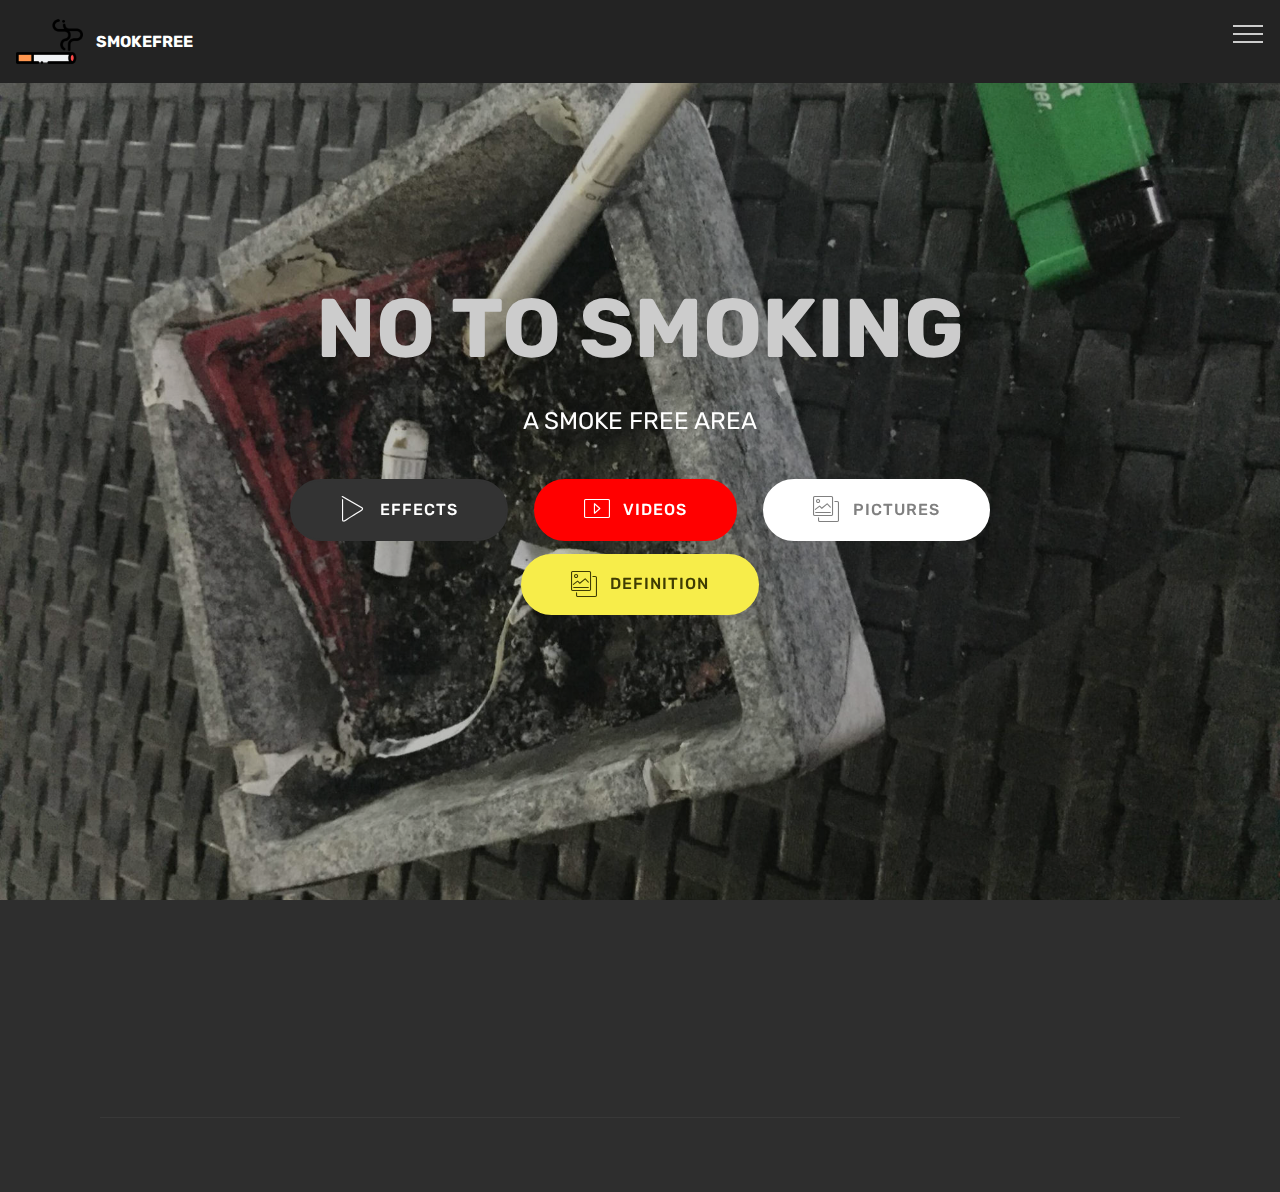
<file: index.html>
<!DOCTYPE html>
<html  >
<head>
  <!-- Site made with Mobirise Website Builder v4.11.6, https://mobirise.com -->
  <meta charset="UTF-8">
  <meta http-equiv="X-UA-Compatible" content="IE=edge">
  <meta name="generator" content="Mobirise v4.11.6, mobirise.com">
  <meta name="viewport" content="width=device-width, initial-scale=1, minimum-scale=1">
  <link rel="shortcut icon" href="assets/images/cigarrete-96x96.png" type="image/x-icon">
  <meta name="description" content="">
  
  <title>SmokeFree</title>
  <link rel="stylesheet" href="assets/web/assets/mobirise-icons-bold/mobirise-icons-bold.css">
  <link rel="stylesheet" href="assets/web/assets/mobirise-icons/mobirise-icons.css">
  <link rel="stylesheet" href="assets/bootstrap/css/bootstrap.min.css">
  <link rel="stylesheet" href="assets/bootstrap/css/bootstrap-grid.min.css">
  <link rel="stylesheet" href="assets/bootstrap/css/bootstrap-reboot.min.css">
  <link rel="stylesheet" href="assets/dropdown/css/style.css">
  <link rel="stylesheet" href="assets/tether/tether.min.css">
  <link rel="stylesheet" href="assets/animatecss/animate.min.css">
  <link rel="stylesheet" href="assets/socicon/css/styles.css">
  <link rel="stylesheet" href="assets/theme/css/style.css">
  <link rel="preload" as="style" href="assets/mobirise/css/mbr-additional.css"><link rel="stylesheet" href="assets/mobirise/css/mbr-additional.css" type="text/css">
  
  
  
</head>
<body>
  <section class="menu cid-rJ7NkXQAKP" once="menu" id="menu2-0">

    

    <nav class="navbar navbar-expand beta-menu navbar-dropdown align-items-center navbar-fixed-top collapsed">
        <button class="navbar-toggler navbar-toggler-right" type="button" data-toggle="collapse" data-target="#navbarSupportedContent" aria-controls="navbarSupportedContent" aria-expanded="false" aria-label="Toggle navigation">
            <div class="hamburger">
                <span></span>
                <span></span>
                <span></span>
                <span></span>
            </div>
        </button>
        <div class="menu-logo">
            <div class="navbar-brand">
                <span class="navbar-logo">
                    <a href="index.html#header2-1">
                        <img src="assets/images/cigarrete-96x96.png" alt="Mobirise" title="" style="height: 4.2rem;">
                    </a>
                </span>
                <span class="navbar-caption-wrap"><a class="navbar-caption text-white display-4" href="index.html#header2-1">SMOKEFREE</a></span>
            </div>
        </div>
        <div class="collapse navbar-collapse" id="navbarSupportedContent">
            <ul class="navbar-nav nav-dropdown nav-right" data-app-modern-menu="true"><li class="nav-item">
                    <a class="nav-link link text-black display-4" href="index.html#header2-1"><span class="mbrib-home mbr-iconfont mbr-iconfont-btn"></span>
                        HOME</a>
                </li><li class="nav-item"><a class="nav-link link text-black display-4" href="page2.html#features12-1e"><span class="mbri-file mbr-iconfont mbr-iconfont-btn"></span>DEFINITION</a></li><li class="nav-item"><a class="nav-link link text-black display-4" href="page7.html#header16-34"><span class="mbri-photos mbr-iconfont mbr-iconfont-btn"></span>
                        PICTURES</a></li><li class="nav-item"><a class="nav-link link text-black display-4" href="page8.html#image4-2e"><span class="mbri-video mbr-iconfont mbr-iconfont-btn"></span>
                        VIDEOS</a></li>
                <li class="nav-item">
                    <a class="nav-link link text-black display-4" href="page9.html#header16-30"><span class="mbri-credit-card mbr-iconfont mbr-iconfont-btn"></span>
                        About Us
                    </a>
                </li></ul>
            
        </div>
    </nav>
</section>

<section class="engine"><a href="https://mobirise.info/x">css templates</a></section><section class="cid-rJ7NmxjqND mbr-fullscreen mbr-parallax-background" id="header2-1">

    

    <div class="mbr-overlay" style="opacity: 0.3; background-color: rgb(35, 35, 35);"></div>

    <div class="container align-center">
        <div class="row justify-content-md-center">
            <div class="mbr-white col-md-10">
                <h1 class="mbr-section-title mbr-bold pb-3 mbr-fonts-style display-1">NO TO SMOKING</h1>
                
                <p class="mbr-text pb-3 mbr-fonts-style display-5">A SMOKE FREE AREA</p>
                <div class="mbr-section-btn"><a class="btn btn-md btn-black display-4" href="page3.html#features8-1p"><span class="mbri-play mbr-iconfont mbr-iconfont-btn"></span>EFFECTS</a> <a class="btn btn-md btn-primary display-4" href="page8.html#image4-2e"><span class="mbri-video mbr-iconfont mbr-iconfont-btn"></span>VIDEOS</a>
                    <a class="btn btn-md btn-white display-4" href="page7.html#header16-34"><span class="mbri-photos mbr-iconfont mbr-iconfont-btn"></span>PICTURES</a> <a class="btn btn-md btn-success display-4" href="page2.html#features12-1e"><span class="mbri-photos mbr-iconfont mbr-iconfont-btn"></span>DEFINITION</a></div>
            </div>
        </div>
    </div>
    
</section>

<section class="cid-rJ7NJtxo7R" id="footer1-6">

    

    

    <div class="container">
        <div class="media-container-row content text-white">
            <div class="col-12 col-md-3">
                <div class="media-wrap">
                    <a href="index.html#header2-1">
                        <img src="assets/images/cigarrete-192x192.png" alt="Mobirise" title="">
                    </a>
                </div>
            </div>
            <div class="col-12 col-md-3 mbr-fonts-style display-7">
                <h5 class="pb-3">
                    Address
                </h5>
                <p class="mbr-text">Guinhawa, City of Malolos, Bulacan</p>
            </div>
            <div class="col-12 col-md-3 mbr-fonts-style display-7">
                <h5 class="pb-3">
                    Contacts Us</h5>
                <p class="mbr-text">Email: atjhiandamasin@gmail.com
<br>princesserlyn22@gmail.com &nbsp;</p><p></p><p></p>
            </div>
            <div class="col-12 col-md-3 mbr-fonts-style display-7">
                <h5 class="pb-3">Call Us</h5>
                <p class="mbr-text">Phone:<br> +63 933 851 8252 
<br>+63 923 936 6550</p>
            </div>
        </div>
        <div class="footer-lower">
            <div class="media-container-row">
                <div class="col-sm-12">
                    <hr>
                </div>
            </div>
            <div class="media-container-row mbr-white">
                <div class="col-sm-6 copyright">
                    <p class="mbr-text mbr-fonts-style display-7">
                        © Copyright 2019 Mobirise - All Rights Reserved
                    </p>
                </div>
                <div class="col-md-6">
                    <div class="social-list align-right">
                        <div class="soc-item">
                            <a href="https://twitter.com/mobirise" target="_blank">
                                <span class="socicon-twitter socicon mbr-iconfont mbr-iconfont-social"></span>
                            </a>
                        </div>
                        <div class="soc-item">
                            <a href="https://www.facebook.com/pages/Mobirise/1616226671953247" target="_blank">
                                <span class="socicon-facebook socicon mbr-iconfont mbr-iconfont-social"></span>
                            </a>
                        </div>
                        <div class="soc-item">
                            <a href="https://www.youtube.com/c/mobirise" target="_blank">
                                <span class="socicon-youtube socicon mbr-iconfont mbr-iconfont-social"></span>
                            </a>
                        </div>
                        <div class="soc-item">
                            <a href="https://instagram.com/mobirise" target="_blank">
                                <span class="socicon-instagram socicon mbr-iconfont mbr-iconfont-social"></span>
                            </a>
                        </div>
                        <div class="soc-item">
                            <a href="https://plus.google.com/u/0/+Mobirise" target="_blank">
                                <span class="mbr-iconfont mbr-iconfont-social socicon-yahoo socicon"></span>
                            </a>
                        </div>
                        <div class="soc-item">
                            <a href="https://www.behance.net/Mobirise" target="_blank">
                                <span class="mbr-iconfont mbr-iconfont-social socicon-twitch socicon"></span>
                            </a>
                        </div>
                    </div>
                </div>
            </div>
        </div>
    </div>
</section>


  <script src="assets/web/assets/jquery/jquery.min.js"></script>
  <script src="assets/popper/popper.min.js"></script>
  <script src="assets/bootstrap/js/bootstrap.min.js"></script>
  <script src="assets/smoothscroll/smooth-scroll.js"></script>
  <script src="assets/dropdown/js/nav-dropdown.js"></script>
  <script src="assets/dropdown/js/navbar-dropdown.js"></script>
  <script src="assets/tether/tether.min.js"></script>
  <script src="assets/viewportchecker/jquery.viewportchecker.js"></script>
  <script src="assets/parallax/jarallax.min.js"></script>
  <script src="assets/touchswipe/jquery.touch-swipe.min.js"></script>
  <script src="assets/theme/js/script.js"></script>
  
  
  <input name="animation" type="hidden">
  </body>
</html>
</file>
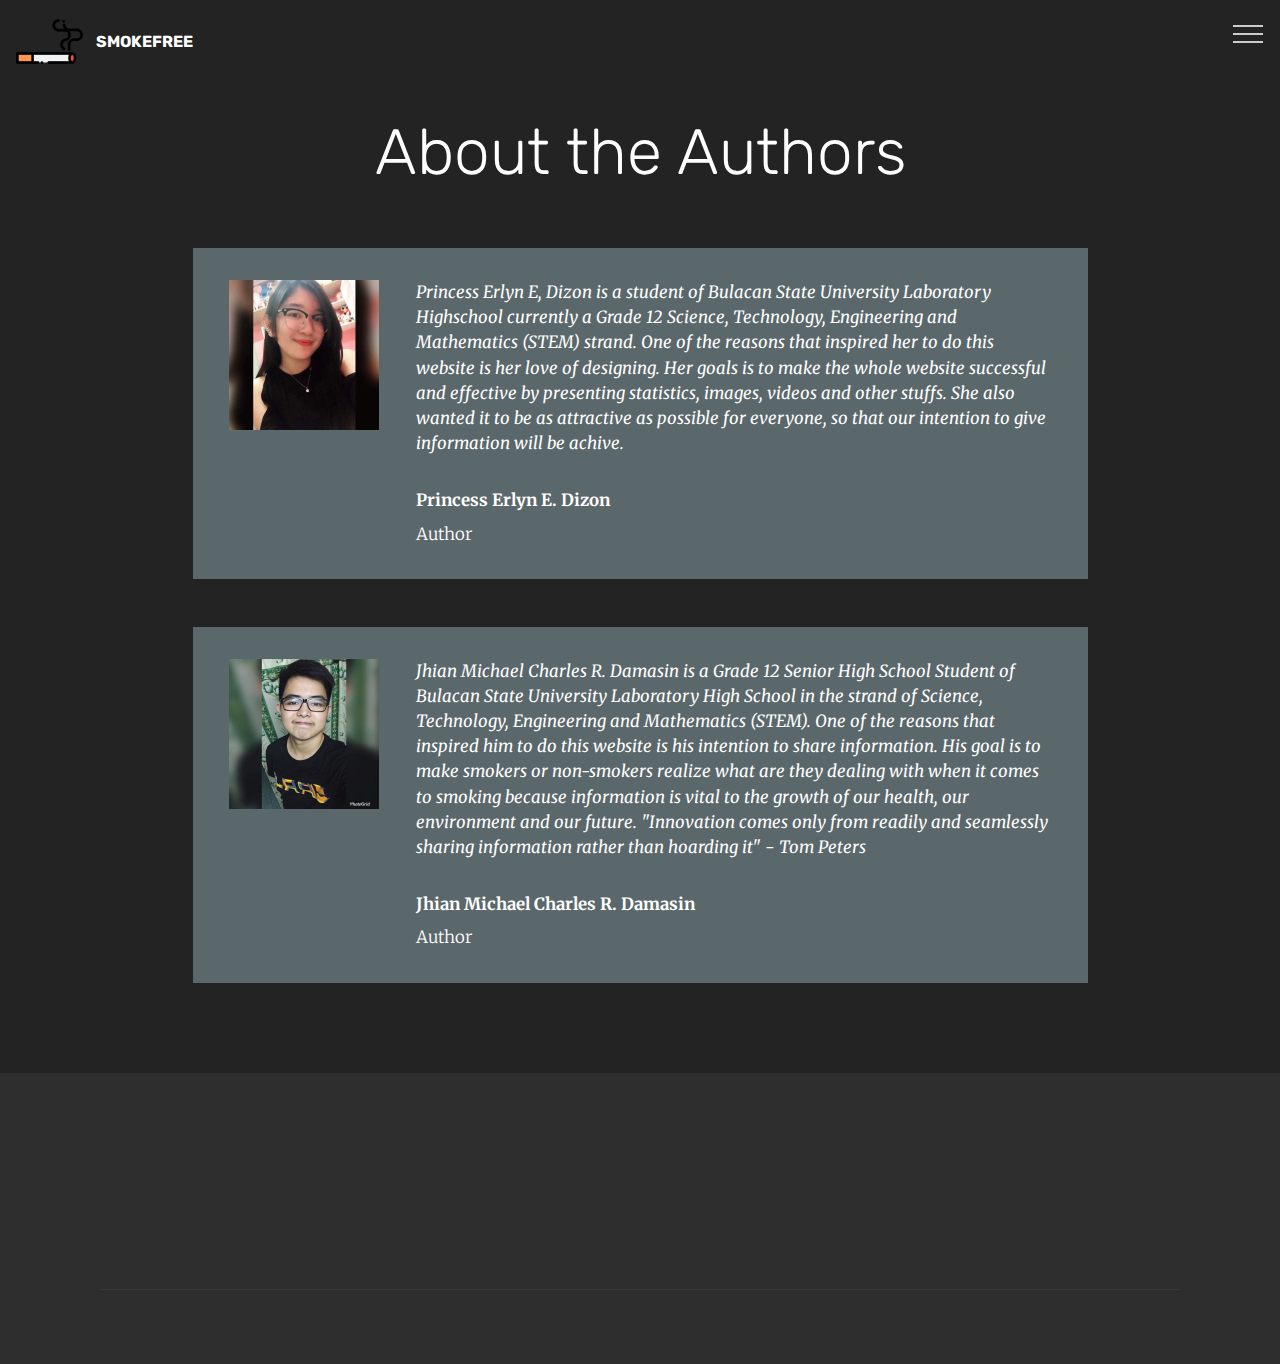
<file: page10.html>
<!DOCTYPE html>
<html  >
<head>
  <!-- Site made with Mobirise Website Builder v4.11.6, https://mobirise.com -->
  <meta charset="UTF-8">
  <meta http-equiv="X-UA-Compatible" content="IE=edge">
  <meta name="generator" content="Mobirise v4.11.6, mobirise.com">
  <meta name="viewport" content="width=device-width, initial-scale=1, minimum-scale=1">
  <link rel="shortcut icon" href="assets/images/cigarrete-96x96.png" type="image/x-icon">
  <meta name="description" content="">
  
  <title>STUDENTS</title>
  <link rel="stylesheet" href="assets/web/assets/mobirise-icons-bold/mobirise-icons-bold.css">
  <link rel="stylesheet" href="assets/web/assets/mobirise-icons/mobirise-icons.css">
  <link rel="stylesheet" href="assets/bootstrap/css/bootstrap.min.css">
  <link rel="stylesheet" href="assets/bootstrap/css/bootstrap-grid.min.css">
  <link rel="stylesheet" href="assets/bootstrap/css/bootstrap-reboot.min.css">
  <link rel="stylesheet" href="assets/tether/tether.min.css">
  <link rel="stylesheet" href="assets/animatecss/animate.min.css">
  <link rel="stylesheet" href="assets/socicon/css/styles.css">
  <link rel="stylesheet" href="assets/dropdown/css/style.css">
  <link rel="stylesheet" href="assets/theme/css/style.css">
  <link rel="preload" as="style" href="assets/mobirise/css/mbr-additional.css"><link rel="stylesheet" href="assets/mobirise/css/mbr-additional.css" type="text/css">
  
  
  
</head>
<body>
  <section class="menu cid-rKHcrr7yl3" once="menu" id="menu2-35">

    

    <nav class="navbar navbar-expand beta-menu navbar-dropdown align-items-center navbar-fixed-top collapsed">
        <button class="navbar-toggler navbar-toggler-right" type="button" data-toggle="collapse" data-target="#navbarSupportedContent" aria-controls="navbarSupportedContent" aria-expanded="false" aria-label="Toggle navigation">
            <div class="hamburger">
                <span></span>
                <span></span>
                <span></span>
                <span></span>
            </div>
        </button>
        <div class="menu-logo">
            <div class="navbar-brand">
                <span class="navbar-logo">
                    <a href="index.html#header2-1">
                        <img src="assets/images/cigarrete-96x96.png" alt="Mobirise" title="" style="height: 4.2rem;">
                    </a>
                </span>
                <span class="navbar-caption-wrap"><a class="navbar-caption text-white display-4" href="index.html#header2-1">SMOKEFREE</a></span>
            </div>
        </div>
        <div class="collapse navbar-collapse" id="navbarSupportedContent">
            <ul class="navbar-nav nav-dropdown nav-right" data-app-modern-menu="true"><li class="nav-item">
                    <a class="nav-link link text-black display-4" href="index.html#header2-1"><span class="mbrib-home mbr-iconfont mbr-iconfont-btn"></span>
                        HOME</a>
                </li><li class="nav-item"><a class="nav-link link text-black display-4" href="page2.html#features12-1e"><span class="mbri-file mbr-iconfont mbr-iconfont-btn"></span>DEFINITION</a></li><li class="nav-item"><a class="nav-link link text-black display-4" href="page7.html#header16-34"><span class="mbri-photos mbr-iconfont mbr-iconfont-btn"></span>
                        PICTURES</a></li><li class="nav-item"><a class="nav-link link text-black display-4" href="page8.html#image4-2e"><span class="mbri-video mbr-iconfont mbr-iconfont-btn"></span>
                        VIDEOS</a></li>
                <li class="nav-item">
                    <a class="nav-link link text-black display-4" href="page9.html#header16-30"><span class="mbri-credit-card mbr-iconfont mbr-iconfont-btn"></span>
                        About Us
                    </a>
                </li></ul>
            
        </div>
    </nav>
</section>

<section class="engine"><a href="https://mobirise.info/j">website templates</a></section><section class="testimonials4 cid-rKHcrsPnbS" id="testimonials4-37">

  

  
  <div class="container">
    <h2 class="pb-3 mbr-fonts-style mbr-white align-center display-2">
        About the Authors</h2>
    
    <div class="col-md-10 testimonials-container"> 
      

      
    <div class="testimonials-item">
        <div class="user row">
          <div class="col-lg-3 col-md-4">
            <div class="user_image">
              <img src="assets/images/78220192-1556984054441204-4096657678007271424-n-300x300.jpg" alt="" title="">
            </div>
          </div>
          <div class="testimonials-caption col-lg-9 col-md-8">
            <div class="user_text ">
              <p class="mbr-fonts-style  display-7">
                 <em>Princess Erlyn E, Dizon is a student of Bulacan State University Laboratory Highschool currently a Grade 12 Science, Technology, Engineering and Mathematics (STEM) strand. One of the reasons that inspired her to do this website is her love of designing. Her goals is to make the whole website successful and effective by presenting statistics, images, videos and other stuffs. She also wanted it to be as attractive as possible for everyone, so that our intention to give information will be achive.</em></p>
            </div>
            <div class="user_name mbr-bold mbr-fonts-style align-left pt-3 display-7">
                 Princess Erlyn E. Dizon</div>
            <div class="user_desk mbr-light mbr-fonts-style align-left pt-2 display-7">Author</div>
          </div>
        </div>
      </div><div class="testimonials-item">
        <div class="user row">
          <div class="col-lg-3 col-md-4">
            <div class="user_image">
              <img src="assets/images/78258204-463166801280175-9037063356350988288-n-300x300.jpg" alt="" title="">
            </div>
          </div>
          <div class="testimonials-caption col-lg-9 col-md-8">
            <div class="user_text ">
              <p class="mbr-fonts-style  display-7"><em>Jhian Michael Charles R. Damasin is a Grade 12 Senior High School Student of Bulacan State University Laboratory High School in the strand of Science, Technology, Engineering and Mathematics (STEM). One of the reasons that inspired him to do this website is his intention to share information. His goal is to make smokers or non-smokers realize what are they dealing with when it comes to smoking because information is vital to the growth of our health, our environment and our future. "Innovation comes only from readily and seamlessly sharing information rather than hoarding it" </em>- <em>Tom Peters</em> &nbsp; &nbsp;<br></p>
            </div>
            <div class="user_name mbr-bold mbr-fonts-style align-left pt-3 display-7">
                 Jhian Michael Charles R. Damasin</div>
            <div class="user_desk mbr-light mbr-fonts-style align-left pt-2 display-7">Author</div>
          </div>
        </div>
      </div></div>
  </div>
</section>

<section class="cid-rKHcru2huQ" id="footer1-38">

    

    

    <div class="container">
        <div class="media-container-row content text-white">
            <div class="col-12 col-md-3">
                <div class="media-wrap">
                    <a href="index.html#header2-1">
                        <img src="assets/images/cigarrete-192x192.png" alt="Mobirise" title="">
                    </a>
                </div>
            </div>
            <div class="col-12 col-md-3 mbr-fonts-style display-7">
                <h5 class="pb-3">
                    Address
                </h5>
                <p class="mbr-text">Guinhawa, City of Malolos, Bulacan</p>
            </div>
            <div class="col-12 col-md-3 mbr-fonts-style display-7">
                <h5 class="pb-3">
                    Contacts Us</h5>
                <p class="mbr-text">Email: atjhiandamasin@gmail.com
<br>princesserlyn22@gmail.com &nbsp;</p><p></p><p></p>
            </div>
            <div class="col-12 col-md-3 mbr-fonts-style display-7">
                <h5 class="pb-3">Call Us</h5>
                <p class="mbr-text">Phone:<br> +63 933 851 8252 
<br>+63 923 936 6550</p>
            </div>
        </div>
        <div class="footer-lower">
            <div class="media-container-row">
                <div class="col-sm-12">
                    <hr>
                </div>
            </div>
            <div class="media-container-row mbr-white">
                <div class="col-sm-6 copyright">
                    <p class="mbr-text mbr-fonts-style display-7">
                        © Copyright 2019 Mobirise - All Rights Reserved
                    </p>
                </div>
                <div class="col-md-6">
                    <div class="social-list align-right">
                        <div class="soc-item">
                            <a href="https://twitter.com/mobirise" target="_blank">
                                <span class="socicon-twitter socicon mbr-iconfont mbr-iconfont-social"></span>
                            </a>
                        </div>
                        <div class="soc-item">
                            <a href="https://www.facebook.com/pages/Mobirise/1616226671953247" target="_blank">
                                <span class="socicon-facebook socicon mbr-iconfont mbr-iconfont-social"></span>
                            </a>
                        </div>
                        <div class="soc-item">
                            <a href="https://www.youtube.com/c/mobirise" target="_blank">
                                <span class="socicon-youtube socicon mbr-iconfont mbr-iconfont-social"></span>
                            </a>
                        </div>
                        <div class="soc-item">
                            <a href="https://instagram.com/mobirise" target="_blank">
                                <span class="socicon-instagram socicon mbr-iconfont mbr-iconfont-social"></span>
                            </a>
                        </div>
                        <div class="soc-item">
                            <a href="https://plus.google.com/u/0/+Mobirise" target="_blank">
                                <span class="mbr-iconfont mbr-iconfont-social socicon-yahoo socicon"></span>
                            </a>
                        </div>
                        <div class="soc-item">
                            <a href="https://www.behance.net/Mobirise" target="_blank">
                                <span class="mbr-iconfont mbr-iconfont-social socicon-twitch socicon"></span>
                            </a>
                        </div>
                    </div>
                </div>
            </div>
        </div>
    </div>
</section>


  <script src="assets/web/assets/jquery/jquery.min.js"></script>
  <script src="assets/popper/popper.min.js"></script>
  <script src="assets/bootstrap/js/bootstrap.min.js"></script>
  <script src="assets/smoothscroll/smooth-scroll.js"></script>
  <script src="assets/tether/tether.min.js"></script>
  <script src="assets/touchswipe/jquery.touch-swipe.min.js"></script>
  <script src="assets/viewportchecker/jquery.viewportchecker.js"></script>
  <script src="assets/dropdown/js/nav-dropdown.js"></script>
  <script src="assets/dropdown/js/navbar-dropdown.js"></script>
  <script src="assets/theme/js/script.js"></script>
  
  
  <input name="animation" type="hidden">
  </body>
</html>
</file>
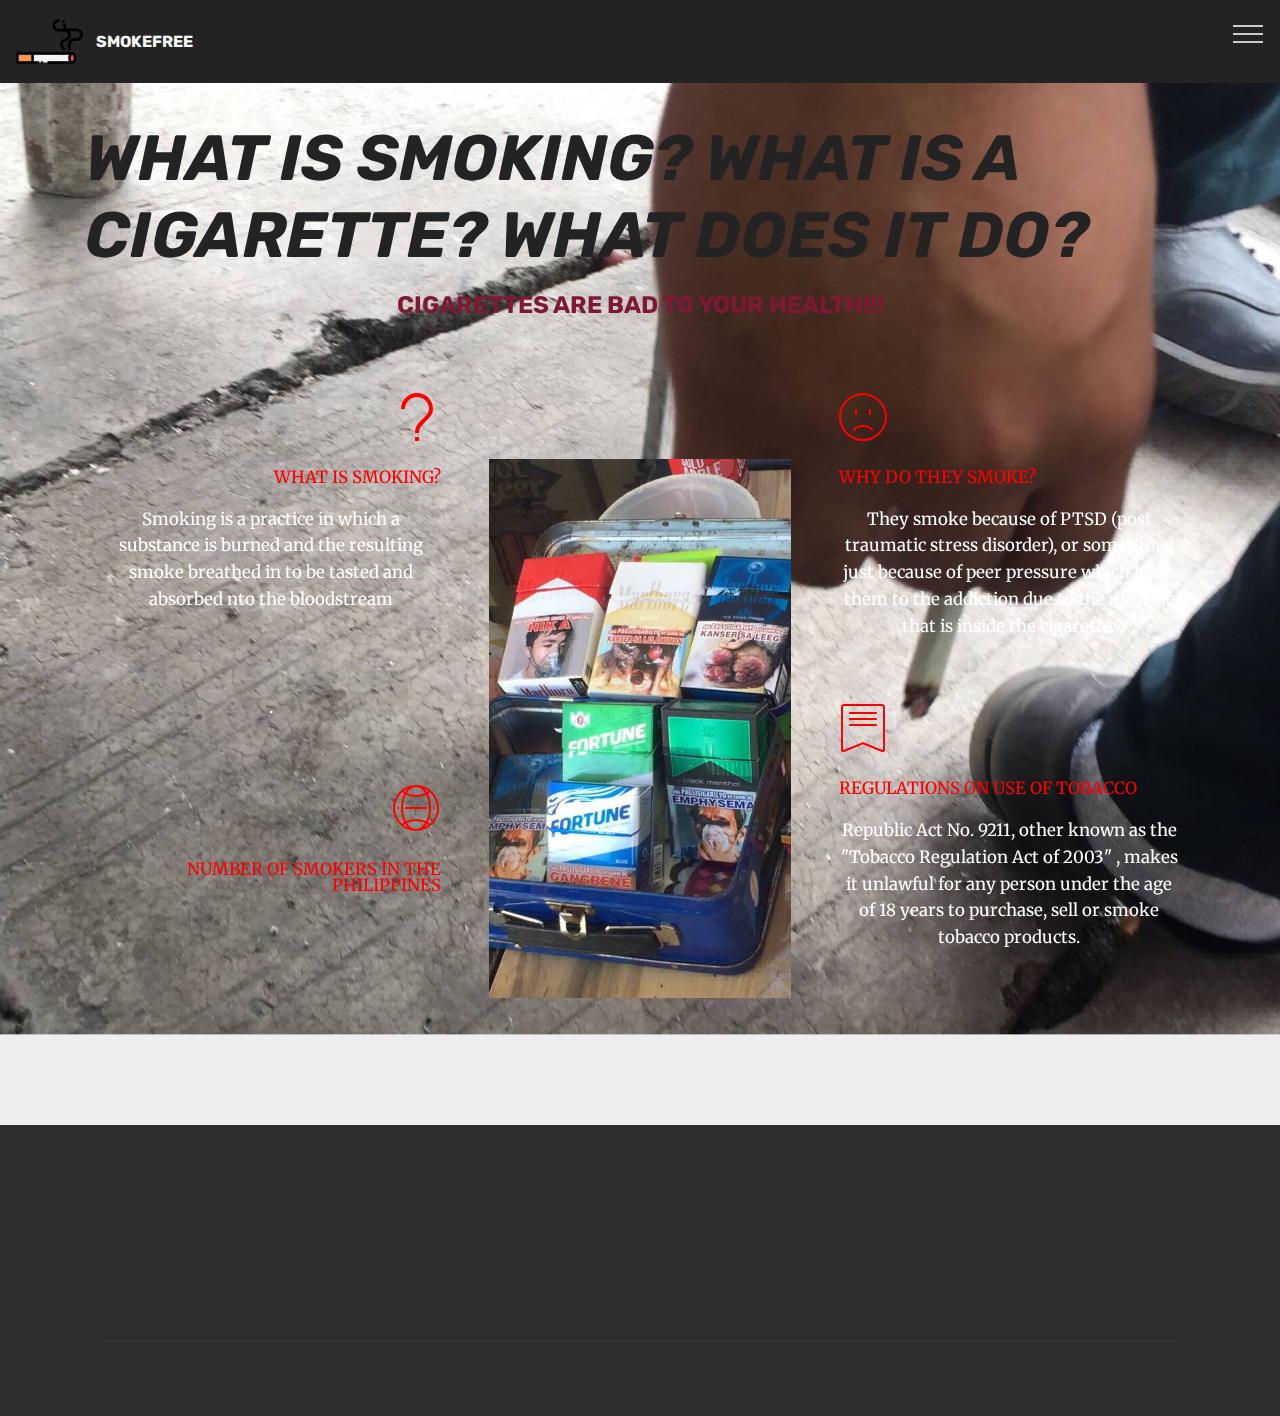
<file: page2.html>
<!DOCTYPE html>
<html  >
<head>
  <!-- Site made with Mobirise Website Builder v4.11.6, https://mobirise.com -->
  <meta charset="UTF-8">
  <meta http-equiv="X-UA-Compatible" content="IE=edge">
  <meta name="generator" content="Mobirise v4.11.6, mobirise.com">
  <meta name="viewport" content="width=device-width, initial-scale=1, minimum-scale=1">
  <link rel="shortcut icon" href="assets/images/cigarrete-96x96.png" type="image/x-icon">
  <meta name="description" content="">
  
  <title>DEFINITION</title>
  <link rel="stylesheet" href="assets/web/assets/mobirise-icons2/mobirise2.css">
  <link rel="stylesheet" href="assets/web/assets/mobirise-icons/mobirise-icons.css">
  <link rel="stylesheet" href="assets/web/assets/mobirise-icons-bold/mobirise-icons-bold.css">
  <link rel="stylesheet" href="assets/bootstrap/css/bootstrap.min.css">
  <link rel="stylesheet" href="assets/bootstrap/css/bootstrap-grid.min.css">
  <link rel="stylesheet" href="assets/bootstrap/css/bootstrap-reboot.min.css">
  <link rel="stylesheet" href="assets/dropdown/css/style.css">
  <link rel="stylesheet" href="assets/tether/tether.min.css">
  <link rel="stylesheet" href="assets/animatecss/animate.min.css">
  <link rel="stylesheet" href="assets/socicon/css/styles.css">
  <link rel="stylesheet" href="assets/theme/css/style.css">
  <link rel="preload" as="style" href="assets/mobirise/css/mbr-additional.css"><link rel="stylesheet" href="assets/mobirise/css/mbr-additional.css" type="text/css">
  
  
  
</head>
<body>
  <section class="menu cid-rJGLhZjkkL" once="menu" id="menu2-1c">

    

    <nav class="navbar navbar-expand beta-menu navbar-dropdown align-items-center navbar-fixed-top collapsed">
        <button class="navbar-toggler navbar-toggler-right" type="button" data-toggle="collapse" data-target="#navbarSupportedContent" aria-controls="navbarSupportedContent" aria-expanded="false" aria-label="Toggle navigation">
            <div class="hamburger">
                <span></span>
                <span></span>
                <span></span>
                <span></span>
            </div>
        </button>
        <div class="menu-logo">
            <div class="navbar-brand">
                <span class="navbar-logo">
                    <a href="index.html#header2-1">
                        <img src="assets/images/cigarrete-96x96.png" alt="Mobirise" title="" style="height: 4.2rem;">
                    </a>
                </span>
                <span class="navbar-caption-wrap"><a class="navbar-caption text-white display-4" href="index.html#header2-1">SMOKEFREE</a></span>
            </div>
        </div>
        <div class="collapse navbar-collapse" id="navbarSupportedContent">
            <ul class="navbar-nav nav-dropdown nav-right" data-app-modern-menu="true"><li class="nav-item">
                    <a class="nav-link link text-black display-4" href="index.html#header2-1"><span class="mbrib-home mbr-iconfont mbr-iconfont-btn"></span>
                        HOME</a>
                </li><li class="nav-item"><a class="nav-link link text-black display-4" href="page2.html#features12-1e"><span class="mbri-file mbr-iconfont mbr-iconfont-btn"></span>DEFINITION</a></li><li class="nav-item"><a class="nav-link link text-black display-4" href="page7.html#header16-34"><span class="mbri-photos mbr-iconfont mbr-iconfont-btn"></span>
                        PICTURES</a></li><li class="nav-item"><a class="nav-link link text-black display-4" href="page8.html#image4-2e"><span class="mbri-video mbr-iconfont mbr-iconfont-btn"></span>
                        VIDEOS</a></li>
                <li class="nav-item">
                    <a class="nav-link link text-black display-4" href="page9.html#header16-30"><span class="mbri-credit-card mbr-iconfont mbr-iconfont-btn"></span>
                        About Us
                    </a>
                </li></ul>
            
        </div>
    </nav>
</section>

<section class="engine"><a href="https://mobirise.info">Mobirise</a></section><section class="features12 cid-rJGLi0CmH6 mbr-parallax-background" id="features12-1e">
    
    

    

    <div class="container">
        <h2 class="mbr-section-title pb-2 mbr-fonts-style display-2"><strong><em>WHAT IS SMOKING? WHAT IS A CIGARETTE? WHAT DOES IT DO?</em></strong></h2>
        <h3 class="mbr-section-subtitle pb-3 mbr-fonts-style display-5"><strong>
            CIGARETTES ARE BAD TO YOUR HEALTH!!!</strong></h3>

        <div class="media-container-row pt-5">
            <div class="block-content align-right">
                <div class="card pl-3 pr-3 pb-5">
                    <div class="mbr-card-img-title">
                        <div class="card-img pb-3">
                             <span class="mbr-iconfont mobi-mbri-question mobi-mbri" style="color: rgb(255, 0, 0); fill: rgb(255, 0, 0);"></span>
                        </div>
                        <div class="mbr-crt-title">
                            <h4 class="card-title py-2 mbr-crt-title mbr-fonts-style display-7">
                                WHAT IS SMOKING?</h4>
                        </div>
                    </div>                

                    <div class="card-box">
                        <p class="mbr-text mbr-section-text mbr-fonts-style display-7">
                            Smoking is a practice in which a substance is burned and the resulting smoke breathed in to be tasted and absorbed nto the bloodstream<br><br><br><br>.</p>
                    </div>
                </div>

                <div class="card pl-3 pr-3">
                    <div class="mbr-card-img-title">
                        <div class="card-img pb-3">
                            <span class="mbr-iconfont mbri-globe-2" style="color: rgb(255, 0, 0); fill: rgb(255, 0, 0);"></span>
                        </div>
                        <div class="mbr-crt-title">
                            <h4 class="card-title py-2 mbr-crt-title mbr-fonts-style display-7">
                                NUMBER OF SMOKERS IN THE PHILIPPINES</h4>
                        </div>
                    </div>
                    <div class="card-box">
                        <p class="mbr-text mbr-section-text mbr-fonts-style display-7">
                            According to a 2015 survey conducted under the supervision of the Global Adult Tobacco Survey (GATS) 15.9 M (22.7 percent) adults currently smoke tobacco, and 13.1 M (18.7 percent) use it daily.</p>
                    </div>
                </div>
            </div>

            <div class="mbr-figure m-auto" style="width: 33%;">
                <img src="assets/images/79413906-831964553905120-2744833686712090624-n-575x1024.jpg" alt="Mobirise" title="">
            </div>

            <div class="block-content align-left">
                <div class="card pl-3 pr-3 pb-5">
                    <div class="mbr-card-img-title">
                        <div class="card-img pb-3">
                             <span class="mbr-iconfont mbri-sad-face" style="color: rgb(255, 0, 0); fill: rgb(255, 0, 0);"></span>
                        </div>
                        <div class="mbr-crt-title">
                            <h4 class="card-title py-2 mbr-crt-title mbr-fonts-style display-7">
                                WHY DO THEY SMOKE?</h4>
                        </div>
                    </div>                

                    <div class="card-box">
                        <p class="mbr-text mbr-section-text mbr-fonts-style display-7">They smoke because of PTSD (post traumatic stress disorder), or sometimes just because of peer pressure which leads them to the addiction due to the nicotine that is inside the cigarette.</p><p></p><p></p>
                    </div>
                </div>

                <div class="card pl-3 pr-3">
                    <div class="mbr-card-img-title">
                        <div class="card-img pb-3">
                            <span class="mbr-iconfont mbri-bookmark" style="color: rgb(255, 0, 0); fill: rgb(255, 0, 0);"></span>
                        </div>
                        <div class="mbr-crt-title">
                            <h4 class="card-title py-2 mbr-crt-title mbr-fonts-style display-7">REGULATIONS ON USE OF TOBACCO&nbsp;</h4>
                        </div>
                    </div>
                    <div class="card-box">
                        <p class="mbr-text mbr-section-text mbr-fonts-style display-7">Republic Act No. 9211, other known as the "Tobacco Regulation Act of 2003" , makes it unlawful for any person under the age of 18 years to purchase, sell or smoke tobacco products.</p><p></p><p></p>
                    </div>
                </div>
            </div>
        </div>
    </div>
</section>

<section class="cid-rJGLi7HVWR" id="footer1-1l">

    

    

    <div class="container">
        <div class="media-container-row content text-white">
            <div class="col-12 col-md-3">
                <div class="media-wrap">
                    <a href="index.html#header2-1">
                        <img src="assets/images/cigarrete-192x192.png" alt="Mobirise" title="">
                    </a>
                </div>
            </div>
            <div class="col-12 col-md-3 mbr-fonts-style display-7">
                <h5 class="pb-3">
                    Address
                </h5>
                <p class="mbr-text">Guinhawa, City of Malolos, Bulacan</p>
            </div>
            <div class="col-12 col-md-3 mbr-fonts-style display-7">
                <h5 class="pb-3">
                    Contacts Us</h5>
                <p class="mbr-text">Email: atjhiandamasin@gmail.com
<br>princesserlyn22@gmail.com &nbsp;</p><p></p><p></p>
            </div>
            <div class="col-12 col-md-3 mbr-fonts-style display-7">
                <h5 class="pb-3">Call Us</h5>
                <p class="mbr-text">Phone:<br> +63 933 851 8252 
<br>+63 923 936 6550</p>
            </div>
        </div>
        <div class="footer-lower">
            <div class="media-container-row">
                <div class="col-sm-12">
                    <hr>
                </div>
            </div>
            <div class="media-container-row mbr-white">
                <div class="col-sm-6 copyright">
                    <p class="mbr-text mbr-fonts-style display-7">
                        © Copyright 2019 Mobirise - All Rights Reserved
                    </p>
                </div>
                <div class="col-md-6">
                    <div class="social-list align-right">
                        <div class="soc-item">
                            <a href="https://twitter.com/mobirise" target="_blank">
                                <span class="socicon-twitter socicon mbr-iconfont mbr-iconfont-social"></span>
                            </a>
                        </div>
                        <div class="soc-item">
                            <a href="https://www.facebook.com/pages/Mobirise/1616226671953247" target="_blank">
                                <span class="socicon-facebook socicon mbr-iconfont mbr-iconfont-social"></span>
                            </a>
                        </div>
                        <div class="soc-item">
                            <a href="https://www.youtube.com/c/mobirise" target="_blank">
                                <span class="socicon-youtube socicon mbr-iconfont mbr-iconfont-social"></span>
                            </a>
                        </div>
                        <div class="soc-item">
                            <a href="https://instagram.com/mobirise" target="_blank">
                                <span class="socicon-instagram socicon mbr-iconfont mbr-iconfont-social"></span>
                            </a>
                        </div>
                        <div class="soc-item">
                            <a href="https://plus.google.com/u/0/+Mobirise" target="_blank">
                                <span class="mbr-iconfont mbr-iconfont-social socicon-yahoo socicon"></span>
                            </a>
                        </div>
                        <div class="soc-item">
                            <a href="https://www.behance.net/Mobirise" target="_blank">
                                <span class="mbr-iconfont mbr-iconfont-social socicon-twitch socicon"></span>
                            </a>
                        </div>
                    </div>
                </div>
            </div>
        </div>
    </div>
</section>


  <script src="assets/web/assets/jquery/jquery.min.js"></script>
  <script src="assets/popper/popper.min.js"></script>
  <script src="assets/bootstrap/js/bootstrap.min.js"></script>
  <script src="assets/dropdown/js/nav-dropdown.js"></script>
  <script src="assets/dropdown/js/navbar-dropdown.js"></script>
  <script src="assets/tether/tether.min.js"></script>
  <script src="assets/viewportchecker/jquery.viewportchecker.js"></script>
  <script src="assets/parallax/jarallax.min.js"></script>
  <script src="assets/smoothscroll/smooth-scroll.js"></script>
  <script src="assets/touchswipe/jquery.touch-swipe.min.js"></script>
  <script src="assets/theme/js/script.js"></script>
  
  
  <input name="animation" type="hidden">
  </body>
</html>
</file>
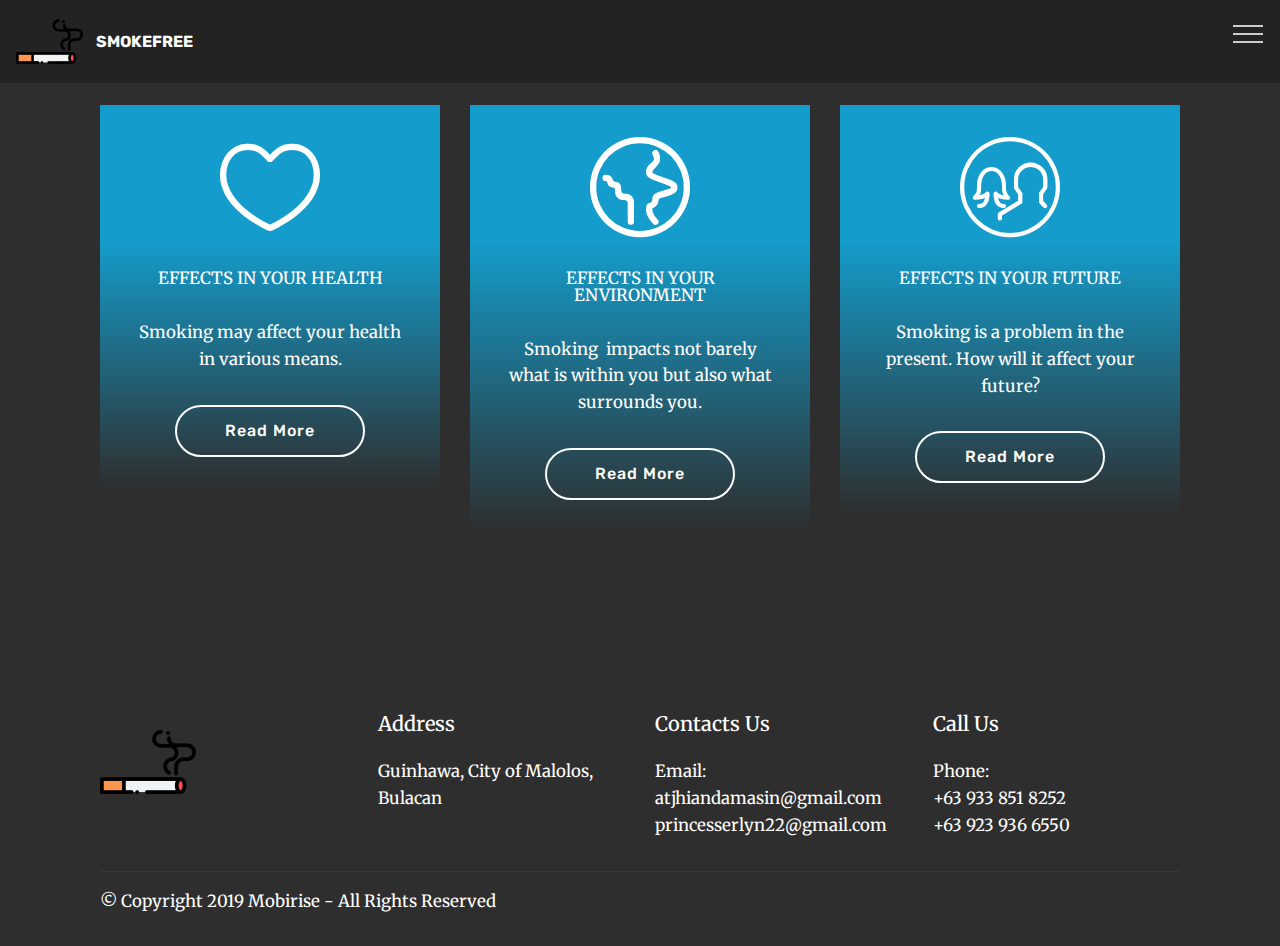
<file: page3.html>
<!DOCTYPE html>
<html  >
<head>
  <!-- Site made with Mobirise Website Builder v4.11.6, https://mobirise.com -->
  <meta charset="UTF-8">
  <meta http-equiv="X-UA-Compatible" content="IE=edge">
  <meta name="generator" content="Mobirise v4.11.6, mobirise.com">
  <meta name="viewport" content="width=device-width, initial-scale=1, minimum-scale=1">
  <link rel="shortcut icon" href="assets/images/cigarrete-96x96.png" type="image/x-icon">
  <meta name="description" content="">
  
  <title>EFFECTS</title>
  <link rel="stylesheet" href="assets/web/assets/mobirise-icons-bold/mobirise-icons-bold.css">
  <link rel="stylesheet" href="assets/web/assets/mobirise-icons/mobirise-icons.css">
  <link rel="stylesheet" href="assets/bootstrap/css/bootstrap.min.css">
  <link rel="stylesheet" href="assets/bootstrap/css/bootstrap-grid.min.css">
  <link rel="stylesheet" href="assets/bootstrap/css/bootstrap-reboot.min.css">
  <link rel="stylesheet" href="assets/tether/tether.min.css">
  <link rel="stylesheet" href="assets/animatecss/animate.min.css">
  <link rel="stylesheet" href="assets/socicon/css/styles.css">
  <link rel="stylesheet" href="assets/dropdown/css/style.css">
  <link rel="stylesheet" href="assets/theme/css/style.css">
  <link rel="preload" as="style" href="assets/mobirise/css/mbr-additional.css"><link rel="stylesheet" href="assets/mobirise/css/mbr-additional.css" type="text/css">
  
  
  
</head>
<body>
  <section class="menu cid-rJGLUuBczz" once="menu" id="menu2-1m">

    

    <nav class="navbar navbar-expand beta-menu navbar-dropdown align-items-center navbar-fixed-top collapsed">
        <button class="navbar-toggler navbar-toggler-right" type="button" data-toggle="collapse" data-target="#navbarSupportedContent" aria-controls="navbarSupportedContent" aria-expanded="false" aria-label="Toggle navigation">
            <div class="hamburger">
                <span></span>
                <span></span>
                <span></span>
                <span></span>
            </div>
        </button>
        <div class="menu-logo">
            <div class="navbar-brand">
                <span class="navbar-logo">
                    <a href="index.html#header2-1">
                        <img src="assets/images/cigarrete-96x96.png" alt="Mobirise" title="" style="height: 4.2rem;">
                    </a>
                </span>
                <span class="navbar-caption-wrap"><a class="navbar-caption text-white display-4" href="index.html#header2-1">SMOKEFREE</a></span>
            </div>
        </div>
        <div class="collapse navbar-collapse" id="navbarSupportedContent">
            <ul class="navbar-nav nav-dropdown nav-right" data-app-modern-menu="true"><li class="nav-item">
                    <a class="nav-link link text-black display-4" href="index.html#header2-1"><span class="mbrib-home mbr-iconfont mbr-iconfont-btn"></span>
                        HOME</a>
                </li><li class="nav-item"><a class="nav-link link text-black display-4" href="page2.html#features12-1e"><span class="mbri-file mbr-iconfont mbr-iconfont-btn"></span>DEFINITION</a></li><li class="nav-item"><a class="nav-link link text-black display-4" href="page7.html#header16-34"><span class="mbri-photos mbr-iconfont mbr-iconfont-btn"></span>
                        PICTURES</a></li><li class="nav-item"><a class="nav-link link text-black display-4" href="page8.html#image4-2e"><span class="mbri-video mbr-iconfont mbr-iconfont-btn"></span>
                        VIDEOS</a></li>
                <li class="nav-item">
                    <a class="nav-link link text-black display-4" href="page9.html#header16-30"><span class="mbri-credit-card mbr-iconfont mbr-iconfont-btn"></span>
                        About Us
                    </a>
                </li></ul>
            
        </div>
    </nav>
</section>

<section class="engine"><a href="https://mobirise.info/k">develop your own website</a></section><section class="features8 cid-rJGLUwTyy7" id="features8-1p">

    

    

    <div class="container">
        <div class="media-container-row">

            <div class="card  col-12 col-md-6 col-lg-4">
                <div class="card-img">
                    <span class="mbr-iconfont mbrib-hearth"></span>
                </div>
                <div class="card-box align-center">
                    <h4 class="card-title mbr-fonts-style display-7">
                        EFFECTS IN YOUR HEALTH</h4>
                    <p class="mbr-text mbr-fonts-style display-7">Smoking may affect your health in various means.</p>
                    <div class="mbr-section-btn text-center"><a href="page4.html#counters2-3b" class="btn btn-white-outline display-4">Read More</a></div>
                </div>
            </div>

            <div class="card  col-12 col-md-6 col-lg-4">
                <div class="card-img">
                    <span class="mbr-iconfont mbrib-globe"></span>
                </div>
                <div class="card-box align-center">
                    <h4 class="card-title mbr-fonts-style display-7">EFFECTS IN YOUR ENVIRONMENT</h4>
                    <p class="mbr-text mbr-fonts-style display-7">
                       Smoking &nbsp;impacts not barely what is within you but also what surrounds you.</p>
                    <div class="mbr-section-btn text-center"><a href="page5.html#counters3-3l" class="btn btn-white-outline display-4">
                            Read More</a></div>
                </div>
            </div>

            <div class="card  col-12 col-md-6 col-lg-4">
                <div class="card-img">
                    <span class="mbr-iconfont mbri-users"></span>
                </div>
                <div class="card-box align-center">
                    <h4 class="card-title mbr-fonts-style display-7">EFFECTS IN YOUR FUTURE</h4>
                    <p class="mbr-text mbr-fonts-style display-7">
                       Smoking is a problem in the present. How will it affect your future?</p>
                    <div class="mbr-section-btn text-center"><a href="page6.html#counters4-3s" class="btn btn-white-outline display-4">
                            Read More</a></div>
                </div>
            </div>

            
        </div>
    </div>
</section>

<section class="cid-rJGLUCqlmB" id="footer1-1v">

    

    

    <div class="container">
        <div class="media-container-row content text-white">
            <div class="col-12 col-md-3">
                <div class="media-wrap">
                    <a href="index.html#header2-1">
                        <img src="assets/images/cigarrete-192x192.png" alt="Mobirise" title="">
                    </a>
                </div>
            </div>
            <div class="col-12 col-md-3 mbr-fonts-style display-7">
                <h5 class="pb-3">
                    Address
                </h5>
                <p class="mbr-text">Guinhawa, City of Malolos, Bulacan</p>
            </div>
            <div class="col-12 col-md-3 mbr-fonts-style display-7">
                <h5 class="pb-3">
                    Contacts Us</h5>
                <p class="mbr-text">Email: atjhiandamasin@gmail.com
<br>princesserlyn22@gmail.com &nbsp;</p><p></p><p></p>
            </div>
            <div class="col-12 col-md-3 mbr-fonts-style display-7">
                <h5 class="pb-3">Call Us</h5>
                <p class="mbr-text">Phone:<br> +63 933 851 8252 
<br>+63 923 936 6550</p>
            </div>
        </div>
        <div class="footer-lower">
            <div class="media-container-row">
                <div class="col-sm-12">
                    <hr>
                </div>
            </div>
            <div class="media-container-row mbr-white">
                <div class="col-sm-6 copyright">
                    <p class="mbr-text mbr-fonts-style display-7">
                        © Copyright 2019 Mobirise - All Rights Reserved
                    </p>
                </div>
                <div class="col-md-6">
                    <div class="social-list align-right">
                        <div class="soc-item">
                            <a href="https://twitter.com/mobirise" target="_blank">
                                <span class="socicon-twitter socicon mbr-iconfont mbr-iconfont-social"></span>
                            </a>
                        </div>
                        <div class="soc-item">
                            <a href="https://www.facebook.com/pages/Mobirise/1616226671953247" target="_blank">
                                <span class="socicon-facebook socicon mbr-iconfont mbr-iconfont-social"></span>
                            </a>
                        </div>
                        <div class="soc-item">
                            <a href="https://www.youtube.com/c/mobirise" target="_blank">
                                <span class="socicon-youtube socicon mbr-iconfont mbr-iconfont-social"></span>
                            </a>
                        </div>
                        <div class="soc-item">
                            <a href="https://instagram.com/mobirise" target="_blank">
                                <span class="socicon-instagram socicon mbr-iconfont mbr-iconfont-social"></span>
                            </a>
                        </div>
                        <div class="soc-item">
                            <a href="https://plus.google.com/u/0/+Mobirise" target="_blank">
                                <span class="mbr-iconfont mbr-iconfont-social socicon-yahoo socicon"></span>
                            </a>
                        </div>
                        <div class="soc-item">
                            <a href="https://www.behance.net/Mobirise" target="_blank">
                                <span class="mbr-iconfont mbr-iconfont-social socicon-twitch socicon"></span>
                            </a>
                        </div>
                    </div>
                </div>
            </div>
        </div>
    </div>
</section>


  <script src="assets/web/assets/jquery/jquery.min.js"></script>
  <script src="assets/popper/popper.min.js"></script>
  <script src="assets/bootstrap/js/bootstrap.min.js"></script>
  <script src="assets/smoothscroll/smooth-scroll.js"></script>
  <script src="assets/tether/tether.min.js"></script>
  <script src="assets/touchswipe/jquery.touch-swipe.min.js"></script>
  <script src="assets/viewportchecker/jquery.viewportchecker.js"></script>
  <script src="assets/dropdown/js/nav-dropdown.js"></script>
  <script src="assets/dropdown/js/navbar-dropdown.js"></script>
  <script src="assets/theme/js/script.js"></script>
  
  
  <input name="animation" type="hidden">
  </body>
</html>
</file>
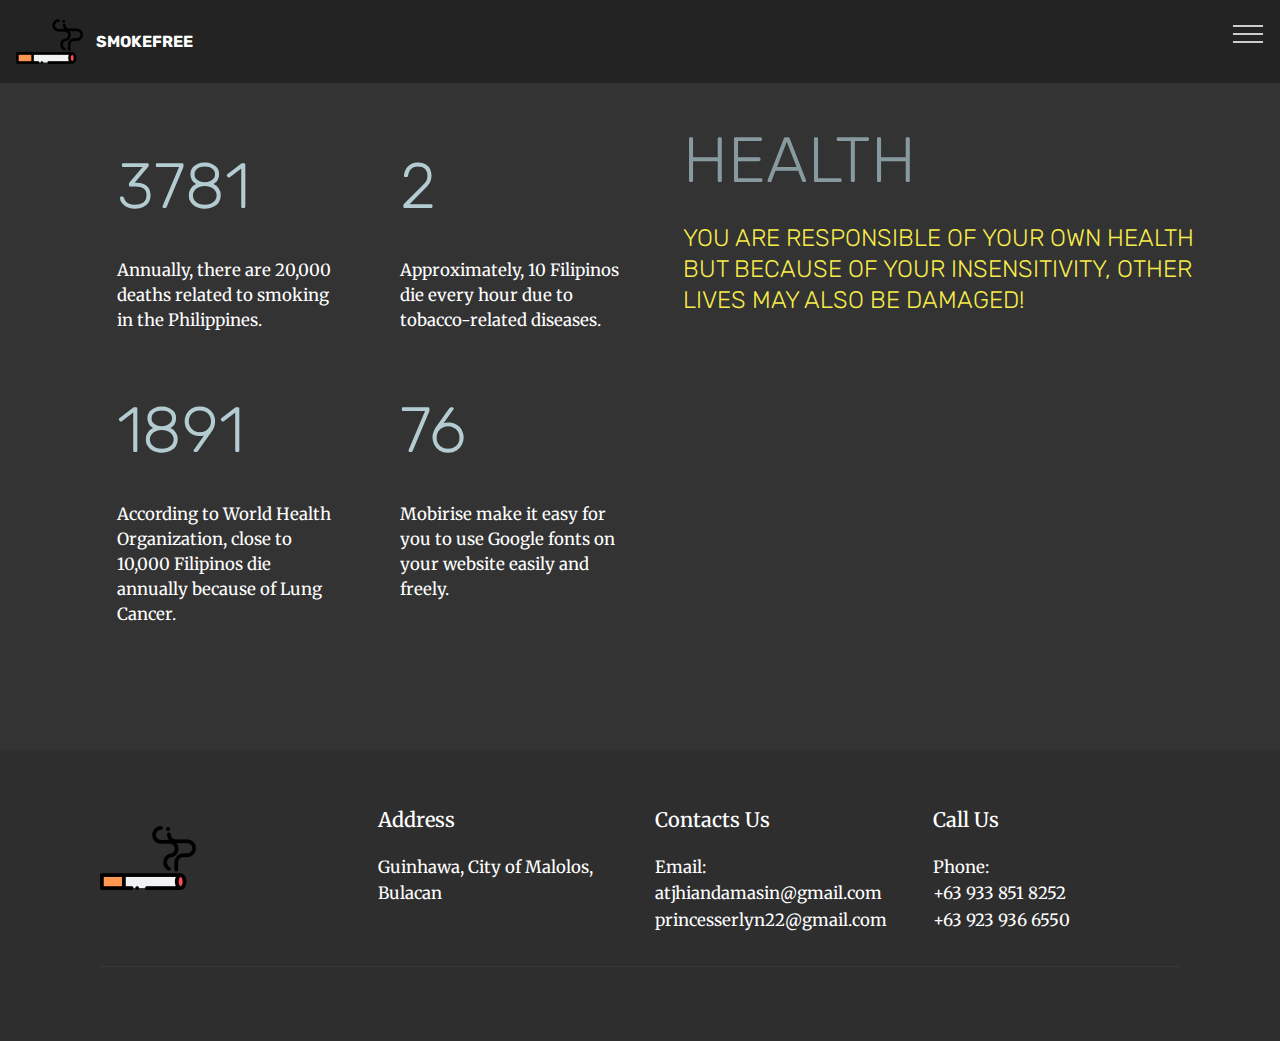
<file: page4.html>
<!DOCTYPE html>
<html  >
<head>
  <!-- Site made with Mobirise Website Builder v4.11.6, https://mobirise.com -->
  <meta charset="UTF-8">
  <meta http-equiv="X-UA-Compatible" content="IE=edge">
  <meta name="generator" content="Mobirise v4.11.6, mobirise.com">
  <meta name="viewport" content="width=device-width, initial-scale=1, minimum-scale=1">
  <link rel="shortcut icon" href="assets/images/cigarrete-96x96.png" type="image/x-icon">
  <meta name="description" content="">
  
  <title>HEALTH</title>
  <link rel="stylesheet" href="assets/web/assets/mobirise-icons-bold/mobirise-icons-bold.css">
  <link rel="stylesheet" href="assets/web/assets/mobirise-icons/mobirise-icons.css">
  <link rel="stylesheet" href="assets/bootstrap/css/bootstrap.min.css">
  <link rel="stylesheet" href="assets/bootstrap/css/bootstrap-grid.min.css">
  <link rel="stylesheet" href="assets/bootstrap/css/bootstrap-reboot.min.css">
  <link rel="stylesheet" href="assets/tether/tether.min.css">
  <link rel="stylesheet" href="assets/animatecss/animate.min.css">
  <link rel="stylesheet" href="assets/socicon/css/styles.css">
  <link rel="stylesheet" href="assets/dropdown/css/style.css">
  <link rel="stylesheet" href="assets/theme/css/style.css">
  <link rel="preload" as="style" href="assets/mobirise/css/mbr-additional.css"><link rel="stylesheet" href="assets/mobirise/css/mbr-additional.css" type="text/css">
  
  
  
</head>
<body>
  <section class="menu cid-rKHdBYCytb" once="menu" id="menu2-39">

    

    <nav class="navbar navbar-expand beta-menu navbar-dropdown align-items-center navbar-fixed-top collapsed">
        <button class="navbar-toggler navbar-toggler-right" type="button" data-toggle="collapse" data-target="#navbarSupportedContent" aria-controls="navbarSupportedContent" aria-expanded="false" aria-label="Toggle navigation">
            <div class="hamburger">
                <span></span>
                <span></span>
                <span></span>
                <span></span>
            </div>
        </button>
        <div class="menu-logo">
            <div class="navbar-brand">
                <span class="navbar-logo">
                    <a href="index.html#header2-1">
                        <img src="assets/images/cigarrete-96x96.png" alt="Mobirise" title="" style="height: 4.2rem;">
                    </a>
                </span>
                <span class="navbar-caption-wrap"><a class="navbar-caption text-white display-4" href="index.html#header2-1">SMOKEFREE</a></span>
            </div>
        </div>
        <div class="collapse navbar-collapse" id="navbarSupportedContent">
            <ul class="navbar-nav nav-dropdown nav-right" data-app-modern-menu="true"><li class="nav-item">
                    <a class="nav-link link text-black display-4" href="index.html#header2-1"><span class="mbrib-home mbr-iconfont mbr-iconfont-btn"></span>
                        HOME</a>
                </li><li class="nav-item"><a class="nav-link link text-black display-4" href="page2.html#features12-1e"><span class="mbri-file mbr-iconfont mbr-iconfont-btn"></span>DEFINITION</a></li><li class="nav-item"><a class="nav-link link text-black display-4" href="page7.html#header16-34"><span class="mbri-photos mbr-iconfont mbr-iconfont-btn"></span>
                        PICTURES</a></li><li class="nav-item"><a class="nav-link link text-black display-4" href="page8.html#image4-2e"><span class="mbri-video mbr-iconfont mbr-iconfont-btn"></span>
                        VIDEOS</a></li>
                <li class="nav-item">
                    <a class="nav-link link text-black display-4" href="page9.html#header16-30"><span class="mbri-credit-card mbr-iconfont mbr-iconfont-btn"></span>
                        About Us
                    </a>
                </li></ul>
            
        </div>
    </nav>
</section>

<section class="engine"><a href="https://mobirise.info/y">free html site templates</a></section><section class="counters2 counters cid-rKHdC13Phl" id="counters2-3b">

    

    

    <div class="container pt-4 mt-2">
        <div class="media-container-row">
            <div class="media-block" style="width: 49%;">
                <h2 class="mbr-section-title pb-3 align-left mbr-fonts-style display-2">
                    HEALTH</h2>
                <h3 class="mbr-section-subtitle pb-5 align-left mbr-fonts-style display-5">
                    YOU ARE RESPONSIBLE OF YOUR OWN HEALTH BUT BECAUSE OF YOUR INSENSITIVITY, OTHER LIVES MAY ALSO BE DAMAGED!&nbsp;</h3>
                
            </div>
            <div class="cards-block">
                <div class="cards-container">
                    <div class="card px-3 align-left col-12 col-md-6">
                        <div class="panel-item p-3">
                            <div class="card-img pb-3">
                                
                                <h3 class="count py-3 mbr-fonts-style display-2">20000</h3>
                            </div>
                            <div class="card-text">
                                
                                <p class="mbr-content-text mbr-fonts-style display-7">Annually, there are 20,000 deaths related to smoking in the Philippines.</p>
                            </div>
                        </div>
                    </div>
                    <div class="card px-3 align-left col-12 col-md-6">
                        <div class="panel-item p-3">
                            <div class="card-img pb-3">
                                
                                <h3 class="count py-3 mbr-fonts-style display-2">10&nbsp;</h3>
                            </div>
                            <div class="card-text">
                                
                                <p class="mbr-content-text mbr-fonts-style display-7">
                                    Approximately, 10 Filipinos die every hour due to tobacco-related diseases.</p>
                            </div>
                        </div>
                    </div>
                    <div class="card px-3 align-left col-12 col-md-6">
                        <div class="panel-item p-3">
                            <div class="card-img pb-3">
                                
                                <h3 class="count py-3 mbr-fonts-style display-2">10000&nbsp;</h3>
                            </div>
                            <div class="card-text">
                                
                                <p class="mbr-content-text mbr-fonts-style display-7">According to World Health Organization, close to 10,000 Filipinos die annually because of Lung Cancer.</p>
                            </div>
                        </div>
                    </div>
                    <div class="card px-3 align-left col-12 col-md-6">
                        <div class="panel-item p-3">
                            <div class="card-img pb-3">
                                
                                <h3 class="count py-3 mbr-fonts-style display-2">
                                    400
                                </h3>
                            </div>
                            <div class="card-texts">
                                
                                <p class="mbr-content-text mbr-fonts-style display-7">
                                        Mobirise make it easy for you to use Google fonts on your website easily and freely.
                                </p>
                            </div>
                        </div>
                    </div>
                </div>
            </div>
        </div>
    </div>
</section>

<section class="cid-rKHdC4ZdcV" id="footer1-3e">

    

    

    <div class="container">
        <div class="media-container-row content text-white">
            <div class="col-12 col-md-3">
                <div class="media-wrap">
                    <a href="index.html#header2-1">
                        <img src="assets/images/cigarrete-192x192.png" alt="Mobirise" title="">
                    </a>
                </div>
            </div>
            <div class="col-12 col-md-3 mbr-fonts-style display-7">
                <h5 class="pb-3">
                    Address
                </h5>
                <p class="mbr-text">Guinhawa, City of Malolos, Bulacan</p>
            </div>
            <div class="col-12 col-md-3 mbr-fonts-style display-7">
                <h5 class="pb-3">
                    Contacts Us</h5>
                <p class="mbr-text">Email: atjhiandamasin@gmail.com
<br>princesserlyn22@gmail.com &nbsp;</p><p></p><p></p>
            </div>
            <div class="col-12 col-md-3 mbr-fonts-style display-7">
                <h5 class="pb-3">Call Us</h5>
                <p class="mbr-text">Phone:<br> +63 933 851 8252 
<br>+63 923 936 6550</p>
            </div>
        </div>
        <div class="footer-lower">
            <div class="media-container-row">
                <div class="col-sm-12">
                    <hr>
                </div>
            </div>
            <div class="media-container-row mbr-white">
                <div class="col-sm-6 copyright">
                    <p class="mbr-text mbr-fonts-style display-7">
                        © Copyright 2019 Mobirise - All Rights Reserved
                    </p>
                </div>
                <div class="col-md-6">
                    <div class="social-list align-right">
                        <div class="soc-item">
                            <a href="https://twitter.com/mobirise" target="_blank">
                                <span class="socicon-twitter socicon mbr-iconfont mbr-iconfont-social"></span>
                            </a>
                        </div>
                        <div class="soc-item">
                            <a href="https://www.facebook.com/pages/Mobirise/1616226671953247" target="_blank">
                                <span class="socicon-facebook socicon mbr-iconfont mbr-iconfont-social"></span>
                            </a>
                        </div>
                        <div class="soc-item">
                            <a href="https://www.youtube.com/c/mobirise" target="_blank">
                                <span class="socicon-youtube socicon mbr-iconfont mbr-iconfont-social"></span>
                            </a>
                        </div>
                        <div class="soc-item">
                            <a href="https://instagram.com/mobirise" target="_blank">
                                <span class="socicon-instagram socicon mbr-iconfont mbr-iconfont-social"></span>
                            </a>
                        </div>
                        <div class="soc-item">
                            <a href="https://plus.google.com/u/0/+Mobirise" target="_blank">
                                <span class="mbr-iconfont mbr-iconfont-social socicon-yahoo socicon"></span>
                            </a>
                        </div>
                        <div class="soc-item">
                            <a href="https://www.behance.net/Mobirise" target="_blank">
                                <span class="mbr-iconfont mbr-iconfont-social socicon-twitch socicon"></span>
                            </a>
                        </div>
                    </div>
                </div>
            </div>
        </div>
    </div>
</section>


  <script src="assets/web/assets/jquery/jquery.min.js"></script>
  <script src="assets/popper/popper.min.js"></script>
  <script src="assets/bootstrap/js/bootstrap.min.js"></script>
  <script src="assets/smoothscroll/smooth-scroll.js"></script>
  <script src="assets/tether/tether.min.js"></script>
  <script src="assets/touchswipe/jquery.touch-swipe.min.js"></script>
  <script src="assets/viewportchecker/jquery.viewportchecker.js"></script>
  <script src="assets/dropdown/js/nav-dropdown.js"></script>
  <script src="assets/dropdown/js/navbar-dropdown.js"></script>
  <script src="assets/theme/js/script.js"></script>
  
  
  <input name="animation" type="hidden">
  </body>
</html>
</file>
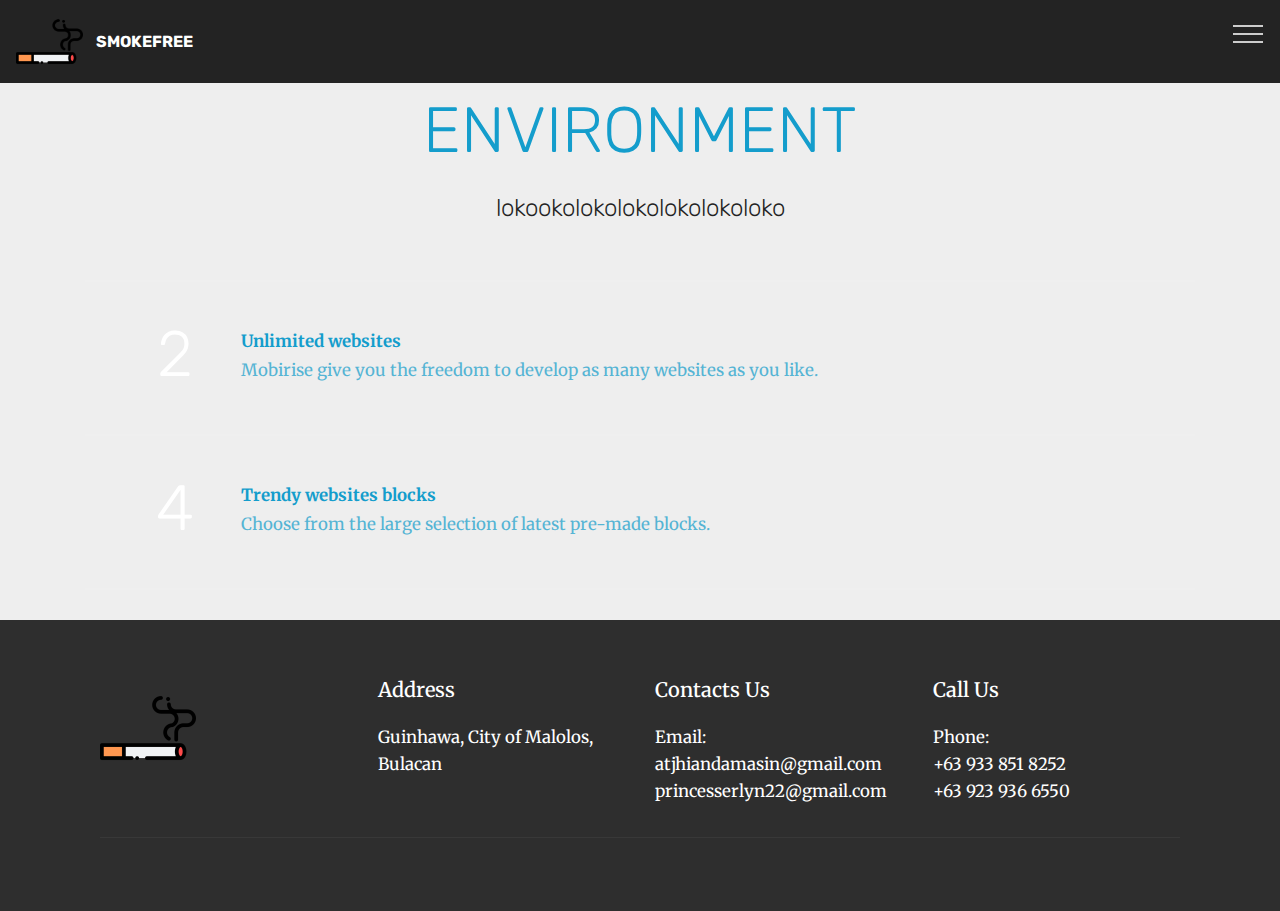
<file: page5.html>
<!DOCTYPE html>
<html  >
<head>
  <!-- Site made with Mobirise Website Builder v4.11.6, https://mobirise.com -->
  <meta charset="UTF-8">
  <meta http-equiv="X-UA-Compatible" content="IE=edge">
  <meta name="generator" content="Mobirise v4.11.6, mobirise.com">
  <meta name="viewport" content="width=device-width, initial-scale=1, minimum-scale=1">
  <link rel="shortcut icon" href="assets/images/cigarrete-96x96.png" type="image/x-icon">
  <meta name="description" content="">
  
  <title>ENVIRONMENT</title>
  <link rel="stylesheet" href="assets/web/assets/mobirise-icons-bold/mobirise-icons-bold.css">
  <link rel="stylesheet" href="assets/web/assets/mobirise-icons/mobirise-icons.css">
  <link rel="stylesheet" href="assets/bootstrap/css/bootstrap.min.css">
  <link rel="stylesheet" href="assets/bootstrap/css/bootstrap-grid.min.css">
  <link rel="stylesheet" href="assets/bootstrap/css/bootstrap-reboot.min.css">
  <link rel="stylesheet" href="assets/dropdown/css/style.css">
  <link rel="stylesheet" href="assets/tether/tether.min.css">
  <link rel="stylesheet" href="assets/animatecss/animate.min.css">
  <link rel="stylesheet" href="assets/socicon/css/styles.css">
  <link rel="stylesheet" href="assets/theme/css/style.css">
  <link rel="preload" as="style" href="assets/mobirise/css/mbr-additional.css"><link rel="stylesheet" href="assets/mobirise/css/mbr-additional.css" type="text/css">
  
  
  
</head>
<body>
  <section class="menu cid-rKHe6Rtbo0" once="menu" id="menu2-3i">

    

    <nav class="navbar navbar-expand beta-menu navbar-dropdown align-items-center navbar-fixed-top collapsed">
        <button class="navbar-toggler navbar-toggler-right" type="button" data-toggle="collapse" data-target="#navbarSupportedContent" aria-controls="navbarSupportedContent" aria-expanded="false" aria-label="Toggle navigation">
            <div class="hamburger">
                <span></span>
                <span></span>
                <span></span>
                <span></span>
            </div>
        </button>
        <div class="menu-logo">
            <div class="navbar-brand">
                <span class="navbar-logo">
                    <a href="index.html#header2-1">
                        <img src="assets/images/cigarrete-96x96.png" alt="Mobirise" title="" style="height: 4.2rem;">
                    </a>
                </span>
                <span class="navbar-caption-wrap"><a class="navbar-caption text-white display-4" href="index.html#header2-1">SMOKEFREE</a></span>
            </div>
        </div>
        <div class="collapse navbar-collapse" id="navbarSupportedContent">
            <ul class="navbar-nav nav-dropdown nav-right" data-app-modern-menu="true"><li class="nav-item">
                    <a class="nav-link link text-black display-4" href="index.html#header2-1"><span class="mbrib-home mbr-iconfont mbr-iconfont-btn"></span>
                        HOME</a>
                </li><li class="nav-item"><a class="nav-link link text-black display-4" href="page2.html#features12-1e"><span class="mbri-file mbr-iconfont mbr-iconfont-btn"></span>DEFINITION</a></li><li class="nav-item"><a class="nav-link link text-black display-4" href="page7.html#header16-34"><span class="mbri-photos mbr-iconfont mbr-iconfont-btn"></span>
                        PICTURES</a></li><li class="nav-item"><a class="nav-link link text-black display-4" href="page8.html#image4-2e"><span class="mbri-video mbr-iconfont mbr-iconfont-btn"></span>
                        VIDEOS</a></li>
                <li class="nav-item">
                    <a class="nav-link link text-black display-4" href="page9.html#header16-30"><span class="mbri-credit-card mbr-iconfont mbr-iconfont-btn"></span>
                        About Us
                    </a>
                </li></ul>
            
        </div>
    </nav>
</section>

<section class="engine"><a href="https://mobirise.info/s">bootstrap theme</a></section><section class="counters3 counters cid-rKHe6Ur1AX" data-bg-video="https://www.youtube.com/watch?v=C6OI5AjIQ8g" id="counters3-3l">

    

    

    <div class="container pt-4 mt-2">
        <h2 class="mbr-section-title pb-3 align-center mbr-fonts-style display-2">
                    ENVIRONMENT</h2>
        <h3 class="mbr-section-subtitle pb-5 align-center mbr-fonts-style display-5">lokookolokolokolokolokoloko</h3>
        <div>
            
            <div class="cards-block">
                <div class="cards-container">
                    <div class="card px-3 align-left col-12">
                        <div class="panel-item p-4 d-flex align-items-center">
                            <div class="card-img pr-3 d-flex align-items-center align-left">
                                
                                <h3 class="count py-3 mbr-fonts-style display-2">
                                    10</h3>
                            </div>
                            <div class="card-text">
                                <h4 class="mbr-content-title mbr-bold mbr-fonts-style display-7">
                                    Unlimited websites
                                </h4>
                                <p class="mbr-content-text mbr-fonts-style display-7">
                                    Mobirise give you the freedom to develop as many websites as you like.
                                </p>
                            </div>
                        </div>
                    </div>
                    <div class="card px-3 align-left col-12">
                        <div class="panel-item p-4 d-flex align-items-center">
                            <div class="card-img pr-3 d-flex align-items-center align-left">
                                
                                <h3 class="count py-3 mbr-fonts-style display-2">
                                    20</h3>
                            </div>
                            <div class="card-text">
                                <h4 class="mbr-content-title mbr-bold mbr-fonts-style display-7">
                                    Trendy websites blocks
                                </h4>
                                <p class="mbr-content-text mbr-fonts-style display-7">
                                    Choose from the large selection of latest pre-made blocks.
                                </p>
                            </div>
                        </div>
                    </div>
                    
                    
                </div>
            </div>
        </div>
    </div>
</section>

<section class="cid-rKHe6WjWpH" id="footer1-3n">

    

    

    <div class="container">
        <div class="media-container-row content text-white">
            <div class="col-12 col-md-3">
                <div class="media-wrap">
                    <a href="index.html#header2-1">
                        <img src="assets/images/cigarrete-192x192.png" alt="Mobirise" title="">
                    </a>
                </div>
            </div>
            <div class="col-12 col-md-3 mbr-fonts-style display-7">
                <h5 class="pb-3">
                    Address
                </h5>
                <p class="mbr-text">Guinhawa, City of Malolos, Bulacan</p>
            </div>
            <div class="col-12 col-md-3 mbr-fonts-style display-7">
                <h5 class="pb-3">
                    Contacts Us</h5>
                <p class="mbr-text">Email: atjhiandamasin@gmail.com
<br>princesserlyn22@gmail.com &nbsp;</p><p></p><p></p>
            </div>
            <div class="col-12 col-md-3 mbr-fonts-style display-7">
                <h5 class="pb-3">Call Us</h5>
                <p class="mbr-text">Phone:<br> +63 933 851 8252 
<br>+63 923 936 6550</p>
            </div>
        </div>
        <div class="footer-lower">
            <div class="media-container-row">
                <div class="col-sm-12">
                    <hr>
                </div>
            </div>
            <div class="media-container-row mbr-white">
                <div class="col-sm-6 copyright">
                    <p class="mbr-text mbr-fonts-style display-7">
                        © Copyright 2019 Mobirise - All Rights Reserved
                    </p>
                </div>
                <div class="col-md-6">
                    <div class="social-list align-right">
                        <div class="soc-item">
                            <a href="https://twitter.com/mobirise" target="_blank">
                                <span class="socicon-twitter socicon mbr-iconfont mbr-iconfont-social"></span>
                            </a>
                        </div>
                        <div class="soc-item">
                            <a href="https://www.facebook.com/pages/Mobirise/1616226671953247" target="_blank">
                                <span class="socicon-facebook socicon mbr-iconfont mbr-iconfont-social"></span>
                            </a>
                        </div>
                        <div class="soc-item">
                            <a href="https://www.youtube.com/c/mobirise" target="_blank">
                                <span class="socicon-youtube socicon mbr-iconfont mbr-iconfont-social"></span>
                            </a>
                        </div>
                        <div class="soc-item">
                            <a href="https://instagram.com/mobirise" target="_blank">
                                <span class="socicon-instagram socicon mbr-iconfont mbr-iconfont-social"></span>
                            </a>
                        </div>
                        <div class="soc-item">
                            <a href="https://plus.google.com/u/0/+Mobirise" target="_blank">
                                <span class="mbr-iconfont mbr-iconfont-social socicon-yahoo socicon"></span>
                            </a>
                        </div>
                        <div class="soc-item">
                            <a href="https://www.behance.net/Mobirise" target="_blank">
                                <span class="mbr-iconfont mbr-iconfont-social socicon-twitch socicon"></span>
                            </a>
                        </div>
                    </div>
                </div>
            </div>
        </div>
    </div>
</section>


  <script src="assets/web/assets/jquery/jquery.min.js"></script>
  <script src="assets/popper/popper.min.js"></script>
  <script src="assets/bootstrap/js/bootstrap.min.js"></script>
  <script src="assets/smoothscroll/smooth-scroll.js"></script>
  <script src="assets/dropdown/js/nav-dropdown.js"></script>
  <script src="assets/dropdown/js/navbar-dropdown.js"></script>
  <script src="assets/tether/tether.min.js"></script>
  <script src="assets/viewportchecker/jquery.viewportchecker.js"></script>
  <script src="assets/ytplayer/jquery.mb.ytplayer.min.js"></script>
  <script src="assets/vimeoplayer/jquery.mb.vimeo_player.js"></script>
  <script src="assets/touchswipe/jquery.touch-swipe.min.js"></script>
  <script src="assets/theme/js/script.js"></script>
  
  
  <input name="animation" type="hidden">
  </body>
</html>
</file>
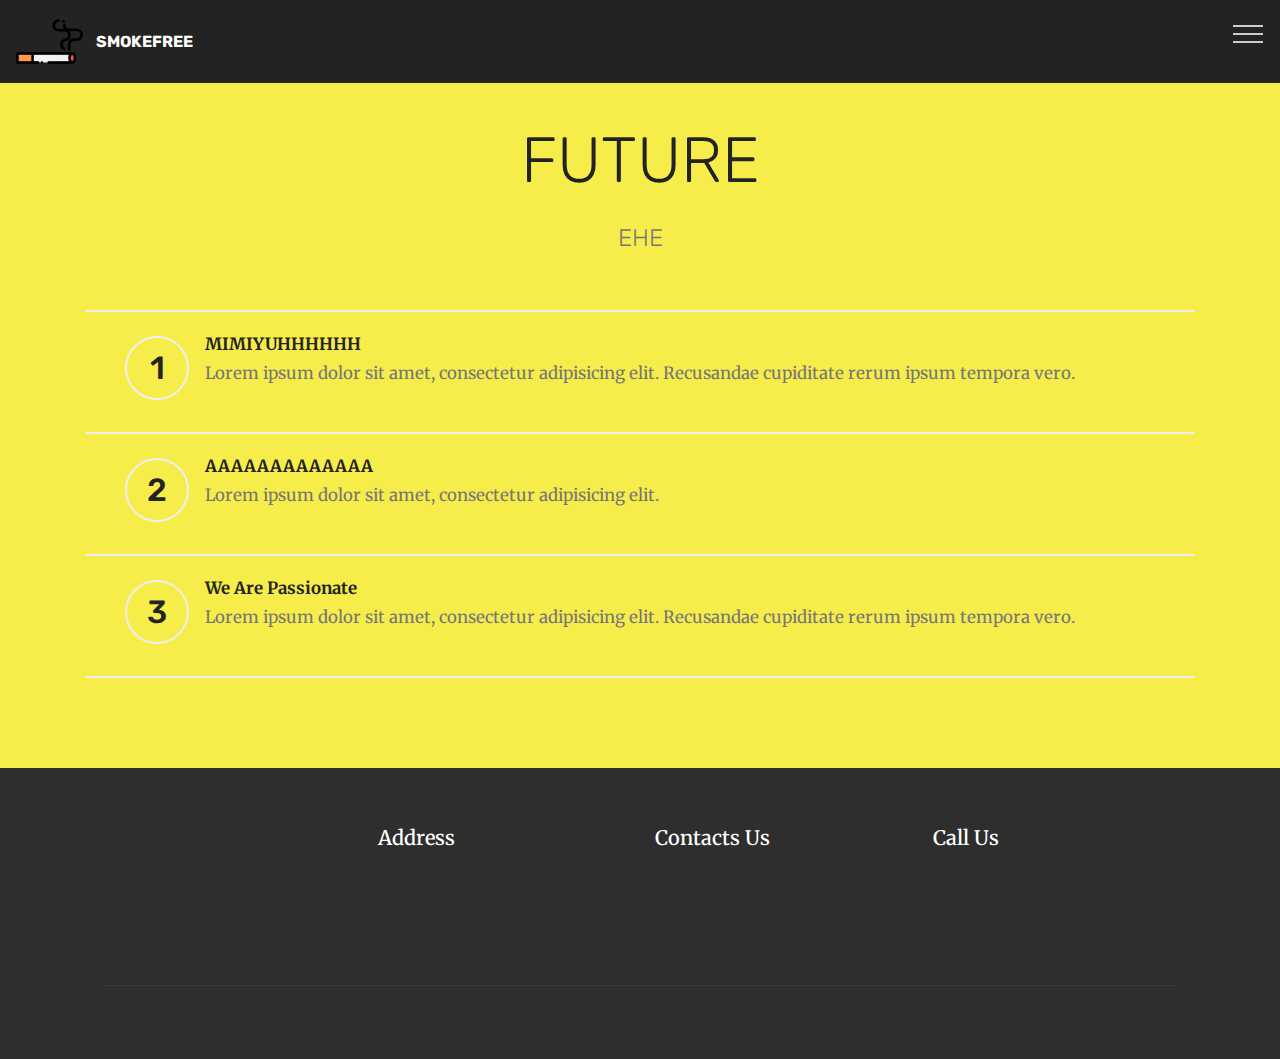
<file: page6.html>
<!DOCTYPE html>
<html  >
<head>
  <!-- Site made with Mobirise Website Builder v4.11.6, https://mobirise.com -->
  <meta charset="UTF-8">
  <meta http-equiv="X-UA-Compatible" content="IE=edge">
  <meta name="generator" content="Mobirise v4.11.6, mobirise.com">
  <meta name="viewport" content="width=device-width, initial-scale=1, minimum-scale=1">
  <link rel="shortcut icon" href="assets/images/cigarrete-96x96.png" type="image/x-icon">
  <meta name="description" content="">
  
  <title>FUTURE</title>
  <link rel="stylesheet" href="assets/web/assets/mobirise-icons-bold/mobirise-icons-bold.css">
  <link rel="stylesheet" href="assets/web/assets/mobirise-icons/mobirise-icons.css">
  <link rel="stylesheet" href="assets/bootstrap/css/bootstrap.min.css">
  <link rel="stylesheet" href="assets/bootstrap/css/bootstrap-grid.min.css">
  <link rel="stylesheet" href="assets/bootstrap/css/bootstrap-reboot.min.css">
  <link rel="stylesheet" href="assets/tether/tether.min.css">
  <link rel="stylesheet" href="assets/animatecss/animate.min.css">
  <link rel="stylesheet" href="assets/socicon/css/styles.css">
  <link rel="stylesheet" href="assets/dropdown/css/style.css">
  <link rel="stylesheet" href="assets/theme/css/style.css">
  <link rel="preload" as="style" href="assets/mobirise/css/mbr-additional.css"><link rel="stylesheet" href="assets/mobirise/css/mbr-additional.css" type="text/css">
  
  
  
</head>
<body>
  <section class="menu cid-rKHe8DXggb" once="menu" id="menu2-3o">

    

    <nav class="navbar navbar-expand beta-menu navbar-dropdown align-items-center navbar-fixed-top collapsed">
        <button class="navbar-toggler navbar-toggler-right" type="button" data-toggle="collapse" data-target="#navbarSupportedContent" aria-controls="navbarSupportedContent" aria-expanded="false" aria-label="Toggle navigation">
            <div class="hamburger">
                <span></span>
                <span></span>
                <span></span>
                <span></span>
            </div>
        </button>
        <div class="menu-logo">
            <div class="navbar-brand">
                <span class="navbar-logo">
                    <a href="index.html#header2-1">
                        <img src="assets/images/cigarrete-96x96.png" alt="Mobirise" title="" style="height: 4.2rem;">
                    </a>
                </span>
                <span class="navbar-caption-wrap"><a class="navbar-caption text-white display-4" href="index.html#header2-1">SMOKEFREE</a></span>
            </div>
        </div>
        <div class="collapse navbar-collapse" id="navbarSupportedContent">
            <ul class="navbar-nav nav-dropdown nav-right" data-app-modern-menu="true"><li class="nav-item">
                    <a class="nav-link link text-black display-4" href="index.html#header2-1"><span class="mbrib-home mbr-iconfont mbr-iconfont-btn"></span>
                        HOME</a>
                </li><li class="nav-item"><a class="nav-link link text-black display-4" href="page2.html#features12-1e"><span class="mbri-file mbr-iconfont mbr-iconfont-btn"></span>DEFINITION</a></li><li class="nav-item"><a class="nav-link link text-black display-4" href="page7.html#header16-34"><span class="mbri-photos mbr-iconfont mbr-iconfont-btn"></span>
                        PICTURES</a></li><li class="nav-item"><a class="nav-link link text-black display-4" href="page8.html#image4-2e"><span class="mbri-video mbr-iconfont mbr-iconfont-btn"></span>
                        VIDEOS</a></li>
                <li class="nav-item">
                    <a class="nav-link link text-black display-4" href="page9.html#header16-30"><span class="mbri-credit-card mbr-iconfont mbr-iconfont-btn"></span>
                        About Us
                    </a>
                </li></ul>
            
        </div>
    </nav>
</section>

<section class="engine"><a href="https://mobirise.info/a">online site builder</a></section><section class="counters4 counters cid-rKHe8HQbHK" id="counters4-3s">

    

    

    <div class="container pt-4 mt-2">
        <h2 class="mbr-section-title pb-3 align-center mbr-fonts-style display-2">FUTURE</h2>
        <h3 class="mbr-section-subtitle pb-5 align-center mbr-fonts-style display-5">
            EHE</h3>
        <div>
            
            <div class="cards-block">
                <div class="cards-container">
                    <div class="card px-3 align-left col-12">
                        <div class="panel-item p-4 d-flex align-items-start">
                            <div class="card-img pr-3">
                                <h3 class="img-text d-flex align-items-center justify-content-center">
                                    1
                                </h3>
                            </div>
                            <div class="card-text">
                                <h4 class="mbr-content-title mbr-bold mbr-fonts-style display-7">MIMIYUHHHHHH</h4>
                                <p class="mbr-content-text mbr-fonts-style display-7">
                                    Lorem ipsum dolor sit amet, consectetur adipisicing elit. Recusandae cupiditate rerum ipsum tempora vero.</p>
                            </div>
                        </div>
                    </div>
                    <div class="card px-3 align-left col-12">
                        <div class="panel-item p-4 d-flex align-items-start">
                            <div class="card-img pr-3">
                                <h3 class="img-text d-flex align-items-center justify-content-center">
                                    2
                                </h3>
                            </div>
                            <div class="card-text">
                                <h4 class="mbr-content-title mbr-bold mbr-fonts-style display-7">AAAAAAAAAAAAA</h4>
                                <p class="mbr-content-text mbr-fonts-style display-7">
                                    Lorem ipsum dolor sit amet, consectetur adipisicing elit.
                                </p>
                            </div>
                        </div>
                    </div>
                    <div class="card px-3 align-left col-12">
                        <div class="panel-item p-4 d-flex align-items-start">
                            <div class="card-img pr-3">
                                <h3 class="img-text d-flex align-items-center justify-content-center">
                                    3
                                </h3>
                            </div>
                            <div class="card-text">
                                <h4 class="mbr-content-title mbr-bold mbr-fonts-style display-7">We Are Passionate</h4>
                                <p class="mbr-content-text mbr-fonts-style display-7">
                                        Lorem ipsum dolor sit amet, consectetur adipisicing elit. Recusandae cupiditate rerum ipsum tempora vero.</p>
                            </div>
                        </div>
                    </div>
                    
                </div>
            </div>
        </div>
    </div>
</section>

<section class="cid-rKHe8IPXbn" id="footer1-3t">

    

    

    <div class="container">
        <div class="media-container-row content text-white">
            <div class="col-12 col-md-3">
                <div class="media-wrap">
                    <a href="index.html#header2-1">
                        <img src="assets/images/cigarrete-192x192.png" alt="Mobirise" title="">
                    </a>
                </div>
            </div>
            <div class="col-12 col-md-3 mbr-fonts-style display-7">
                <h5 class="pb-3">
                    Address
                </h5>
                <p class="mbr-text">Guinhawa, City of Malolos, Bulacan</p>
            </div>
            <div class="col-12 col-md-3 mbr-fonts-style display-7">
                <h5 class="pb-3">
                    Contacts Us</h5>
                <p class="mbr-text">Email: atjhiandamasin@gmail.com
<br>princesserlyn22@gmail.com &nbsp;</p><p></p><p></p>
            </div>
            <div class="col-12 col-md-3 mbr-fonts-style display-7">
                <h5 class="pb-3">Call Us</h5>
                <p class="mbr-text">Phone:<br> +63 933 851 8252 
<br>+63 923 936 6550</p>
            </div>
        </div>
        <div class="footer-lower">
            <div class="media-container-row">
                <div class="col-sm-12">
                    <hr>
                </div>
            </div>
            <div class="media-container-row mbr-white">
                <div class="col-sm-6 copyright">
                    <p class="mbr-text mbr-fonts-style display-7">
                        © Copyright 2019 Mobirise - All Rights Reserved
                    </p>
                </div>
                <div class="col-md-6">
                    <div class="social-list align-right">
                        <div class="soc-item">
                            <a href="https://twitter.com/mobirise" target="_blank">
                                <span class="socicon-twitter socicon mbr-iconfont mbr-iconfont-social"></span>
                            </a>
                        </div>
                        <div class="soc-item">
                            <a href="https://www.facebook.com/pages/Mobirise/1616226671953247" target="_blank">
                                <span class="socicon-facebook socicon mbr-iconfont mbr-iconfont-social"></span>
                            </a>
                        </div>
                        <div class="soc-item">
                            <a href="https://www.youtube.com/c/mobirise" target="_blank">
                                <span class="socicon-youtube socicon mbr-iconfont mbr-iconfont-social"></span>
                            </a>
                        </div>
                        <div class="soc-item">
                            <a href="https://instagram.com/mobirise" target="_blank">
                                <span class="socicon-instagram socicon mbr-iconfont mbr-iconfont-social"></span>
                            </a>
                        </div>
                        <div class="soc-item">
                            <a href="https://plus.google.com/u/0/+Mobirise" target="_blank">
                                <span class="mbr-iconfont mbr-iconfont-social socicon-yahoo socicon"></span>
                            </a>
                        </div>
                        <div class="soc-item">
                            <a href="https://www.behance.net/Mobirise" target="_blank">
                                <span class="mbr-iconfont mbr-iconfont-social socicon-twitch socicon"></span>
                            </a>
                        </div>
                    </div>
                </div>
            </div>
        </div>
    </div>
</section>


  <script src="assets/web/assets/jquery/jquery.min.js"></script>
  <script src="assets/popper/popper.min.js"></script>
  <script src="assets/bootstrap/js/bootstrap.min.js"></script>
  <script src="assets/smoothscroll/smooth-scroll.js"></script>
  <script src="assets/tether/tether.min.js"></script>
  <script src="assets/touchswipe/jquery.touch-swipe.min.js"></script>
  <script src="assets/viewportchecker/jquery.viewportchecker.js"></script>
  <script src="assets/dropdown/js/nav-dropdown.js"></script>
  <script src="assets/dropdown/js/navbar-dropdown.js"></script>
  <script src="assets/theme/js/script.js"></script>
  
  
  <input name="animation" type="hidden">
  </body>
</html>
</file>
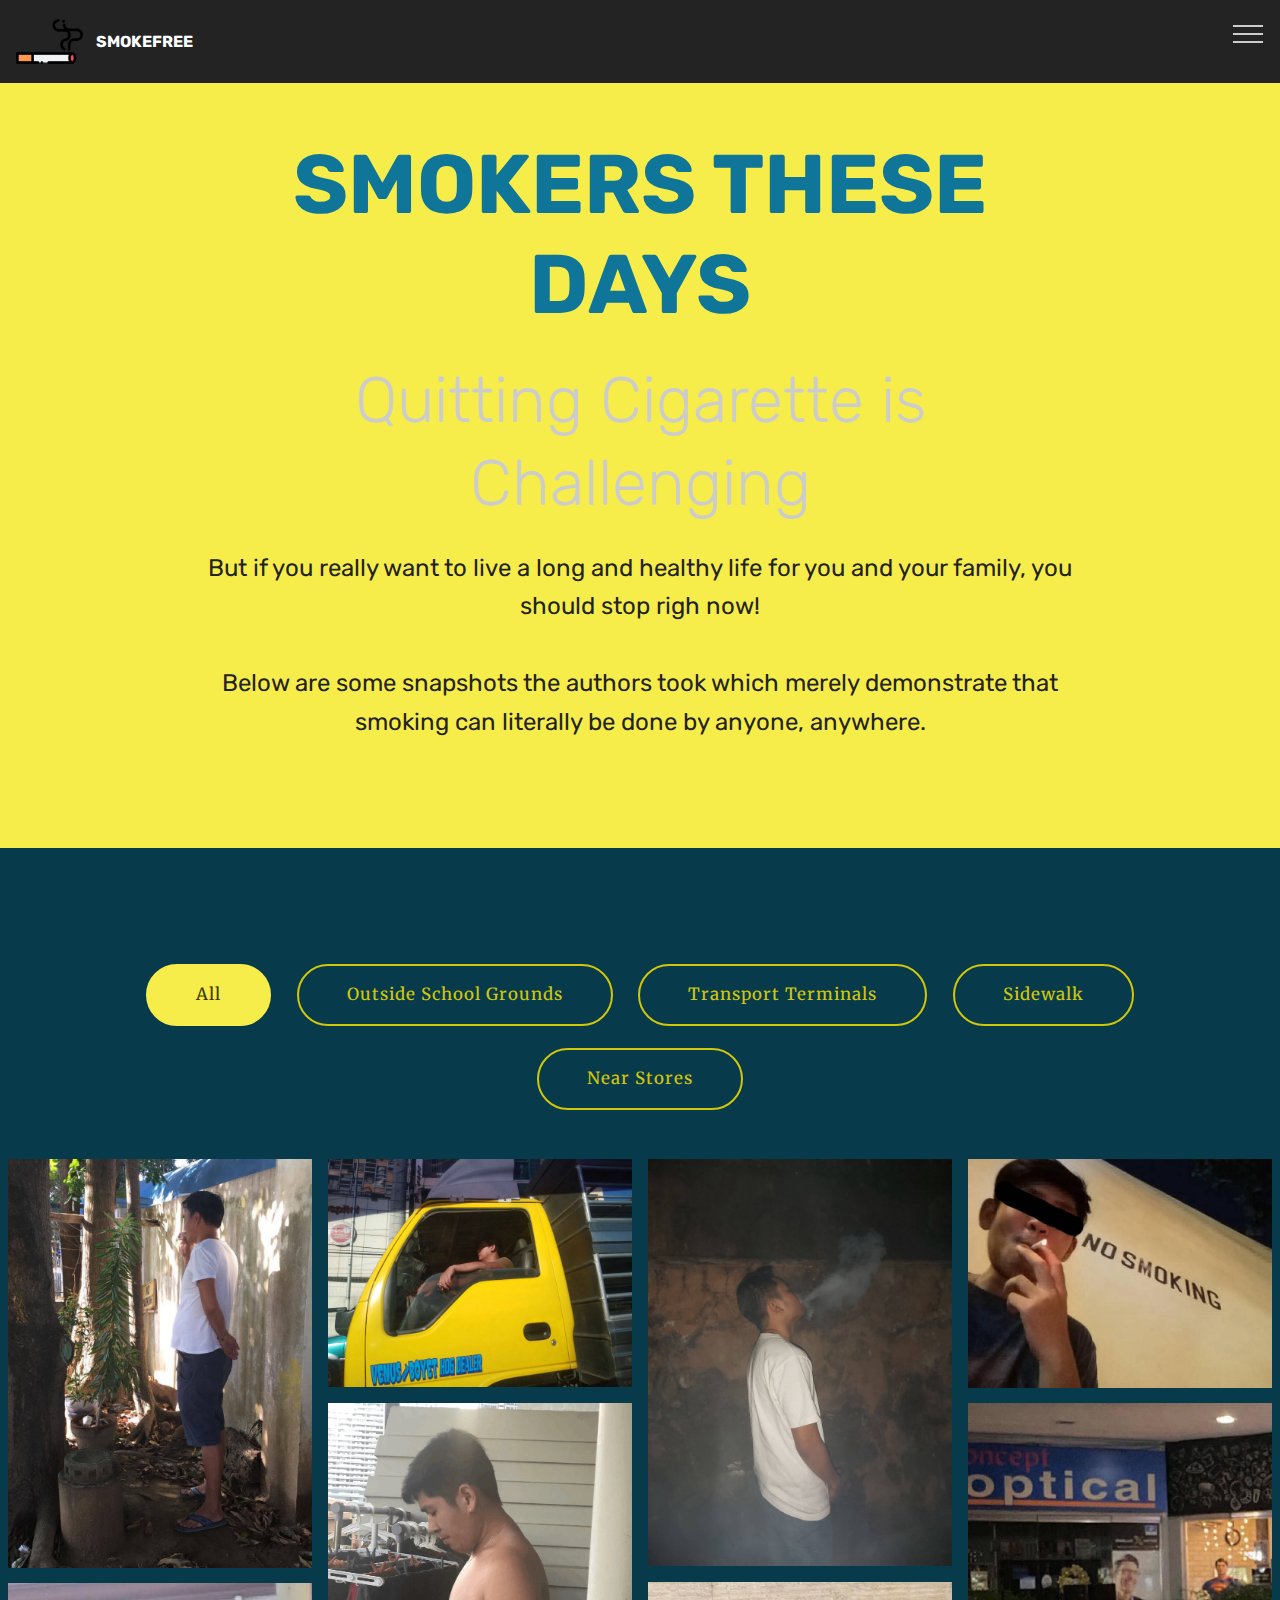
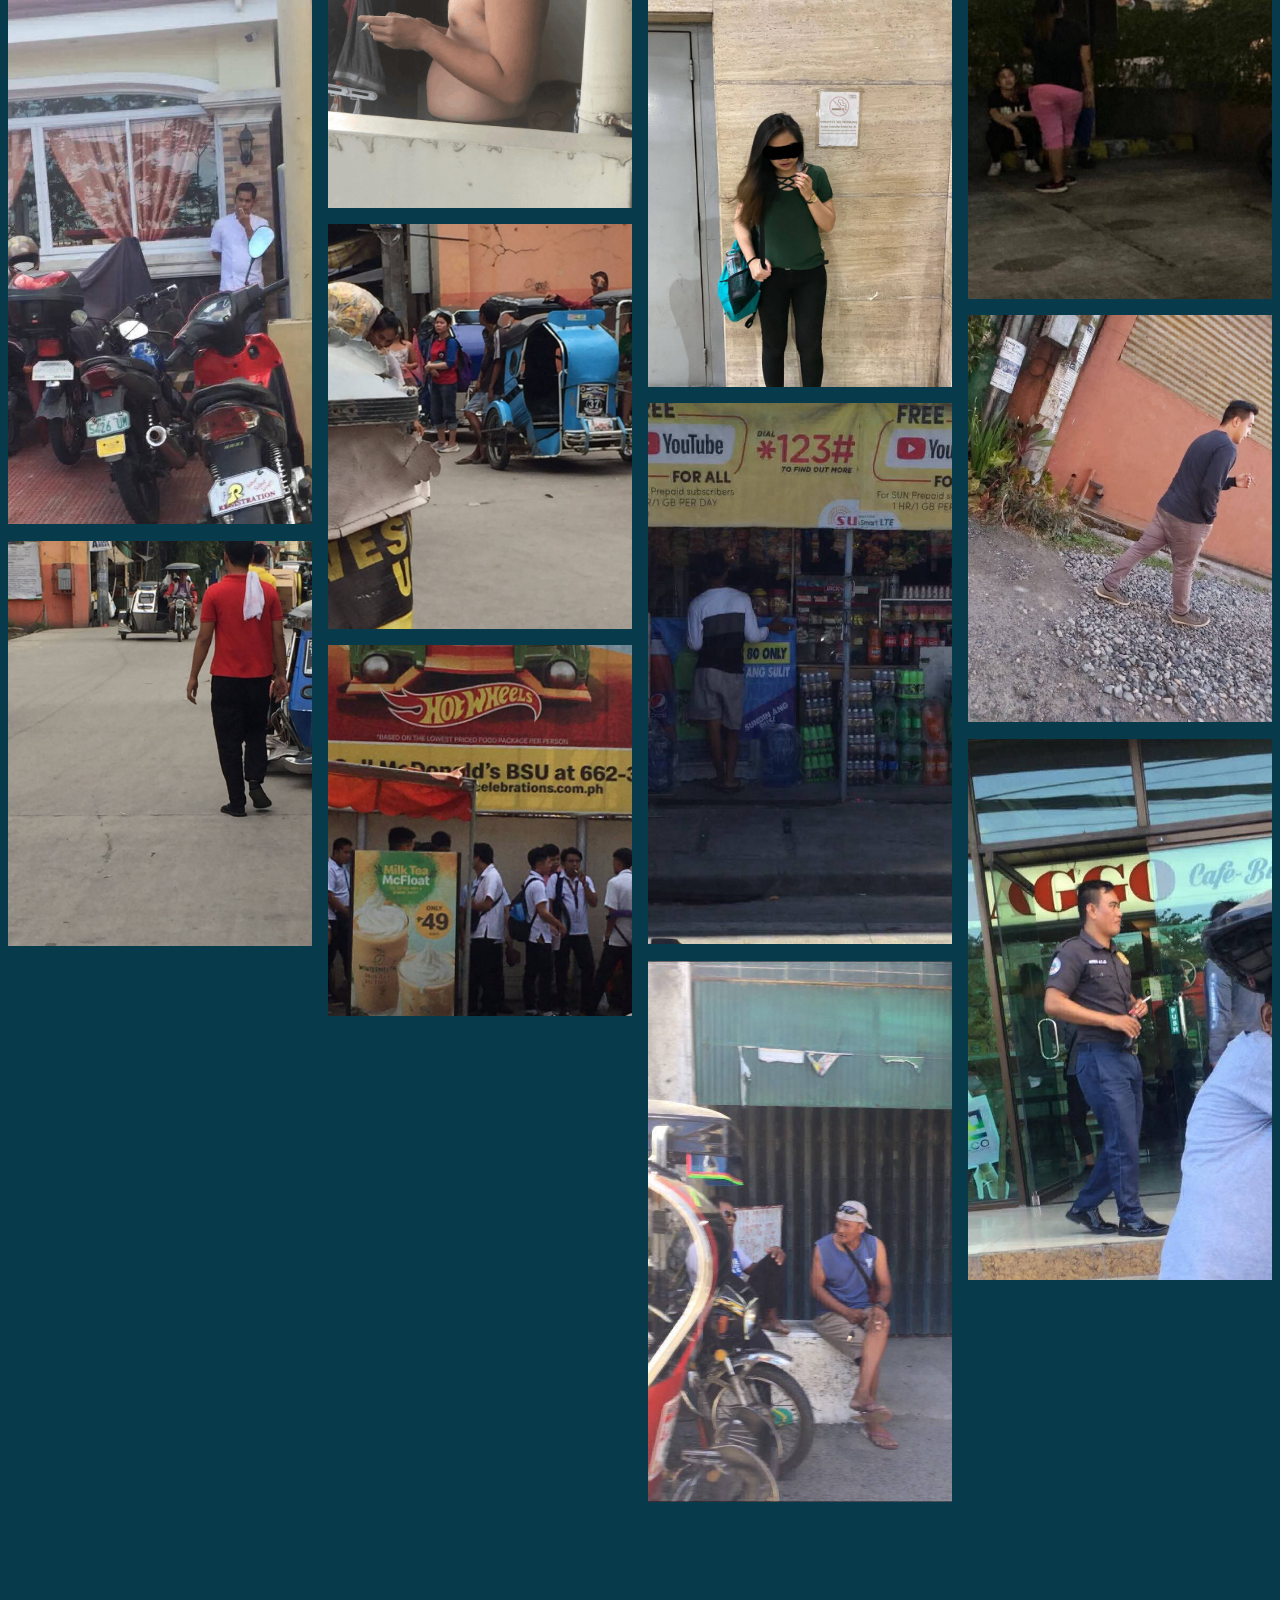
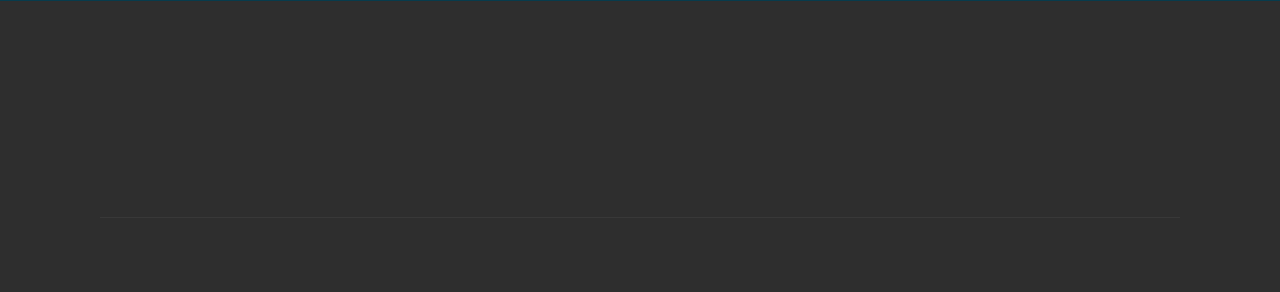
<file: page7.html>
<!DOCTYPE html>
<html  >
<head>
  <!-- Site made with Mobirise Website Builder v4.11.6, https://mobirise.com -->
  <meta charset="UTF-8">
  <meta http-equiv="X-UA-Compatible" content="IE=edge">
  <meta name="generator" content="Mobirise v4.11.6, mobirise.com">
  <meta name="viewport" content="width=device-width, initial-scale=1, minimum-scale=1">
  <link rel="shortcut icon" href="assets/images/cigarrete-96x96.png" type="image/x-icon">
  <meta name="description" content="">
  
  <title>PICTURES</title>
  <link rel="stylesheet" href="assets/web/assets/mobirise-icons-bold/mobirise-icons-bold.css">
  <link rel="stylesheet" href="assets/web/assets/mobirise-icons/mobirise-icons.css">
  <link rel="stylesheet" href="assets/bootstrap/css/bootstrap.min.css">
  <link rel="stylesheet" href="assets/bootstrap/css/bootstrap-grid.min.css">
  <link rel="stylesheet" href="assets/bootstrap/css/bootstrap-reboot.min.css">
  <link rel="stylesheet" href="assets/dropdown/css/style.css">
  <link rel="stylesheet" href="assets/animatecss/animate.min.css">
  <link rel="stylesheet" href="assets/tether/tether.min.css">
  <link rel="stylesheet" href="assets/socicon/css/styles.css">
  <link rel="stylesheet" href="assets/theme/css/style.css">
  <link rel="stylesheet" href="assets/gallery/style.css">
  <link rel="preload" as="style" href="assets/mobirise/css/mbr-additional.css"><link rel="stylesheet" href="assets/mobirise/css/mbr-additional.css" type="text/css">
  
  
  
</head>
<body>
  <section class="menu cid-rJGNyKlkeY" once="menu" id="menu2-2g">

    

    <nav class="navbar navbar-expand beta-menu navbar-dropdown align-items-center navbar-fixed-top collapsed">
        <button class="navbar-toggler navbar-toggler-right" type="button" data-toggle="collapse" data-target="#navbarSupportedContent" aria-controls="navbarSupportedContent" aria-expanded="false" aria-label="Toggle navigation">
            <div class="hamburger">
                <span></span>
                <span></span>
                <span></span>
                <span></span>
            </div>
        </button>
        <div class="menu-logo">
            <div class="navbar-brand">
                <span class="navbar-logo">
                    <a href="index.html#header2-1">
                        <img src="assets/images/cigarrete-96x96.png" alt="Mobirise" title="" style="height: 4.2rem;">
                    </a>
                </span>
                <span class="navbar-caption-wrap"><a class="navbar-caption text-white display-4" href="index.html#header2-1">SMOKEFREE</a></span>
            </div>
        </div>
        <div class="collapse navbar-collapse" id="navbarSupportedContent">
            <ul class="navbar-nav nav-dropdown nav-right" data-app-modern-menu="true"><li class="nav-item">
                    <a class="nav-link link text-black display-4" href="index.html#header2-1"><span class="mbrib-home mbr-iconfont mbr-iconfont-btn"></span>
                        HOME</a>
                </li><li class="nav-item"><a class="nav-link link text-black display-4" href="page2.html#features12-1e"><span class="mbri-file mbr-iconfont mbr-iconfont-btn"></span>DEFINITION</a></li><li class="nav-item"><a class="nav-link link text-black display-4" href="page7.html#header16-34"><span class="mbri-photos mbr-iconfont mbr-iconfont-btn"></span>
                        PICTURES</a></li><li class="nav-item"><a class="nav-link link text-black display-4" href="page8.html#image4-2e"><span class="mbri-video mbr-iconfont mbr-iconfont-btn"></span>
                        VIDEOS</a></li>
                <li class="nav-item">
                    <a class="nav-link link text-black display-4" href="page9.html#header16-30"><span class="mbri-credit-card mbr-iconfont mbr-iconfont-btn"></span>
                        About Us
                    </a>
                </li></ul>
            
        </div>
    </nav>
</section>

<section class="engine"><a href="https://mobirise.info/w">free html5 templates</a></section><section class="header1 cid-rKGPgZkTyF" id="header16-34">

    

    

    <div class="container">
        <div class="row justify-content-md-center">
            <div class="col-md-10 align-center">
                <h1 class="mbr-section-title mbr-bold pb-3 mbr-fonts-style display-1">SMOKERS THESE DAYS</h1>
                <h3 class="mbr-section-subtitle mbr-light pb-3 mbr-fonts-style display-2">Quitting Cigarette is Challenging</h3>
                <p class="mbr-text pb-3 mbr-fonts-style display-5">
                    But if you really want to live a long and healthy life for you and your family, you should stop righ now!<br><br>Below are some snapshots the authors took which merely demonstrate that smoking can literally be done by anyone, anywhere.</p>
                
            </div>
        </div>
    </div>

</section>

<section class="mbr-gallery mbr-slider-carousel cid-rJGNyPRIgv" id="gallery2-2n">

    

    <div>
        <div><!-- Filter --><div class="mbr-gallery-filter container gallery-filter-active"><ul buttons="0"><li class="mbr-gallery-filter-all"><a class="btn btn-md btn-success-outline active display-7" href="">All</a></li></ul></div><!-- Gallery --><div class="mbr-gallery-row"><div class="mbr-gallery-layout-default"><div><div><div class="mbr-gallery-item mbr-gallery-item--p1" data-video-url="false" data-tags="Outside School Grounds"><div href="#lb-gallery2-2n" data-slide-to="0" data-toggle="modal"><img src="assets/images/78769061-459996091606981-7189832067331391488-n-992x1334-800x1076.jpg" alt="" title=""><span class="icon-focus"></span></div></div><div class="mbr-gallery-item mbr-gallery-item--p1" data-video-url="false" data-tags="Transport Terminals"><div href="#lb-gallery2-2n" data-slide-to="1" data-toggle="modal"><img src="assets/images/78619771-739633896547683-4048244286955716608-n-2000x1500-800x600.jpg" alt="" title=""><span class="icon-focus"></span></div></div><div class="mbr-gallery-item mbr-gallery-item--p1" data-video-url="false" data-tags="Sidewalk"><div href="#lb-gallery2-2n" data-slide-to="2" data-toggle="modal"><img src="assets/images/79036166-852952435124838-6052134435082469376-n-1504x2016-800x1072.jpg" alt="" title=""><span class="icon-focus"></span></div></div><div class="mbr-gallery-item mbr-gallery-item--p1" data-video-url="false" data-tags="Sidewalk"><div href="#lb-gallery2-2n" data-slide-to="3" data-toggle="modal"><img src="assets/images/78712958-502091057059214-6929528526315978752-n-750x564-750x564.jpg" alt="" title=""><span class="icon-focus"></span></div></div><div class="mbr-gallery-item mbr-gallery-item--p1" data-video-url="false" data-tags="Outside School Grounds"><div href="#lb-gallery2-2n" data-slide-to="4" data-toggle="modal"><img src="assets/images/79446093-830639317355843-21456119012524032-n-1536x2048-800x1067.png" alt="" title=""><span class="icon-focus"></span></div></div><div class="mbr-gallery-item mbr-gallery-item--p1" data-video-url="false" data-tags="Near Stores"><div href="#lb-gallery2-2n" data-slide-to="5" data-toggle="modal"><img src="assets/images/78310050-2549794935128096-7397566716177285120-n-750x1224-750x1224.jpg" alt="" title=""><span class="icon-focus"></span></div></div><div class="mbr-gallery-item mbr-gallery-item--p1" data-video-url="false" data-tags="Near Stores"><div href="#lb-gallery2-2n" data-slide-to="6" data-toggle="modal"><img src="assets/images/78481516-563165471152140-4715579095474241536-n-1536x2048-800x1067.jpg" alt="" title=""><span class="icon-focus"></span></div></div><div class="mbr-gallery-item mbr-gallery-item--p1" data-video-url="false" data-tags="Near Stores"><div href="#lb-gallery2-2n" data-slide-to="7" data-toggle="modal"><img src="assets/images/78404479-3304951952911887-183055891317129216-n-575x1024-575x1024.jpg" alt="" title=""><span class="icon-focus"></span></div></div><div class="mbr-gallery-item mbr-gallery-item--p1" data-video-url="false" data-tags="Transport Terminals"><div href="#lb-gallery2-2n" data-slide-to="8" data-toggle="modal"><img src="assets/images/78430095-1522723504548400-6691185316293771264-n-1536x2048-800x1067.jpg" alt="" title=""><span class="icon-focus"></span></div></div><div class="mbr-gallery-item mbr-gallery-item--p1" data-video-url="false" data-tags="Sidewalk"><div href="#lb-gallery2-2n" data-slide-to="9" data-toggle="modal"><img src="assets/images/78859381-2539054456315587-1258049096988491776-n-752x1008-752x1008.jpg" alt="" title=""><span class="icon-focus"></span></div></div><div class="mbr-gallery-item mbr-gallery-item--p1" data-video-url="false" data-tags="Near Stores"><div href="#lb-gallery2-2n" data-slide-to="10" data-toggle="modal"><img src="assets/images/80479922-758528001317713-5142642829180272640-n-575x1024-575x1024.jpg" alt="" title=""><span class="icon-focus"></span></div></div><div class="mbr-gallery-item mbr-gallery-item--p1" data-video-url="false" data-tags="Sidewalk"><div href="#lb-gallery2-2n" data-slide-to="11" data-toggle="modal"><img src="assets/images/78814918-684904735368338-1702054926194049024-n-1536x2048-800x1067.jpg" alt="" title=""><span class="icon-focus"></span></div></div><div class="mbr-gallery-item mbr-gallery-item--p1" data-video-url="false" data-tags="Outside School Grounds"><div href="#lb-gallery2-2n" data-slide-to="12" data-toggle="modal"><img src="assets/images/79867122-866341817131751-3190045667288416256-n-640x1136-632x772.jpeg" alt="" title=""><span class="icon-focus"></span></div></div><div class="mbr-gallery-item mbr-gallery-item--p1" data-video-url="false" data-tags="Outside School Grounds"><div href="#lb-gallery2-2n" data-slide-to="13" data-toggle="modal"><img src="assets/images/80663932-584619292350276-8496573247209340928-n-575x1024-575x1024.jpg" alt="" title=""><span class="icon-focus"></span></div></div><div class="mbr-gallery-item mbr-gallery-item--p1" data-video-url="false" data-tags="Transport Terminals"><div href="#lb-gallery2-2n" data-slide-to="14" data-toggle="modal"><img src="assets/images/79502588-2630876890282074-3851150539844747264-n-575x1024-575x1024.jpg" alt="" title=""><span class="icon-focus"></span></div></div></div></div><div class="clearfix"></div></div></div><!-- Lightbox --><div data-app-prevent-settings="" class="mbr-slider modal fade carousel slide" tabindex="-1" data-keyboard="true" data-interval="false" id="lb-gallery2-2n"><div class="modal-dialog"><div class="modal-content"><div class="modal-body"><div class="carousel-inner"><div class="carousel-item"><img src="assets/images/78769061-459996091606981-7189832067331391488-n-992x1334.jpg" alt="" title=""></div><div class="carousel-item"><img src="assets/images/78619771-739633896547683-4048244286955716608-n-2000x1500.jpg" alt="" title=""></div><div class="carousel-item"><img src="assets/images/79036166-852952435124838-6052134435082469376-n-1504x2016.jpg" alt="" title=""></div><div class="carousel-item"><img src="assets/images/78712958-502091057059214-6929528526315978752-n-750x564.jpg" alt="" title=""></div><div class="carousel-item"><img src="assets/images/79446093-830639317355843-21456119012524032-n-1536x2048.png" alt="" title=""></div><div class="carousel-item"><img src="assets/images/78310050-2549794935128096-7397566716177285120-n-750x1224.jpg" alt="" title=""></div><div class="carousel-item"><img src="assets/images/78481516-563165471152140-4715579095474241536-n-1536x2048.jpg" alt="" title=""></div><div class="carousel-item"><img src="assets/images/78404479-3304951952911887-183055891317129216-n-575x1024.jpg" alt="" title=""></div><div class="carousel-item"><img src="assets/images/78430095-1522723504548400-6691185316293771264-n-1536x2048.jpg" alt="" title=""></div><div class="carousel-item"><img src="assets/images/78859381-2539054456315587-1258049096988491776-n-752x1008.jpg" alt="" title=""></div><div class="carousel-item"><img src="assets/images/80479922-758528001317713-5142642829180272640-n-575x1024.jpg" alt="" title=""></div><div class="carousel-item"><img src="assets/images/78814918-684904735368338-1702054926194049024-n-1536x2048.jpg" alt="" title=""></div><div class="carousel-item"><img src="assets/images/79867122-866341817131751-3190045667288416256-n-640x1136.jpeg" alt="" title=""></div><div class="carousel-item"><img src="assets/images/80663932-584619292350276-8496573247209340928-n-575x1024.jpg" alt="" title=""></div><div class="carousel-item active"><img src="assets/images/79502588-2630876890282074-3851150539844747264-n-575x1024.jpg" alt="" title=""></div></div><a class="carousel-control carousel-control-prev" role="button" data-slide="prev" href="#lb-gallery2-2n"><span class="mbri-left mbr-iconfont" aria-hidden="true"></span><span class="sr-only">Previous</span></a><a class="carousel-control carousel-control-next" role="button" data-slide="next" href="#lb-gallery2-2n"><span class="mbri-right mbr-iconfont" aria-hidden="true"></span><span class="sr-only">Next</span></a><a class="close" href="#" role="button" data-dismiss="modal"><span class="sr-only">Close</span></a></div></div></div></div></div>
    </div>

</section>

<section class="cid-rJGNyS4BDy" id="footer1-2p">

    

    

    <div class="container">
        <div class="media-container-row content text-white">
            <div class="col-12 col-md-3">
                <div class="media-wrap">
                    <a href="index.html#header2-1">
                        <img src="assets/images/cigarrete-192x192.png" alt="Mobirise" title="">
                    </a>
                </div>
            </div>
            <div class="col-12 col-md-3 mbr-fonts-style display-7">
                <h5 class="pb-3">
                    Address
                </h5>
                <p class="mbr-text">Guinhawa, City of Malolos, Bulacan</p>
            </div>
            <div class="col-12 col-md-3 mbr-fonts-style display-7">
                <h5 class="pb-3">
                    Contacts Us</h5>
                <p class="mbr-text">Email: atjhiandamasin@gmail.com
<br>princesserlyn22@gmail.com &nbsp;</p><p></p><p></p>
            </div>
            <div class="col-12 col-md-3 mbr-fonts-style display-7">
                <h5 class="pb-3">Call Us</h5>
                <p class="mbr-text">Phone:<br> +63 933 851 8252 
<br>+63 923 936 6550</p>
            </div>
        </div>
        <div class="footer-lower">
            <div class="media-container-row">
                <div class="col-sm-12">
                    <hr>
                </div>
            </div>
            <div class="media-container-row mbr-white">
                <div class="col-sm-6 copyright">
                    <p class="mbr-text mbr-fonts-style display-7">
                        © Copyright 2019 Mobirise - All Rights Reserved
                    </p>
                </div>
                <div class="col-md-6">
                    <div class="social-list align-right">
                        <div class="soc-item">
                            <a href="https://twitter.com/mobirise" target="_blank">
                                <span class="socicon-twitter socicon mbr-iconfont mbr-iconfont-social"></span>
                            </a>
                        </div>
                        <div class="soc-item">
                            <a href="https://www.facebook.com/pages/Mobirise/1616226671953247" target="_blank">
                                <span class="socicon-facebook socicon mbr-iconfont mbr-iconfont-social"></span>
                            </a>
                        </div>
                        <div class="soc-item">
                            <a href="https://www.youtube.com/c/mobirise" target="_blank">
                                <span class="socicon-youtube socicon mbr-iconfont mbr-iconfont-social"></span>
                            </a>
                        </div>
                        <div class="soc-item">
                            <a href="https://instagram.com/mobirise" target="_blank">
                                <span class="socicon-instagram socicon mbr-iconfont mbr-iconfont-social"></span>
                            </a>
                        </div>
                        <div class="soc-item">
                            <a href="https://plus.google.com/u/0/+Mobirise" target="_blank">
                                <span class="mbr-iconfont mbr-iconfont-social socicon-yahoo socicon"></span>
                            </a>
                        </div>
                        <div class="soc-item">
                            <a href="https://www.behance.net/Mobirise" target="_blank">
                                <span class="mbr-iconfont mbr-iconfont-social socicon-twitch socicon"></span>
                            </a>
                        </div>
                    </div>
                </div>
            </div>
        </div>
    </div>
</section>


  <script src="assets/web/assets/jquery/jquery.min.js"></script>
  <script src="assets/popper/popper.min.js"></script>
  <script src="assets/bootstrap/js/bootstrap.min.js"></script>
  <script src="assets/smoothscroll/smooth-scroll.js"></script>
  <script src="assets/dropdown/js/nav-dropdown.js"></script>
  <script src="assets/dropdown/js/navbar-dropdown.js"></script>
  <script src="assets/touchswipe/jquery.touch-swipe.min.js"></script>
  <script src="assets/tether/tether.min.js"></script>
  <script src="assets/masonry/masonry.pkgd.min.js"></script>
  <script src="assets/imagesloaded/imagesloaded.pkgd.min.js"></script>
  <script src="assets/bootstrapcarouselswipe/bootstrap-carousel-swipe.js"></script>
  <script src="assets/vimeoplayer/jquery.mb.vimeo_player.js"></script>
  <script src="assets/viewportchecker/jquery.viewportchecker.js"></script>
  <script src="assets/theme/js/script.js"></script>
  <script src="assets/slidervideo/script.js"></script>
  <script src="assets/gallery/player.min.js"></script>
  <script src="assets/gallery/script.js"></script>
  
  
  <input name="animation" type="hidden">
  </body>
</html>
</file>
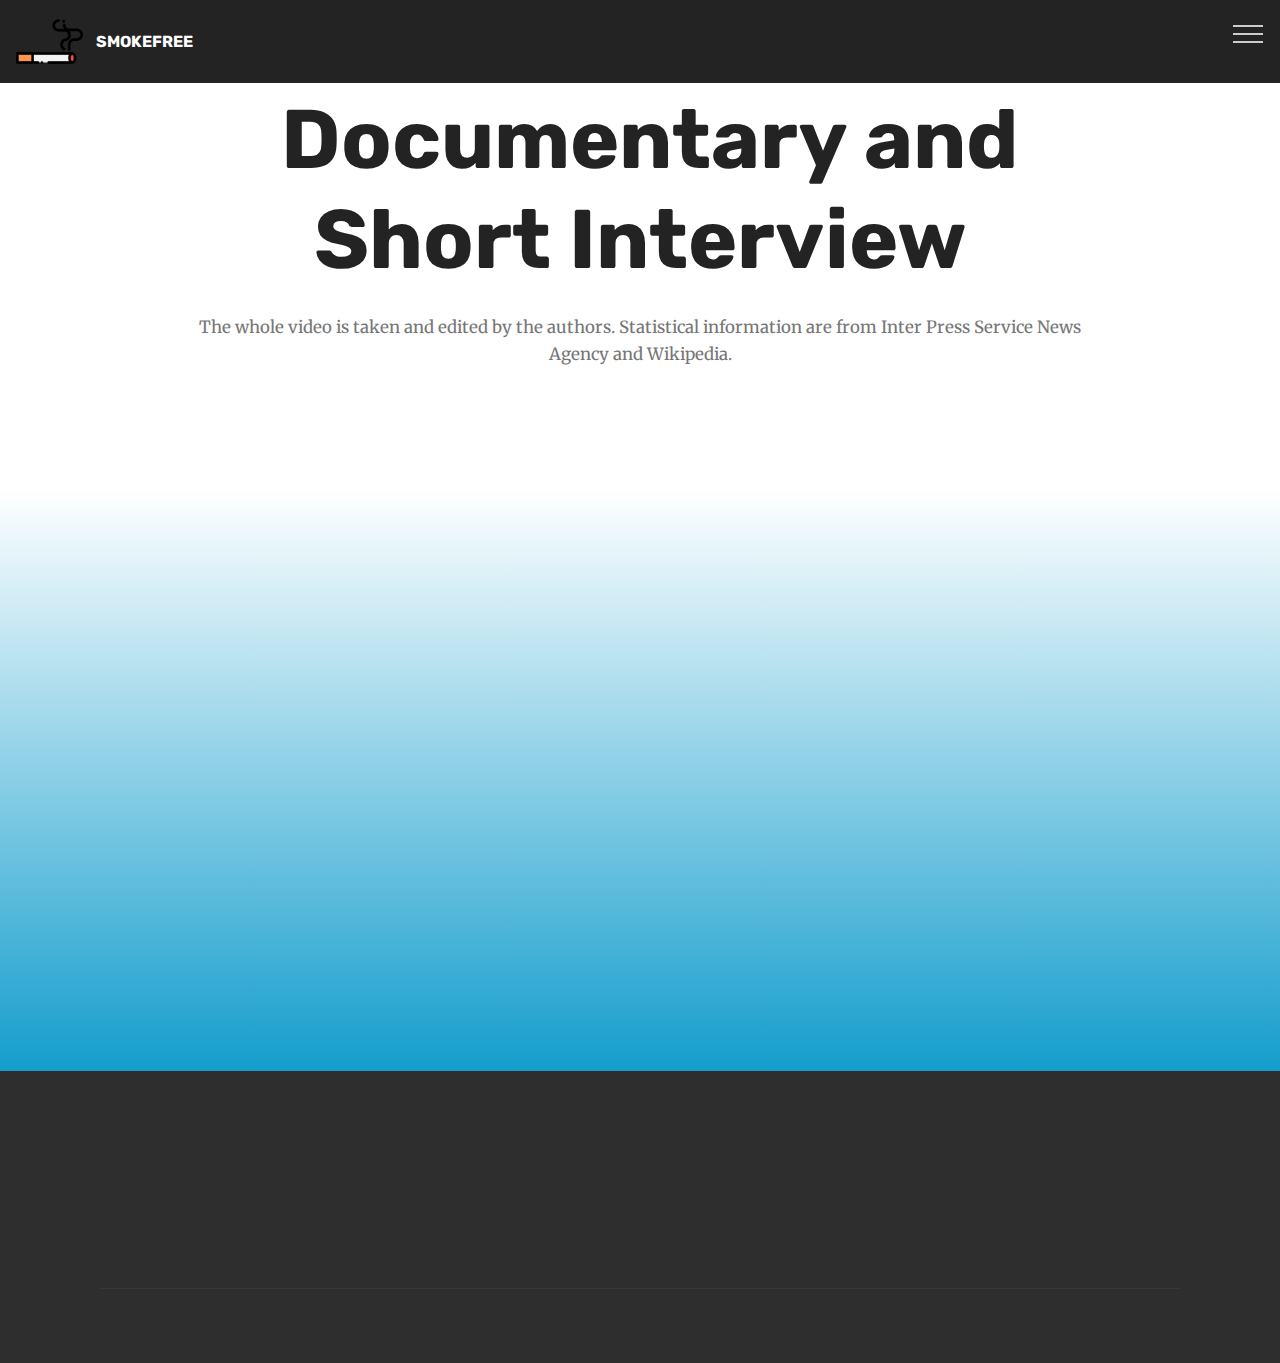
<file: page8.html>
<!DOCTYPE html>
<html  >
<head>
  <!-- Site made with Mobirise Website Builder v4.11.6, https://mobirise.com -->
  <meta charset="UTF-8">
  <meta http-equiv="X-UA-Compatible" content="IE=edge">
  <meta name="generator" content="Mobirise v4.11.6, mobirise.com">
  <meta name="viewport" content="width=device-width, initial-scale=1, minimum-scale=1">
  <link rel="shortcut icon" href="assets/images/cigarrete-96x96.png" type="image/x-icon">
  <meta name="description" content="">
  
  <title>VIDEO</title>
  <link rel="stylesheet" href="assets/web/assets/mobirise-icons-bold/mobirise-icons-bold.css">
  <link rel="stylesheet" href="assets/web/assets/mobirise-icons/mobirise-icons.css">
  <link rel="stylesheet" href="assets/bootstrap/css/bootstrap.min.css">
  <link rel="stylesheet" href="assets/bootstrap/css/bootstrap-grid.min.css">
  <link rel="stylesheet" href="assets/bootstrap/css/bootstrap-reboot.min.css">
  <link rel="stylesheet" href="assets/tether/tether.min.css">
  <link rel="stylesheet" href="assets/animatecss/animate.min.css">
  <link rel="stylesheet" href="assets/socicon/css/styles.css">
  <link rel="stylesheet" href="assets/dropdown/css/style.css">
  <link rel="stylesheet" href="assets/theme/css/style.css">
  <link rel="preload" as="style" href="assets/mobirise/css/mbr-additional.css"><link rel="stylesheet" href="assets/mobirise/css/mbr-additional.css" type="text/css">
  
  
  
</head>
<body>
  <section class="menu cid-rJGNw02kQr" once="menu" id="menu2-26">

    

    <nav class="navbar navbar-expand beta-menu navbar-dropdown align-items-center navbar-fixed-top collapsed">
        <button class="navbar-toggler navbar-toggler-right" type="button" data-toggle="collapse" data-target="#navbarSupportedContent" aria-controls="navbarSupportedContent" aria-expanded="false" aria-label="Toggle navigation">
            <div class="hamburger">
                <span></span>
                <span></span>
                <span></span>
                <span></span>
            </div>
        </button>
        <div class="menu-logo">
            <div class="navbar-brand">
                <span class="navbar-logo">
                    <a href="index.html#header2-1">
                        <img src="assets/images/cigarrete-96x96.png" alt="Mobirise" title="" style="height: 4.2rem;">
                    </a>
                </span>
                <span class="navbar-caption-wrap"><a class="navbar-caption text-white display-4" href="index.html#header2-1">SMOKEFREE</a></span>
            </div>
        </div>
        <div class="collapse navbar-collapse" id="navbarSupportedContent">
            <ul class="navbar-nav nav-dropdown nav-right" data-app-modern-menu="true"><li class="nav-item">
                    <a class="nav-link link text-black display-4" href="index.html#header2-1"><span class="mbrib-home mbr-iconfont mbr-iconfont-btn"></span>
                        HOME</a>
                </li><li class="nav-item"><a class="nav-link link text-black display-4" href="page2.html#features12-1e"><span class="mbri-file mbr-iconfont mbr-iconfont-btn"></span>DEFINITION</a></li><li class="nav-item"><a class="nav-link link text-black display-4" href="page7.html#header16-34"><span class="mbri-photos mbr-iconfont mbr-iconfont-btn"></span>
                        PICTURES</a></li><li class="nav-item"><a class="nav-link link text-black display-4" href="page8.html#image4-2e"><span class="mbri-video mbr-iconfont mbr-iconfont-btn"></span>
                        VIDEOS</a></li>
                <li class="nav-item">
                    <a class="nav-link link text-black display-4" href="page9.html#header16-30"><span class="mbri-credit-card mbr-iconfont mbr-iconfont-btn"></span>
                        About Us
                    </a>
                </li></ul>
            
        </div>
    </nav>
</section>

<section class="engine"><a href="https://mobirise.info/j">website templates</a></section><section class="header1 cid-rKVoQBpGmW" id="header16-3y">

    

    

    <div class="container">
        <div class="row justify-content-md-center">
            <div class="col-md-10 align-center">
                <h1 class="mbr-section-title mbr-bold pb-3 mbr-fonts-style display-1">&nbsp;Documentary and Short Interview</h1>
                
                <p class="mbr-text pb-3 mbr-fonts-style display-7">The whole video is taken and edited by the authors. Statistical information are from Inter Press Service News Agency and Wikipedia.</p>
                
            </div>
        </div>
    </div>

</section>

<section class="cid-rKVoIH9Lzh" id="video3-3x">

    
    
    <figure class="mbr-figure align-center container">
        <div class="video-block" style="width: 74%;">
            <div><iframe class="mbr-embedded-video" src="https://www.youtube.com/embed/LNg-84Z7hyM?rel=0&amp;amp;showinfo=0&amp;autoplay=0&amp;loop=0" width="1280" height="720" frameborder="0" allowfullscreen></iframe></div>
        </div>
    </figure>
</section>

<section class="cid-rJGNw8k8ce" id="footer1-2f">

    

    

    <div class="container">
        <div class="media-container-row content text-white">
            <div class="col-12 col-md-3">
                <div class="media-wrap">
                    <a href="index.html#header2-1">
                        <img src="assets/images/cigarrete-192x192.png" alt="Mobirise" title="">
                    </a>
                </div>
            </div>
            <div class="col-12 col-md-3 mbr-fonts-style display-7">
                <h5 class="pb-3">
                    Address
                </h5>
                <p class="mbr-text">Guinhawa, City of Malolos, Bulacan</p>
            </div>
            <div class="col-12 col-md-3 mbr-fonts-style display-7">
                <h5 class="pb-3">
                    Contacts Us</h5>
                <p class="mbr-text">Email: atjhiandamasin@gmail.com
<br>princesserlyn22@gmail.com &nbsp;</p><p></p><p></p>
            </div>
            <div class="col-12 col-md-3 mbr-fonts-style display-7">
                <h5 class="pb-3">Call Us</h5>
                <p class="mbr-text">Phone:<br> +63 933 851 8252 
<br>+63 923 936 6550</p>
            </div>
        </div>
        <div class="footer-lower">
            <div class="media-container-row">
                <div class="col-sm-12">
                    <hr>
                </div>
            </div>
            <div class="media-container-row mbr-white">
                <div class="col-sm-6 copyright">
                    <p class="mbr-text mbr-fonts-style display-7">
                        © Copyright 2019 Mobirise - All Rights Reserved
                    </p>
                </div>
                <div class="col-md-6">
                    <div class="social-list align-right">
                        <div class="soc-item">
                            <a href="https://twitter.com/mobirise" target="_blank">
                                <span class="socicon-twitter socicon mbr-iconfont mbr-iconfont-social"></span>
                            </a>
                        </div>
                        <div class="soc-item">
                            <a href="https://www.facebook.com/pages/Mobirise/1616226671953247" target="_blank">
                                <span class="socicon-facebook socicon mbr-iconfont mbr-iconfont-social"></span>
                            </a>
                        </div>
                        <div class="soc-item">
                            <a href="https://www.youtube.com/c/mobirise" target="_blank">
                                <span class="socicon-youtube socicon mbr-iconfont mbr-iconfont-social"></span>
                            </a>
                        </div>
                        <div class="soc-item">
                            <a href="https://instagram.com/mobirise" target="_blank">
                                <span class="socicon-instagram socicon mbr-iconfont mbr-iconfont-social"></span>
                            </a>
                        </div>
                        <div class="soc-item">
                            <a href="https://plus.google.com/u/0/+Mobirise" target="_blank">
                                <span class="mbr-iconfont mbr-iconfont-social socicon-yahoo socicon"></span>
                            </a>
                        </div>
                        <div class="soc-item">
                            <a href="https://www.behance.net/Mobirise" target="_blank">
                                <span class="mbr-iconfont mbr-iconfont-social socicon-twitch socicon"></span>
                            </a>
                        </div>
                    </div>
                </div>
            </div>
        </div>
    </div>
</section>


  <script src="assets/web/assets/jquery/jquery.min.js"></script>
  <script src="assets/popper/popper.min.js"></script>
  <script src="assets/bootstrap/js/bootstrap.min.js"></script>
  <script src="assets/smoothscroll/smooth-scroll.js"></script>
  <script src="assets/tether/tether.min.js"></script>
  <script src="assets/touchswipe/jquery.touch-swipe.min.js"></script>
  <script src="assets/viewportchecker/jquery.viewportchecker.js"></script>
  <script src="assets/dropdown/js/nav-dropdown.js"></script>
  <script src="assets/dropdown/js/navbar-dropdown.js"></script>
  <script src="assets/theme/js/script.js"></script>
  
  
  <input name="animation" type="hidden">
  </body>
</html>
</file>
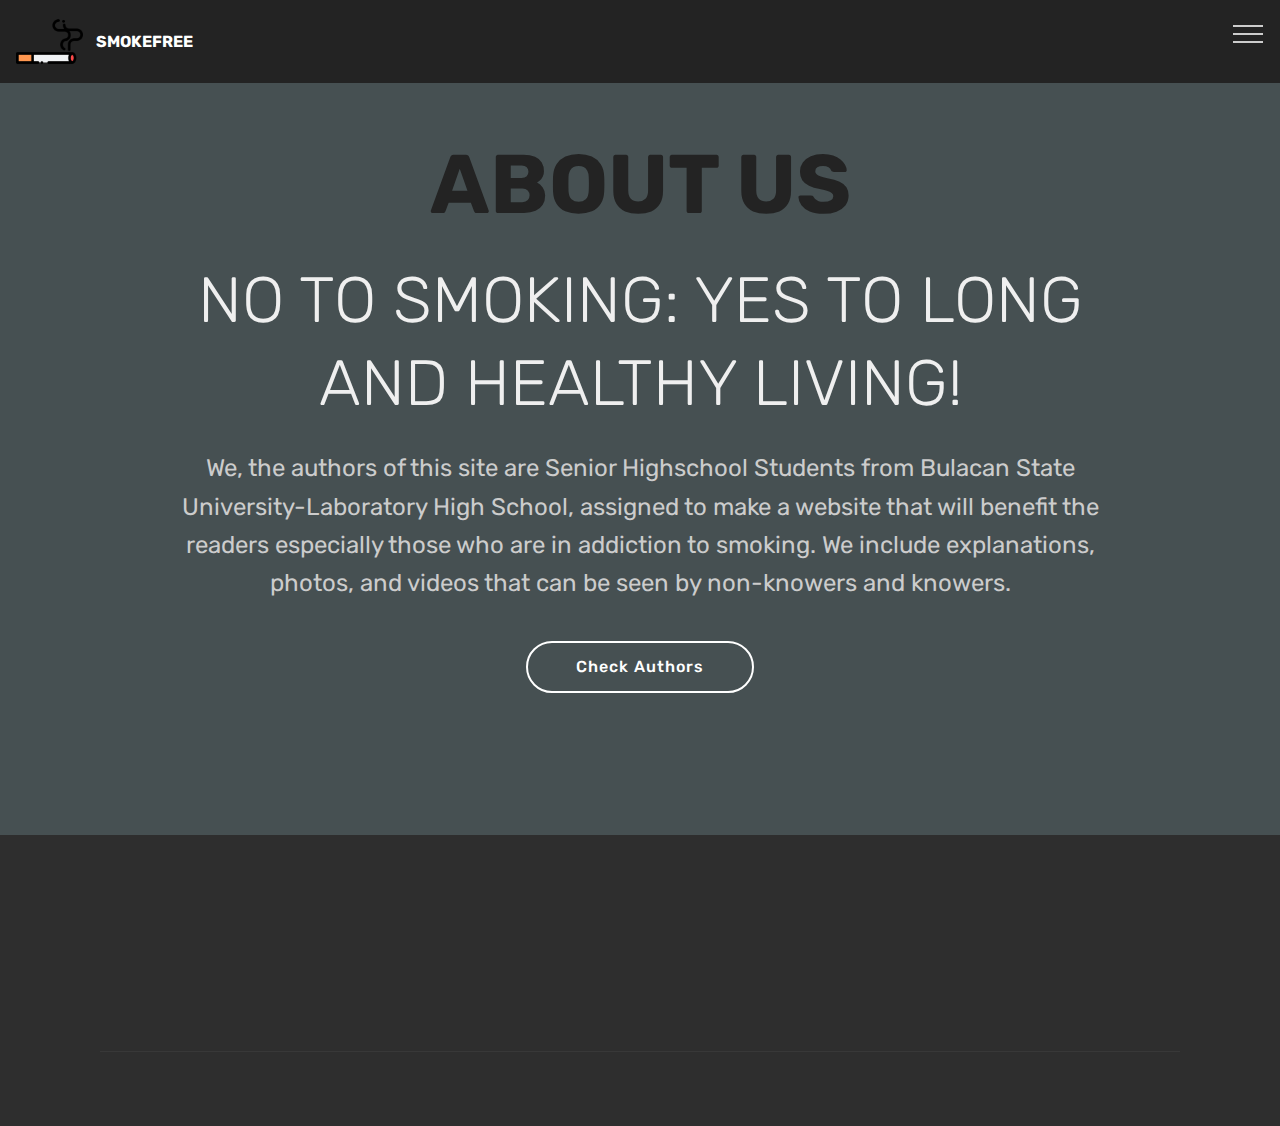
<file: page9.html>
<!DOCTYPE html>
<html  >
<head>
  <!-- Site made with Mobirise Website Builder v4.11.6, https://mobirise.com -->
  <meta charset="UTF-8">
  <meta http-equiv="X-UA-Compatible" content="IE=edge">
  <meta name="generator" content="Mobirise v4.11.6, mobirise.com">
  <meta name="viewport" content="width=device-width, initial-scale=1, minimum-scale=1">
  <link rel="shortcut icon" href="assets/images/cigarrete-96x96.png" type="image/x-icon">
  <meta name="description" content="">
  
  <title>ABOUT US</title>
  <link rel="stylesheet" href="assets/web/assets/mobirise-icons-bold/mobirise-icons-bold.css">
  <link rel="stylesheet" href="assets/web/assets/mobirise-icons/mobirise-icons.css">
  <link rel="stylesheet" href="assets/bootstrap/css/bootstrap.min.css">
  <link rel="stylesheet" href="assets/bootstrap/css/bootstrap-grid.min.css">
  <link rel="stylesheet" href="assets/bootstrap/css/bootstrap-reboot.min.css">
  <link rel="stylesheet" href="assets/tether/tether.min.css">
  <link rel="stylesheet" href="assets/animatecss/animate.min.css">
  <link rel="stylesheet" href="assets/socicon/css/styles.css">
  <link rel="stylesheet" href="assets/dropdown/css/style.css">
  <link rel="stylesheet" href="assets/theme/css/style.css">
  <link rel="preload" as="style" href="assets/mobirise/css/mbr-additional.css"><link rel="stylesheet" href="assets/mobirise/css/mbr-additional.css" type="text/css">
  
  
  
</head>
<body>
  <section class="menu cid-rJGOtI3jLr" once="menu" id="menu2-2q">

    

    <nav class="navbar navbar-expand beta-menu navbar-dropdown align-items-center navbar-fixed-top collapsed">
        <button class="navbar-toggler navbar-toggler-right" type="button" data-toggle="collapse" data-target="#navbarSupportedContent" aria-controls="navbarSupportedContent" aria-expanded="false" aria-label="Toggle navigation">
            <div class="hamburger">
                <span></span>
                <span></span>
                <span></span>
                <span></span>
            </div>
        </button>
        <div class="menu-logo">
            <div class="navbar-brand">
                <span class="navbar-logo">
                    <a href="index.html#header2-1">
                        <img src="assets/images/cigarrete-96x96.png" alt="Mobirise" title="" style="height: 4.2rem;">
                    </a>
                </span>
                <span class="navbar-caption-wrap"><a class="navbar-caption text-white display-4" href="index.html#header2-1">SMOKEFREE</a></span>
            </div>
        </div>
        <div class="collapse navbar-collapse" id="navbarSupportedContent">
            <ul class="navbar-nav nav-dropdown nav-right" data-app-modern-menu="true"><li class="nav-item">
                    <a class="nav-link link text-black display-4" href="index.html#header2-1"><span class="mbrib-home mbr-iconfont mbr-iconfont-btn"></span>
                        HOME</a>
                </li><li class="nav-item"><a class="nav-link link text-black display-4" href="page2.html#features12-1e"><span class="mbri-file mbr-iconfont mbr-iconfont-btn"></span>DEFINITION</a></li><li class="nav-item"><a class="nav-link link text-black display-4" href="page7.html#header16-34"><span class="mbri-photos mbr-iconfont mbr-iconfont-btn"></span>
                        PICTURES</a></li><li class="nav-item"><a class="nav-link link text-black display-4" href="page8.html#image4-2e"><span class="mbri-video mbr-iconfont mbr-iconfont-btn"></span>
                        VIDEOS</a></li>
                <li class="nav-item">
                    <a class="nav-link link text-black display-4" href="page9.html#header16-30"><span class="mbri-credit-card mbr-iconfont mbr-iconfont-btn"></span>
                        About Us
                    </a>
                </li></ul>
            
        </div>
    </nav>
</section>

<section class="engine"><a href="https://mobirise.info/w">html5 templates</a></section><section class="header1 cid-rJGOJsVEOB" id="header16-30">

    

    

    <div class="container">
        <div class="row justify-content-md-center">
            <div class="col-md-10 align-center">
                <h1 class="mbr-section-title mbr-bold pb-3 mbr-fonts-style display-1">ABOUT US</h1>
                <h3 class="mbr-section-subtitle mbr-light pb-3 mbr-fonts-style display-2">
                    NO TO SMOKING: YES TO LONG AND HEALTHY LIVING!</h3>
                <p class="mbr-text pb-3 mbr-fonts-style display-5">We, the authors of this site are Senior Highschool Students from Bulacan State University-Laboratory High School, assigned to make a website that will benefit the readers especially those who are in addiction to smoking. We include explanations, photos, and videos that can be seen by non-knowers and knowers.</p>
                <div class="mbr-section-btn"><a class="btn btn-md btn-white-outline display-4" href="page10.html#testimonials4-37">Check Authors</a></div>
            </div>
        </div>
    </div>

</section>

<section class="cid-rJGOtTs5B1" id="footer1-2z">

    

    

    <div class="container">
        <div class="media-container-row content text-white">
            <div class="col-12 col-md-3">
                <div class="media-wrap">
                    <a href="index.html#header2-1">
                        <img src="assets/images/cigarrete-192x192.png" alt="Mobirise" title="">
                    </a>
                </div>
            </div>
            <div class="col-12 col-md-3 mbr-fonts-style display-7">
                <h5 class="pb-3">
                    Address
                </h5>
                <p class="mbr-text">Guinhawa, City of Malolos, Bulacan</p>
            </div>
            <div class="col-12 col-md-3 mbr-fonts-style display-7">
                <h5 class="pb-3">
                    Contacts Us</h5>
                <p class="mbr-text">Email: atjhiandamasin@gmail.com
<br>princesserlyn22@gmail.com &nbsp;</p><p></p><p></p>
            </div>
            <div class="col-12 col-md-3 mbr-fonts-style display-7">
                <h5 class="pb-3">Call Us</h5>
                <p class="mbr-text">Phone:<br> +63 933 851 8252 
<br>+63 923 936 6550</p>
            </div>
        </div>
        <div class="footer-lower">
            <div class="media-container-row">
                <div class="col-sm-12">
                    <hr>
                </div>
            </div>
            <div class="media-container-row mbr-white">
                <div class="col-sm-6 copyright">
                    <p class="mbr-text mbr-fonts-style display-7">
                        © Copyright 2019 Mobirise - All Rights Reserved
                    </p>
                </div>
                <div class="col-md-6">
                    <div class="social-list align-right">
                        <div class="soc-item">
                            <a href="https://twitter.com/mobirise" target="_blank">
                                <span class="socicon-twitter socicon mbr-iconfont mbr-iconfont-social"></span>
                            </a>
                        </div>
                        <div class="soc-item">
                            <a href="https://www.facebook.com/pages/Mobirise/1616226671953247" target="_blank">
                                <span class="socicon-facebook socicon mbr-iconfont mbr-iconfont-social"></span>
                            </a>
                        </div>
                        <div class="soc-item">
                            <a href="https://www.youtube.com/c/mobirise" target="_blank">
                                <span class="socicon-youtube socicon mbr-iconfont mbr-iconfont-social"></span>
                            </a>
                        </div>
                        <div class="soc-item">
                            <a href="https://instagram.com/mobirise" target="_blank">
                                <span class="socicon-instagram socicon mbr-iconfont mbr-iconfont-social"></span>
                            </a>
                        </div>
                        <div class="soc-item">
                            <a href="https://plus.google.com/u/0/+Mobirise" target="_blank">
                                <span class="mbr-iconfont mbr-iconfont-social socicon-yahoo socicon"></span>
                            </a>
                        </div>
                        <div class="soc-item">
                            <a href="https://www.behance.net/Mobirise" target="_blank">
                                <span class="mbr-iconfont mbr-iconfont-social socicon-twitch socicon"></span>
                            </a>
                        </div>
                    </div>
                </div>
            </div>
        </div>
    </div>
</section>


  <script src="assets/web/assets/jquery/jquery.min.js"></script>
  <script src="assets/popper/popper.min.js"></script>
  <script src="assets/bootstrap/js/bootstrap.min.js"></script>
  <script src="assets/smoothscroll/smooth-scroll.js"></script>
  <script src="assets/tether/tether.min.js"></script>
  <script src="assets/touchswipe/jquery.touch-swipe.min.js"></script>
  <script src="assets/viewportchecker/jquery.viewportchecker.js"></script>
  <script src="assets/dropdown/js/nav-dropdown.js"></script>
  <script src="assets/dropdown/js/navbar-dropdown.js"></script>
  <script src="assets/theme/js/script.js"></script>
  
  
  <input name="animation" type="hidden">
  </body>
</html>
</file>
<file: assets/web/assets/mobirise-icons-bold/mobirise-icons-bold.css>
@font-face {
  font-family: 'mobirise-icons-bold';
  font-display: swap;
  src:  url('mobirise-icons-bold.eot?m1l4yr');
  src:  url('mobirise-icons-bold.eot?m1l4yr#iefix') format('embedded-opentype'),
    url('mobirise-icons-bold.ttf?m1l4yr') format('truetype'),
    url('mobirise-icons-bold.woff?m1l4yr') format('woff'),
    url('mobirise-icons-bold.svg?m1l4yr#mobirise-icons-bold') format('svg');
  font-weight: normal;
  font-style: normal;
}

[class^="mbrib-"], [class*="mbrib-"] {
  /* use !important to prevent issues with browser extensions that change fonts */
  font-family: 'mobirise-icons-bold' !important;
  speak: none;
  font-style: normal;
  font-weight: normal;
  font-variant: normal;
  text-transform: none;
  line-height: 1;

  /* Better Font Rendering =========== */
  -webkit-font-smoothing: antialiased;
  -moz-osx-font-smoothing: grayscale;
}

.mbrib-add-submenu:before {
  content: "\e900";
}
.mbrib-alert:before {
  content: "\e901";
}
.mbrib-align-center:before {
  content: "\e902";
}
.mbrib-align-justify:before {
  content: "\e903";
}
.mbrib-align-left:before {
  content: "\e904";
}
.mbrib-align-right:before {
  content: "\e905";
}
.mbrib-android:before {
  content: "\e906";
}
.mbrib-apple:before {
  content: "\e907";
}
.mbrib-arrow-down:before {
  content: "\e908";
}
.mbrib-arrow-next:before {
  content: "\e909";
}
.mbrib-arrow-prev:before {
  content: "\e90a";
}
.mbrib-arrow-up:before {
  content: "\e90b";
}
.mbrib-bold:before {
  content: "\e90c";
}
.mbrib-bookmark:before {
  content: "\e90d";
}
.mbrib-bootstrap:before {
  content: "\e90e";
}
.mbrib-briefcase:before {
  content: "\e90f";
}
.mbrib-browse:before {
  content: "\e910";
}
.mbrib-bulleted-list:before {
  content: "\e911";
}
.mbrib-calendar:before {
  content: "\e912";
}
.mbrib-camera:before {
  content: "\e913";
}
.mbrib-cart-add:before {
  content: "\e914";
}
.mbrib-cart-full:before {
  content: "\e915";
}
.mbrib-cash:before {
  content: "\e916";
}
.mbrib-change-style:before {
  content: "\e917";
}
.mbrib-chat:before {
  content: "\e918";
}
.mbrib-clock:before {
  content: "\e919";
}
.mbrib-close:before {
  content: "\e91a";
}
.mbrib-cloud:before {
  content: "\e91b";
}
.mbrib-code:before {
  content: "\e91c";
}
.mbrib-contact-form:before {
  content: "\e91d";
}
.mbrib-credit-card:before {
  content: "\e91e";
}
.mbrib-cursor-click:before {
  content: "\e91f";
}
.mbrib-cust-feedback:before {
  content: "\e920";
}
.mbrib-database:before {
  content: "\e921";
}
.mbrib-delivery:before {
  content: "\e922";
}
.mbrib-desktop:before {
  content: "\e923";
}
.mbrib-devices:before {
  content: "\e924";
}
.mbrib-down:before {
  content: "\e925";
}
.mbrib-download:before {
  content: "\e926";
}
.mbrib-drag-n-drop:before {
  content: "\e927";
}
.mbrib-drag-n-drop2:before {
  content: "\e928";
}
.mbrib-edit:before {
  content: "\e929";
}
.mbrib-edit2:before {
  content: "\e92a";
}
.mbrib-error:before {
  content: "\e92b";
}
.mbrib-extension:before {
  content: "\e92c";
}
.mbrib-features:before {
  content: "\e92d";
}
.mbrib-file:before {
  content: "\e92e";
}
.mbrib-flag:before {
  content: "\e92f";
}
.mbrib-folder:before {
  content: "\e930";
}
.mbrib-gift:before {
  content: "\e931";
}
.mbrib-github:before {
  content: "\e932";
}
.mbrib-globe-2:before {
  content: "\e933";
}
.mbrib-globe:before {
  content: "\e934";
}
.mbrib-growing-chart:before {
  content: "\e935";
}
.mbrib-hearth:before {
  content: "\e936";
}
.mbrib-help:before {
  content: "\e937";
}
.mbrib-home:before {
  content: "\e938";
}
.mbrib-hot-cup:before {
  content: "\e939";
}
.mbrib-idea:before {
  content: "\e93a";
}
.mbrib-image-gallery:before {
  content: "\e93b";
}
.mbrib-image-slider:before {
  content: "\e93c";
}
.mbrib-info:before {
  content: "\e93d";
}
.mbrib-italic:before {
  content: "\e93e";
}
.mbrib-key:before {
  content: "\e93f";
}
.mbrib-laptop:before {
  content: "\e940";
}
.mbrib-layers:before {
  content: "\e941";
}
.mbrib-left-right:before {
  content: "\e942";
}
.mbrib-left:before {
  content: "\e943";
}
.mbrib-letter:before {
  content: "\e944";
}
.mbrib-like:before {
  content: "\e945";
}
.mbrib-link:before {
  content: "\e946";
}
.mbrib-lock:before {
  content: "\e947";
}
.mbrib-login:before {
  content: "\e948";
}
.mbrib-logout:before {
  content: "\e949";
}
.mbrib-magic-stick:before {
  content: "\e94a";
}
.mbrib-map-pin:before {
  content: "\e94b";
}
.mbrib-menu:before {
  content: "\e94c";
}
.mbrib-mobile:before {
  content: "\e94d";
}
.mbrib-mobile2:before {
  content: "\e94e";
}
.mbrib-mobirise:before {
  content: "\e94f";
}
.mbrib-more-horizontal:before {
  content: "\e950";
}
.mbrib-more-vertical:before {
  content: "\e951";
}
.mbrib-music:before {
  content: "\e952";
}
.mbrib-new-file:before {
  content: "\e953";
}
.mbrib-numbered-list:before {
  content: "\e954";
}
.mbrib-opened-folder:before {
  content: "\e955";
}
.mbrib-pages:before {
  content: "\e956";
}
.mbrib-paper-plane:before {
  content: "\e957";
}
.mbrib-paperclip:before {
  content: "\e958";
}
.mbrib-photo:before {
  content: "\e959";
}
.mbrib-photos:before {
  content: "\e95a";
}
.mbrib-pin:before {
  content: "\e95b";
}
.mbrib-play:before {
  content: "\e95c";
}
.mbrib-plus:before {
  content: "\e95d";
}
.mbrib-preview:before {
  content: "\e95e";
}
.mbrib-print:before {
  content: "\e95f";
}
.mbrib-protect:before {
  content: "\e960";
}
.mbrib-question:before {
  content: "\e961";
}
.mbrib-quote-left:before {
  content: "\e962";
}
.mbrib-quote-right:before {
  content: "\e963";
}
.mbrib-redo:before {
  content: "\e964";
}
.mbrib-refresh:before {
  content: "\e965";
}
.mbrib-responsive:before {
  content: "\e966";
}
.mbrib-right:before {
  content: "\e967";
}
.mbrib-rocket:before {
  content: "\e968";
}
.mbrib-sad-face:before {
  content: "\e969";
}
.mbrib-sale:before {
  content: "\e96a";
}
.mbrib-save:before {
  content: "\e96b";
}
.mbrib-search:before {
  content: "\e96c";
}
.mbrib-setting:before {
  content: "\e96d";
}
.mbrib-setting2:before {
  content: "\e96e";
}
.mbrib-setting3:before {
  content: "\e96f";
}
.mbrib-share:before {
  content: "\e970";
}
.mbrib-shopping-bag:before {
  content: "\e971";
}
.mbrib-shopping-basket:before {
  content: "\e972";
}
.mbrib-shopping-cart:before {
  content: "\e973";
}
.mbrib-sites:before {
  content: "\e974";
}
.mbrib-smile-face:before {
  content: "\e975";
}
.mbrib-speed:before {
  content: "\e976";
}
.mbrib-star:before {
  content: "\e977";
}
.mbrib-success:before {
  content: "\e978";
}
.mbrib-sun:before {
  content: "\e979";
}
.mbrib-sun2:before {
  content: "\e97a";
}
.mbrib-tablet-vertical:before {
  content: "\e97b";
}
.mbrib-tablet:before {
  content: "\e97c";
}
.mbrib-target:before {
  content: "\e97d";
}
.mbrib-timer:before {
  content: "\e97e";
}
.mbrib-to-ftp:before {
  content: "\e97f";
}
.mbrib-to-local-drive:before {
  content: "\e980";
}
.mbrib-touch-swipe:before {
  content: "\e981";
}
.mbrib-touch:before {
  content: "\e982";
}
.mbrib-trash:before {
  content: "\e983";
}
.mbrib-underline:before {
  content: "\e984";
}
.mbrib-undo:before {
  content: "\e985";
}
.mbrib-unlink:before {
  content: "\e986";
}
.mbrib-unlock:before {
  content: "\e987";
}
.mbrib-up-down:before {
  content: "\e988";
}
.mbrib-up:before {
  content: "\e989";
}
.mbrib-update:before {
  content: "\e98a";
}
.mbrib-upload:before {
  content: "\e98b";
}
.mbrib-user:before {
  content: "\e98c";
}
.mbrib-user2:before {
  content: "\e98d";
}
.mbrib-users:before {
  content: "\e98e";
}
.mbrib-video-play:before {
  content: "\e98f";
}
.mbrib-video:before {
  content: "\e990";
}
.mbrib-watch:before {
  content: "\e991";
}
.mbrib-website-theme:before {
  content: "\e992";
}
.mbrib-wifi:before {
  content: "\e993";
}
.mbrib-windows:before {
  content: "\e994";
}
.mbrib-zoom-out:before {
  content: "\e995";
}
</file>
<file: assets/web/assets/mobirise-icons/mobirise-icons.css>
@font-face {
  font-family: 'MobiriseIcons';
  src:  url('mobirise-icons.eot?spat4u');
  src:  url('mobirise-icons.eot?spat4u#iefix') format('embedded-opentype'),
    url('mobirise-icons.ttf?spat4u') format('truetype'),
    url('mobirise-icons.woff?spat4u') format('woff'),
    url('mobirise-icons.svg?spat4u#MobiriseIcons') format('svg');
  font-weight: normal;
  font-style: normal;
  font-display: swap;
}

[class^="mbri-"], [class*=" mbri-"] {
  /* use !important to prevent issues with browser extensions that change fonts */
  font-family: MobiriseIcons !important;
  speak: none;
  font-style: normal;
  font-weight: normal;
  font-variant: normal;
  text-transform: none;
  line-height: 1;

  /* Better Font Rendering =========== */
  -webkit-font-smoothing: antialiased;
  -moz-osx-font-smoothing: grayscale;
}

.mbri-add-submenu:before {
  content: "\e900";
}
.mbri-alert:before {
  content: "\e901";
}
.mbri-align-center:before {
  content: "\e902";
}
.mbri-align-justify:before {
  content: "\e903";
}
.mbri-align-left:before {
  content: "\e904";
}
.mbri-align-right:before {
  content: "\e905";
}
.mbri-android:before {
  content: "\e906";
}
.mbri-apple:before {
  content: "\e907";
}
.mbri-arrow-down:before {
  content: "\e908";
}
.mbri-arrow-next:before {
  content: "\e909";
}
.mbri-arrow-prev:before {
  content: "\e90a";
}
.mbri-arrow-up:before {
  content: "\e90b";
}
.mbri-bold:before {
  content: "\e90c";
}
.mbri-bookmark:before {
  content: "\e90d";
}
.mbri-bootstrap:before {
  content: "\e90e";
}
.mbri-briefcase:before {
  content: "\e90f";
}
.mbri-browse:before {
  content: "\e910";
}
.mbri-bulleted-list:before {
  content: "\e911";
}
.mbri-calendar:before {
  content: "\e912";
}
.mbri-camera:before {
  content: "\e913";
}
.mbri-cart-add:before {
  content: "\e914";
}
.mbri-cart-full:before {
  content: "\e915";
}
.mbri-cash:before {
  content: "\e916";
}
.mbri-change-style:before {
  content: "\e917";
}
.mbri-chat:before {
  content: "\e918";
}
.mbri-clock:before {
  content: "\e919";
}
.mbri-close:before {
  content: "\e91a";
}
.mbri-cloud:before {
  content: "\e91b";
}
.mbri-code:before {
  content: "\e91c";
}
.mbri-contact-form:before {
  content: "\e91d";
}
.mbri-credit-card:before {
  content: "\e91e";
}
.mbri-cursor-click:before {
  content: "\e91f";
}
.mbri-cust-feedback:before {
  content: "\e920";
}
.mbri-database:before {
  content: "\e921";
}
.mbri-delivery:before {
  content: "\e922";
}
.mbri-desktop:before {
  content: "\e923";
}
.mbri-devices:before {
  content: "\e924";
}
.mbri-down:before {
  content: "\e925";
}
.mbri-download:before {
  content: "\e989";
}
.mbri-drag-n-drop:before {
  content: "\e927";
}
.mbri-drag-n-drop2:before {
  content: "\e928";
}
.mbri-edit:before {
  content: "\e929";
}
.mbri-edit2:before {
  content: "\e92a";
}
.mbri-error:before {
  content: "\e92b";
}
.mbri-extension:before {
  content: "\e92c";
}
.mbri-features:before {
  content: "\e92d";
}
.mbri-file:before {
  content: "\e92e";
}
.mbri-flag:before {
  content: "\e92f";
}
.mbri-folder:before {
  content: "\e930";
}
.mbri-gift:before {
  content: "\e931";
}
.mbri-github:before {
  content: "\e932";
}
.mbri-globe:before {
  content: "\e933";
}
.mbri-globe-2:before {
  content: "\e934";
}
.mbri-growing-chart:before {
  content: "\e935";
}
.mbri-hearth:before {
  content: "\e936";
}
.mbri-help:before {
  content: "\e937";
}
.mbri-home:before {
  content: "\e938";
}
.mbri-hot-cup:before {
  content: "\e939";
}
.mbri-idea:before {
  content: "\e93a";
}
.mbri-image-gallery:before {
  content: "\e93b";
}
.mbri-image-slider:before {
  content: "\e93c";
}
.mbri-info:before {
  content: "\e93d";
}
.mbri-italic:before {
  content: "\e93e";
}
.mbri-key:before {
  content: "\e93f";
}
.mbri-laptop:before {
  content: "\e940";
}
.mbri-layers:before {
  content: "\e941";
}
.mbri-left-right:before {
  content: "\e942";
}
.mbri-left:before {
  content: "\e943";
}
.mbri-letter:before {
  content: "\e944";
}
.mbri-like:before {
  content: "\e945";
}
.mbri-link:before {
  content: "\e946";
}
.mbri-lock:before {
  content: "\e947";
}
.mbri-login:before {
  content: "\e948";
}
.mbri-logout:before {
  content: "\e949";
}
.mbri-magic-stick:before {
  content: "\e94a";
}
.mbri-map-pin:before {
  content: "\e94b";
}
.mbri-menu:before {
  content: "\e94c";
}
.mbri-mobile:before {
  content: "\e94d";
}
.mbri-mobile2:before {
  content: "\e94e";
}
.mbri-mobirise:before {
  content: "\e94f";
}
.mbri-more-horizontal:before {
  content: "\e950";
}
.mbri-more-vertical:before {
  content: "\e951";
}
.mbri-music:before {
  content: "\e952";
}
.mbri-new-file:before {
  content: "\e953";
}
.mbri-numbered-list:before {
  content: "\e954";
}
.mbri-opened-folder:before {
  content: "\e955";
}
.mbri-pages:before {
  content: "\e956";
}
.mbri-paper-plane:before {
  content: "\e957";
}
.mbri-paperclip:before {
  content: "\e958";
}
.mbri-photo:before {
  content: "\e959";
}
.mbri-photos:before {
  content: "\e95a";
}
.mbri-pin:before {
  content: "\e95b";
}
.mbri-play:before {
  content: "\e95c";
}
.mbri-plus:before {
  content: "\e95d";
}
.mbri-preview:before {
  content: "\e95e";
}
.mbri-print:before {
  content: "\e95f";
}
.mbri-protect:before {
  content: "\e960";
}
.mbri-question:before {
  content: "\e961";
}
.mbri-quote-left:before {
  content: "\e962";
}
.mbri-quote-right:before {
  content: "\e963";
}
.mbri-refresh:before {
  content: "\e964";
}
.mbri-responsive:before {
  content: "\e965";
}
.mbri-right:before {
  content: "\e966";
}
.mbri-rocket:before {
  content: "\e967";
}
.mbri-sad-face:before {
  content: "\e968";
}
.mbri-sale:before {
  content: "\e969";
}
.mbri-save:before {
  content: "\e96a";
}
.mbri-search:before {
  content: "\e96b";
}
.mbri-setting:before {
  content: "\e96c";
}
.mbri-setting2:before {
  content: "\e96d";
}
.mbri-setting3:before {
  content: "\e96e";
}
.mbri-share:before {
  content: "\e96f";
}
.mbri-shopping-bag:before {
  content: "\e970";
}
.mbri-shopping-basket:before {
  content: "\e971";
}
.mbri-shopping-cart:before {
  content: "\e972";
}
.mbri-sites:before {
  content: "\e973";
}
.mbri-smile-face:before {
  content: "\e974";
}
.mbri-speed:before {
  content: "\e975";
}
.mbri-star:before {
  content: "\e976";
}
.mbri-success:before {
  content: "\e977";
}
.mbri-sun:before {
  content: "\e978";
}
.mbri-sun2:before {
  content: "\e979";
}
.mbri-tablet:before {
  content: "\e97a";
}
.mbri-tablet-vertical:before {
  content: "\e97b";
}
.mbri-target:before {
  content: "\e97c";
}
.mbri-timer:before {
  content: "\e97d";
}
.mbri-to-ftp:before {
  content: "\e97e";
}
.mbri-to-local-drive:before {
  content: "\e97f";
}
.mbri-touch-swipe:before {
  content: "\e980";
}
.mbri-touch:before {
  content: "\e981";
}
.mbri-trash:before {
  content: "\e982";
}
.mbri-underline:before {
  content: "\e983";
}
.mbri-unlink:before {
  content: "\e984";
}
.mbri-unlock:before {
  content: "\e985";
}
.mbri-up-down:before {
  content: "\e986";
}
.mbri-up:before {
  content: "\e987";
}
.mbri-update:before {
  content: "\e988";
}
.mbri-upload:before {
 content: "\e926"; 
}
.mbri-user:before {
  content: "\e98a";
}
.mbri-user2:before {
  content: "\e98b";
}
.mbri-users:before {
  content: "\e98c";
}
.mbri-video:before {
  content: "\e98d";
}
.mbri-video-play:before {
  content: "\e98e";
}
.mbri-watch:before {
  content: "\e98f";
}
.mbri-website-theme:before {
  content: "\e990";
}
.mbri-wifi:before {
  content: "\e991";
}
.mbri-windows:before {
  content: "\e992";
}
.mbri-zoom-out:before {
  content: "\e993";
}
.mbri-redo:before {
  content: "\e994";
}
.mbri-undo:before {
  content: "\e995";
}
</file>
<file: assets/dropdown/css/style.css>
.navbar-dropdown {
  left: 0;
  padding: 0;
  position: absolute;
  right: 0;
  top: 0;
  transition: all 0.45s ease;
  z-index: 1030;
  background: #282828; }
  .navbar-dropdown .navbar-logo {
    margin-right: 0.8rem;
    transition: margin 0.3s ease-in-out;
    vertical-align: middle; }
    .navbar-dropdown .navbar-logo img {
      height: 3.125rem;
      transition: all 0.3s ease-in-out; }
    .navbar-dropdown .navbar-logo.mbr-iconfont {
      font-size: 3.125rem;
      line-height: 3.125rem; }
  .navbar-dropdown .navbar-caption {
    font-weight: 700;
    white-space: normal;
    vertical-align: -4px;
    line-height: 3.125rem !important; }
    .navbar-dropdown .navbar-caption, .navbar-dropdown .navbar-caption:hover {
      color: inherit;
      text-decoration: none; }
  .navbar-dropdown .mbr-iconfont + .navbar-caption {
    vertical-align: -1px; }
  .navbar-dropdown.navbar-fixed-top {
    position: fixed; }
  .navbar-dropdown .navbar-brand span {
    vertical-align: -4px; }
  .navbar-dropdown.bg-color.transparent {
    background: none; }
  .navbar-dropdown.navbar-short .navbar-brand {
    padding: 0.625rem 0; }
    .navbar-dropdown.navbar-short .navbar-brand span {
      vertical-align: -1px; }
  .navbar-dropdown.navbar-short .navbar-caption {
    line-height: 2.375rem !important;
    vertical-align: -2px; }
  .navbar-dropdown.navbar-short .navbar-logo {
    margin-right: 0.5rem; }
    .navbar-dropdown.navbar-short .navbar-logo img {
      height: 2.375rem; }
    .navbar-dropdown.navbar-short .navbar-logo.mbr-iconfont {
      font-size: 2.375rem;
      line-height: 2.375rem; }
  .navbar-dropdown.navbar-short .mbr-table-cell {
    height: 3.625rem; }
  .navbar-dropdown .navbar-close {
    left: 0.6875rem;
    position: fixed;
    top: 0.75rem;
    z-index: 1000; }
  .navbar-dropdown .hamburger-icon {
    content: "";
    display: inline-block;
    vertical-align: middle;
    width: 16px;
    -webkit-box-shadow: 0 -6px 0 1px #282828,0 0 0 1px #282828,0 6px 0 1px #282828;
    -moz-box-shadow: 0 -6px 0 1px #282828,0 0 0 1px #282828,0 6px 0 1px #282828;
    box-shadow: 0 -6px 0 1px #282828,0 0 0 1px #282828,0 6px 0 1px #282828; }

.dropdown-menu .dropdown-toggle[data-toggle="dropdown-submenu"]::after {
  border-bottom: 0.35em solid transparent;
  border-left: 0.35em solid;
  border-right: 0;
  border-top: 0.35em solid transparent;
  margin-left: 0.3rem; }

.dropdown-menu .dropdown-item:focus {
  outline: 0; }

.nav-dropdown {
  font-size: 0.75rem;
  font-weight: 500;
  height: auto !important; }
  .nav-dropdown .nav-btn {
    padding-left: 1rem; }
  .nav-dropdown .link {
    margin: .667em 1.667em;
    font-weight: 500;
    padding: 0;
    transition: color .2s ease-in-out; }
    .nav-dropdown .link.dropdown-toggle {
      margin-right: 2.583em; }
      .nav-dropdown .link.dropdown-toggle::after {
        margin-left: .25rem;
        border-top: 0.35em solid;
        border-right: 0.35em solid transparent;
        border-left: 0.35em solid transparent;
        border-bottom: 0; }
      .nav-dropdown .link.dropdown-toggle[aria-expanded="true"] {
        margin: 0;
        padding: 0.667em 3.263em  0.667em 1.667em; }
  .nav-dropdown .link::after,
  .nav-dropdown .dropdown-item::after {
    color: inherit; }
  .nav-dropdown .btn {
    font-size: 0.75rem;
    font-weight: 700;
    letter-spacing: 0;
    margin-bottom: 0;
    padding-left: 1.25rem;
    padding-right: 1.25rem; }
  .nav-dropdown .dropdown-menu {
    border-radius: 0;
    border: 0;
    left: 0;
    margin: 0;
    padding-bottom: 1.25rem;
    padding-top: 1.25rem;
    position: relative; }
  .nav-dropdown .dropdown-submenu {
    margin-left: 0.125rem;
    top: 0; }
  .nav-dropdown .dropdown-item {
    font-weight: 500;
    line-height: 2;
    padding: 0.3846em 4.615em 0.3846em 1.5385em;
    position: relative;
    transition: color .2s ease-in-out, background-color .2s ease-in-out; }
    .nav-dropdown .dropdown-item::after {
      margin-top: -0.3077em;
      position: absolute;
      right: 1.1538em;
      top: 50%; }
    .nav-dropdown .dropdown-item:focus, .nav-dropdown .dropdown-item:hover {
      background: none; }

@media (max-width: 767px) {
  .nav-dropdown.navbar-toggleable-sm {
    bottom: 0;
    display: none;
    left: 0;
    overflow-x: hidden;
    position: fixed;
    top: 0;
    transform: translateX(-100%);
    -ms-transform: translateX(-100%);
    -webkit-transform: translateX(-100%);
    width: 18.75rem;
    z-index: 999; } }
.nav-dropdown.navbar-toggleable-xl {
  bottom: 0;
  display: none;
  left: 0;
  overflow-x: hidden;
  position: fixed;
  top: 0;
  transform: translateX(-100%);
  -ms-transform: translateX(-100%);
  -webkit-transform: translateX(-100%);
  width: 18.75rem;
  z-index: 999; }

.nav-dropdown-sm {
  display: block !important;
  overflow-x: hidden;
  overflow: auto;
  padding-top: 3.875rem; }
  .nav-dropdown-sm::after {
    content: "";
    display: block;
    height: 3rem;
    width: 100%; }
  .nav-dropdown-sm.collapse.in ~ .navbar-close {
    display: block !important; }
  .nav-dropdown-sm.collapsing, .nav-dropdown-sm.collapse.in {
    transform: translateX(0);
    -ms-transform: translateX(0);
    -webkit-transform: translateX(0);
    transition: all 0.25s ease-out;
    -webkit-transition: all 0.25s ease-out;
    background: #282828; }
  .nav-dropdown-sm.collapsing[aria-expanded="false"] {
    transform: translateX(-100%);
    -ms-transform: translateX(-100%);
    -webkit-transform: translateX(-100%); }
  .nav-dropdown-sm .nav-item {
    display: block;
    margin-left: 0 !important;
    padding-left: 0; }
  .nav-dropdown-sm .link,
  .nav-dropdown-sm .dropdown-item {
    border-top: 1px dotted rgba(255, 255, 255, 0.1);
    font-size: 0.8125rem;
    line-height: 1.6;
    margin: 0 !important;
    padding: 0.875rem 2.4rem 0.875rem 1.5625rem !important;
    position: relative;
    white-space: normal; }
    .nav-dropdown-sm .link:focus, .nav-dropdown-sm .link:hover,
    .nav-dropdown-sm .dropdown-item:focus,
    .nav-dropdown-sm .dropdown-item:hover {
      background: rgba(0, 0, 0, 0.2) !important;
      color: #c0a375; }
  .nav-dropdown-sm .nav-btn {
    position: relative;
    padding: 1.5625rem 1.5625rem 0 1.5625rem; }
    .nav-dropdown-sm .nav-btn::before {
      border-top: 1px dotted rgba(255, 255, 255, 0.1);
      content: "";
      left: 0;
      position: absolute;
      top: 0;
      width: 100%; }
    .nav-dropdown-sm .nav-btn + .nav-btn {
      padding-top: 0.625rem; }
      .nav-dropdown-sm .nav-btn + .nav-btn::before {
        display: none; }
  .nav-dropdown-sm .btn {
    padding: 0.625rem 0; }
  .nav-dropdown-sm .dropdown-toggle[data-toggle="dropdown-submenu"]::after {
    margin-left: .25rem;
    border-top: 0.35em solid;
    border-right: 0.35em solid transparent;
    border-left: 0.35em solid transparent;
    border-bottom: 0; }
  .nav-dropdown-sm .dropdown-toggle[data-toggle="dropdown-submenu"][aria-expanded="true"]::after {
    border-top: 0;
    border-right: 0.35em solid transparent;
    border-left: 0.35em solid transparent;
    border-bottom: 0.35em solid; }
  .nav-dropdown-sm .dropdown-menu {
    margin: 0;
    padding: 0;
    position: relative;
    top: 0;
    left: 0;
    width: 100%;
    border: 0;
    float: none;
    border-radius: 0;
    background: none; }
  .nav-dropdown-sm .dropdown-submenu {
    left: 100%;
    margin-left: 0.125rem;
    margin-top: -1.25rem;
    top: 0; }

.navbar-toggleable-sm .nav-dropdown .dropdown-menu {
  position: absolute; }

.navbar-toggleable-sm .nav-dropdown .dropdown-submenu {
  left: 100%;
  margin-left: 0.125rem;
  margin-top: -1.25rem;
  top: 0; }

.navbar-toggleable-sm.opened .nav-dropdown .dropdown-menu {
  position: relative; }

.navbar-toggleable-sm.opened .nav-dropdown .dropdown-submenu {
  left: 0;
  margin-left: 00rem;
  margin-top: 0rem;
  top: 0; }

.is-builder .nav-dropdown.collapsing {
  transition: none !important; }

/*# sourceMappingURL=style.css.map */
</file>
<file: assets/socicon/css/styles.css>
@charset "UTF-8";

@font-face {
  font-family: "socicon";
  src:url("../fonts/socicon.eot");
  src:url("../fonts/socicon.eot?#iefix") format("embedded-opentype"),
    url("../fonts/socicon.woff") format("woff"),
    url("../fonts/socicon.ttf") format("truetype"),
    url("../fonts/socicon.svg#socicon") format("svg");
  font-weight: normal;
  font-style: normal;
  font-display:swap;
}

[data-icon]:before {
  font-family: "socicon" !important;
  content: attr(data-icon);
  font-style: normal !important;
  font-weight: normal !important;
  font-variant: normal !important;
  text-transform: none !important;
  speak: none;
  line-height: 1;
  -webkit-font-smoothing: antialiased;
  -moz-osx-font-smoothing: grayscale;
}

[class^="socicon-"]:before,
[class*=" socicon-"]:before {
  font-family: "socicon" !important;
  font-style: normal !important;
  font-weight: normal !important;
  font-variant: normal !important;
  text-transform: none !important;
  speak: none;
  line-height: 1;
  -webkit-font-smoothing: antialiased;
  -moz-osx-font-smoothing: grayscale;
}

.socicon-modelmayhem:before {
  content: "\e000";
}
.socicon-mixcloud:before {
  content: "\e001";
}
.socicon-drupal:before {
  content: "\e002";
}
.socicon-swarm:before {
  content: "\e003";
}
.socicon-istock:before {
  content: "\e004";
}
.socicon-yammer:before {
  content: "\e005";
}
.socicon-ello:before {
  content: "\e006";
}
.socicon-stackoverflow:before {
  content: "\e007";
}
.socicon-persona:before {
  content: "\e008";
}
.socicon-triplej:before {
  content: "\e009";
}
.socicon-houzz:before {
  content: "\e00a";
}
.socicon-rss:before {
  content: "\e00b";
}
.socicon-paypal:before {
  content: "\e00c";
}
.socicon-odnoklassniki:before {
  content: "\e00d";
}
.socicon-airbnb:before {
  content: "\e00e";
}
.socicon-periscope:before {
  content: "\e00f";
}
.socicon-outlook:before {
  content: "\e010";
}
.socicon-coderwall:before {
  content: "\e011";
}
.socicon-tripadvisor:before {
  content: "\e012";
}
.socicon-appnet:before {
  content: "\e013";
}
.socicon-goodreads:before {
  content: "\e014";
}
.socicon-tripit:before {
  content: "\e015";
}
.socicon-lanyrd:before {
  content: "\e016";
}
.socicon-slideshare:before {
  content: "\e017";
}
.socicon-buffer:before {
  content: "\e018";
}
.socicon-disqus:before {
  content: "\e019";
}
.socicon-vkontakte:before {
  content: "\e01a";
}
.socicon-whatsapp:before {
  content: "\e01b";
}
.socicon-patreon:before {
  content: "\e01c";
}
.socicon-storehouse:before {
  content: "\e01d";
}
.socicon-pocket:before {
  content: "\e01e";
}
.socicon-mail:before {
  content: "\e01f";
}
.socicon-blogger:before {
  content: "\e020";
}
.socicon-technorati:before {
  content: "\e021";
}
.socicon-reddit:before {
  content: "\e022";
}
.socicon-dribbble:before {
  content: "\e023";
}
.socicon-stumbleupon:before {
  content: "\e024";
}
.socicon-digg:before {
  content: "\e025";
}
.socicon-envato:before {
  content: "\e026";
}
.socicon-behance:before {
  content: "\e027";
}
.socicon-delicious:before {
  content: "\e028";
}
.socicon-deviantart:before {
  content: "\e029";
}
.socicon-forrst:before {
  content: "\e02a";
}
.socicon-play:before {
  content: "\e02b";
}
.socicon-zerply:before {
  content: "\e02c";
}
.socicon-wikipedia:before {
  content: "\e02d";
}
.socicon-apple:before {
  content: "\e02e";
}
.socicon-flattr:before {
  content: "\e02f";
}
.socicon-github:before {
  content: "\e030";
}
.socicon-renren:before {
  content: "\e031";
}
.socicon-friendfeed:before {
  content: "\e032";
}
.socicon-newsvine:before {
  content: "\e033";
}
.socicon-identica:before {
  content: "\e034";
}
.socicon-bebo:before {
  content: "\e035";
}
.socicon-zynga:before {
  content: "\e036";
}
.socicon-steam:before {
  content: "\e037";
}
.socicon-xbox:before {
  content: "\e038";
}
.socicon-windows:before {
  content: "\e039";
}
.socicon-qq:before {
  content: "\e03a";
}
.socicon-douban:before {
  content: "\e03b";
}
.socicon-meetup:before {
  content: "\e03c";
}
.socicon-playstation:before {
  content: "\e03d";
}
.socicon-android:before {
  content: "\e03e";
}
.socicon-snapchat:before {
  content: "\e03f";
}
.socicon-twitter:before {
  content: "\e040";
}
.socicon-facebook:before {
  content: "\e041";
}
.socicon-googleplus:before {
  content: "\e042";
}
.socicon-pinterest:before {
  content: "\e043";
}
.socicon-foursquare:before {
  content: "\e044";
}
.socicon-yahoo:before {
  content: "\e045";
}
.socicon-skype:before {
  content: "\e046";
}
.socicon-yelp:before {
  content: "\e047";
}
.socicon-feedburner:before {
  content: "\e048";
}
.socicon-linkedin:before {
  content: "\e049";
}
.socicon-viadeo:before {
  content: "\e04a";
}
.socicon-xing:before {
  content: "\e04b";
}
.socicon-myspace:before {
  content: "\e04c";
}
.socicon-soundcloud:before {
  content: "\e04d";
}
.socicon-spotify:before {
  content: "\e04e";
}
.socicon-grooveshark:before {
  content: "\e04f";
}
.socicon-lastfm:before {
  content: "\e050";
}
.socicon-youtube:before {
  content: "\e051";
}
.socicon-vimeo:before {
  content: "\e052";
}
.socicon-dailymotion:before {
  content: "\e053";
}
.socicon-vine:before {
  content: "\e054";
}
.socicon-flickr:before {
  content: "\e055";
}
.socicon-500px:before {
  content: "\e056";
}
.socicon-wordpress:before {
  content: "\e058";
}
.socicon-tumblr:before {
  content: "\e059";
}
.socicon-twitch:before {
  content: "\e05a";
}
.socicon-8tracks:before {
  content: "\e05b";
}
.socicon-amazon:before {
  content: "\e05c";
}
.socicon-icq:before {
  content: "\e05d";
}
.socicon-smugmug:before {
  content: "\e05e";
}
.socicon-ravelry:before {
  content: "\e05f";
}
.socicon-weibo:before {
  content: "\e060";
}
.socicon-baidu:before {
  content: "\e061";
}
.socicon-angellist:before {
  content: "\e062";
}
.socicon-ebay:before {
  content: "\e063";
}
.socicon-imdb:before {
  content: "\e064";
}
.socicon-stayfriends:before {
  content: "\e065";
}
.socicon-residentadvisor:before {
  content: "\e066";
}
.socicon-google:before {
  content: "\e067";
}
.socicon-yandex:before {
  content: "\e068";
}
.socicon-sharethis:before {
  content: "\e069";
}
.socicon-bandcamp:before {
  content: "\e06a";
}
.socicon-itunes:before {
  content: "\e06b";
}
.socicon-deezer:before {
  content: "\e06c";
}
.socicon-telegram:before {
  content: "\e06e";
}
.socicon-openid:before {
  content: "\e06f";
}
.socicon-amplement:before {
  content: "\e070";
}
.socicon-viber:before {
  content: "\e071";
}
.socicon-zomato:before {
  content: "\e072";
}
.socicon-draugiem:before {
  content: "\e074";
}
.socicon-endomodo:before {
  content: "\e075";
}
.socicon-filmweb:before {
  content: "\e076";
}
.socicon-stackexchange:before {
  content: "\e077";
}
.socicon-wykop:before {
  content: "\e078";
}
.socicon-teamspeak:before {
  content: "\e079";
}
.socicon-teamviewer:before {
  content: "\e07a";
}
.socicon-ventrilo:before {
  content: "\e07b";
}
.socicon-younow:before {
  content: "\e07c";
}
.socicon-raidcall:before {
  content: "\e07d";
}
.socicon-mumble:before {
  content: "\e07e";
}
.socicon-medium:before {
  content: "\e06d";
}
.socicon-bebee:before {
  content: "\e07f";
}
.socicon-hitbox:before {
  content: "\e080";
}
.socicon-reverbnation:before {
  content: "\e081";
}
.socicon-formulr:before {
  content: "\e082";
}
.socicon-instagram:before {
  content: "\e057";
}
.socicon-battlenet:before {
  content: "\e083";
}
.socicon-chrome:before {
  content: "\e084";
}
.socicon-discord:before {
  content: "\e086";
}
.socicon-issuu:before {
  content: "\e087";
}
.socicon-macos:before {
  content: "\e088";
}
.socicon-firefox:before {
  content: "\e089";
}
.socicon-opera:before {
  content: "\e08d";
}
.socicon-keybase:before {
  content: "\e090";
}
.socicon-alliance:before {
  content: "\e091";
}
.socicon-livejournal:before {
  content: "\e092";
}
.socicon-googlephotos:before {
  content: "\e093";
}
.socicon-horde:before {
  content: "\e094";
}
.socicon-etsy:before {
  content: "\e095";
}
.socicon-zapier:before {
  content: "\e096";
}
.socicon-google-scholar:before {
  content: "\e097";
}
.socicon-researchgate:before {
  content: "\e098";
}
.socicon-wechat:before {
  content: "\e099";
}
.socicon-strava:before {
  content: "\e09a";
}
.socicon-line:before {
  content: "\e09b";
}
.socicon-lyft:before {
  content: "\e09c";
}
.socicon-uber:before {
  content: "\e09d";
}
.socicon-songkick:before {
  content: "\e09e";
}
.socicon-viewbug:before {
  content: "\e09f";
}
.socicon-googlegroups:before {
  content: "\e0a0";
}
.socicon-quora:before {
  content: "\e073";
}
.socicon-diablo:before {
  content: "\e085";
}
.socicon-blizzard:before {
  content: "\e0a1";
}
.socicon-hearthstone:before {
  content: "\e08b";
}
.socicon-heroes:before {
  content: "\e08a";
}
.socicon-overwatch:before {
  content: "\e08c";
}
.socicon-warcraft:before {
  content: "\e08e";
}
.socicon-starcraft:before {
  content: "\e08f";
}
.socicon-beam:before {
  content: "\e0a2";
}
.socicon-curse:before {
  content: "\e0a3";
}
.socicon-player:before {
  content: "\e0a4";
}
.socicon-streamjar:before {
  content: "\e0a5";
}
.socicon-nintendo:before {
  content: "\e0a6";
}
.socicon-hellocoton:before {
  content: "\e0a7";
}
</file>
<file: assets/theme/css/style.css>
/*!
 * Mobirise v4 theme (https://mobirise.com/)
 * Copyright 2017 Mobirise
 */
section {
  background-color: #eeeeee; }

body {
  font-style: normal;
  line-height: 1.5; }

section,
.container,
.container-fluid {
  position: relative;
  word-wrap: break-word; }

a.mbr-iconfont:hover {
  text-decoration: none; }

.article .lead p,
.article .lead ul,
.article .lead ol,
.article .lead pre,
.article .lead blockquote {
  margin-bottom: 0; }

ul,
ol,
pre,
blockquote {
  margin-bottom: 2.3125rem; }

pre {
  background: #f4f4f4;
  padding: 10px 24px;
  white-space: pre-wrap; }

.inactive {
  -webkit-user-select: none;
  -moz-user-select: none;
  -ms-user-select: none;
  user-select: none;
  pointer-events: none;
  -webkit-user-drag: none;
  user-drag: none; }

.mbr-section__comments .row {
  justify-content: center;
  -webkit-justify-content: center; }

a {
  font-style: normal;
  font-weight: 400;
  cursor: pointer; }
  a, a:hover {
    text-decoration: none; }

figure {
  margin-bottom: 0; }

body {
  color: #232323; }

h1,
h2,
h3,
h4,
h5,
h6,
.h1,
.h2,
.h3,
.h4,
.h5,
.h6,
.display-1,
.display-2,
.display-3,
.display-4 {
  line-height: 1;
  word-break: break-word;
  word-wrap: break-word; }

.mbr-section-title {
  font-style: normal;
  line-height: 1.2; }

.mbr-section-subtitle {
  line-height: 1.3; }

.mbr-text {
  font-style: normal;
  line-height: 1.6; }

b,
strong {
  font-weight: bold; }

blockquote {
  padding: 10px 0 10px 20px;
  position: relative;
  border-left: 2px solid;
  border-color: #ff3366; }

input:-webkit-autofill, input:-webkit-autofill:hover, input:-webkit-autofill:focus, input:-webkit-autofill:active {
  transition-delay: 9999s;
  transition-property: background-color, color; }

textarea[type='hidden'] {
  display: none; }

body {
  position: relative; }

section {
  background-position: 50% 50%;
  background-repeat: no-repeat;
  background-size: cover; }
  section .mbr-background-video,
  section .mbr-background-video-preview {
    position: absolute;
    bottom: 0;
    left: 0;
    right: 0;
    top: 0; }

.hidden {
  visibility: hidden; }

.mbr-z-index20 {
  z-index: 20; }

/*! Base colors */
.mbr-white {
  color: #ffffff; }

.mbr-black {
  color: #000000; }

.mbr-bg-white {
  background-color: #ffffff; }

.mbr-bg-black {
  background-color: #000000; }

/*! Text-aligns */
.align-left {
  text-align: left; }

.align-center {
  text-align: center; }

.align-right {
  text-align: right; }

@media (max-width: 767px) {
  .align-left,
  .align-center,
  .align-right,
  .mbr-section-btn,
  .mbr-section-title {
    text-align: center; } }
/*! Font-weight  */
.mbr-light {
  font-weight: 300; }

.mbr-regular {
  font-weight: 400; }

.mbr-semibold {
  font-weight: 500; }

.mbr-bold {
  font-weight: 700; }

/*! Media  */
.media-size-item {
  -webkit-flex: 1 1 auto;
  -moz-flex: 1 1 auto;
  -ms-flex: 1 1 auto;
  -o-flex: 1 1 auto;
  flex: 1 1 auto; }

.media-content {
  -webkit-flex-basis: 100%;
  flex-basis: 100%; }

.media-container-row {
  display: -ms-flexbox;
  display: -webkit-flex;
  display: flex;
  -webkit-flex-direction: row;
  -ms-flex-direction: row;
  flex-direction: row;
  -webkit-flex-wrap: wrap;
  -ms-flex-wrap: wrap;
  flex-wrap: wrap;
  -webkit-justify-content: center;
  -ms-flex-pack: center;
  justify-content: center;
  -webkit-align-content: center;
  -ms-flex-line-pack: center;
  align-content: center;
  -webkit-align-items: start;
  -ms-flex-align: start;
  align-items: start; }
  .media-container-row .media-size-item {
    width: 400px; }

.media-container-column {
  display: -ms-flexbox;
  display: -webkit-flex;
  display: flex;
  -webkit-flex-direction: column;
  -ms-flex-direction: column;
  flex-direction: column;
  -webkit-flex-wrap: wrap;
  -ms-flex-wrap: wrap;
  flex-wrap: wrap;
  -webkit-justify-content: center;
  -ms-flex-pack: center;
  justify-content: center;
  -webkit-align-content: center;
  -ms-flex-line-pack: center;
  align-content: center;
  -webkit-align-items: stretch;
  -ms-flex-align: stretch;
  align-items: stretch; }
  .media-container-column > * {
    width: 100%; }

@media (min-width: 992px) {
  .media-container-row {
    -webkit-flex-wrap: nowrap;
    -ms-flex-wrap: nowrap;
    flex-wrap: nowrap; } }
figure {
  overflow: hidden; }

figure[mbr-media-size] {
  transition: width 0.1s; }

.mbr-figure img,
.mbr-figure iframe {
  display: block;
  width: 100%; }

.card {
  background-color: transparent;
  border: none; }

.card-box {
  width: 100%; }

.card-img {
  text-align: center;
  flex-shrink: 0;
  -webkit-flex-shrink: 0; }

.media {
  max-width: 100%;
  margin: 0 auto; }

.mbr-figure {
  -ms-flex-item-align: center;
  -ms-grid-row-align: center;
  -webkit-align-self: center;
  align-self: center; }

.media-container > div {
  max-width: 100%; }

.mbr-figure img,
.card-img img {
  width: 100%; }

@media (max-width: 991px) {
  .media-size-item {
    width: auto !important; }

  .media {
    width: auto; }

  .mbr-figure {
    width: 100% !important; } }
/*! Buttons */
.btn {
  font-weight: 500;
  border-width: 2px;
  font-style: normal;
  letter-spacing: 1px;
  margin: .4rem .8rem;
  white-space: normal;
  -webkit-transition: all .3s ease-in-out;
  -moz-transition: all .3s ease-in-out;
  transition: all .3s ease-in-out;
  display: inline-flex;
  align-items: center;
  justify-content: center;
  word-break: break-word;
  -webkit-align-items: center;
  -webkit-justify-content: center;
  display: -webkit-inline-flex; }

.btn-sm {
  font-weight: 500;
  letter-spacing: 1px;
  -webkit-transition: all .3s ease-in-out;
  -moz-transition: all .3s ease-in-out;
  transition: all .3s ease-in-out; }

.btn-md {
  font-weight: 500;
  letter-spacing: 1px;
  margin: .4rem .8rem !important;
  -webkit-transition: all .3s ease-in-out;
  -moz-transition: all .3s ease-in-out;
  transition: all .3s ease-in-out; }

.btn-lg {
  font-weight: 500;
  letter-spacing: 1px;
  margin: .4rem .8rem !important;
  -webkit-transition: all .3s ease-in-out;
  -moz-transition: all .3s ease-in-out;
  transition: all .3s ease-in-out; }

.mbr-section-btn {
  margin-left: -0.25rem;
  margin-right: -0.25rem;
  font-size: 0; }

nav .mbr-section-btn {
  margin-left: 0rem;
  margin-right: 0rem; }

.btn-form {
  border-radius: 0; }
  .btn-form:hover {
    cursor: pointer; }

/*! Btn icon margin */
.btn .mbr-iconfont,
.btn.btn-sm .mbr-iconfont {
  cursor: pointer;
  margin-right: 0.5rem; }

.btn.btn-md .mbr-iconfont,
.btn.btn-md .mbr-iconfont {
  margin-right: 0.8rem; }

.mbr-regular {
  font-weight: 400; }

.mbr-semibold {
  font-weight: 500; }

.mbr-bold {
  font-weight: 700; }

[type='submit'] {
  -webkit-appearance: none; }

/*! Full-screen */
.mbr-fullscreen .mbr-overlay {
  min-height: 100vh; }

.mbr-fullscreen {
  display: flex;
  display: -webkit-flex;
  display: -moz-flex;
  display: -ms-flex;
  display: -o-flex;
  align-items: center;
  -webkit-align-items: center;
  min-height: 100vh;
  padding-top: 3rem;
  padding-bottom: 3rem; }

/*! Map */
.map {
  height: 25rem;
  position: relative; }
  .map iframe {
    width: 100%;
    height: 100%; }

.mbr-overlay {
  background-color: #000;
  bottom: 0;
  left: 0;
  opacity: .5;
  position: absolute;
  right: 0;
  top: 0;
  z-index: 0;
  pointer-events: none; }

/* Form */
blockquote {
  font-style: italic;
  padding: 10px 0 10px 20px;
  font-size: 1.09rem;
  position: relative;
  border-width: 3px; }

.form-control {
  background-color: #f5f5f5;
  box-shadow: none;
  color: #565656;
  line-height: 1.43;
  min-height: 3.5em;
  padding: 1.07em .5em; }
  .form-control, .form-control:focus {
    border: 1px solid #e8e8e8; }
  .form-active .form-control:invalid {
    border-color: red; }

.form-control-label {
  position: relative;
  cursor: pointer;
  margin-bottom: .357em;
  padding: 0; }

.alert {
  color: #ffffff;
  border-radius: 0;
  border: 0;
  font-size: .875rem;
  line-height: 1.5;
  margin-bottom: 1.875rem;
  padding: 1.25rem;
  position: relative; }
  .alert.alert-form::after {
    background-color: inherit;
    bottom: -7px;
    content: "";
    display: block;
    height: 14px;
    left: 50%;
    margin-left: -7px;
    position: absolute;
    transform: rotate(45deg);
    width: 14px;
    -webkit-transform: rotate(45deg); }

.form-asterisk {
  font-family: initial;
  position: absolute;
  top: -2px;
  font-weight: normal; }

/*! Scroll to top arrow */
#scrollToTop a i:before {
  content: '';
  position: absolute;
  height: 40%;
  top: 25%;
  background: #fff;
  width: 2px;
  left: calc(50% - 1px); }
#scrollToTop a i:after {
  content: '';
  position: absolute;
  display: block;
  border-top: 2px solid #fff;
  border-right: 2px solid #fff;
  width: 40%;
  height: 40%;
  left: 30%;
  bottom: 30%;
  transform: rotate(135deg);
  -webkit-transform: rotate(135deg); }

.mbr-arrow-up {
  bottom: 25px;
  right: 90px;
  position: fixed;
  text-align: right;
  z-index: 5000;
  color: #ffffff;
  font-size: 32px;
  transform: rotate(180deg);
  -webkit-transform: rotate(180deg); }

.mbr-arrow-up a {
  background: rgba(0, 0, 0, 0.2);
  border-radius: 3px;
  color: #fff;
  display: inline-block;
  height: 60px;
  width: 60px;
  outline-style: none !important;
  position: relative;
  text-decoration: none;
  transition: all 0.3s ease-in-out;
  cursor: pointer;
  text-align: center; }
  .mbr-arrow-up a:hover {
    background-color: rgba(0, 0, 0, 0.4); }
  .mbr-arrow-up a i {
    line-height: 60px; }

.mbr-arrow-up-icon {
  display: block;
  color: #fff; }

.mbr-arrow-up-icon::before {
  content: '\203a';
  display: inline-block;
  font-family: serif;
  font-size: 32px;
  line-height: 1;
  font-style: normal;
  position: relative;
  top: 6px;
  left: -4px;
  -webkit-transform: rotate(-90deg);
  transform: rotate(-90deg); }

/*! Arrow Down */
.mbr-arrow {
  position: absolute;
  bottom: 45px;
  left: 50%;
  width: 60px;
  height: 60px;
  cursor: pointer;
  background-color: rgba(80, 80, 80, 0.5);
  border-radius: 50%;
  -webkit-transform: translateX(-50%);
  transform: translateX(-50%); }
  .mbr-arrow > a {
    display: inline-block;
    text-decoration: none;
    outline-style: none;
    -webkit-animation: arrowdown 1.7s ease-in-out infinite;
    animation: arrowdown 1.7s ease-in-out infinite; }
    .mbr-arrow > a > i {
      position: absolute;
      top: -2px;
      left: 15px;
      font-size: 2rem; }

@keyframes arrowdown {
  0% {
    transform: translateY(0px);
    -webkit-transform: translateY(0px); }
  50% {
    transform: translateY(-5px);
    -webkit-transform: translateY(-5px); }
  100% {
    transform: translateY(0px);
    -webkit-transform: translateY(0px); } }
@-webkit-keyframes arrowdown {
  0% {
    transform: translateY(0px);
    -webkit-transform: translateY(0px); }
  50% {
    transform: translateY(-5px);
    -webkit-transform: translateY(-5px); }
  100% {
    transform: translateY(0px);
    -webkit-transform: translateY(0px); } }
@media (max-width: 500px) {
  .mbr-arrow-up {
    left: 50%;
    right: auto;
    transform: translateX(-50%) rotate(180deg);
    -webkit-transform: translateX(-50%) rotate(180deg); } }
/*Gradients animation*/
@keyframes gradient-animation {
  from {
    background-position: 0% 100%;
    animation-timing-function: ease-in-out; }
  to {
    background-position: 100% 0%;
    animation-timing-function: ease-in-out; } }
@-webkit-keyframes gradient-animation {
  from {
    background-position: 0% 100%;
    animation-timing-function: ease-in-out; }
  to {
    background-position: 100% 0%;
    animation-timing-function: ease-in-out; } }
.bg-gradient {
  background-size: 200% 200%;
  animation: gradient-animation 5s infinite alternate;
  -webkit-animation: gradient-animation 5s infinite alternate; }

.menu .navbar-brand {
  display: -webkit-flex; }
  .menu .navbar-brand span {
    display: flex;
    display: -webkit-flex; }
  .menu .navbar-brand .navbar-caption-wrap {
    display: -webkit-flex; }
  .menu .navbar-brand .navbar-logo img {
    display: -webkit-flex; }
@media (min-width: 768px) and (max-width: 1023px) {
  .menu .navbar-toggleable-sm .navbar-nav {
    display: -webkit-box;
    display: -webkit-flex;
    display: -ms-flexbox; } }
@media (max-width: 1023px) {
  .menu .navbar-collapse {
    max-height: 93.5vh; }
    .menu .navbar-collapse.show {
      overflow: auto; } }
@media (min-width: 1024px) {
  .menu .navbar-nav.nav-dropdown {
    display: -webkit-flex; }
  .menu .navbar-toggleable-sm .navbar-collapse {
    display: -webkit-flex !important; }
  .menu .collapsed .navbar-collapse {
    max-height: 93.5vh; }
    .menu .collapsed .navbar-collapse.show {
      overflow: auto; } }
@media (max-width: 767px) {
  .menu .navbar-collapse {
    max-height: 80vh; } }

/* Others*/
.note-check a[data-value=Rubik] {
  font-style: normal; }

.mbr-arrow a {
  color: #ffffff; }

@media (max-width: 767px) {
  .mbr-arrow {
    display: none; } }
.navbar {
  display: -webkit-flex;
  -webkit-flex-wrap: wrap;
  -webkit-align-items: center;
  -webkit-justify-content: space-between; }

.navbar-collapse {
  -webkit-flex-basis: 100%;
  -webkit-flex-grow: 1;
  -webkit-align-items: center; }

.nav-dropdown .link {
  padding: 0.667em 1.667em !important;
  margin: 0 !important; }

.nav {
  display: -webkit-flex;
  -webkit-flex-wrap: wrap; }

.row {
  display: -webkit-flex;
  -webkit-flex-wrap: wrap; }

.justify-content-center {
  -webkit-justify-content: center; }

.form-inline {
  display: -webkit-flex;
  -webkit-flex-flow: row wrap;
  -webkit-align-items: center; }

.card-wrapper {
  -webkit-flex: 1; }

.carousel-control {
  z-index: 10;
  display: -webkit-flex;
  -webkit-align-items: center;
  -webkit-justify-content: center; }

.carousel-controls {
  display: -webkit-flex; }

.media {
  display: -webkit-flex; }

.form-group:focus {
  outline: none; }

.jq-selectbox__select {
  padding: 1.07em 0.5em;
  position: absolute;
  top: 0;
  left: 0;
  width: 100%; }

.jq-selectbox__dropdown {
  position: absolute;
  top: 100% !important;
  left: 0 !important;
  width: 100% !important; }

.jq-selectbox__trigger-arrow {
  transform: translateY(-50%); }

.jq-selectbox li {
  padding: 1.07em 0.5em; }

input[type='range'] {
  padding-left: 0 !important;
  padding-right: 0 !important; }

.modal-dialog,
.modal-content {
  height: 100%; }

.modal-dialog .carousel-inner {
  height: calc(100vh - 1.75rem); }
  @media (max-width: 575px) {
    .modal-dialog .carousel-inner {
      height: calc(100vh - 1rem); } }

.carousel-item {
  text-align: center; }

.carousel-item img {
  margin: auto; }

.navbar-toggler {
  -webkit-align-self: flex-start;
  -ms-flex-item-align: start;
  align-self: flex-start;
  padding: 0.25rem 0.75rem;
  font-size: 1.25rem;
  line-height: 1;
  background: transparent;
  border: 1px solid transparent;
  -webkit-border-radius: 0.25rem;
  border-radius: 0.25rem; }

.navbar-toggler:focus,
.navbar-toggler:hover {
  text-decoration: none; }

.navbar-toggler-icon {
  display: inline-block;
  width: 1.5em;
  height: 1.5em;
  vertical-align: middle;
  content: '';
  background: no-repeat center center;
  -webkit-background-size: 100% 100%;
  -o-background-size: 100% 100%;
  background-size: 100% 100%; }

.navbar-toggler-left {
  position: absolute;
  left: 1rem; }

.navbar-toggler-right {
  position: absolute;
  right: 1rem; }

@media (max-width: 575px) {
  .navbar-toggleable .navbar-nav .dropdown-menu {
    position: static;
    float: none; }

  .navbar-toggleable > .container {
    padding-right: 0;
    padding-left: 0; } }
@media (min-width: 576px) {
  .navbar-toggleable {
    -webkit-box-orient: horizontal;
    -webkit-box-direction: normal;
    -webkit-flex-direction: row;
    -ms-flex-direction: row;
    flex-direction: row;
    -webkit-flex-wrap: nowrap;
    -ms-flex-wrap: nowrap;
    flex-wrap: nowrap;
    -webkit-box-align: center;
    -webkit-align-items: center;
    -ms-flex-align: center;
    align-items: center; }

  .navbar-toggleable .navbar-nav {
    -webkit-box-orient: horizontal;
    -webkit-box-direction: normal;
    -webkit-flex-direction: row;
    -ms-flex-direction: row;
    flex-direction: row; }

  .navbar-toggleable .navbar-nav .nav-link {
    padding-right: 0.5rem;
    padding-left: 0.5rem; }

  .navbar-toggleable > .container {
    display: -webkit-box;
    display: -webkit-flex;
    display: -ms-flexbox;
    display: flex;
    -webkit-flex-wrap: nowrap;
    -ms-flex-wrap: nowrap;
    flex-wrap: nowrap;
    -webkit-box-align: center;
    -webkit-align-items: center;
    -ms-flex-align: center;
    align-items: center; }

  .navbar-toggleable .navbar-collapse {
    display: -webkit-box !important;
    display: -webkit-flex !important;
    display: -ms-flexbox !important;
    display: flex !important;
    width: 100%; }

  .navbar-toggleable .navbar-toggler {
    display: none; } }
@media (max-width: 767px) {
  .navbar-toggleable-sm .navbar-nav .dropdown-menu {
    position: static;
    float: none; }

  .navbar-toggleable-sm > .container {
    padding-right: 0;
    padding-left: 0; } }
@media (min-width: 768px) {
  .navbar-toggleable-sm {
    -webkit-box-orient: horizontal;
    -webkit-box-direction: normal;
    -webkit-flex-direction: row;
    -ms-flex-direction: row;
    flex-direction: row;
    -webkit-flex-wrap: nowrap;
    -ms-flex-wrap: nowrap;
    flex-wrap: nowrap;
    -webkit-box-align: center;
    -webkit-align-items: center;
    -ms-flex-align: center;
    align-items: center; }

  .navbar-toggleable-sm .navbar-nav {
    -webkit-box-orient: horizontal;
    -webkit-box-direction: normal;
    -webkit-flex-direction: row;
    -ms-flex-direction: row;
    flex-direction: row; }

  .navbar-toggleable-sm .navbar-nav .nav-link {
    padding-right: 0.5rem;
    padding-left: 0.5rem; }

  .navbar-toggleable-sm > .container {
    display: -webkit-box;
    display: -webkit-flex;
    display: -ms-flexbox;
    display: flex;
    -webkit-flex-wrap: nowrap;
    -ms-flex-wrap: nowrap;
    flex-wrap: nowrap;
    -webkit-box-align: center;
    -webkit-align-items: center;
    -ms-flex-align: center;
    align-items: center; }

  .navbar-toggleable-sm .navbar-collapse {
    display: none;
    width: 100%; }

  .navbar-toggleable-sm .navbar-toggler {
    display: none; } }
@media (max-width: 1023px) {
  .navbar-toggleable-md .navbar-nav .dropdown-menu {
    position: static;
    float: none; }

  .navbar-toggleable-md > .container {
    padding-right: 0;
    padding-left: 0; } }
@media (min-width: 1024px) {
  .navbar-toggleable-md {
    -webkit-box-orient: horizontal;
    -webkit-box-direction: normal;
    -webkit-flex-direction: row;
    -ms-flex-direction: row;
    flex-direction: row;
    -webkit-flex-wrap: nowrap;
    -ms-flex-wrap: nowrap;
    flex-wrap: nowrap;
    -webkit-box-align: center;
    -webkit-align-items: center;
    -ms-flex-align: center;
    align-items: center; }

  .navbar-toggleable-md .navbar-nav {
    -webkit-box-orient: horizontal;
    -webkit-box-direction: normal;
    -webkit-flex-direction: row;
    -ms-flex-direction: row;
    flex-direction: row; }

  .navbar-toggleable-md .navbar-nav .nav-link {
    padding-right: 0.5rem;
    padding-left: 0.5rem; }

  .navbar-toggleable-md > .container {
    display: -webkit-box;
    display: -webkit-flex;
    display: -ms-flexbox;
    display: flex;
    -webkit-flex-wrap: nowrap;
    -ms-flex-wrap: nowrap;
    flex-wrap: nowrap;
    -webkit-box-align: center;
    -webkit-align-items: center;
    -ms-flex-align: center;
    align-items: center; }

  .navbar-toggleable-md .navbar-collapse {
    display: -webkit-box !important;
    display: -webkit-flex !important;
    display: -ms-flexbox !important;
    display: flex !important;
    width: 100%; }

  .navbar-toggleable-md .navbar-toggler {
    display: none; } }
@media (max-width: 1199px) {
  .navbar-toggleable-lg .navbar-nav .dropdown-menu {
    position: static;
    float: none; }

  .navbar-toggleable-lg > .container {
    padding-right: 0;
    padding-left: 0; } }
@media (min-width: 1200px) {
  .navbar-toggleable-lg {
    -webkit-box-orient: horizontal;
    -webkit-box-direction: normal;
    -webkit-flex-direction: row;
    -ms-flex-direction: row;
    flex-direction: row;
    -webkit-flex-wrap: nowrap;
    -ms-flex-wrap: nowrap;
    flex-wrap: nowrap;
    -webkit-box-align: center;
    -webkit-align-items: center;
    -ms-flex-align: center;
    align-items: center; }

  .navbar-toggleable-lg .navbar-nav {
    -webkit-box-orient: horizontal;
    -webkit-box-direction: normal;
    -webkit-flex-direction: row;
    -ms-flex-direction: row;
    flex-direction: row; }

  .navbar-toggleable-lg .navbar-nav .nav-link {
    padding-right: 0.5rem;
    padding-left: 0.5rem; }

  .navbar-toggleable-lg > .container {
    display: -webkit-box;
    display: -webkit-flex;
    display: -ms-flexbox;
    display: flex;
    -webkit-flex-wrap: nowrap;
    -ms-flex-wrap: nowrap;
    flex-wrap: nowrap;
    -webkit-box-align: center;
    -webkit-align-items: center;
    -ms-flex-align: center;
    align-items: center; }

  .navbar-toggleable-lg .navbar-collapse {
    display: -webkit-box !important;
    display: -webkit-flex !important;
    display: -ms-flexbox !important;
    display: flex !important;
    width: 100%; }

  .navbar-toggleable-lg .navbar-toggler {
    display: none; } }
.navbar-toggleable-xl {
  -webkit-box-orient: horizontal;
  -webkit-box-direction: normal;
  -webkit-flex-direction: row;
  -ms-flex-direction: row;
  flex-direction: row;
  -webkit-flex-wrap: nowrap;
  -ms-flex-wrap: nowrap;
  flex-wrap: nowrap;
  -webkit-box-align: center;
  -webkit-align-items: center;
  -ms-flex-align: center;
  align-items: center; }

.navbar-toggleable-xl .navbar-nav .dropdown-menu {
  position: static;
  float: none; }

.navbar-toggleable-xl > .container {
  padding-right: 0;
  padding-left: 0; }

.navbar-toggleable-xl .navbar-nav {
  -webkit-box-orient: horizontal;
  -webkit-box-direction: normal;
  -webkit-flex-direction: row;
  -ms-flex-direction: row;
  flex-direction: row; }

.navbar-toggleable-xl .navbar-nav .nav-link {
  padding-right: 0.5rem;
  padding-left: 0.5rem; }

.navbar-toggleable-xl > .container {
  display: -webkit-box;
  display: -webkit-flex;
  display: -ms-flexbox;
  display: flex;
  -webkit-flex-wrap: nowrap;
  -ms-flex-wrap: nowrap;
  flex-wrap: nowrap;
  -webkit-box-align: center;
  -webkit-align-items: center;
  -ms-flex-align: center;
  align-items: center; }

.navbar-toggleable-xl .navbar-collapse {
  display: -webkit-box !important;
  display: -webkit-flex !important;
  display: -ms-flexbox !important;
  display: flex !important;
  width: 100%; }

.navbar-toggleable-xl .navbar-toggler {
  display: none; }

.card-img {
  width: auto; }

.menu .navbar.collapsed:not(.beta-menu) {
  flex-direction: column;
  -webkit-flex-direction: column; }

.carousel-item.active,
.carousel-item-next,
.carousel-item-prev {
  display: -webkit-box;
  display: -webkit-flex;
  display: -ms-flexbox;
  display: flex; }

.note-air-layout .dropup .dropdown-menu,
.note-air-layout .navbar-fixed-bottom .dropdown .dropdown-menu {
  bottom: initial !important; }

html,
body {
  height: auto;
  min-height: 100vh; }

.dropup .dropdown-toggle::after {
  display: none; }

/*# sourceMappingURL=style.css.map */
.engine {
	position: absolute;
	text-indent: -2400px;
	text-align: center;
	padding: 0;
	top: 0;
	left: -2400px;
}
</file>
<file: assets/mobirise/css/mbr-additional.css>
@import url(https://fonts.googleapis.com/css?family=Rubik:300,300i,400,400i,500,500i,700,700i,900,900i&display=swap);
@import url(https://fonts.googleapis.com/css?family=Merriweather:300,300i,400,400i,700,700i,900,900i&display=swap);





body {
  font-family: Rubik;
}
.display-1 {
  font-family: 'Rubik', sans-serif;
  font-size: 5.2rem;
  font-display: swap;
}
.display-1 > .mbr-iconfont {
  font-size: 8.32rem;
}
.display-2 {
  font-family: 'Rubik', sans-serif;
  font-size: 4rem;
  font-display: swap;
}
.display-2 > .mbr-iconfont {
  font-size: 6.4rem;
}
.display-4 {
  font-family: 'Rubik', sans-serif;
  font-size: 1rem;
  font-display: swap;
}
.display-4 > .mbr-iconfont {
  font-size: 1.6rem;
}
.display-5 {
  font-family: 'Rubik', sans-serif;
  font-size: 1.5rem;
  font-display: swap;
}
.display-5 > .mbr-iconfont {
  font-size: 2.4rem;
}
.display-7 {
  font-family: 'Merriweather', serif;
  font-size: 1.05rem;
  font-display: swap;
}
.display-7 > .mbr-iconfont {
  font-size: 1.68rem;
}
/* ---- Fluid typography for mobile devices ---- */
/* 1.4 - font scale ratio ( bootstrap == 1.42857 ) */
/* 100vw - current viewport width */
/* (48 - 20)  48 == 48rem == 768px, 20 == 20rem == 320px(minimal supported viewport) */
/* 0.65 - min scale variable, may vary */
@media (max-width: 768px) {
  .display-1 {
    font-size: 4.16rem;
    font-size: calc( 2.4699999999999998rem + (5.2 - 2.4699999999999998) * ((100vw - 20rem) / (48 - 20)));
    line-height: calc( 1.4 * (2.4699999999999998rem + (5.2 - 2.4699999999999998) * ((100vw - 20rem) / (48 - 20))));
  }
  .display-2 {
    font-size: 3.2rem;
    font-size: calc( 2.05rem + (4 - 2.05) * ((100vw - 20rem) / (48 - 20)));
    line-height: calc( 1.4 * (2.05rem + (4 - 2.05) * ((100vw - 20rem) / (48 - 20))));
  }
  .display-4 {
    font-size: 0.8rem;
    font-size: calc( 1rem + (1 - 1) * ((100vw - 20rem) / (48 - 20)));
    line-height: calc( 1.4 * (1rem + (1 - 1) * ((100vw - 20rem) / (48 - 20))));
  }
  .display-5 {
    font-size: 1.2rem;
    font-size: calc( 1.175rem + (1.5 - 1.175) * ((100vw - 20rem) / (48 - 20)));
    line-height: calc( 1.4 * (1.175rem + (1.5 - 1.175) * ((100vw - 20rem) / (48 - 20))));
  }
}
/* Buttons */
.btn {
  padding: 1rem 3rem;
  border-radius: 3px;
}
.btn-sm {
  padding: 0.6rem 1.5rem;
  border-radius: 3px;
}
.btn-md {
  padding: 1rem 3rem;
  border-radius: 3px;
}
.btn-lg {
  padding: 1.2rem 3.2rem;
  border-radius: 3px;
}
.bg-primary {
  background-color: #ff0000 !important;
}
.bg-success {
  background-color: #f7ed4a !important;
}
.bg-info {
  background-color: #82786e !important;
}
.bg-warning {
  background-color: #879a9f !important;
}
.bg-danger {
  background-color: #b1a374 !important;
}
.btn-primary,
.btn-primary:active {
  background-color: #ff0000 !important;
  border-color: #ff0000 !important;
  color: #ffffff !important;
}
.btn-primary:hover,
.btn-primary:focus,
.btn-primary.focus,
.btn-primary.active {
  color: #ffffff !important;
  background-color: #b30000 !important;
  border-color: #b30000 !important;
}
.btn-primary.disabled,
.btn-primary:disabled {
  color: #ffffff !important;
  background-color: #b30000 !important;
  border-color: #b30000 !important;
}
.btn-secondary,
.btn-secondary:active {
  background-color: #ff3366 !important;
  border-color: #ff3366 !important;
  color: #ffffff !important;
}
.btn-secondary:hover,
.btn-secondary:focus,
.btn-secondary.focus,
.btn-secondary.active {
  color: #ffffff !important;
  background-color: #e50039 !important;
  border-color: #e50039 !important;
}
.btn-secondary.disabled,
.btn-secondary:disabled {
  color: #ffffff !important;
  background-color: #e50039 !important;
  border-color: #e50039 !important;
}
.btn-info,
.btn-info:active {
  background-color: #82786e !important;
  border-color: #82786e !important;
  color: #ffffff !important;
}
.btn-info:hover,
.btn-info:focus,
.btn-info.focus,
.btn-info.active {
  color: #ffffff !important;
  background-color: #59524b !important;
  border-color: #59524b !important;
}
.btn-info.disabled,
.btn-info:disabled {
  color: #ffffff !important;
  background-color: #59524b !important;
  border-color: #59524b !important;
}
.btn-success,
.btn-success:active {
  background-color: #f7ed4a !important;
  border-color: #f7ed4a !important;
  color: #3f3c03 !important;
}
.btn-success:hover,
.btn-success:focus,
.btn-success.focus,
.btn-success.active {
  color: #3f3c03 !important;
  background-color: #eadd0a !important;
  border-color: #eadd0a !important;
}
.btn-success.disabled,
.btn-success:disabled {
  color: #3f3c03 !important;
  background-color: #eadd0a !important;
  border-color: #eadd0a !important;
}
.btn-warning,
.btn-warning:active {
  background-color: #879a9f !important;
  border-color: #879a9f !important;
  color: #ffffff !important;
}
.btn-warning:hover,
.btn-warning:focus,
.btn-warning.focus,
.btn-warning.active {
  color: #ffffff !important;
  background-color: #617479 !important;
  border-color: #617479 !important;
}
.btn-warning.disabled,
.btn-warning:disabled {
  color: #ffffff !important;
  background-color: #617479 !important;
  border-color: #617479 !important;
}
.btn-danger,
.btn-danger:active {
  background-color: #b1a374 !important;
  border-color: #b1a374 !important;
  color: #ffffff !important;
}
.btn-danger:hover,
.btn-danger:focus,
.btn-danger.focus,
.btn-danger.active {
  color: #ffffff !important;
  background-color: #8b7d4e !important;
  border-color: #8b7d4e !important;
}
.btn-danger.disabled,
.btn-danger:disabled {
  color: #ffffff !important;
  background-color: #8b7d4e !important;
  border-color: #8b7d4e !important;
}
.btn-white {
  color: #333333 !important;
}
.btn-white,
.btn-white:active {
  background-color: #ffffff !important;
  border-color: #ffffff !important;
  color: #808080 !important;
}
.btn-white:hover,
.btn-white:focus,
.btn-white.focus,
.btn-white.active {
  color: #808080 !important;
  background-color: #d9d9d9 !important;
  border-color: #d9d9d9 !important;
}
.btn-white.disabled,
.btn-white:disabled {
  color: #808080 !important;
  background-color: #d9d9d9 !important;
  border-color: #d9d9d9 !important;
}
.btn-black,
.btn-black:active {
  background-color: #333333 !important;
  border-color: #333333 !important;
  color: #ffffff !important;
}
.btn-black:hover,
.btn-black:focus,
.btn-black.focus,
.btn-black.active {
  color: #ffffff !important;
  background-color: #0d0d0d !important;
  border-color: #0d0d0d !important;
}
.btn-black.disabled,
.btn-black:disabled {
  color: #ffffff !important;
  background-color: #0d0d0d !important;
  border-color: #0d0d0d !important;
}
.btn-primary-outline,
.btn-primary-outline:active {
  background: none;
  border-color: #990000;
  color: #990000;
}
.btn-primary-outline:hover,
.btn-primary-outline:focus,
.btn-primary-outline.focus,
.btn-primary-outline.active {
  color: #ffffff;
  background-color: #ff0000;
  border-color: #ff0000;
}
.btn-primary-outline.disabled,
.btn-primary-outline:disabled {
  color: #ffffff !important;
  background-color: #ff0000 !important;
  border-color: #ff0000 !important;
}
.btn-secondary-outline,
.btn-secondary-outline:active {
  background: none;
  border-color: #cc0033;
  color: #cc0033;
}
.btn-secondary-outline:hover,
.btn-secondary-outline:focus,
.btn-secondary-outline.focus,
.btn-secondary-outline.active {
  color: #ffffff;
  background-color: #ff3366;
  border-color: #ff3366;
}
.btn-secondary-outline.disabled,
.btn-secondary-outline:disabled {
  color: #ffffff !important;
  background-color: #ff3366 !important;
  border-color: #ff3366 !important;
}
.btn-info-outline,
.btn-info-outline:active {
  background: none;
  border-color: #4b453f;
  color: #4b453f;
}
.btn-info-outline:hover,
.btn-info-outline:focus,
.btn-info-outline.focus,
.btn-info-outline.active {
  color: #ffffff;
  background-color: #82786e;
  border-color: #82786e;
}
.btn-info-outline.disabled,
.btn-info-outline:disabled {
  color: #ffffff !important;
  background-color: #82786e !important;
  border-color: #82786e !important;
}
.btn-success-outline,
.btn-success-outline:active {
  background: none;
  border-color: #d2c609;
  color: #d2c609;
}
.btn-success-outline:hover,
.btn-success-outline:focus,
.btn-success-outline.focus,
.btn-success-outline.active {
  color: #3f3c03;
  background-color: #f7ed4a;
  border-color: #f7ed4a;
}
.btn-success-outline.disabled,
.btn-success-outline:disabled {
  color: #3f3c03 !important;
  background-color: #f7ed4a !important;
  border-color: #f7ed4a !important;
}
.btn-warning-outline,
.btn-warning-outline:active {
  background: none;
  border-color: #55666b;
  color: #55666b;
}
.btn-warning-outline:hover,
.btn-warning-outline:focus,
.btn-warning-outline.focus,
.btn-warning-outline.active {
  color: #ffffff;
  background-color: #879a9f;
  border-color: #879a9f;
}
.btn-warning-outline.disabled,
.btn-warning-outline:disabled {
  color: #ffffff !important;
  background-color: #879a9f !important;
  border-color: #879a9f !important;
}
.btn-danger-outline,
.btn-danger-outline:active {
  background: none;
  border-color: #7a6e45;
  color: #7a6e45;
}
.btn-danger-outline:hover,
.btn-danger-outline:focus,
.btn-danger-outline.focus,
.btn-danger-outline.active {
  color: #ffffff;
  background-color: #b1a374;
  border-color: #b1a374;
}
.btn-danger-outline.disabled,
.btn-danger-outline:disabled {
  color: #ffffff !important;
  background-color: #b1a374 !important;
  border-color: #b1a374 !important;
}
.btn-black-outline,
.btn-black-outline:active {
  background: none;
  border-color: #000000;
  color: #000000;
}
.btn-black-outline:hover,
.btn-black-outline:focus,
.btn-black-outline.focus,
.btn-black-outline.active {
  color: #ffffff;
  background-color: #333333;
  border-color: #333333;
}
.btn-black-outline.disabled,
.btn-black-outline:disabled {
  color: #ffffff !important;
  background-color: #333333 !important;
  border-color: #333333 !important;
}
.btn-white-outline,
.btn-white-outline:active,
.btn-white-outline.active {
  background: none;
  border-color: #ffffff;
  color: #ffffff;
}
.btn-white-outline:hover,
.btn-white-outline:focus,
.btn-white-outline.focus {
  color: #333333;
  background-color: #ffffff;
  border-color: #ffffff;
}
.text-primary {
  color: #ff0000 !important;
}
.text-secondary {
  color: #ff3366 !important;
}
.text-success {
  color: #f7ed4a !important;
}
.text-info {
  color: #82786e !important;
}
.text-warning {
  color: #879a9f !important;
}
.text-danger {
  color: #b1a374 !important;
}
.text-white {
  color: #ffffff !important;
}
.text-black {
  color: #000000 !important;
}
a.text-primary:hover,
a.text-primary:focus {
  color: #990000 !important;
}
a.text-secondary:hover,
a.text-secondary:focus {
  color: #cc0033 !important;
}
a.text-success:hover,
a.text-success:focus {
  color: #d2c609 !important;
}
a.text-info:hover,
a.text-info:focus {
  color: #4b453f !important;
}
a.text-warning:hover,
a.text-warning:focus {
  color: #55666b !important;
}
a.text-danger:hover,
a.text-danger:focus {
  color: #7a6e45 !important;
}
a.text-white:hover,
a.text-white:focus {
  color: #b3b3b3 !important;
}
a.text-black:hover,
a.text-black:focus {
  color: #4d4d4d !important;
}
.alert-success {
  background-color: #70c770;
}
.alert-info {
  background-color: #82786e;
}
.alert-warning {
  background-color: #879a9f;
}
.alert-danger {
  background-color: #b1a374;
}
.mbr-section-btn a.btn:not(.btn-form) {
  border-radius: 100px;
}
.mbr-section-btn a.btn:not(.btn-form):hover,
.mbr-section-btn a.btn:not(.btn-form):focus {
  box-shadow: none !important;
}
.mbr-section-btn a.btn:not(.btn-form):hover,
.mbr-section-btn a.btn:not(.btn-form):focus {
  box-shadow: 0 10px 40px 0 rgba(0, 0, 0, 0.2) !important;
  -webkit-box-shadow: 0 10px 40px 0 rgba(0, 0, 0, 0.2) !important;
}
.mbr-gallery-filter li a {
  border-radius: 100px !important;
}
.mbr-gallery-filter li.active .btn {
  background-color: #ff0000;
  border-color: #ff0000;
  color: #ffffff;
}
.mbr-gallery-filter li.active .btn:focus {
  box-shadow: none;
}
.nav-tabs .nav-link {
  border-radius: 100px !important;
}
a,
a:hover {
  color: #ff0000;
}
.mbr-plan-header.bg-primary .mbr-plan-subtitle,
.mbr-plan-header.bg-primary .mbr-plan-price-desc {
  color: #ffcccc;
}
.mbr-plan-header.bg-success .mbr-plan-subtitle,
.mbr-plan-header.bg-success .mbr-plan-price-desc {
  color: #ffffff;
}
.mbr-plan-header.bg-info .mbr-plan-subtitle,
.mbr-plan-header.bg-info .mbr-plan-price-desc {
  color: #beb8b2;
}
.mbr-plan-header.bg-warning .mbr-plan-subtitle,
.mbr-plan-header.bg-warning .mbr-plan-price-desc {
  color: #ced6d8;
}
.mbr-plan-header.bg-danger .mbr-plan-subtitle,
.mbr-plan-header.bg-danger .mbr-plan-price-desc {
  color: #dfd9c6;
}
/* Scroll to top button*/
.scrollToTop_wraper {
  display: none;
}
.form-control {
  font-family: 'Merriweather', serif;
  font-size: 1.05rem;
  font-display: swap;
}
.form-control > .mbr-iconfont {
  font-size: 1.68rem;
}
blockquote {
  border-color: #ff0000;
}
/* Forms */
.mbr-form .btn {
  margin: .4rem 0;
}
.mbr-form .input-group-btn a.btn {
  border-radius: 100px !important;
}
.mbr-form .input-group-btn a.btn:hover {
  box-shadow: 0 10px 40px 0 rgba(0, 0, 0, 0.2);
}
.mbr-form .input-group-btn button[type="submit"] {
  border-radius: 100px !important;
  padding: 1rem 3rem;
}
.mbr-form .input-group-btn button[type="submit"]:hover {
  box-shadow: 0 10px 40px 0 rgba(0, 0, 0, 0.2);
}
.form2 .form-control {
  border-top-left-radius: 100px;
  border-bottom-left-radius: 100px;
}
.form2 .input-group-btn a.btn {
  border-top-left-radius: 0 !important;
  border-bottom-left-radius: 0 !important;
}
.form2 .input-group-btn button[type="submit"] {
  border-top-left-radius: 0 !important;
  border-bottom-left-radius: 0 !important;
}
.form3 input[type="email"] {
  border-radius: 100px !important;
}
@media (max-width: 349px) {
  .form2 input[type="email"] {
    border-radius: 100px !important;
  }
  .form2 .input-group-btn a.btn {
    border-radius: 100px !important;
  }
  .form2 .input-group-btn button[type="submit"] {
    border-radius: 100px !important;
  }
}
@media (max-width: 767px) {
  .btn {
    font-size: .75rem !important;
  }
  .btn .mbr-iconfont {
    font-size: 1rem !important;
  }
}
/* Footer */
.mbr-footer-content li::before,
.mbr-footer .mbr-contacts li::before {
  background: #ff0000;
}
.mbr-footer-content li a:hover,
.mbr-footer .mbr-contacts li a:hover {
  color: #ff0000;
}
.footer3 input[type="email"],
.footer4 input[type="email"] {
  border-radius: 100px !important;
}
.footer3 .input-group-btn a.btn,
.footer4 .input-group-btn a.btn {
  border-radius: 100px !important;
}
.footer3 .input-group-btn button[type="submit"],
.footer4 .input-group-btn button[type="submit"] {
  border-radius: 100px !important;
}
/* Headers*/
.header13 .form-inline input[type="email"],
.header14 .form-inline input[type="email"] {
  border-radius: 100px;
}
.header13 .form-inline input[type="text"],
.header14 .form-inline input[type="text"] {
  border-radius: 100px;
}
.header13 .form-inline input[type="tel"],
.header14 .form-inline input[type="tel"] {
  border-radius: 100px;
}
.header13 .form-inline a.btn,
.header14 .form-inline a.btn {
  border-radius: 100px;
}
.header13 .form-inline button,
.header14 .form-inline button {
  border-radius: 100px !important;
}
@media screen and (-ms-high-contrast: active), (-ms-high-contrast: none) {
  .card-wrapper {
    flex: auto !important;
  }
}
.jq-selectbox li:hover,
.jq-selectbox li.selected {
  background-color: #ff0000;
  color: #ffffff;
}
.jq-selectbox .jq-selectbox__trigger-arrow,
.jq-number__spin.minus:after,
.jq-number__spin.plus:after {
  transition: 0.4s;
  border-top-color: currentColor;
  border-bottom-color: currentColor;
}
.jq-selectbox:hover .jq-selectbox__trigger-arrow,
.jq-number__spin.minus:hover:after,
.jq-number__spin.plus:hover:after {
  border-top-color: #ff0000;
  border-bottom-color: #ff0000;
}
.xdsoft_datetimepicker .xdsoft_calendar td.xdsoft_default,
.xdsoft_datetimepicker .xdsoft_calendar td.xdsoft_current,
.xdsoft_datetimepicker .xdsoft_timepicker .xdsoft_time_box > div > div.xdsoft_current {
  color: #ffffff !important;
  background-color: #ff0000 !important;
  box-shadow: none !important;
}
.xdsoft_datetimepicker .xdsoft_calendar td:hover,
.xdsoft_datetimepicker .xdsoft_timepicker .xdsoft_time_box > div > div:hover {
  color: #ffffff !important;
  background: #ff3366 !important;
  box-shadow: none !important;
}
.lazy-bg {
  background-image: none !important;
}
.lazy-placeholder:not(section),
.lazy-none {
  display: block;
  position: relative;
  padding-bottom: 56.25%;
}
iframe.lazy-placeholder,
.lazy-placeholder:after {
  content: '';
  position: absolute;
  width: 100px;
  height: 100px;
  background: transparent no-repeat center;
  background-size: contain;
  top: 50%;
  left: 50%;
  transform: translateX(-50%) translateY(-50%);
  background-image: url("data:image/svg+xml;charset=UTF-8,%3csvg width='32' height='32' viewBox='0 0 64 64' xmlns='http://www.w3.org/2000/svg' stroke='%23ff0000' %3e%3cg fill='none' fill-rule='evenodd'%3e%3cg transform='translate(16 16)' stroke-width='2'%3e%3ccircle stroke-opacity='.5' cx='16' cy='16' r='16'/%3e%3cpath d='M32 16c0-9.94-8.06-16-16-16'%3e%3canimateTransform attributeName='transform' type='rotate' from='0 16 16' to='360 16 16' dur='1s' repeatCount='indefinite'/%3e%3c/path%3e%3c/g%3e%3c/g%3e%3c/svg%3e");
}
section.lazy-placeholder:after {
  opacity: 0.3;
}
.cid-rJ7NkXQAKP .navbar {
  background: #232323;
  transition: none;
  min-height: 77px;
  padding: .5rem 0;
}
.cid-rJ7NkXQAKP .navbar-dropdown.bg-color.transparent.opened {
  background: #232323;
}
.cid-rJ7NkXQAKP a {
  font-style: normal;
}
.cid-rJ7NkXQAKP .nav-item span {
  padding-right: 0.4em;
  line-height: 0.5em;
  vertical-align: text-bottom;
  position: relative;
  text-decoration: none;
}
.cid-rJ7NkXQAKP .nav-item a {
  display: -webkit-flex;
  align-items: center;
  justify-content: center;
  padding: 0.7rem 0 !important;
  margin: 0rem .65rem !important;
  -webkit-align-items: center;
  -webkit-justify-content: center;
}
.cid-rJ7NkXQAKP .nav-item:focus,
.cid-rJ7NkXQAKP .nav-link:focus {
  outline: none;
}
.cid-rJ7NkXQAKP .btn {
  padding: 0.4rem 1.5rem;
  display: -webkit-inline-flex;
  align-items: center;
  -webkit-align-items: center;
}
.cid-rJ7NkXQAKP .btn .mbr-iconfont {
  font-size: 1.6rem;
}
.cid-rJ7NkXQAKP .menu-logo {
  margin-right: auto;
}
.cid-rJ7NkXQAKP .menu-logo .navbar-brand {
  display: flex;
  margin-left: 5rem;
  padding: 0;
  transition: padding .2s;
  min-height: 3.8rem;
  -webkit-align-items: center;
  align-items: center;
}
.cid-rJ7NkXQAKP .menu-logo .navbar-brand .navbar-caption-wrap {
  display: flex;
  -webkit-align-items: center;
  align-items: center;
  word-break: break-word;
  min-width: 7rem;
  margin: .3rem 0;
}
.cid-rJ7NkXQAKP .menu-logo .navbar-brand .navbar-caption-wrap .navbar-caption {
  line-height: 1.2rem !important;
  padding-right: 2rem;
}
.cid-rJ7NkXQAKP .menu-logo .navbar-brand .navbar-logo {
  font-size: 4rem;
  transition: font-size 0.25s;
}
.cid-rJ7NkXQAKP .menu-logo .navbar-brand .navbar-logo img {
  display: flex;
}
.cid-rJ7NkXQAKP .menu-logo .navbar-brand .navbar-logo .mbr-iconfont {
  transition: font-size 0.25s;
}
.cid-rJ7NkXQAKP .menu-logo .navbar-brand .navbar-logo a {
  display: inline-flex;
}
.cid-rJ7NkXQAKP .navbar-toggleable-sm .navbar-collapse {
  justify-content: flex-end;
  -webkit-justify-content: flex-end;
  padding-right: 5rem;
  width: auto;
}
.cid-rJ7NkXQAKP .navbar-toggleable-sm .navbar-collapse .navbar-nav {
  flex-wrap: wrap;
  -webkit-flex-wrap: wrap;
  padding-left: 0;
}
.cid-rJ7NkXQAKP .navbar-toggleable-sm .navbar-collapse .navbar-nav .nav-item {
  -webkit-align-self: center;
  align-self: center;
}
.cid-rJ7NkXQAKP .navbar-toggleable-sm .navbar-collapse .navbar-buttons {
  padding-left: 0;
  padding-bottom: 0;
}
.cid-rJ7NkXQAKP .dropdown .dropdown-menu {
  background: #232323;
  display: none;
  position: absolute;
  min-width: 5rem;
  padding-top: 1.4rem;
  padding-bottom: 1.4rem;
  text-align: left;
}
.cid-rJ7NkXQAKP .dropdown .dropdown-menu .dropdown-item {
  width: auto;
  padding: 0.235em 1.5385em 0.235em 1.5385em !important;
}
.cid-rJ7NkXQAKP .dropdown .dropdown-menu .dropdown-item::after {
  right: 0.5rem;
}
.cid-rJ7NkXQAKP .dropdown .dropdown-menu .dropdown-submenu {
  margin: 0;
}
.cid-rJ7NkXQAKP .dropdown.open > .dropdown-menu {
  display: block;
}
.cid-rJ7NkXQAKP .navbar-toggleable-sm.opened:after {
  position: absolute;
  width: 100vw;
  height: 100vh;
  content: '';
  background-color: rgba(0, 0, 0, 0.1);
  left: 0;
  bottom: 0;
  transform: translateY(100%);
  -webkit-transform: translateY(100%);
  z-index: 1000;
}
.cid-rJ7NkXQAKP .navbar.navbar-short {
  min-height: 60px;
  transition: all .2s;
}
.cid-rJ7NkXQAKP .navbar.navbar-short .navbar-toggler-right {
  top: 20px;
}
.cid-rJ7NkXQAKP .navbar.navbar-short .navbar-logo a {
  font-size: 2.5rem !important;
  line-height: 2.5rem;
  transition: font-size 0.25s;
}
.cid-rJ7NkXQAKP .navbar.navbar-short .navbar-logo a .mbr-iconfont {
  font-size: 2.5rem !important;
}
.cid-rJ7NkXQAKP .navbar.navbar-short .navbar-logo a img {
  height: 3rem !important;
}
.cid-rJ7NkXQAKP .navbar.navbar-short .navbar-brand {
  min-height: 3rem;
}
.cid-rJ7NkXQAKP button.navbar-toggler {
  width: 31px;
  height: 18px;
  cursor: pointer;
  transition: all .2s;
  top: 1.5rem;
  right: 1rem;
}
.cid-rJ7NkXQAKP button.navbar-toggler:focus {
  outline: none;
}
.cid-rJ7NkXQAKP button.navbar-toggler .hamburger span {
  position: absolute;
  right: 0;
  width: 30px;
  height: 2px;
  border-right: 5px;
  background-color: #cccccc;
}
.cid-rJ7NkXQAKP button.navbar-toggler .hamburger span:nth-child(1) {
  top: 0;
  transition: all .2s;
}
.cid-rJ7NkXQAKP button.navbar-toggler .hamburger span:nth-child(2) {
  top: 8px;
  transition: all .15s;
}
.cid-rJ7NkXQAKP button.navbar-toggler .hamburger span:nth-child(3) {
  top: 8px;
  transition: all .15s;
}
.cid-rJ7NkXQAKP button.navbar-toggler .hamburger span:nth-child(4) {
  top: 16px;
  transition: all .2s;
}
.cid-rJ7NkXQAKP nav.opened .hamburger span:nth-child(1) {
  top: 8px;
  width: 0;
  opacity: 0;
  right: 50%;
  transition: all .2s;
}
.cid-rJ7NkXQAKP nav.opened .hamburger span:nth-child(2) {
  -webkit-transform: rotate(45deg);
  transform: rotate(45deg);
  transition: all .25s;
}
.cid-rJ7NkXQAKP nav.opened .hamburger span:nth-child(3) {
  -webkit-transform: rotate(-45deg);
  transform: rotate(-45deg);
  transition: all .25s;
}
.cid-rJ7NkXQAKP nav.opened .hamburger span:nth-child(4) {
  top: 8px;
  width: 0;
  opacity: 0;
  right: 50%;
  transition: all .2s;
}
.cid-rJ7NkXQAKP .collapsed.navbar-expand {
  flex-direction: column;
  -webkit-flex-direction: column;
}
.cid-rJ7NkXQAKP .collapsed .btn {
  display: -webkit-flex;
}
.cid-rJ7NkXQAKP .collapsed .navbar-collapse {
  display: none !important;
  padding-right: 0 !important;
}
.cid-rJ7NkXQAKP .collapsed .navbar-collapse.collapsing,
.cid-rJ7NkXQAKP .collapsed .navbar-collapse.show {
  display: block !important;
}
.cid-rJ7NkXQAKP .collapsed .navbar-collapse.collapsing .navbar-nav,
.cid-rJ7NkXQAKP .collapsed .navbar-collapse.show .navbar-nav {
  display: block;
  text-align: center;
}
.cid-rJ7NkXQAKP .collapsed .navbar-collapse.collapsing .navbar-nav .nav-item,
.cid-rJ7NkXQAKP .collapsed .navbar-collapse.show .navbar-nav .nav-item {
  clear: both;
}
.cid-rJ7NkXQAKP .collapsed .navbar-collapse.collapsing .navbar-nav .nav-item:last-child,
.cid-rJ7NkXQAKP .collapsed .navbar-collapse.show .navbar-nav .nav-item:last-child {
  margin-bottom: 1rem;
}
.cid-rJ7NkXQAKP .collapsed .navbar-collapse.collapsing .navbar-buttons,
.cid-rJ7NkXQAKP .collapsed .navbar-collapse.show .navbar-buttons {
  text-align: center;
}
.cid-rJ7NkXQAKP .collapsed .navbar-collapse.collapsing .navbar-buttons:last-child,
.cid-rJ7NkXQAKP .collapsed .navbar-collapse.show .navbar-buttons:last-child {
  margin-bottom: 1rem;
}
@media (min-width: 1024px) {
  .cid-rJ7NkXQAKP .collapsed:not(.navbar-short) .navbar-collapse {
    max-height: calc(98.5vh - 4.2rem);
  }
}
.cid-rJ7NkXQAKP .collapsed button.navbar-toggler {
  display: block;
}
.cid-rJ7NkXQAKP .collapsed .navbar-brand {
  margin-left: 1rem !important;
}
.cid-rJ7NkXQAKP .collapsed .navbar-toggleable-sm {
  flex-direction: column;
  -webkit-flex-direction: column;
}
.cid-rJ7NkXQAKP .collapsed .dropdown .dropdown-menu {
  width: 100%;
  text-align: center;
  position: relative;
  opacity: 0;
  overflow: hidden;
  display: block;
  height: 0;
  visibility: hidden;
  padding: 0;
  transition-duration: .5s;
  transition-property: opacity,padding,height;
}
.cid-rJ7NkXQAKP .collapsed .dropdown.open > .dropdown-menu {
  position: relative;
  opacity: 1;
  height: auto;
  padding: 1.4rem 0;
  visibility: visible;
}
.cid-rJ7NkXQAKP .collapsed .dropdown .dropdown-submenu {
  left: 0;
  text-align: center;
  width: 100%;
}
.cid-rJ7NkXQAKP .collapsed .dropdown .dropdown-toggle[data-toggle="dropdown-submenu"]::after {
  margin-top: 0;
  position: inherit;
  right: 0;
  top: 50%;
  display: inline-block;
  width: 0;
  height: 0;
  margin-left: .3em;
  vertical-align: middle;
  content: "";
  border-top: .30em solid;
  border-right: .30em solid transparent;
  border-left: .30em solid transparent;
}
@media (max-width: 1023px) {
  .cid-rJ7NkXQAKP.navbar-expand {
    flex-direction: column;
    -webkit-flex-direction: column;
  }
  .cid-rJ7NkXQAKP img {
    height: 3.8rem !important;
  }
  .cid-rJ7NkXQAKP .btn {
    display: -webkit-flex;
  }
  .cid-rJ7NkXQAKP button.navbar-toggler {
    display: block;
  }
  .cid-rJ7NkXQAKP .navbar-brand {
    margin-left: 1rem !important;
  }
  .cid-rJ7NkXQAKP .navbar-toggleable-sm {
    flex-direction: column;
    -webkit-flex-direction: column;
  }
  .cid-rJ7NkXQAKP .navbar-collapse {
    display: none !important;
    padding-right: 0 !important;
  }
  .cid-rJ7NkXQAKP .navbar-collapse.collapsing,
  .cid-rJ7NkXQAKP .navbar-collapse.show {
    display: block !important;
  }
  .cid-rJ7NkXQAKP .navbar-collapse.collapsing .navbar-nav,
  .cid-rJ7NkXQAKP .navbar-collapse.show .navbar-nav {
    display: block;
    text-align: center;
  }
  .cid-rJ7NkXQAKP .navbar-collapse.collapsing .navbar-nav .nav-item,
  .cid-rJ7NkXQAKP .navbar-collapse.show .navbar-nav .nav-item {
    clear: both;
  }
  .cid-rJ7NkXQAKP .navbar-collapse.collapsing .navbar-nav .nav-item:last-child,
  .cid-rJ7NkXQAKP .navbar-collapse.show .navbar-nav .nav-item:last-child {
    margin-bottom: 1rem;
  }
  .cid-rJ7NkXQAKP .navbar-collapse.collapsing .navbar-buttons,
  .cid-rJ7NkXQAKP .navbar-collapse.show .navbar-buttons {
    text-align: center;
  }
  .cid-rJ7NkXQAKP .navbar-collapse.collapsing .navbar-buttons:last-child,
  .cid-rJ7NkXQAKP .navbar-collapse.show .navbar-buttons:last-child {
    margin-bottom: 1rem;
  }
  .cid-rJ7NkXQAKP .dropdown .dropdown-menu {
    width: 100%;
    text-align: center;
    position: relative;
    opacity: 0;
    overflow: hidden;
    display: block;
    height: 0;
    visibility: hidden;
    padding: 0;
    transition-duration: .5s;
    transition-property: opacity,padding,height;
  }
  .cid-rJ7NkXQAKP .dropdown.open > .dropdown-menu {
    position: relative;
    opacity: 1;
    height: auto;
    padding: 1.4rem 0;
    visibility: visible;
  }
  .cid-rJ7NkXQAKP .dropdown .dropdown-submenu {
    left: 0;
    text-align: center;
    width: 100%;
  }
  .cid-rJ7NkXQAKP .dropdown .dropdown-toggle[data-toggle="dropdown-submenu"]::after {
    margin-top: 0;
    position: inherit;
    right: 0;
    top: 50%;
    display: inline-block;
    width: 0;
    height: 0;
    margin-left: .3em;
    vertical-align: middle;
    content: "";
    border-top: .30em solid;
    border-right: .30em solid transparent;
    border-left: .30em solid transparent;
  }
}
@media (min-width: 767px) {
  .cid-rJ7NkXQAKP .menu-logo {
    flex-shrink: 0;
    -webkit-flex-shrink: 0;
  }
}
.cid-rJ7NkXQAKP .navbar-collapse {
  flex-basis: auto;
  -webkit-flex-basis: auto;
}
.cid-rJ7NkXQAKP .nav-link:hover,
.cid-rJ7NkXQAKP .dropdown-item:hover {
  color: #ffffff !important;
}
.cid-rJ7NmxjqND {
  background-image: url("../../../assets/images/79977193-453747102204759-1128514060162170880-n-2000x1500.jpg");
}
.cid-rJ7NmxjqND H1 {
  color: #cccccc;
}
.cid-rJ7NmxjqND .mbr-text,
.cid-rJ7NmxjqND .mbr-section-btn {
  color: #ffffff;
}
.cid-rJ7NJtxo7R {
  padding-top: 60px;
  padding-bottom: 15px;
  background-color: #2e2e2e;
}
@media (max-width: 767px) {
  .cid-rJ7NJtxo7R .content {
    text-align: center;
  }
  .cid-rJ7NJtxo7R .content > div:not(:last-child) {
    margin-bottom: 2rem;
  }
}
@media (max-width: 767px) {
  .cid-rJ7NJtxo7R .media-wrap {
    margin-bottom: 1rem;
  }
}
.cid-rJ7NJtxo7R .media-wrap .mbr-iconfont-logo {
  font-size: 7.5rem;
  color: #f36;
}
.cid-rJ7NJtxo7R .media-wrap img {
  height: 6rem;
}
@media (max-width: 767px) {
  .cid-rJ7NJtxo7R .footer-lower .copyright {
    margin-bottom: 1rem;
    text-align: center;
  }
}
.cid-rJ7NJtxo7R .footer-lower hr {
  margin: 1rem 0;
  border-color: #fff;
  opacity: .05;
}
.cid-rJ7NJtxo7R .footer-lower .social-list {
  padding-left: 0;
  margin-bottom: 0;
  list-style: none;
  display: flex;
  -webkit-flex-wrap: wrap;
  flex-wrap: wrap;
  -webkit-justify-content: flex-end;
  justify-content: flex-end;
}
.cid-rJ7NJtxo7R .footer-lower .social-list .mbr-iconfont-social {
  font-size: 1.3rem;
  color: #fff;
}
.cid-rJ7NJtxo7R .footer-lower .social-list .soc-item {
  margin: 0 .5rem;
}
.cid-rJ7NJtxo7R .footer-lower .social-list a {
  margin: 0;
  opacity: .5;
  -webkit-transition: .2s linear;
  transition: .2s linear;
}
.cid-rJ7NJtxo7R .footer-lower .social-list a:hover {
  opacity: 1;
}
@media (max-width: 767px) {
  .cid-rJ7NJtxo7R .footer-lower .social-list {
    -webkit-justify-content: center;
    justify-content: center;
  }
}
.cid-rJGLUuBczz .navbar {
  background: #232323;
  transition: none;
  min-height: 77px;
  padding: .5rem 0;
}
.cid-rJGLUuBczz .navbar-dropdown.bg-color.transparent.opened {
  background: #232323;
}
.cid-rJGLUuBczz a {
  font-style: normal;
}
.cid-rJGLUuBczz .nav-item span {
  padding-right: 0.4em;
  line-height: 0.5em;
  vertical-align: text-bottom;
  position: relative;
  text-decoration: none;
}
.cid-rJGLUuBczz .nav-item a {
  display: -webkit-flex;
  align-items: center;
  justify-content: center;
  padding: 0.7rem 0 !important;
  margin: 0rem .65rem !important;
  -webkit-align-items: center;
  -webkit-justify-content: center;
}
.cid-rJGLUuBczz .nav-item:focus,
.cid-rJGLUuBczz .nav-link:focus {
  outline: none;
}
.cid-rJGLUuBczz .btn {
  padding: 0.4rem 1.5rem;
  display: -webkit-inline-flex;
  align-items: center;
  -webkit-align-items: center;
}
.cid-rJGLUuBczz .btn .mbr-iconfont {
  font-size: 1.6rem;
}
.cid-rJGLUuBczz .menu-logo {
  margin-right: auto;
}
.cid-rJGLUuBczz .menu-logo .navbar-brand {
  display: flex;
  margin-left: 5rem;
  padding: 0;
  transition: padding .2s;
  min-height: 3.8rem;
  -webkit-align-items: center;
  align-items: center;
}
.cid-rJGLUuBczz .menu-logo .navbar-brand .navbar-caption-wrap {
  display: flex;
  -webkit-align-items: center;
  align-items: center;
  word-break: break-word;
  min-width: 7rem;
  margin: .3rem 0;
}
.cid-rJGLUuBczz .menu-logo .navbar-brand .navbar-caption-wrap .navbar-caption {
  line-height: 1.2rem !important;
  padding-right: 2rem;
}
.cid-rJGLUuBczz .menu-logo .navbar-brand .navbar-logo {
  font-size: 4rem;
  transition: font-size 0.25s;
}
.cid-rJGLUuBczz .menu-logo .navbar-brand .navbar-logo img {
  display: flex;
}
.cid-rJGLUuBczz .menu-logo .navbar-brand .navbar-logo .mbr-iconfont {
  transition: font-size 0.25s;
}
.cid-rJGLUuBczz .menu-logo .navbar-brand .navbar-logo a {
  display: inline-flex;
}
.cid-rJGLUuBczz .navbar-toggleable-sm .navbar-collapse {
  justify-content: flex-end;
  -webkit-justify-content: flex-end;
  padding-right: 5rem;
  width: auto;
}
.cid-rJGLUuBczz .navbar-toggleable-sm .navbar-collapse .navbar-nav {
  flex-wrap: wrap;
  -webkit-flex-wrap: wrap;
  padding-left: 0;
}
.cid-rJGLUuBczz .navbar-toggleable-sm .navbar-collapse .navbar-nav .nav-item {
  -webkit-align-self: center;
  align-self: center;
}
.cid-rJGLUuBczz .navbar-toggleable-sm .navbar-collapse .navbar-buttons {
  padding-left: 0;
  padding-bottom: 0;
}
.cid-rJGLUuBczz .dropdown .dropdown-menu {
  background: #232323;
  display: none;
  position: absolute;
  min-width: 5rem;
  padding-top: 1.4rem;
  padding-bottom: 1.4rem;
  text-align: left;
}
.cid-rJGLUuBczz .dropdown .dropdown-menu .dropdown-item {
  width: auto;
  padding: 0.235em 1.5385em 0.235em 1.5385em !important;
}
.cid-rJGLUuBczz .dropdown .dropdown-menu .dropdown-item::after {
  right: 0.5rem;
}
.cid-rJGLUuBczz .dropdown .dropdown-menu .dropdown-submenu {
  margin: 0;
}
.cid-rJGLUuBczz .dropdown.open > .dropdown-menu {
  display: block;
}
.cid-rJGLUuBczz .navbar-toggleable-sm.opened:after {
  position: absolute;
  width: 100vw;
  height: 100vh;
  content: '';
  background-color: rgba(0, 0, 0, 0.1);
  left: 0;
  bottom: 0;
  transform: translateY(100%);
  -webkit-transform: translateY(100%);
  z-index: 1000;
}
.cid-rJGLUuBczz .navbar.navbar-short {
  min-height: 60px;
  transition: all .2s;
}
.cid-rJGLUuBczz .navbar.navbar-short .navbar-toggler-right {
  top: 20px;
}
.cid-rJGLUuBczz .navbar.navbar-short .navbar-logo a {
  font-size: 2.5rem !important;
  line-height: 2.5rem;
  transition: font-size 0.25s;
}
.cid-rJGLUuBczz .navbar.navbar-short .navbar-logo a .mbr-iconfont {
  font-size: 2.5rem !important;
}
.cid-rJGLUuBczz .navbar.navbar-short .navbar-logo a img {
  height: 3rem !important;
}
.cid-rJGLUuBczz .navbar.navbar-short .navbar-brand {
  min-height: 3rem;
}
.cid-rJGLUuBczz button.navbar-toggler {
  width: 31px;
  height: 18px;
  cursor: pointer;
  transition: all .2s;
  top: 1.5rem;
  right: 1rem;
}
.cid-rJGLUuBczz button.navbar-toggler:focus {
  outline: none;
}
.cid-rJGLUuBczz button.navbar-toggler .hamburger span {
  position: absolute;
  right: 0;
  width: 30px;
  height: 2px;
  border-right: 5px;
  background-color: #cccccc;
}
.cid-rJGLUuBczz button.navbar-toggler .hamburger span:nth-child(1) {
  top: 0;
  transition: all .2s;
}
.cid-rJGLUuBczz button.navbar-toggler .hamburger span:nth-child(2) {
  top: 8px;
  transition: all .15s;
}
.cid-rJGLUuBczz button.navbar-toggler .hamburger span:nth-child(3) {
  top: 8px;
  transition: all .15s;
}
.cid-rJGLUuBczz button.navbar-toggler .hamburger span:nth-child(4) {
  top: 16px;
  transition: all .2s;
}
.cid-rJGLUuBczz nav.opened .hamburger span:nth-child(1) {
  top: 8px;
  width: 0;
  opacity: 0;
  right: 50%;
  transition: all .2s;
}
.cid-rJGLUuBczz nav.opened .hamburger span:nth-child(2) {
  -webkit-transform: rotate(45deg);
  transform: rotate(45deg);
  transition: all .25s;
}
.cid-rJGLUuBczz nav.opened .hamburger span:nth-child(3) {
  -webkit-transform: rotate(-45deg);
  transform: rotate(-45deg);
  transition: all .25s;
}
.cid-rJGLUuBczz nav.opened .hamburger span:nth-child(4) {
  top: 8px;
  width: 0;
  opacity: 0;
  right: 50%;
  transition: all .2s;
}
.cid-rJGLUuBczz .collapsed.navbar-expand {
  flex-direction: column;
  -webkit-flex-direction: column;
}
.cid-rJGLUuBczz .collapsed .btn {
  display: -webkit-flex;
}
.cid-rJGLUuBczz .collapsed .navbar-collapse {
  display: none !important;
  padding-right: 0 !important;
}
.cid-rJGLUuBczz .collapsed .navbar-collapse.collapsing,
.cid-rJGLUuBczz .collapsed .navbar-collapse.show {
  display: block !important;
}
.cid-rJGLUuBczz .collapsed .navbar-collapse.collapsing .navbar-nav,
.cid-rJGLUuBczz .collapsed .navbar-collapse.show .navbar-nav {
  display: block;
  text-align: center;
}
.cid-rJGLUuBczz .collapsed .navbar-collapse.collapsing .navbar-nav .nav-item,
.cid-rJGLUuBczz .collapsed .navbar-collapse.show .navbar-nav .nav-item {
  clear: both;
}
.cid-rJGLUuBczz .collapsed .navbar-collapse.collapsing .navbar-nav .nav-item:last-child,
.cid-rJGLUuBczz .collapsed .navbar-collapse.show .navbar-nav .nav-item:last-child {
  margin-bottom: 1rem;
}
.cid-rJGLUuBczz .collapsed .navbar-collapse.collapsing .navbar-buttons,
.cid-rJGLUuBczz .collapsed .navbar-collapse.show .navbar-buttons {
  text-align: center;
}
.cid-rJGLUuBczz .collapsed .navbar-collapse.collapsing .navbar-buttons:last-child,
.cid-rJGLUuBczz .collapsed .navbar-collapse.show .navbar-buttons:last-child {
  margin-bottom: 1rem;
}
@media (min-width: 1024px) {
  .cid-rJGLUuBczz .collapsed:not(.navbar-short) .navbar-collapse {
    max-height: calc(98.5vh - 4.2rem);
  }
}
.cid-rJGLUuBczz .collapsed button.navbar-toggler {
  display: block;
}
.cid-rJGLUuBczz .collapsed .navbar-brand {
  margin-left: 1rem !important;
}
.cid-rJGLUuBczz .collapsed .navbar-toggleable-sm {
  flex-direction: column;
  -webkit-flex-direction: column;
}
.cid-rJGLUuBczz .collapsed .dropdown .dropdown-menu {
  width: 100%;
  text-align: center;
  position: relative;
  opacity: 0;
  overflow: hidden;
  display: block;
  height: 0;
  visibility: hidden;
  padding: 0;
  transition-duration: .5s;
  transition-property: opacity,padding,height;
}
.cid-rJGLUuBczz .collapsed .dropdown.open > .dropdown-menu {
  position: relative;
  opacity: 1;
  height: auto;
  padding: 1.4rem 0;
  visibility: visible;
}
.cid-rJGLUuBczz .collapsed .dropdown .dropdown-submenu {
  left: 0;
  text-align: center;
  width: 100%;
}
.cid-rJGLUuBczz .collapsed .dropdown .dropdown-toggle[data-toggle="dropdown-submenu"]::after {
  margin-top: 0;
  position: inherit;
  right: 0;
  top: 50%;
  display: inline-block;
  width: 0;
  height: 0;
  margin-left: .3em;
  vertical-align: middle;
  content: "";
  border-top: .30em solid;
  border-right: .30em solid transparent;
  border-left: .30em solid transparent;
}
@media (max-width: 1023px) {
  .cid-rJGLUuBczz.navbar-expand {
    flex-direction: column;
    -webkit-flex-direction: column;
  }
  .cid-rJGLUuBczz img {
    height: 3.8rem !important;
  }
  .cid-rJGLUuBczz .btn {
    display: -webkit-flex;
  }
  .cid-rJGLUuBczz button.navbar-toggler {
    display: block;
  }
  .cid-rJGLUuBczz .navbar-brand {
    margin-left: 1rem !important;
  }
  .cid-rJGLUuBczz .navbar-toggleable-sm {
    flex-direction: column;
    -webkit-flex-direction: column;
  }
  .cid-rJGLUuBczz .navbar-collapse {
    display: none !important;
    padding-right: 0 !important;
  }
  .cid-rJGLUuBczz .navbar-collapse.collapsing,
  .cid-rJGLUuBczz .navbar-collapse.show {
    display: block !important;
  }
  .cid-rJGLUuBczz .navbar-collapse.collapsing .navbar-nav,
  .cid-rJGLUuBczz .navbar-collapse.show .navbar-nav {
    display: block;
    text-align: center;
  }
  .cid-rJGLUuBczz .navbar-collapse.collapsing .navbar-nav .nav-item,
  .cid-rJGLUuBczz .navbar-collapse.show .navbar-nav .nav-item {
    clear: both;
  }
  .cid-rJGLUuBczz .navbar-collapse.collapsing .navbar-nav .nav-item:last-child,
  .cid-rJGLUuBczz .navbar-collapse.show .navbar-nav .nav-item:last-child {
    margin-bottom: 1rem;
  }
  .cid-rJGLUuBczz .navbar-collapse.collapsing .navbar-buttons,
  .cid-rJGLUuBczz .navbar-collapse.show .navbar-buttons {
    text-align: center;
  }
  .cid-rJGLUuBczz .navbar-collapse.collapsing .navbar-buttons:last-child,
  .cid-rJGLUuBczz .navbar-collapse.show .navbar-buttons:last-child {
    margin-bottom: 1rem;
  }
  .cid-rJGLUuBczz .dropdown .dropdown-menu {
    width: 100%;
    text-align: center;
    position: relative;
    opacity: 0;
    overflow: hidden;
    display: block;
    height: 0;
    visibility: hidden;
    padding: 0;
    transition-duration: .5s;
    transition-property: opacity,padding,height;
  }
  .cid-rJGLUuBczz .dropdown.open > .dropdown-menu {
    position: relative;
    opacity: 1;
    height: auto;
    padding: 1.4rem 0;
    visibility: visible;
  }
  .cid-rJGLUuBczz .dropdown .dropdown-submenu {
    left: 0;
    text-align: center;
    width: 100%;
  }
  .cid-rJGLUuBczz .dropdown .dropdown-toggle[data-toggle="dropdown-submenu"]::after {
    margin-top: 0;
    position: inherit;
    right: 0;
    top: 50%;
    display: inline-block;
    width: 0;
    height: 0;
    margin-left: .3em;
    vertical-align: middle;
    content: "";
    border-top: .30em solid;
    border-right: .30em solid transparent;
    border-left: .30em solid transparent;
  }
}
@media (min-width: 767px) {
  .cid-rJGLUuBczz .menu-logo {
    flex-shrink: 0;
    -webkit-flex-shrink: 0;
  }
}
.cid-rJGLUuBczz .navbar-collapse {
  flex-basis: auto;
  -webkit-flex-basis: auto;
}
.cid-rJGLUuBczz .nav-link:hover,
.cid-rJGLUuBczz .dropdown-item:hover {
  color: #ffffff !important;
}
.cid-rJGLUwTyy7 {
  padding-top: 105px;
  padding-bottom: 90px;
  background-color: #2e2e2e;
}
.cid-rJGLUwTyy7 h4 {
  font-weight: 500;
  color: #ffffff;
}
.cid-rJGLUwTyy7 p {
  color: #ffffff;
}
.cid-rJGLUwTyy7 .card {
  margin-bottom: 2rem;
}
.cid-rJGLUwTyy7 .card-img {
  border-radius: 0;
  padding: 2rem 2rem 0 2rem;
  background-color: #149dcc;
}
.cid-rJGLUwTyy7 .card-img span {
  font-size: 100px;
  color: #ffffff;
}
.cid-rJGLUwTyy7 .card-box {
  padding-bottom: 2rem;
  background-color: #149dcc;
  background: linear-gradient(#149dcc, transparent);
}
.cid-rJGLUwTyy7 .card-box .card-title {
  margin: 0;
  padding: 2rem 2rem 0 2rem;
}
.cid-rJGLUwTyy7 .card-box .mbr-text {
  margin-bottom: 0;
  padding: 2rem 2rem 0 2rem;
}
.cid-rJGLUwTyy7 .card-box .mbr-section-btn {
  padding-top: 1rem;
}
.cid-rJGLUwTyy7 .card-box .mbr-section-btn a {
  margin-top: 1rem;
  margin-bottom: 0;
}
.cid-rJGLUCqlmB {
  padding-top: 60px;
  padding-bottom: 15px;
  background-color: #2e2e2e;
}
@media (max-width: 767px) {
  .cid-rJGLUCqlmB .content {
    text-align: center;
  }
  .cid-rJGLUCqlmB .content > div:not(:last-child) {
    margin-bottom: 2rem;
  }
}
@media (max-width: 767px) {
  .cid-rJGLUCqlmB .media-wrap {
    margin-bottom: 1rem;
  }
}
.cid-rJGLUCqlmB .media-wrap .mbr-iconfont-logo {
  font-size: 7.5rem;
  color: #f36;
}
.cid-rJGLUCqlmB .media-wrap img {
  height: 6rem;
}
@media (max-width: 767px) {
  .cid-rJGLUCqlmB .footer-lower .copyright {
    margin-bottom: 1rem;
    text-align: center;
  }
}
.cid-rJGLUCqlmB .footer-lower hr {
  margin: 1rem 0;
  border-color: #fff;
  opacity: .05;
}
.cid-rJGLUCqlmB .footer-lower .social-list {
  padding-left: 0;
  margin-bottom: 0;
  list-style: none;
  display: flex;
  -webkit-flex-wrap: wrap;
  flex-wrap: wrap;
  -webkit-justify-content: flex-end;
  justify-content: flex-end;
}
.cid-rJGLUCqlmB .footer-lower .social-list .mbr-iconfont-social {
  font-size: 1.3rem;
  color: #fff;
}
.cid-rJGLUCqlmB .footer-lower .social-list .soc-item {
  margin: 0 .5rem;
}
.cid-rJGLUCqlmB .footer-lower .social-list a {
  margin: 0;
  opacity: .5;
  -webkit-transition: .2s linear;
  transition: .2s linear;
}
.cid-rJGLUCqlmB .footer-lower .social-list a:hover {
  opacity: 1;
}
@media (max-width: 767px) {
  .cid-rJGLUCqlmB .footer-lower .social-list {
    -webkit-justify-content: center;
    justify-content: center;
  }
}
.cid-rJGLhZjkkL .navbar {
  background: #232323;
  transition: none;
  min-height: 77px;
  padding: .5rem 0;
}
.cid-rJGLhZjkkL .navbar-dropdown.bg-color.transparent.opened {
  background: #232323;
}
.cid-rJGLhZjkkL a {
  font-style: normal;
}
.cid-rJGLhZjkkL .nav-item span {
  padding-right: 0.4em;
  line-height: 0.5em;
  vertical-align: text-bottom;
  position: relative;
  text-decoration: none;
}
.cid-rJGLhZjkkL .nav-item a {
  display: -webkit-flex;
  align-items: center;
  justify-content: center;
  padding: 0.7rem 0 !important;
  margin: 0rem .65rem !important;
  -webkit-align-items: center;
  -webkit-justify-content: center;
}
.cid-rJGLhZjkkL .nav-item:focus,
.cid-rJGLhZjkkL .nav-link:focus {
  outline: none;
}
.cid-rJGLhZjkkL .btn {
  padding: 0.4rem 1.5rem;
  display: -webkit-inline-flex;
  align-items: center;
  -webkit-align-items: center;
}
.cid-rJGLhZjkkL .btn .mbr-iconfont {
  font-size: 1.6rem;
}
.cid-rJGLhZjkkL .menu-logo {
  margin-right: auto;
}
.cid-rJGLhZjkkL .menu-logo .navbar-brand {
  display: flex;
  margin-left: 5rem;
  padding: 0;
  transition: padding .2s;
  min-height: 3.8rem;
  -webkit-align-items: center;
  align-items: center;
}
.cid-rJGLhZjkkL .menu-logo .navbar-brand .navbar-caption-wrap {
  display: flex;
  -webkit-align-items: center;
  align-items: center;
  word-break: break-word;
  min-width: 7rem;
  margin: .3rem 0;
}
.cid-rJGLhZjkkL .menu-logo .navbar-brand .navbar-caption-wrap .navbar-caption {
  line-height: 1.2rem !important;
  padding-right: 2rem;
}
.cid-rJGLhZjkkL .menu-logo .navbar-brand .navbar-logo {
  font-size: 4rem;
  transition: font-size 0.25s;
}
.cid-rJGLhZjkkL .menu-logo .navbar-brand .navbar-logo img {
  display: flex;
}
.cid-rJGLhZjkkL .menu-logo .navbar-brand .navbar-logo .mbr-iconfont {
  transition: font-size 0.25s;
}
.cid-rJGLhZjkkL .menu-logo .navbar-brand .navbar-logo a {
  display: inline-flex;
}
.cid-rJGLhZjkkL .navbar-toggleable-sm .navbar-collapse {
  justify-content: flex-end;
  -webkit-justify-content: flex-end;
  padding-right: 5rem;
  width: auto;
}
.cid-rJGLhZjkkL .navbar-toggleable-sm .navbar-collapse .navbar-nav {
  flex-wrap: wrap;
  -webkit-flex-wrap: wrap;
  padding-left: 0;
}
.cid-rJGLhZjkkL .navbar-toggleable-sm .navbar-collapse .navbar-nav .nav-item {
  -webkit-align-self: center;
  align-self: center;
}
.cid-rJGLhZjkkL .navbar-toggleable-sm .navbar-collapse .navbar-buttons {
  padding-left: 0;
  padding-bottom: 0;
}
.cid-rJGLhZjkkL .dropdown .dropdown-menu {
  background: #232323;
  display: none;
  position: absolute;
  min-width: 5rem;
  padding-top: 1.4rem;
  padding-bottom: 1.4rem;
  text-align: left;
}
.cid-rJGLhZjkkL .dropdown .dropdown-menu .dropdown-item {
  width: auto;
  padding: 0.235em 1.5385em 0.235em 1.5385em !important;
}
.cid-rJGLhZjkkL .dropdown .dropdown-menu .dropdown-item::after {
  right: 0.5rem;
}
.cid-rJGLhZjkkL .dropdown .dropdown-menu .dropdown-submenu {
  margin: 0;
}
.cid-rJGLhZjkkL .dropdown.open > .dropdown-menu {
  display: block;
}
.cid-rJGLhZjkkL .navbar-toggleable-sm.opened:after {
  position: absolute;
  width: 100vw;
  height: 100vh;
  content: '';
  background-color: rgba(0, 0, 0, 0.1);
  left: 0;
  bottom: 0;
  transform: translateY(100%);
  -webkit-transform: translateY(100%);
  z-index: 1000;
}
.cid-rJGLhZjkkL .navbar.navbar-short {
  min-height: 60px;
  transition: all .2s;
}
.cid-rJGLhZjkkL .navbar.navbar-short .navbar-toggler-right {
  top: 20px;
}
.cid-rJGLhZjkkL .navbar.navbar-short .navbar-logo a {
  font-size: 2.5rem !important;
  line-height: 2.5rem;
  transition: font-size 0.25s;
}
.cid-rJGLhZjkkL .navbar.navbar-short .navbar-logo a .mbr-iconfont {
  font-size: 2.5rem !important;
}
.cid-rJGLhZjkkL .navbar.navbar-short .navbar-logo a img {
  height: 3rem !important;
}
.cid-rJGLhZjkkL .navbar.navbar-short .navbar-brand {
  min-height: 3rem;
}
.cid-rJGLhZjkkL button.navbar-toggler {
  width: 31px;
  height: 18px;
  cursor: pointer;
  transition: all .2s;
  top: 1.5rem;
  right: 1rem;
}
.cid-rJGLhZjkkL button.navbar-toggler:focus {
  outline: none;
}
.cid-rJGLhZjkkL button.navbar-toggler .hamburger span {
  position: absolute;
  right: 0;
  width: 30px;
  height: 2px;
  border-right: 5px;
  background-color: #cccccc;
}
.cid-rJGLhZjkkL button.navbar-toggler .hamburger span:nth-child(1) {
  top: 0;
  transition: all .2s;
}
.cid-rJGLhZjkkL button.navbar-toggler .hamburger span:nth-child(2) {
  top: 8px;
  transition: all .15s;
}
.cid-rJGLhZjkkL button.navbar-toggler .hamburger span:nth-child(3) {
  top: 8px;
  transition: all .15s;
}
.cid-rJGLhZjkkL button.navbar-toggler .hamburger span:nth-child(4) {
  top: 16px;
  transition: all .2s;
}
.cid-rJGLhZjkkL nav.opened .hamburger span:nth-child(1) {
  top: 8px;
  width: 0;
  opacity: 0;
  right: 50%;
  transition: all .2s;
}
.cid-rJGLhZjkkL nav.opened .hamburger span:nth-child(2) {
  -webkit-transform: rotate(45deg);
  transform: rotate(45deg);
  transition: all .25s;
}
.cid-rJGLhZjkkL nav.opened .hamburger span:nth-child(3) {
  -webkit-transform: rotate(-45deg);
  transform: rotate(-45deg);
  transition: all .25s;
}
.cid-rJGLhZjkkL nav.opened .hamburger span:nth-child(4) {
  top: 8px;
  width: 0;
  opacity: 0;
  right: 50%;
  transition: all .2s;
}
.cid-rJGLhZjkkL .collapsed.navbar-expand {
  flex-direction: column;
  -webkit-flex-direction: column;
}
.cid-rJGLhZjkkL .collapsed .btn {
  display: -webkit-flex;
}
.cid-rJGLhZjkkL .collapsed .navbar-collapse {
  display: none !important;
  padding-right: 0 !important;
}
.cid-rJGLhZjkkL .collapsed .navbar-collapse.collapsing,
.cid-rJGLhZjkkL .collapsed .navbar-collapse.show {
  display: block !important;
}
.cid-rJGLhZjkkL .collapsed .navbar-collapse.collapsing .navbar-nav,
.cid-rJGLhZjkkL .collapsed .navbar-collapse.show .navbar-nav {
  display: block;
  text-align: center;
}
.cid-rJGLhZjkkL .collapsed .navbar-collapse.collapsing .navbar-nav .nav-item,
.cid-rJGLhZjkkL .collapsed .navbar-collapse.show .navbar-nav .nav-item {
  clear: both;
}
.cid-rJGLhZjkkL .collapsed .navbar-collapse.collapsing .navbar-nav .nav-item:last-child,
.cid-rJGLhZjkkL .collapsed .navbar-collapse.show .navbar-nav .nav-item:last-child {
  margin-bottom: 1rem;
}
.cid-rJGLhZjkkL .collapsed .navbar-collapse.collapsing .navbar-buttons,
.cid-rJGLhZjkkL .collapsed .navbar-collapse.show .navbar-buttons {
  text-align: center;
}
.cid-rJGLhZjkkL .collapsed .navbar-collapse.collapsing .navbar-buttons:last-child,
.cid-rJGLhZjkkL .collapsed .navbar-collapse.show .navbar-buttons:last-child {
  margin-bottom: 1rem;
}
@media (min-width: 1024px) {
  .cid-rJGLhZjkkL .collapsed:not(.navbar-short) .navbar-collapse {
    max-height: calc(98.5vh - 4.2rem);
  }
}
.cid-rJGLhZjkkL .collapsed button.navbar-toggler {
  display: block;
}
.cid-rJGLhZjkkL .collapsed .navbar-brand {
  margin-left: 1rem !important;
}
.cid-rJGLhZjkkL .collapsed .navbar-toggleable-sm {
  flex-direction: column;
  -webkit-flex-direction: column;
}
.cid-rJGLhZjkkL .collapsed .dropdown .dropdown-menu {
  width: 100%;
  text-align: center;
  position: relative;
  opacity: 0;
  overflow: hidden;
  display: block;
  height: 0;
  visibility: hidden;
  padding: 0;
  transition-duration: .5s;
  transition-property: opacity,padding,height;
}
.cid-rJGLhZjkkL .collapsed .dropdown.open > .dropdown-menu {
  position: relative;
  opacity: 1;
  height: auto;
  padding: 1.4rem 0;
  visibility: visible;
}
.cid-rJGLhZjkkL .collapsed .dropdown .dropdown-submenu {
  left: 0;
  text-align: center;
  width: 100%;
}
.cid-rJGLhZjkkL .collapsed .dropdown .dropdown-toggle[data-toggle="dropdown-submenu"]::after {
  margin-top: 0;
  position: inherit;
  right: 0;
  top: 50%;
  display: inline-block;
  width: 0;
  height: 0;
  margin-left: .3em;
  vertical-align: middle;
  content: "";
  border-top: .30em solid;
  border-right: .30em solid transparent;
  border-left: .30em solid transparent;
}
@media (max-width: 1023px) {
  .cid-rJGLhZjkkL.navbar-expand {
    flex-direction: column;
    -webkit-flex-direction: column;
  }
  .cid-rJGLhZjkkL img {
    height: 3.8rem !important;
  }
  .cid-rJGLhZjkkL .btn {
    display: -webkit-flex;
  }
  .cid-rJGLhZjkkL button.navbar-toggler {
    display: block;
  }
  .cid-rJGLhZjkkL .navbar-brand {
    margin-left: 1rem !important;
  }
  .cid-rJGLhZjkkL .navbar-toggleable-sm {
    flex-direction: column;
    -webkit-flex-direction: column;
  }
  .cid-rJGLhZjkkL .navbar-collapse {
    display: none !important;
    padding-right: 0 !important;
  }
  .cid-rJGLhZjkkL .navbar-collapse.collapsing,
  .cid-rJGLhZjkkL .navbar-collapse.show {
    display: block !important;
  }
  .cid-rJGLhZjkkL .navbar-collapse.collapsing .navbar-nav,
  .cid-rJGLhZjkkL .navbar-collapse.show .navbar-nav {
    display: block;
    text-align: center;
  }
  .cid-rJGLhZjkkL .navbar-collapse.collapsing .navbar-nav .nav-item,
  .cid-rJGLhZjkkL .navbar-collapse.show .navbar-nav .nav-item {
    clear: both;
  }
  .cid-rJGLhZjkkL .navbar-collapse.collapsing .navbar-nav .nav-item:last-child,
  .cid-rJGLhZjkkL .navbar-collapse.show .navbar-nav .nav-item:last-child {
    margin-bottom: 1rem;
  }
  .cid-rJGLhZjkkL .navbar-collapse.collapsing .navbar-buttons,
  .cid-rJGLhZjkkL .navbar-collapse.show .navbar-buttons {
    text-align: center;
  }
  .cid-rJGLhZjkkL .navbar-collapse.collapsing .navbar-buttons:last-child,
  .cid-rJGLhZjkkL .navbar-collapse.show .navbar-buttons:last-child {
    margin-bottom: 1rem;
  }
  .cid-rJGLhZjkkL .dropdown .dropdown-menu {
    width: 100%;
    text-align: center;
    position: relative;
    opacity: 0;
    overflow: hidden;
    display: block;
    height: 0;
    visibility: hidden;
    padding: 0;
    transition-duration: .5s;
    transition-property: opacity,padding,height;
  }
  .cid-rJGLhZjkkL .dropdown.open > .dropdown-menu {
    position: relative;
    opacity: 1;
    height: auto;
    padding: 1.4rem 0;
    visibility: visible;
  }
  .cid-rJGLhZjkkL .dropdown .dropdown-submenu {
    left: 0;
    text-align: center;
    width: 100%;
  }
  .cid-rJGLhZjkkL .dropdown .dropdown-toggle[data-toggle="dropdown-submenu"]::after {
    margin-top: 0;
    position: inherit;
    right: 0;
    top: 50%;
    display: inline-block;
    width: 0;
    height: 0;
    margin-left: .3em;
    vertical-align: middle;
    content: "";
    border-top: .30em solid;
    border-right: .30em solid transparent;
    border-left: .30em solid transparent;
  }
}
@media (min-width: 767px) {
  .cid-rJGLhZjkkL .menu-logo {
    flex-shrink: 0;
    -webkit-flex-shrink: 0;
  }
}
.cid-rJGLhZjkkL .navbar-collapse {
  flex-basis: auto;
  -webkit-flex-basis: auto;
}
.cid-rJGLhZjkkL .nav-link:hover,
.cid-rJGLhZjkkL .dropdown-item:hover {
  color: #ffffff !important;
}
.cid-rJGLi0CmH6 {
  padding-top: 120px;
  padding-bottom: 60px;
  background-image: url("../../../assets/images/78760653-2438554836359203-4962351273304129536-n-2000x1500.jpg");
}
.cid-rJGLi0CmH6 h2 {
  text-align: center;
}
.cid-rJGLi0CmH6 h3 {
  text-align: center;
  font-weight: 300;
}
.cid-rJGLi0CmH6 p {
  color: #767676;
}
.cid-rJGLi0CmH6 img {
  object-fit: cover;
}
.cid-rJGLi0CmH6 .block-content {
  display: -webkit-flex;
  flex-direction: column;
  -webkit-flex-direction: column;
  flex-basis: 100%;
  -webkit-flex-basis: 100%;
}
.cid-rJGLi0CmH6 .mbr-figure {
  align-self: flex-start;
  -webkit-align-self: flex-start;
  flex-shrink: 0;
  -webkit-flex-shrink: 0;
}
.cid-rJGLi0CmH6 .media-container-row {
  word-wrap: break-word;
  word-break: break-word;
}
.cid-rJGLi0CmH6 .mbr-section-subtitle {
  color: #7f1933;
}
.cid-rJGLi0CmH6 .card-title {
  font-weight: 500;
}
.cid-rJGLi0CmH6 .card-img {
  text-align: inherit;
}
.cid-rJGLi0CmH6 .card-img span {
  font-size: 48px;
  color: #707070;
}
@media (min-width: 992px) {
  .cid-rJGLi0CmH6 .mbr-figure {
    padding-right: 2rem;
    padding-left: 2rem;
    height: 100%;
  }
}
@media (max-width: 991px) {
  .cid-rJGLi0CmH6 .mbr-figure {
    padding-bottom: 2rem;
    padding-top: 1rem;
  }
}
@media (max-width: 991px) and (min-width: 768px) {
  .cid-rJGLi0CmH6 .block-content {
    flex-direction: row;
    -webkit-flex-direction: row;
    text-align: center;
  }
  .cid-rJGLi0CmH6 .block-content .card {
    flex-basis: 100%;
    -webkit-flex-basis: 100%;
  }
  .cid-rJGLi0CmH6 .card:nth-child(1) {
    padding-bottom: 0!important;
  }
}
.cid-rJGLi0CmH6 .mbr-section-title {
  color: #232323;
  text-align: left;
}
.cid-rJGLi0CmH6 .mbr-crt-title {
  color: #ff0000;
}
.cid-rJGLi0CmH6 .mbr-section-text {
  color: #ffffff;
  text-align: center;
}
.cid-rJGLi7HVWR {
  padding-top: 60px;
  padding-bottom: 15px;
  background-color: #2e2e2e;
}
@media (max-width: 767px) {
  .cid-rJGLi7HVWR .content {
    text-align: center;
  }
  .cid-rJGLi7HVWR .content > div:not(:last-child) {
    margin-bottom: 2rem;
  }
}
@media (max-width: 767px) {
  .cid-rJGLi7HVWR .media-wrap {
    margin-bottom: 1rem;
  }
}
.cid-rJGLi7HVWR .media-wrap .mbr-iconfont-logo {
  font-size: 7.5rem;
  color: #f36;
}
.cid-rJGLi7HVWR .media-wrap img {
  height: 6rem;
}
@media (max-width: 767px) {
  .cid-rJGLi7HVWR .footer-lower .copyright {
    margin-bottom: 1rem;
    text-align: center;
  }
}
.cid-rJGLi7HVWR .footer-lower hr {
  margin: 1rem 0;
  border-color: #fff;
  opacity: .05;
}
.cid-rJGLi7HVWR .footer-lower .social-list {
  padding-left: 0;
  margin-bottom: 0;
  list-style: none;
  display: flex;
  -webkit-flex-wrap: wrap;
  flex-wrap: wrap;
  -webkit-justify-content: flex-end;
  justify-content: flex-end;
}
.cid-rJGLi7HVWR .footer-lower .social-list .mbr-iconfont-social {
  font-size: 1.3rem;
  color: #fff;
}
.cid-rJGLi7HVWR .footer-lower .social-list .soc-item {
  margin: 0 .5rem;
}
.cid-rJGLi7HVWR .footer-lower .social-list a {
  margin: 0;
  opacity: .5;
  -webkit-transition: .2s linear;
  transition: .2s linear;
}
.cid-rJGLi7HVWR .footer-lower .social-list a:hover {
  opacity: 1;
}
@media (max-width: 767px) {
  .cid-rJGLi7HVWR .footer-lower .social-list {
    -webkit-justify-content: center;
    justify-content: center;
  }
}
.cid-rKHdBYCytb .navbar {
  background: #232323;
  transition: none;
  min-height: 77px;
  padding: .5rem 0;
}
.cid-rKHdBYCytb .navbar-dropdown.bg-color.transparent.opened {
  background: #232323;
}
.cid-rKHdBYCytb a {
  font-style: normal;
}
.cid-rKHdBYCytb .nav-item span {
  padding-right: 0.4em;
  line-height: 0.5em;
  vertical-align: text-bottom;
  position: relative;
  text-decoration: none;
}
.cid-rKHdBYCytb .nav-item a {
  display: -webkit-flex;
  align-items: center;
  justify-content: center;
  padding: 0.7rem 0 !important;
  margin: 0rem .65rem !important;
  -webkit-align-items: center;
  -webkit-justify-content: center;
}
.cid-rKHdBYCytb .nav-item:focus,
.cid-rKHdBYCytb .nav-link:focus {
  outline: none;
}
.cid-rKHdBYCytb .btn {
  padding: 0.4rem 1.5rem;
  display: -webkit-inline-flex;
  align-items: center;
  -webkit-align-items: center;
}
.cid-rKHdBYCytb .btn .mbr-iconfont {
  font-size: 1.6rem;
}
.cid-rKHdBYCytb .menu-logo {
  margin-right: auto;
}
.cid-rKHdBYCytb .menu-logo .navbar-brand {
  display: flex;
  margin-left: 5rem;
  padding: 0;
  transition: padding .2s;
  min-height: 3.8rem;
  -webkit-align-items: center;
  align-items: center;
}
.cid-rKHdBYCytb .menu-logo .navbar-brand .navbar-caption-wrap {
  display: flex;
  -webkit-align-items: center;
  align-items: center;
  word-break: break-word;
  min-width: 7rem;
  margin: .3rem 0;
}
.cid-rKHdBYCytb .menu-logo .navbar-brand .navbar-caption-wrap .navbar-caption {
  line-height: 1.2rem !important;
  padding-right: 2rem;
}
.cid-rKHdBYCytb .menu-logo .navbar-brand .navbar-logo {
  font-size: 4rem;
  transition: font-size 0.25s;
}
.cid-rKHdBYCytb .menu-logo .navbar-brand .navbar-logo img {
  display: flex;
}
.cid-rKHdBYCytb .menu-logo .navbar-brand .navbar-logo .mbr-iconfont {
  transition: font-size 0.25s;
}
.cid-rKHdBYCytb .menu-logo .navbar-brand .navbar-logo a {
  display: inline-flex;
}
.cid-rKHdBYCytb .navbar-toggleable-sm .navbar-collapse {
  justify-content: flex-end;
  -webkit-justify-content: flex-end;
  padding-right: 5rem;
  width: auto;
}
.cid-rKHdBYCytb .navbar-toggleable-sm .navbar-collapse .navbar-nav {
  flex-wrap: wrap;
  -webkit-flex-wrap: wrap;
  padding-left: 0;
}
.cid-rKHdBYCytb .navbar-toggleable-sm .navbar-collapse .navbar-nav .nav-item {
  -webkit-align-self: center;
  align-self: center;
}
.cid-rKHdBYCytb .navbar-toggleable-sm .navbar-collapse .navbar-buttons {
  padding-left: 0;
  padding-bottom: 0;
}
.cid-rKHdBYCytb .dropdown .dropdown-menu {
  background: #232323;
  display: none;
  position: absolute;
  min-width: 5rem;
  padding-top: 1.4rem;
  padding-bottom: 1.4rem;
  text-align: left;
}
.cid-rKHdBYCytb .dropdown .dropdown-menu .dropdown-item {
  width: auto;
  padding: 0.235em 1.5385em 0.235em 1.5385em !important;
}
.cid-rKHdBYCytb .dropdown .dropdown-menu .dropdown-item::after {
  right: 0.5rem;
}
.cid-rKHdBYCytb .dropdown .dropdown-menu .dropdown-submenu {
  margin: 0;
}
.cid-rKHdBYCytb .dropdown.open > .dropdown-menu {
  display: block;
}
.cid-rKHdBYCytb .navbar-toggleable-sm.opened:after {
  position: absolute;
  width: 100vw;
  height: 100vh;
  content: '';
  background-color: rgba(0, 0, 0, 0.1);
  left: 0;
  bottom: 0;
  transform: translateY(100%);
  -webkit-transform: translateY(100%);
  z-index: 1000;
}
.cid-rKHdBYCytb .navbar.navbar-short {
  min-height: 60px;
  transition: all .2s;
}
.cid-rKHdBYCytb .navbar.navbar-short .navbar-toggler-right {
  top: 20px;
}
.cid-rKHdBYCytb .navbar.navbar-short .navbar-logo a {
  font-size: 2.5rem !important;
  line-height: 2.5rem;
  transition: font-size 0.25s;
}
.cid-rKHdBYCytb .navbar.navbar-short .navbar-logo a .mbr-iconfont {
  font-size: 2.5rem !important;
}
.cid-rKHdBYCytb .navbar.navbar-short .navbar-logo a img {
  height: 3rem !important;
}
.cid-rKHdBYCytb .navbar.navbar-short .navbar-brand {
  min-height: 3rem;
}
.cid-rKHdBYCytb button.navbar-toggler {
  width: 31px;
  height: 18px;
  cursor: pointer;
  transition: all .2s;
  top: 1.5rem;
  right: 1rem;
}
.cid-rKHdBYCytb button.navbar-toggler:focus {
  outline: none;
}
.cid-rKHdBYCytb button.navbar-toggler .hamburger span {
  position: absolute;
  right: 0;
  width: 30px;
  height: 2px;
  border-right: 5px;
  background-color: #cccccc;
}
.cid-rKHdBYCytb button.navbar-toggler .hamburger span:nth-child(1) {
  top: 0;
  transition: all .2s;
}
.cid-rKHdBYCytb button.navbar-toggler .hamburger span:nth-child(2) {
  top: 8px;
  transition: all .15s;
}
.cid-rKHdBYCytb button.navbar-toggler .hamburger span:nth-child(3) {
  top: 8px;
  transition: all .15s;
}
.cid-rKHdBYCytb button.navbar-toggler .hamburger span:nth-child(4) {
  top: 16px;
  transition: all .2s;
}
.cid-rKHdBYCytb nav.opened .hamburger span:nth-child(1) {
  top: 8px;
  width: 0;
  opacity: 0;
  right: 50%;
  transition: all .2s;
}
.cid-rKHdBYCytb nav.opened .hamburger span:nth-child(2) {
  -webkit-transform: rotate(45deg);
  transform: rotate(45deg);
  transition: all .25s;
}
.cid-rKHdBYCytb nav.opened .hamburger span:nth-child(3) {
  -webkit-transform: rotate(-45deg);
  transform: rotate(-45deg);
  transition: all .25s;
}
.cid-rKHdBYCytb nav.opened .hamburger span:nth-child(4) {
  top: 8px;
  width: 0;
  opacity: 0;
  right: 50%;
  transition: all .2s;
}
.cid-rKHdBYCytb .collapsed.navbar-expand {
  flex-direction: column;
  -webkit-flex-direction: column;
}
.cid-rKHdBYCytb .collapsed .btn {
  display: -webkit-flex;
}
.cid-rKHdBYCytb .collapsed .navbar-collapse {
  display: none !important;
  padding-right: 0 !important;
}
.cid-rKHdBYCytb .collapsed .navbar-collapse.collapsing,
.cid-rKHdBYCytb .collapsed .navbar-collapse.show {
  display: block !important;
}
.cid-rKHdBYCytb .collapsed .navbar-collapse.collapsing .navbar-nav,
.cid-rKHdBYCytb .collapsed .navbar-collapse.show .navbar-nav {
  display: block;
  text-align: center;
}
.cid-rKHdBYCytb .collapsed .navbar-collapse.collapsing .navbar-nav .nav-item,
.cid-rKHdBYCytb .collapsed .navbar-collapse.show .navbar-nav .nav-item {
  clear: both;
}
.cid-rKHdBYCytb .collapsed .navbar-collapse.collapsing .navbar-nav .nav-item:last-child,
.cid-rKHdBYCytb .collapsed .navbar-collapse.show .navbar-nav .nav-item:last-child {
  margin-bottom: 1rem;
}
.cid-rKHdBYCytb .collapsed .navbar-collapse.collapsing .navbar-buttons,
.cid-rKHdBYCytb .collapsed .navbar-collapse.show .navbar-buttons {
  text-align: center;
}
.cid-rKHdBYCytb .collapsed .navbar-collapse.collapsing .navbar-buttons:last-child,
.cid-rKHdBYCytb .collapsed .navbar-collapse.show .navbar-buttons:last-child {
  margin-bottom: 1rem;
}
@media (min-width: 1024px) {
  .cid-rKHdBYCytb .collapsed:not(.navbar-short) .navbar-collapse {
    max-height: calc(98.5vh - 4.2rem);
  }
}
.cid-rKHdBYCytb .collapsed button.navbar-toggler {
  display: block;
}
.cid-rKHdBYCytb .collapsed .navbar-brand {
  margin-left: 1rem !important;
}
.cid-rKHdBYCytb .collapsed .navbar-toggleable-sm {
  flex-direction: column;
  -webkit-flex-direction: column;
}
.cid-rKHdBYCytb .collapsed .dropdown .dropdown-menu {
  width: 100%;
  text-align: center;
  position: relative;
  opacity: 0;
  overflow: hidden;
  display: block;
  height: 0;
  visibility: hidden;
  padding: 0;
  transition-duration: .5s;
  transition-property: opacity,padding,height;
}
.cid-rKHdBYCytb .collapsed .dropdown.open > .dropdown-menu {
  position: relative;
  opacity: 1;
  height: auto;
  padding: 1.4rem 0;
  visibility: visible;
}
.cid-rKHdBYCytb .collapsed .dropdown .dropdown-submenu {
  left: 0;
  text-align: center;
  width: 100%;
}
.cid-rKHdBYCytb .collapsed .dropdown .dropdown-toggle[data-toggle="dropdown-submenu"]::after {
  margin-top: 0;
  position: inherit;
  right: 0;
  top: 50%;
  display: inline-block;
  width: 0;
  height: 0;
  margin-left: .3em;
  vertical-align: middle;
  content: "";
  border-top: .30em solid;
  border-right: .30em solid transparent;
  border-left: .30em solid transparent;
}
@media (max-width: 1023px) {
  .cid-rKHdBYCytb.navbar-expand {
    flex-direction: column;
    -webkit-flex-direction: column;
  }
  .cid-rKHdBYCytb img {
    height: 3.8rem !important;
  }
  .cid-rKHdBYCytb .btn {
    display: -webkit-flex;
  }
  .cid-rKHdBYCytb button.navbar-toggler {
    display: block;
  }
  .cid-rKHdBYCytb .navbar-brand {
    margin-left: 1rem !important;
  }
  .cid-rKHdBYCytb .navbar-toggleable-sm {
    flex-direction: column;
    -webkit-flex-direction: column;
  }
  .cid-rKHdBYCytb .navbar-collapse {
    display: none !important;
    padding-right: 0 !important;
  }
  .cid-rKHdBYCytb .navbar-collapse.collapsing,
  .cid-rKHdBYCytb .navbar-collapse.show {
    display: block !important;
  }
  .cid-rKHdBYCytb .navbar-collapse.collapsing .navbar-nav,
  .cid-rKHdBYCytb .navbar-collapse.show .navbar-nav {
    display: block;
    text-align: center;
  }
  .cid-rKHdBYCytb .navbar-collapse.collapsing .navbar-nav .nav-item,
  .cid-rKHdBYCytb .navbar-collapse.show .navbar-nav .nav-item {
    clear: both;
  }
  .cid-rKHdBYCytb .navbar-collapse.collapsing .navbar-nav .nav-item:last-child,
  .cid-rKHdBYCytb .navbar-collapse.show .navbar-nav .nav-item:last-child {
    margin-bottom: 1rem;
  }
  .cid-rKHdBYCytb .navbar-collapse.collapsing .navbar-buttons,
  .cid-rKHdBYCytb .navbar-collapse.show .navbar-buttons {
    text-align: center;
  }
  .cid-rKHdBYCytb .navbar-collapse.collapsing .navbar-buttons:last-child,
  .cid-rKHdBYCytb .navbar-collapse.show .navbar-buttons:last-child {
    margin-bottom: 1rem;
  }
  .cid-rKHdBYCytb .dropdown .dropdown-menu {
    width: 100%;
    text-align: center;
    position: relative;
    opacity: 0;
    overflow: hidden;
    display: block;
    height: 0;
    visibility: hidden;
    padding: 0;
    transition-duration: .5s;
    transition-property: opacity,padding,height;
  }
  .cid-rKHdBYCytb .dropdown.open > .dropdown-menu {
    position: relative;
    opacity: 1;
    height: auto;
    padding: 1.4rem 0;
    visibility: visible;
  }
  .cid-rKHdBYCytb .dropdown .dropdown-submenu {
    left: 0;
    text-align: center;
    width: 100%;
  }
  .cid-rKHdBYCytb .dropdown .dropdown-toggle[data-toggle="dropdown-submenu"]::after {
    margin-top: 0;
    position: inherit;
    right: 0;
    top: 50%;
    display: inline-block;
    width: 0;
    height: 0;
    margin-left: .3em;
    vertical-align: middle;
    content: "";
    border-top: .30em solid;
    border-right: .30em solid transparent;
    border-left: .30em solid transparent;
  }
}
@media (min-width: 767px) {
  .cid-rKHdBYCytb .menu-logo {
    flex-shrink: 0;
    -webkit-flex-shrink: 0;
  }
}
.cid-rKHdBYCytb .navbar-collapse {
  flex-basis: auto;
  -webkit-flex-basis: auto;
}
.cid-rKHdBYCytb .nav-link:hover,
.cid-rKHdBYCytb .dropdown-item:hover {
  color: #ffffff !important;
}
.cid-rKHdC13Phl {
  padding-top: 90px;
  padding-bottom: 90px;
  background-color: #333333;
}
.cid-rKHdC13Phl .mbr-section-subtitle {
  color: #f7ed4a;
  font-weight: 300;
}
.cid-rKHdC13Phl .mbr-content-text {
  color: #ffffff;
}
.cid-rKHdC13Phl .card {
  word-wrap: break-word;
  flex-shrink: 0;
  -webkit-flex-shrink: 0;
}
.cid-rKHdC13Phl .mbr-iconfont {
  font-size: 80px;
  color: #149dcc;
}
.cid-rKHdC13Phl .cards-container {
  display: flex;
  -webkit-flex-direction: row;
  flex-direction: row;
  -webkit-flex-wrap: wrap;
  flex-wrap: wrap;
  -webkit-justify-content: center;
  justify-content: center;
  word-break: break-word;
}
.cid-rKHdC13Phl .media-block {
  flex-shrink: 0;
  -webkit-flex-shrink: 0;
}
@media (min-width: 992px) {
  .cid-rKHdC13Phl .media-block {
    padding-left: 2rem;
  }
}
.cid-rKHdC13Phl .cards-block {
  flex-basis: 100%;
  -webkit-flex-basis: 100%;
}
.cid-rKHdC13Phl .card-img {
  display: flex;
  -webkit-align-items: center;
  align-items: center;
  -webkit-flex-wrap: wrap;
  flex-wrap: wrap;
}
@media (max-width: 991px) {
  .cid-rKHdC13Phl .media-block {
    flex-basis: 100%;
    -webkit-flex-basis: 100%;
    padding-left: 0;
    padding-bottom: 2rem;
  }
}
.cid-rKHdC13Phl .media-container-row {
  -webkit-flex-direction: row-reverse;
  flex-direction: row-reverse;
}
.cid-rKHdC13Phl .count {
  color: #b2ccd2;
  text-align: right;
}
.cid-rKHdC13Phl .mbr-section-title {
  color: #879a9f;
}
.cid-rKHdC4ZdcV {
  padding-top: 60px;
  padding-bottom: 15px;
  background-color: #2e2e2e;
}
@media (max-width: 767px) {
  .cid-rKHdC4ZdcV .content {
    text-align: center;
  }
  .cid-rKHdC4ZdcV .content > div:not(:last-child) {
    margin-bottom: 2rem;
  }
}
@media (max-width: 767px) {
  .cid-rKHdC4ZdcV .media-wrap {
    margin-bottom: 1rem;
  }
}
.cid-rKHdC4ZdcV .media-wrap .mbr-iconfont-logo {
  font-size: 7.5rem;
  color: #f36;
}
.cid-rKHdC4ZdcV .media-wrap img {
  height: 6rem;
}
@media (max-width: 767px) {
  .cid-rKHdC4ZdcV .footer-lower .copyright {
    margin-bottom: 1rem;
    text-align: center;
  }
}
.cid-rKHdC4ZdcV .footer-lower hr {
  margin: 1rem 0;
  border-color: #fff;
  opacity: .05;
}
.cid-rKHdC4ZdcV .footer-lower .social-list {
  padding-left: 0;
  margin-bottom: 0;
  list-style: none;
  display: flex;
  -webkit-flex-wrap: wrap;
  flex-wrap: wrap;
  -webkit-justify-content: flex-end;
  justify-content: flex-end;
}
.cid-rKHdC4ZdcV .footer-lower .social-list .mbr-iconfont-social {
  font-size: 1.3rem;
  color: #fff;
}
.cid-rKHdC4ZdcV .footer-lower .social-list .soc-item {
  margin: 0 .5rem;
}
.cid-rKHdC4ZdcV .footer-lower .social-list a {
  margin: 0;
  opacity: .5;
  -webkit-transition: .2s linear;
  transition: .2s linear;
}
.cid-rKHdC4ZdcV .footer-lower .social-list a:hover {
  opacity: 1;
}
@media (max-width: 767px) {
  .cid-rKHdC4ZdcV .footer-lower .social-list {
    -webkit-justify-content: center;
    justify-content: center;
  }
}
.cid-rKHe6Rtbo0 .navbar {
  background: #232323;
  transition: none;
  min-height: 77px;
  padding: .5rem 0;
}
.cid-rKHe6Rtbo0 .navbar-dropdown.bg-color.transparent.opened {
  background: #232323;
}
.cid-rKHe6Rtbo0 a {
  font-style: normal;
}
.cid-rKHe6Rtbo0 .nav-item span {
  padding-right: 0.4em;
  line-height: 0.5em;
  vertical-align: text-bottom;
  position: relative;
  text-decoration: none;
}
.cid-rKHe6Rtbo0 .nav-item a {
  display: -webkit-flex;
  align-items: center;
  justify-content: center;
  padding: 0.7rem 0 !important;
  margin: 0rem .65rem !important;
  -webkit-align-items: center;
  -webkit-justify-content: center;
}
.cid-rKHe6Rtbo0 .nav-item:focus,
.cid-rKHe6Rtbo0 .nav-link:focus {
  outline: none;
}
.cid-rKHe6Rtbo0 .btn {
  padding: 0.4rem 1.5rem;
  display: -webkit-inline-flex;
  align-items: center;
  -webkit-align-items: center;
}
.cid-rKHe6Rtbo0 .btn .mbr-iconfont {
  font-size: 1.6rem;
}
.cid-rKHe6Rtbo0 .menu-logo {
  margin-right: auto;
}
.cid-rKHe6Rtbo0 .menu-logo .navbar-brand {
  display: flex;
  margin-left: 5rem;
  padding: 0;
  transition: padding .2s;
  min-height: 3.8rem;
  -webkit-align-items: center;
  align-items: center;
}
.cid-rKHe6Rtbo0 .menu-logo .navbar-brand .navbar-caption-wrap {
  display: flex;
  -webkit-align-items: center;
  align-items: center;
  word-break: break-word;
  min-width: 7rem;
  margin: .3rem 0;
}
.cid-rKHe6Rtbo0 .menu-logo .navbar-brand .navbar-caption-wrap .navbar-caption {
  line-height: 1.2rem !important;
  padding-right: 2rem;
}
.cid-rKHe6Rtbo0 .menu-logo .navbar-brand .navbar-logo {
  font-size: 4rem;
  transition: font-size 0.25s;
}
.cid-rKHe6Rtbo0 .menu-logo .navbar-brand .navbar-logo img {
  display: flex;
}
.cid-rKHe6Rtbo0 .menu-logo .navbar-brand .navbar-logo .mbr-iconfont {
  transition: font-size 0.25s;
}
.cid-rKHe6Rtbo0 .menu-logo .navbar-brand .navbar-logo a {
  display: inline-flex;
}
.cid-rKHe6Rtbo0 .navbar-toggleable-sm .navbar-collapse {
  justify-content: flex-end;
  -webkit-justify-content: flex-end;
  padding-right: 5rem;
  width: auto;
}
.cid-rKHe6Rtbo0 .navbar-toggleable-sm .navbar-collapse .navbar-nav {
  flex-wrap: wrap;
  -webkit-flex-wrap: wrap;
  padding-left: 0;
}
.cid-rKHe6Rtbo0 .navbar-toggleable-sm .navbar-collapse .navbar-nav .nav-item {
  -webkit-align-self: center;
  align-self: center;
}
.cid-rKHe6Rtbo0 .navbar-toggleable-sm .navbar-collapse .navbar-buttons {
  padding-left: 0;
  padding-bottom: 0;
}
.cid-rKHe6Rtbo0 .dropdown .dropdown-menu {
  background: #232323;
  display: none;
  position: absolute;
  min-width: 5rem;
  padding-top: 1.4rem;
  padding-bottom: 1.4rem;
  text-align: left;
}
.cid-rKHe6Rtbo0 .dropdown .dropdown-menu .dropdown-item {
  width: auto;
  padding: 0.235em 1.5385em 0.235em 1.5385em !important;
}
.cid-rKHe6Rtbo0 .dropdown .dropdown-menu .dropdown-item::after {
  right: 0.5rem;
}
.cid-rKHe6Rtbo0 .dropdown .dropdown-menu .dropdown-submenu {
  margin: 0;
}
.cid-rKHe6Rtbo0 .dropdown.open > .dropdown-menu {
  display: block;
}
.cid-rKHe6Rtbo0 .navbar-toggleable-sm.opened:after {
  position: absolute;
  width: 100vw;
  height: 100vh;
  content: '';
  background-color: rgba(0, 0, 0, 0.1);
  left: 0;
  bottom: 0;
  transform: translateY(100%);
  -webkit-transform: translateY(100%);
  z-index: 1000;
}
.cid-rKHe6Rtbo0 .navbar.navbar-short {
  min-height: 60px;
  transition: all .2s;
}
.cid-rKHe6Rtbo0 .navbar.navbar-short .navbar-toggler-right {
  top: 20px;
}
.cid-rKHe6Rtbo0 .navbar.navbar-short .navbar-logo a {
  font-size: 2.5rem !important;
  line-height: 2.5rem;
  transition: font-size 0.25s;
}
.cid-rKHe6Rtbo0 .navbar.navbar-short .navbar-logo a .mbr-iconfont {
  font-size: 2.5rem !important;
}
.cid-rKHe6Rtbo0 .navbar.navbar-short .navbar-logo a img {
  height: 3rem !important;
}
.cid-rKHe6Rtbo0 .navbar.navbar-short .navbar-brand {
  min-height: 3rem;
}
.cid-rKHe6Rtbo0 button.navbar-toggler {
  width: 31px;
  height: 18px;
  cursor: pointer;
  transition: all .2s;
  top: 1.5rem;
  right: 1rem;
}
.cid-rKHe6Rtbo0 button.navbar-toggler:focus {
  outline: none;
}
.cid-rKHe6Rtbo0 button.navbar-toggler .hamburger span {
  position: absolute;
  right: 0;
  width: 30px;
  height: 2px;
  border-right: 5px;
  background-color: #cccccc;
}
.cid-rKHe6Rtbo0 button.navbar-toggler .hamburger span:nth-child(1) {
  top: 0;
  transition: all .2s;
}
.cid-rKHe6Rtbo0 button.navbar-toggler .hamburger span:nth-child(2) {
  top: 8px;
  transition: all .15s;
}
.cid-rKHe6Rtbo0 button.navbar-toggler .hamburger span:nth-child(3) {
  top: 8px;
  transition: all .15s;
}
.cid-rKHe6Rtbo0 button.navbar-toggler .hamburger span:nth-child(4) {
  top: 16px;
  transition: all .2s;
}
.cid-rKHe6Rtbo0 nav.opened .hamburger span:nth-child(1) {
  top: 8px;
  width: 0;
  opacity: 0;
  right: 50%;
  transition: all .2s;
}
.cid-rKHe6Rtbo0 nav.opened .hamburger span:nth-child(2) {
  -webkit-transform: rotate(45deg);
  transform: rotate(45deg);
  transition: all .25s;
}
.cid-rKHe6Rtbo0 nav.opened .hamburger span:nth-child(3) {
  -webkit-transform: rotate(-45deg);
  transform: rotate(-45deg);
  transition: all .25s;
}
.cid-rKHe6Rtbo0 nav.opened .hamburger span:nth-child(4) {
  top: 8px;
  width: 0;
  opacity: 0;
  right: 50%;
  transition: all .2s;
}
.cid-rKHe6Rtbo0 .collapsed.navbar-expand {
  flex-direction: column;
  -webkit-flex-direction: column;
}
.cid-rKHe6Rtbo0 .collapsed .btn {
  display: -webkit-flex;
}
.cid-rKHe6Rtbo0 .collapsed .navbar-collapse {
  display: none !important;
  padding-right: 0 !important;
}
.cid-rKHe6Rtbo0 .collapsed .navbar-collapse.collapsing,
.cid-rKHe6Rtbo0 .collapsed .navbar-collapse.show {
  display: block !important;
}
.cid-rKHe6Rtbo0 .collapsed .navbar-collapse.collapsing .navbar-nav,
.cid-rKHe6Rtbo0 .collapsed .navbar-collapse.show .navbar-nav {
  display: block;
  text-align: center;
}
.cid-rKHe6Rtbo0 .collapsed .navbar-collapse.collapsing .navbar-nav .nav-item,
.cid-rKHe6Rtbo0 .collapsed .navbar-collapse.show .navbar-nav .nav-item {
  clear: both;
}
.cid-rKHe6Rtbo0 .collapsed .navbar-collapse.collapsing .navbar-nav .nav-item:last-child,
.cid-rKHe6Rtbo0 .collapsed .navbar-collapse.show .navbar-nav .nav-item:last-child {
  margin-bottom: 1rem;
}
.cid-rKHe6Rtbo0 .collapsed .navbar-collapse.collapsing .navbar-buttons,
.cid-rKHe6Rtbo0 .collapsed .navbar-collapse.show .navbar-buttons {
  text-align: center;
}
.cid-rKHe6Rtbo0 .collapsed .navbar-collapse.collapsing .navbar-buttons:last-child,
.cid-rKHe6Rtbo0 .collapsed .navbar-collapse.show .navbar-buttons:last-child {
  margin-bottom: 1rem;
}
@media (min-width: 1024px) {
  .cid-rKHe6Rtbo0 .collapsed:not(.navbar-short) .navbar-collapse {
    max-height: calc(98.5vh - 4.2rem);
  }
}
.cid-rKHe6Rtbo0 .collapsed button.navbar-toggler {
  display: block;
}
.cid-rKHe6Rtbo0 .collapsed .navbar-brand {
  margin-left: 1rem !important;
}
.cid-rKHe6Rtbo0 .collapsed .navbar-toggleable-sm {
  flex-direction: column;
  -webkit-flex-direction: column;
}
.cid-rKHe6Rtbo0 .collapsed .dropdown .dropdown-menu {
  width: 100%;
  text-align: center;
  position: relative;
  opacity: 0;
  overflow: hidden;
  display: block;
  height: 0;
  visibility: hidden;
  padding: 0;
  transition-duration: .5s;
  transition-property: opacity,padding,height;
}
.cid-rKHe6Rtbo0 .collapsed .dropdown.open > .dropdown-menu {
  position: relative;
  opacity: 1;
  height: auto;
  padding: 1.4rem 0;
  visibility: visible;
}
.cid-rKHe6Rtbo0 .collapsed .dropdown .dropdown-submenu {
  left: 0;
  text-align: center;
  width: 100%;
}
.cid-rKHe6Rtbo0 .collapsed .dropdown .dropdown-toggle[data-toggle="dropdown-submenu"]::after {
  margin-top: 0;
  position: inherit;
  right: 0;
  top: 50%;
  display: inline-block;
  width: 0;
  height: 0;
  margin-left: .3em;
  vertical-align: middle;
  content: "";
  border-top: .30em solid;
  border-right: .30em solid transparent;
  border-left: .30em solid transparent;
}
@media (max-width: 1023px) {
  .cid-rKHe6Rtbo0.navbar-expand {
    flex-direction: column;
    -webkit-flex-direction: column;
  }
  .cid-rKHe6Rtbo0 img {
    height: 3.8rem !important;
  }
  .cid-rKHe6Rtbo0 .btn {
    display: -webkit-flex;
  }
  .cid-rKHe6Rtbo0 button.navbar-toggler {
    display: block;
  }
  .cid-rKHe6Rtbo0 .navbar-brand {
    margin-left: 1rem !important;
  }
  .cid-rKHe6Rtbo0 .navbar-toggleable-sm {
    flex-direction: column;
    -webkit-flex-direction: column;
  }
  .cid-rKHe6Rtbo0 .navbar-collapse {
    display: none !important;
    padding-right: 0 !important;
  }
  .cid-rKHe6Rtbo0 .navbar-collapse.collapsing,
  .cid-rKHe6Rtbo0 .navbar-collapse.show {
    display: block !important;
  }
  .cid-rKHe6Rtbo0 .navbar-collapse.collapsing .navbar-nav,
  .cid-rKHe6Rtbo0 .navbar-collapse.show .navbar-nav {
    display: block;
    text-align: center;
  }
  .cid-rKHe6Rtbo0 .navbar-collapse.collapsing .navbar-nav .nav-item,
  .cid-rKHe6Rtbo0 .navbar-collapse.show .navbar-nav .nav-item {
    clear: both;
  }
  .cid-rKHe6Rtbo0 .navbar-collapse.collapsing .navbar-nav .nav-item:last-child,
  .cid-rKHe6Rtbo0 .navbar-collapse.show .navbar-nav .nav-item:last-child {
    margin-bottom: 1rem;
  }
  .cid-rKHe6Rtbo0 .navbar-collapse.collapsing .navbar-buttons,
  .cid-rKHe6Rtbo0 .navbar-collapse.show .navbar-buttons {
    text-align: center;
  }
  .cid-rKHe6Rtbo0 .navbar-collapse.collapsing .navbar-buttons:last-child,
  .cid-rKHe6Rtbo0 .navbar-collapse.show .navbar-buttons:last-child {
    margin-bottom: 1rem;
  }
  .cid-rKHe6Rtbo0 .dropdown .dropdown-menu {
    width: 100%;
    text-align: center;
    position: relative;
    opacity: 0;
    overflow: hidden;
    display: block;
    height: 0;
    visibility: hidden;
    padding: 0;
    transition-duration: .5s;
    transition-property: opacity,padding,height;
  }
  .cid-rKHe6Rtbo0 .dropdown.open > .dropdown-menu {
    position: relative;
    opacity: 1;
    height: auto;
    padding: 1.4rem 0;
    visibility: visible;
  }
  .cid-rKHe6Rtbo0 .dropdown .dropdown-submenu {
    left: 0;
    text-align: center;
    width: 100%;
  }
  .cid-rKHe6Rtbo0 .dropdown .dropdown-toggle[data-toggle="dropdown-submenu"]::after {
    margin-top: 0;
    position: inherit;
    right: 0;
    top: 50%;
    display: inline-block;
    width: 0;
    height: 0;
    margin-left: .3em;
    vertical-align: middle;
    content: "";
    border-top: .30em solid;
    border-right: .30em solid transparent;
    border-left: .30em solid transparent;
  }
}
@media (min-width: 767px) {
  .cid-rKHe6Rtbo0 .menu-logo {
    flex-shrink: 0;
    -webkit-flex-shrink: 0;
  }
}
.cid-rKHe6Rtbo0 .navbar-collapse {
  flex-basis: auto;
  -webkit-flex-basis: auto;
}
.cid-rKHe6Rtbo0 .nav-link:hover,
.cid-rKHe6Rtbo0 .dropdown-item:hover {
  color: #ffffff !important;
}
.cid-rKHe6Ur1AX {
  padding-top: 60px;
  padding-bottom: 30px;
}
.cid-rKHe6Ur1AX .mbr-section-subtitle {
  color: #232323;
  font-weight: 300;
}
.cid-rKHe6Ur1AX .mbr-content-text {
  color: #55b4d4;
  margin-bottom: 0;
}
.cid-rKHe6Ur1AX .card {
  word-wrap: break-word;
  flex-shrink: 0;
  -webkit-flex-shrink: 0;
}
@media (min-width: 992px) {
  .cid-rKHe6Ur1AX .cards-block {
    border-top: 2px solid #efefef;
  }
}
.cid-rKHe6Ur1AX .cards-block .card {
  border-bottom: 2px solid #efefef;
  border-radius: 0;
}
.cid-rKHe6Ur1AX .cards-container {
  display: flex;
  -webkit-flex-direction: row;
  flex-direction: row;
  -webkit-flex-wrap: wrap;
  flex-wrap: wrap;
  -webkit-justify-content: center;
  justify-content: center;
  word-break: break-word;
}
.cid-rKHe6Ur1AX .cards-block {
  flex-basis: 100%;
  -webkit-flex-basis: 100%;
}
@media (max-width: 991px) {
  .cid-rKHe6Ur1AX .media-block {
    flex-basis: 100%;
    -webkit-flex-basis: 100%;
    padding-left: 0;
    padding-bottom: 2rem;
  }
}
@media (min-width: 768px) {
  .cid-rKHe6Ur1AX .count {
    width: 100px;
  }
}
@media (max-width: 767px) {
  .cid-rKHe6Ur1AX .panel-item {
    -webkit-flex-wrap: wrap;
    flex-wrap: wrap;
  }
  .cid-rKHe6Ur1AX .card-img {
    padding-bottom: 1rem;
    padding-right: 0 !important;
    margin: auto;
  }
}
.cid-rKHe6Ur1AX .count {
  color: #ffffff;
}
.cid-rKHe6Ur1AX H4 {
  color: #149dcc;
}
.cid-rKHe6Ur1AX .mbr-section-title {
  color: #149dcc;
}
.cid-rKHe6WjWpH {
  padding-top: 60px;
  padding-bottom: 15px;
  background-color: #2e2e2e;
}
@media (max-width: 767px) {
  .cid-rKHe6WjWpH .content {
    text-align: center;
  }
  .cid-rKHe6WjWpH .content > div:not(:last-child) {
    margin-bottom: 2rem;
  }
}
@media (max-width: 767px) {
  .cid-rKHe6WjWpH .media-wrap {
    margin-bottom: 1rem;
  }
}
.cid-rKHe6WjWpH .media-wrap .mbr-iconfont-logo {
  font-size: 7.5rem;
  color: #f36;
}
.cid-rKHe6WjWpH .media-wrap img {
  height: 6rem;
}
@media (max-width: 767px) {
  .cid-rKHe6WjWpH .footer-lower .copyright {
    margin-bottom: 1rem;
    text-align: center;
  }
}
.cid-rKHe6WjWpH .footer-lower hr {
  margin: 1rem 0;
  border-color: #fff;
  opacity: .05;
}
.cid-rKHe6WjWpH .footer-lower .social-list {
  padding-left: 0;
  margin-bottom: 0;
  list-style: none;
  display: flex;
  -webkit-flex-wrap: wrap;
  flex-wrap: wrap;
  -webkit-justify-content: flex-end;
  justify-content: flex-end;
}
.cid-rKHe6WjWpH .footer-lower .social-list .mbr-iconfont-social {
  font-size: 1.3rem;
  color: #fff;
}
.cid-rKHe6WjWpH .footer-lower .social-list .soc-item {
  margin: 0 .5rem;
}
.cid-rKHe6WjWpH .footer-lower .social-list a {
  margin: 0;
  opacity: .5;
  -webkit-transition: .2s linear;
  transition: .2s linear;
}
.cid-rKHe6WjWpH .footer-lower .social-list a:hover {
  opacity: 1;
}
@media (max-width: 767px) {
  .cid-rKHe6WjWpH .footer-lower .social-list {
    -webkit-justify-content: center;
    justify-content: center;
  }
}
.cid-rKHe8DXggb .navbar {
  background: #232323;
  transition: none;
  min-height: 77px;
  padding: .5rem 0;
}
.cid-rKHe8DXggb .navbar-dropdown.bg-color.transparent.opened {
  background: #232323;
}
.cid-rKHe8DXggb a {
  font-style: normal;
}
.cid-rKHe8DXggb .nav-item span {
  padding-right: 0.4em;
  line-height: 0.5em;
  vertical-align: text-bottom;
  position: relative;
  text-decoration: none;
}
.cid-rKHe8DXggb .nav-item a {
  display: -webkit-flex;
  align-items: center;
  justify-content: center;
  padding: 0.7rem 0 !important;
  margin: 0rem .65rem !important;
  -webkit-align-items: center;
  -webkit-justify-content: center;
}
.cid-rKHe8DXggb .nav-item:focus,
.cid-rKHe8DXggb .nav-link:focus {
  outline: none;
}
.cid-rKHe8DXggb .btn {
  padding: 0.4rem 1.5rem;
  display: -webkit-inline-flex;
  align-items: center;
  -webkit-align-items: center;
}
.cid-rKHe8DXggb .btn .mbr-iconfont {
  font-size: 1.6rem;
}
.cid-rKHe8DXggb .menu-logo {
  margin-right: auto;
}
.cid-rKHe8DXggb .menu-logo .navbar-brand {
  display: flex;
  margin-left: 5rem;
  padding: 0;
  transition: padding .2s;
  min-height: 3.8rem;
  -webkit-align-items: center;
  align-items: center;
}
.cid-rKHe8DXggb .menu-logo .navbar-brand .navbar-caption-wrap {
  display: flex;
  -webkit-align-items: center;
  align-items: center;
  word-break: break-word;
  min-width: 7rem;
  margin: .3rem 0;
}
.cid-rKHe8DXggb .menu-logo .navbar-brand .navbar-caption-wrap .navbar-caption {
  line-height: 1.2rem !important;
  padding-right: 2rem;
}
.cid-rKHe8DXggb .menu-logo .navbar-brand .navbar-logo {
  font-size: 4rem;
  transition: font-size 0.25s;
}
.cid-rKHe8DXggb .menu-logo .navbar-brand .navbar-logo img {
  display: flex;
}
.cid-rKHe8DXggb .menu-logo .navbar-brand .navbar-logo .mbr-iconfont {
  transition: font-size 0.25s;
}
.cid-rKHe8DXggb .menu-logo .navbar-brand .navbar-logo a {
  display: inline-flex;
}
.cid-rKHe8DXggb .navbar-toggleable-sm .navbar-collapse {
  justify-content: flex-end;
  -webkit-justify-content: flex-end;
  padding-right: 5rem;
  width: auto;
}
.cid-rKHe8DXggb .navbar-toggleable-sm .navbar-collapse .navbar-nav {
  flex-wrap: wrap;
  -webkit-flex-wrap: wrap;
  padding-left: 0;
}
.cid-rKHe8DXggb .navbar-toggleable-sm .navbar-collapse .navbar-nav .nav-item {
  -webkit-align-self: center;
  align-self: center;
}
.cid-rKHe8DXggb .navbar-toggleable-sm .navbar-collapse .navbar-buttons {
  padding-left: 0;
  padding-bottom: 0;
}
.cid-rKHe8DXggb .dropdown .dropdown-menu {
  background: #232323;
  display: none;
  position: absolute;
  min-width: 5rem;
  padding-top: 1.4rem;
  padding-bottom: 1.4rem;
  text-align: left;
}
.cid-rKHe8DXggb .dropdown .dropdown-menu .dropdown-item {
  width: auto;
  padding: 0.235em 1.5385em 0.235em 1.5385em !important;
}
.cid-rKHe8DXggb .dropdown .dropdown-menu .dropdown-item::after {
  right: 0.5rem;
}
.cid-rKHe8DXggb .dropdown .dropdown-menu .dropdown-submenu {
  margin: 0;
}
.cid-rKHe8DXggb .dropdown.open > .dropdown-menu {
  display: block;
}
.cid-rKHe8DXggb .navbar-toggleable-sm.opened:after {
  position: absolute;
  width: 100vw;
  height: 100vh;
  content: '';
  background-color: rgba(0, 0, 0, 0.1);
  left: 0;
  bottom: 0;
  transform: translateY(100%);
  -webkit-transform: translateY(100%);
  z-index: 1000;
}
.cid-rKHe8DXggb .navbar.navbar-short {
  min-height: 60px;
  transition: all .2s;
}
.cid-rKHe8DXggb .navbar.navbar-short .navbar-toggler-right {
  top: 20px;
}
.cid-rKHe8DXggb .navbar.navbar-short .navbar-logo a {
  font-size: 2.5rem !important;
  line-height: 2.5rem;
  transition: font-size 0.25s;
}
.cid-rKHe8DXggb .navbar.navbar-short .navbar-logo a .mbr-iconfont {
  font-size: 2.5rem !important;
}
.cid-rKHe8DXggb .navbar.navbar-short .navbar-logo a img {
  height: 3rem !important;
}
.cid-rKHe8DXggb .navbar.navbar-short .navbar-brand {
  min-height: 3rem;
}
.cid-rKHe8DXggb button.navbar-toggler {
  width: 31px;
  height: 18px;
  cursor: pointer;
  transition: all .2s;
  top: 1.5rem;
  right: 1rem;
}
.cid-rKHe8DXggb button.navbar-toggler:focus {
  outline: none;
}
.cid-rKHe8DXggb button.navbar-toggler .hamburger span {
  position: absolute;
  right: 0;
  width: 30px;
  height: 2px;
  border-right: 5px;
  background-color: #cccccc;
}
.cid-rKHe8DXggb button.navbar-toggler .hamburger span:nth-child(1) {
  top: 0;
  transition: all .2s;
}
.cid-rKHe8DXggb button.navbar-toggler .hamburger span:nth-child(2) {
  top: 8px;
  transition: all .15s;
}
.cid-rKHe8DXggb button.navbar-toggler .hamburger span:nth-child(3) {
  top: 8px;
  transition: all .15s;
}
.cid-rKHe8DXggb button.navbar-toggler .hamburger span:nth-child(4) {
  top: 16px;
  transition: all .2s;
}
.cid-rKHe8DXggb nav.opened .hamburger span:nth-child(1) {
  top: 8px;
  width: 0;
  opacity: 0;
  right: 50%;
  transition: all .2s;
}
.cid-rKHe8DXggb nav.opened .hamburger span:nth-child(2) {
  -webkit-transform: rotate(45deg);
  transform: rotate(45deg);
  transition: all .25s;
}
.cid-rKHe8DXggb nav.opened .hamburger span:nth-child(3) {
  -webkit-transform: rotate(-45deg);
  transform: rotate(-45deg);
  transition: all .25s;
}
.cid-rKHe8DXggb nav.opened .hamburger span:nth-child(4) {
  top: 8px;
  width: 0;
  opacity: 0;
  right: 50%;
  transition: all .2s;
}
.cid-rKHe8DXggb .collapsed.navbar-expand {
  flex-direction: column;
  -webkit-flex-direction: column;
}
.cid-rKHe8DXggb .collapsed .btn {
  display: -webkit-flex;
}
.cid-rKHe8DXggb .collapsed .navbar-collapse {
  display: none !important;
  padding-right: 0 !important;
}
.cid-rKHe8DXggb .collapsed .navbar-collapse.collapsing,
.cid-rKHe8DXggb .collapsed .navbar-collapse.show {
  display: block !important;
}
.cid-rKHe8DXggb .collapsed .navbar-collapse.collapsing .navbar-nav,
.cid-rKHe8DXggb .collapsed .navbar-collapse.show .navbar-nav {
  display: block;
  text-align: center;
}
.cid-rKHe8DXggb .collapsed .navbar-collapse.collapsing .navbar-nav .nav-item,
.cid-rKHe8DXggb .collapsed .navbar-collapse.show .navbar-nav .nav-item {
  clear: both;
}
.cid-rKHe8DXggb .collapsed .navbar-collapse.collapsing .navbar-nav .nav-item:last-child,
.cid-rKHe8DXggb .collapsed .navbar-collapse.show .navbar-nav .nav-item:last-child {
  margin-bottom: 1rem;
}
.cid-rKHe8DXggb .collapsed .navbar-collapse.collapsing .navbar-buttons,
.cid-rKHe8DXggb .collapsed .navbar-collapse.show .navbar-buttons {
  text-align: center;
}
.cid-rKHe8DXggb .collapsed .navbar-collapse.collapsing .navbar-buttons:last-child,
.cid-rKHe8DXggb .collapsed .navbar-collapse.show .navbar-buttons:last-child {
  margin-bottom: 1rem;
}
@media (min-width: 1024px) {
  .cid-rKHe8DXggb .collapsed:not(.navbar-short) .navbar-collapse {
    max-height: calc(98.5vh - 4.2rem);
  }
}
.cid-rKHe8DXggb .collapsed button.navbar-toggler {
  display: block;
}
.cid-rKHe8DXggb .collapsed .navbar-brand {
  margin-left: 1rem !important;
}
.cid-rKHe8DXggb .collapsed .navbar-toggleable-sm {
  flex-direction: column;
  -webkit-flex-direction: column;
}
.cid-rKHe8DXggb .collapsed .dropdown .dropdown-menu {
  width: 100%;
  text-align: center;
  position: relative;
  opacity: 0;
  overflow: hidden;
  display: block;
  height: 0;
  visibility: hidden;
  padding: 0;
  transition-duration: .5s;
  transition-property: opacity,padding,height;
}
.cid-rKHe8DXggb .collapsed .dropdown.open > .dropdown-menu {
  position: relative;
  opacity: 1;
  height: auto;
  padding: 1.4rem 0;
  visibility: visible;
}
.cid-rKHe8DXggb .collapsed .dropdown .dropdown-submenu {
  left: 0;
  text-align: center;
  width: 100%;
}
.cid-rKHe8DXggb .collapsed .dropdown .dropdown-toggle[data-toggle="dropdown-submenu"]::after {
  margin-top: 0;
  position: inherit;
  right: 0;
  top: 50%;
  display: inline-block;
  width: 0;
  height: 0;
  margin-left: .3em;
  vertical-align: middle;
  content: "";
  border-top: .30em solid;
  border-right: .30em solid transparent;
  border-left: .30em solid transparent;
}
@media (max-width: 1023px) {
  .cid-rKHe8DXggb.navbar-expand {
    flex-direction: column;
    -webkit-flex-direction: column;
  }
  .cid-rKHe8DXggb img {
    height: 3.8rem !important;
  }
  .cid-rKHe8DXggb .btn {
    display: -webkit-flex;
  }
  .cid-rKHe8DXggb button.navbar-toggler {
    display: block;
  }
  .cid-rKHe8DXggb .navbar-brand {
    margin-left: 1rem !important;
  }
  .cid-rKHe8DXggb .navbar-toggleable-sm {
    flex-direction: column;
    -webkit-flex-direction: column;
  }
  .cid-rKHe8DXggb .navbar-collapse {
    display: none !important;
    padding-right: 0 !important;
  }
  .cid-rKHe8DXggb .navbar-collapse.collapsing,
  .cid-rKHe8DXggb .navbar-collapse.show {
    display: block !important;
  }
  .cid-rKHe8DXggb .navbar-collapse.collapsing .navbar-nav,
  .cid-rKHe8DXggb .navbar-collapse.show .navbar-nav {
    display: block;
    text-align: center;
  }
  .cid-rKHe8DXggb .navbar-collapse.collapsing .navbar-nav .nav-item,
  .cid-rKHe8DXggb .navbar-collapse.show .navbar-nav .nav-item {
    clear: both;
  }
  .cid-rKHe8DXggb .navbar-collapse.collapsing .navbar-nav .nav-item:last-child,
  .cid-rKHe8DXggb .navbar-collapse.show .navbar-nav .nav-item:last-child {
    margin-bottom: 1rem;
  }
  .cid-rKHe8DXggb .navbar-collapse.collapsing .navbar-buttons,
  .cid-rKHe8DXggb .navbar-collapse.show .navbar-buttons {
    text-align: center;
  }
  .cid-rKHe8DXggb .navbar-collapse.collapsing .navbar-buttons:last-child,
  .cid-rKHe8DXggb .navbar-collapse.show .navbar-buttons:last-child {
    margin-bottom: 1rem;
  }
  .cid-rKHe8DXggb .dropdown .dropdown-menu {
    width: 100%;
    text-align: center;
    position: relative;
    opacity: 0;
    overflow: hidden;
    display: block;
    height: 0;
    visibility: hidden;
    padding: 0;
    transition-duration: .5s;
    transition-property: opacity,padding,height;
  }
  .cid-rKHe8DXggb .dropdown.open > .dropdown-menu {
    position: relative;
    opacity: 1;
    height: auto;
    padding: 1.4rem 0;
    visibility: visible;
  }
  .cid-rKHe8DXggb .dropdown .dropdown-submenu {
    left: 0;
    text-align: center;
    width: 100%;
  }
  .cid-rKHe8DXggb .dropdown .dropdown-toggle[data-toggle="dropdown-submenu"]::after {
    margin-top: 0;
    position: inherit;
    right: 0;
    top: 50%;
    display: inline-block;
    width: 0;
    height: 0;
    margin-left: .3em;
    vertical-align: middle;
    content: "";
    border-top: .30em solid;
    border-right: .30em solid transparent;
    border-left: .30em solid transparent;
  }
}
@media (min-width: 767px) {
  .cid-rKHe8DXggb .menu-logo {
    flex-shrink: 0;
    -webkit-flex-shrink: 0;
  }
}
.cid-rKHe8DXggb .navbar-collapse {
  flex-basis: auto;
  -webkit-flex-basis: auto;
}
.cid-rKHe8DXggb .nav-link:hover,
.cid-rKHe8DXggb .dropdown-item:hover {
  color: #ffffff !important;
}
.cid-rKHe8HQbHK {
  padding-top: 90px;
  padding-bottom: 90px;
  background-color: #f7ed4a;
}
.cid-rKHe8HQbHK .mbr-section-subtitle {
  color: #767676;
  font-weight: 300;
}
.cid-rKHe8HQbHK .mbr-content-text {
  color: #767676;
  margin-bottom: 0;
}
.cid-rKHe8HQbHK .card {
  word-wrap: break-word;
  flex-shrink: 0;
  -webkit-flex-shrink: 0;
}
.cid-rKHe8HQbHK .img-text {
  width: 64px;
  height: 64px;
  font-size: 32px;
  border: 2px solid #efefef;
  border-radius: 50%;
}
@media (max-width: 991px) {
  .cid-rKHe8HQbHK .img-text {
    width: 48px;
    height: 48px;
    font-size: 24px;
  }
}
@media (min-width: 992px) {
  .cid-rKHe8HQbHK .cards-block {
    border-top: 2px solid #efefef;
  }
}
.cid-rKHe8HQbHK .cards-block .card {
  border-bottom: 2px solid #efefef;
  border-radius: 0;
}
.cid-rKHe8HQbHK .cards-container {
  display: flex;
  -webkit-flex-direction: row;
  flex-direction: row;
  -webkit-flex-wrap: wrap;
  flex-wrap: wrap;
  -webkit-justify-content: center;
  justify-content: center;
  word-break: break-word;
}
.cid-rKHe8HQbHK .cards-block {
  flex-basis: 100%;
  -webkit-flex-basis: 100%;
}
@media (max-width: 991px) {
  .cid-rKHe8HQbHK .media-block {
    flex-basis: 100%;
    -webkit-flex-basis: 100%;
    padding-left: 0;
    padding-bottom: 2rem;
  }
}
.cid-rKHe8IPXbn {
  padding-top: 60px;
  padding-bottom: 15px;
  background-color: #2e2e2e;
}
@media (max-width: 767px) {
  .cid-rKHe8IPXbn .content {
    text-align: center;
  }
  .cid-rKHe8IPXbn .content > div:not(:last-child) {
    margin-bottom: 2rem;
  }
}
@media (max-width: 767px) {
  .cid-rKHe8IPXbn .media-wrap {
    margin-bottom: 1rem;
  }
}
.cid-rKHe8IPXbn .media-wrap .mbr-iconfont-logo {
  font-size: 7.5rem;
  color: #f36;
}
.cid-rKHe8IPXbn .media-wrap img {
  height: 6rem;
}
@media (max-width: 767px) {
  .cid-rKHe8IPXbn .footer-lower .copyright {
    margin-bottom: 1rem;
    text-align: center;
  }
}
.cid-rKHe8IPXbn .footer-lower hr {
  margin: 1rem 0;
  border-color: #fff;
  opacity: .05;
}
.cid-rKHe8IPXbn .footer-lower .social-list {
  padding-left: 0;
  margin-bottom: 0;
  list-style: none;
  display: flex;
  -webkit-flex-wrap: wrap;
  flex-wrap: wrap;
  -webkit-justify-content: flex-end;
  justify-content: flex-end;
}
.cid-rKHe8IPXbn .footer-lower .social-list .mbr-iconfont-social {
  font-size: 1.3rem;
  color: #fff;
}
.cid-rKHe8IPXbn .footer-lower .social-list .soc-item {
  margin: 0 .5rem;
}
.cid-rKHe8IPXbn .footer-lower .social-list a {
  margin: 0;
  opacity: .5;
  -webkit-transition: .2s linear;
  transition: .2s linear;
}
.cid-rKHe8IPXbn .footer-lower .social-list a:hover {
  opacity: 1;
}
@media (max-width: 767px) {
  .cid-rKHe8IPXbn .footer-lower .social-list {
    -webkit-justify-content: center;
    justify-content: center;
  }
}
.cid-rJGNyKlkeY .navbar {
  background: #232323;
  transition: none;
  min-height: 77px;
  padding: .5rem 0;
}
.cid-rJGNyKlkeY .navbar-dropdown.bg-color.transparent.opened {
  background: #232323;
}
.cid-rJGNyKlkeY a {
  font-style: normal;
}
.cid-rJGNyKlkeY .nav-item span {
  padding-right: 0.4em;
  line-height: 0.5em;
  vertical-align: text-bottom;
  position: relative;
  text-decoration: none;
}
.cid-rJGNyKlkeY .nav-item a {
  display: -webkit-flex;
  align-items: center;
  justify-content: center;
  padding: 0.7rem 0 !important;
  margin: 0rem .65rem !important;
  -webkit-align-items: center;
  -webkit-justify-content: center;
}
.cid-rJGNyKlkeY .nav-item:focus,
.cid-rJGNyKlkeY .nav-link:focus {
  outline: none;
}
.cid-rJGNyKlkeY .btn {
  padding: 0.4rem 1.5rem;
  display: -webkit-inline-flex;
  align-items: center;
  -webkit-align-items: center;
}
.cid-rJGNyKlkeY .btn .mbr-iconfont {
  font-size: 1.6rem;
}
.cid-rJGNyKlkeY .menu-logo {
  margin-right: auto;
}
.cid-rJGNyKlkeY .menu-logo .navbar-brand {
  display: flex;
  margin-left: 5rem;
  padding: 0;
  transition: padding .2s;
  min-height: 3.8rem;
  -webkit-align-items: center;
  align-items: center;
}
.cid-rJGNyKlkeY .menu-logo .navbar-brand .navbar-caption-wrap {
  display: flex;
  -webkit-align-items: center;
  align-items: center;
  word-break: break-word;
  min-width: 7rem;
  margin: .3rem 0;
}
.cid-rJGNyKlkeY .menu-logo .navbar-brand .navbar-caption-wrap .navbar-caption {
  line-height: 1.2rem !important;
  padding-right: 2rem;
}
.cid-rJGNyKlkeY .menu-logo .navbar-brand .navbar-logo {
  font-size: 4rem;
  transition: font-size 0.25s;
}
.cid-rJGNyKlkeY .menu-logo .navbar-brand .navbar-logo img {
  display: flex;
}
.cid-rJGNyKlkeY .menu-logo .navbar-brand .navbar-logo .mbr-iconfont {
  transition: font-size 0.25s;
}
.cid-rJGNyKlkeY .menu-logo .navbar-brand .navbar-logo a {
  display: inline-flex;
}
.cid-rJGNyKlkeY .navbar-toggleable-sm .navbar-collapse {
  justify-content: flex-end;
  -webkit-justify-content: flex-end;
  padding-right: 5rem;
  width: auto;
}
.cid-rJGNyKlkeY .navbar-toggleable-sm .navbar-collapse .navbar-nav {
  flex-wrap: wrap;
  -webkit-flex-wrap: wrap;
  padding-left: 0;
}
.cid-rJGNyKlkeY .navbar-toggleable-sm .navbar-collapse .navbar-nav .nav-item {
  -webkit-align-self: center;
  align-self: center;
}
.cid-rJGNyKlkeY .navbar-toggleable-sm .navbar-collapse .navbar-buttons {
  padding-left: 0;
  padding-bottom: 0;
}
.cid-rJGNyKlkeY .dropdown .dropdown-menu {
  background: #232323;
  display: none;
  position: absolute;
  min-width: 5rem;
  padding-top: 1.4rem;
  padding-bottom: 1.4rem;
  text-align: left;
}
.cid-rJGNyKlkeY .dropdown .dropdown-menu .dropdown-item {
  width: auto;
  padding: 0.235em 1.5385em 0.235em 1.5385em !important;
}
.cid-rJGNyKlkeY .dropdown .dropdown-menu .dropdown-item::after {
  right: 0.5rem;
}
.cid-rJGNyKlkeY .dropdown .dropdown-menu .dropdown-submenu {
  margin: 0;
}
.cid-rJGNyKlkeY .dropdown.open > .dropdown-menu {
  display: block;
}
.cid-rJGNyKlkeY .navbar-toggleable-sm.opened:after {
  position: absolute;
  width: 100vw;
  height: 100vh;
  content: '';
  background-color: rgba(0, 0, 0, 0.1);
  left: 0;
  bottom: 0;
  transform: translateY(100%);
  -webkit-transform: translateY(100%);
  z-index: 1000;
}
.cid-rJGNyKlkeY .navbar.navbar-short {
  min-height: 60px;
  transition: all .2s;
}
.cid-rJGNyKlkeY .navbar.navbar-short .navbar-toggler-right {
  top: 20px;
}
.cid-rJGNyKlkeY .navbar.navbar-short .navbar-logo a {
  font-size: 2.5rem !important;
  line-height: 2.5rem;
  transition: font-size 0.25s;
}
.cid-rJGNyKlkeY .navbar.navbar-short .navbar-logo a .mbr-iconfont {
  font-size: 2.5rem !important;
}
.cid-rJGNyKlkeY .navbar.navbar-short .navbar-logo a img {
  height: 3rem !important;
}
.cid-rJGNyKlkeY .navbar.navbar-short .navbar-brand {
  min-height: 3rem;
}
.cid-rJGNyKlkeY button.navbar-toggler {
  width: 31px;
  height: 18px;
  cursor: pointer;
  transition: all .2s;
  top: 1.5rem;
  right: 1rem;
}
.cid-rJGNyKlkeY button.navbar-toggler:focus {
  outline: none;
}
.cid-rJGNyKlkeY button.navbar-toggler .hamburger span {
  position: absolute;
  right: 0;
  width: 30px;
  height: 2px;
  border-right: 5px;
  background-color: #cccccc;
}
.cid-rJGNyKlkeY button.navbar-toggler .hamburger span:nth-child(1) {
  top: 0;
  transition: all .2s;
}
.cid-rJGNyKlkeY button.navbar-toggler .hamburger span:nth-child(2) {
  top: 8px;
  transition: all .15s;
}
.cid-rJGNyKlkeY button.navbar-toggler .hamburger span:nth-child(3) {
  top: 8px;
  transition: all .15s;
}
.cid-rJGNyKlkeY button.navbar-toggler .hamburger span:nth-child(4) {
  top: 16px;
  transition: all .2s;
}
.cid-rJGNyKlkeY nav.opened .hamburger span:nth-child(1) {
  top: 8px;
  width: 0;
  opacity: 0;
  right: 50%;
  transition: all .2s;
}
.cid-rJGNyKlkeY nav.opened .hamburger span:nth-child(2) {
  -webkit-transform: rotate(45deg);
  transform: rotate(45deg);
  transition: all .25s;
}
.cid-rJGNyKlkeY nav.opened .hamburger span:nth-child(3) {
  -webkit-transform: rotate(-45deg);
  transform: rotate(-45deg);
  transition: all .25s;
}
.cid-rJGNyKlkeY nav.opened .hamburger span:nth-child(4) {
  top: 8px;
  width: 0;
  opacity: 0;
  right: 50%;
  transition: all .2s;
}
.cid-rJGNyKlkeY .collapsed.navbar-expand {
  flex-direction: column;
  -webkit-flex-direction: column;
}
.cid-rJGNyKlkeY .collapsed .btn {
  display: -webkit-flex;
}
.cid-rJGNyKlkeY .collapsed .navbar-collapse {
  display: none !important;
  padding-right: 0 !important;
}
.cid-rJGNyKlkeY .collapsed .navbar-collapse.collapsing,
.cid-rJGNyKlkeY .collapsed .navbar-collapse.show {
  display: block !important;
}
.cid-rJGNyKlkeY .collapsed .navbar-collapse.collapsing .navbar-nav,
.cid-rJGNyKlkeY .collapsed .navbar-collapse.show .navbar-nav {
  display: block;
  text-align: center;
}
.cid-rJGNyKlkeY .collapsed .navbar-collapse.collapsing .navbar-nav .nav-item,
.cid-rJGNyKlkeY .collapsed .navbar-collapse.show .navbar-nav .nav-item {
  clear: both;
}
.cid-rJGNyKlkeY .collapsed .navbar-collapse.collapsing .navbar-nav .nav-item:last-child,
.cid-rJGNyKlkeY .collapsed .navbar-collapse.show .navbar-nav .nav-item:last-child {
  margin-bottom: 1rem;
}
.cid-rJGNyKlkeY .collapsed .navbar-collapse.collapsing .navbar-buttons,
.cid-rJGNyKlkeY .collapsed .navbar-collapse.show .navbar-buttons {
  text-align: center;
}
.cid-rJGNyKlkeY .collapsed .navbar-collapse.collapsing .navbar-buttons:last-child,
.cid-rJGNyKlkeY .collapsed .navbar-collapse.show .navbar-buttons:last-child {
  margin-bottom: 1rem;
}
@media (min-width: 1024px) {
  .cid-rJGNyKlkeY .collapsed:not(.navbar-short) .navbar-collapse {
    max-height: calc(98.5vh - 4.2rem);
  }
}
.cid-rJGNyKlkeY .collapsed button.navbar-toggler {
  display: block;
}
.cid-rJGNyKlkeY .collapsed .navbar-brand {
  margin-left: 1rem !important;
}
.cid-rJGNyKlkeY .collapsed .navbar-toggleable-sm {
  flex-direction: column;
  -webkit-flex-direction: column;
}
.cid-rJGNyKlkeY .collapsed .dropdown .dropdown-menu {
  width: 100%;
  text-align: center;
  position: relative;
  opacity: 0;
  overflow: hidden;
  display: block;
  height: 0;
  visibility: hidden;
  padding: 0;
  transition-duration: .5s;
  transition-property: opacity,padding,height;
}
.cid-rJGNyKlkeY .collapsed .dropdown.open > .dropdown-menu {
  position: relative;
  opacity: 1;
  height: auto;
  padding: 1.4rem 0;
  visibility: visible;
}
.cid-rJGNyKlkeY .collapsed .dropdown .dropdown-submenu {
  left: 0;
  text-align: center;
  width: 100%;
}
.cid-rJGNyKlkeY .collapsed .dropdown .dropdown-toggle[data-toggle="dropdown-submenu"]::after {
  margin-top: 0;
  position: inherit;
  right: 0;
  top: 50%;
  display: inline-block;
  width: 0;
  height: 0;
  margin-left: .3em;
  vertical-align: middle;
  content: "";
  border-top: .30em solid;
  border-right: .30em solid transparent;
  border-left: .30em solid transparent;
}
@media (max-width: 1023px) {
  .cid-rJGNyKlkeY.navbar-expand {
    flex-direction: column;
    -webkit-flex-direction: column;
  }
  .cid-rJGNyKlkeY img {
    height: 3.8rem !important;
  }
  .cid-rJGNyKlkeY .btn {
    display: -webkit-flex;
  }
  .cid-rJGNyKlkeY button.navbar-toggler {
    display: block;
  }
  .cid-rJGNyKlkeY .navbar-brand {
    margin-left: 1rem !important;
  }
  .cid-rJGNyKlkeY .navbar-toggleable-sm {
    flex-direction: column;
    -webkit-flex-direction: column;
  }
  .cid-rJGNyKlkeY .navbar-collapse {
    display: none !important;
    padding-right: 0 !important;
  }
  .cid-rJGNyKlkeY .navbar-collapse.collapsing,
  .cid-rJGNyKlkeY .navbar-collapse.show {
    display: block !important;
  }
  .cid-rJGNyKlkeY .navbar-collapse.collapsing .navbar-nav,
  .cid-rJGNyKlkeY .navbar-collapse.show .navbar-nav {
    display: block;
    text-align: center;
  }
  .cid-rJGNyKlkeY .navbar-collapse.collapsing .navbar-nav .nav-item,
  .cid-rJGNyKlkeY .navbar-collapse.show .navbar-nav .nav-item {
    clear: both;
  }
  .cid-rJGNyKlkeY .navbar-collapse.collapsing .navbar-nav .nav-item:last-child,
  .cid-rJGNyKlkeY .navbar-collapse.show .navbar-nav .nav-item:last-child {
    margin-bottom: 1rem;
  }
  .cid-rJGNyKlkeY .navbar-collapse.collapsing .navbar-buttons,
  .cid-rJGNyKlkeY .navbar-collapse.show .navbar-buttons {
    text-align: center;
  }
  .cid-rJGNyKlkeY .navbar-collapse.collapsing .navbar-buttons:last-child,
  .cid-rJGNyKlkeY .navbar-collapse.show .navbar-buttons:last-child {
    margin-bottom: 1rem;
  }
  .cid-rJGNyKlkeY .dropdown .dropdown-menu {
    width: 100%;
    text-align: center;
    position: relative;
    opacity: 0;
    overflow: hidden;
    display: block;
    height: 0;
    visibility: hidden;
    padding: 0;
    transition-duration: .5s;
    transition-property: opacity,padding,height;
  }
  .cid-rJGNyKlkeY .dropdown.open > .dropdown-menu {
    position: relative;
    opacity: 1;
    height: auto;
    padding: 1.4rem 0;
    visibility: visible;
  }
  .cid-rJGNyKlkeY .dropdown .dropdown-submenu {
    left: 0;
    text-align: center;
    width: 100%;
  }
  .cid-rJGNyKlkeY .dropdown .dropdown-toggle[data-toggle="dropdown-submenu"]::after {
    margin-top: 0;
    position: inherit;
    right: 0;
    top: 50%;
    display: inline-block;
    width: 0;
    height: 0;
    margin-left: .3em;
    vertical-align: middle;
    content: "";
    border-top: .30em solid;
    border-right: .30em solid transparent;
    border-left: .30em solid transparent;
  }
}
@media (min-width: 767px) {
  .cid-rJGNyKlkeY .menu-logo {
    flex-shrink: 0;
    -webkit-flex-shrink: 0;
  }
}
.cid-rJGNyKlkeY .navbar-collapse {
  flex-basis: auto;
  -webkit-flex-basis: auto;
}
.cid-rJGNyKlkeY .nav-link:hover,
.cid-rJGNyKlkeY .dropdown-item:hover {
  color: #ffffff !important;
}
.cid-rKGPgZkTyF {
  padding-top: 135px;
  padding-bottom: 75px;
  background-color: #f7ed4a;
}
.cid-rKGPgZkTyF P {
  color: #767676;
}
.cid-rKGPgZkTyF H1 {
  color: #0f7699;
}
.cid-rKGPgZkTyF H3 {
  color: #cccccc;
}
.cid-rKGPgZkTyF .mbr-text,
.cid-rKGPgZkTyF .mbr-section-btn {
  color: #232323;
}
.cid-rJGNyPRIgv {
  padding-top: 75px;
  padding-bottom: 90px;
  background-color: #073b4c;
}
.cid-rJGNyPRIgv .mbr-slider .carousel-control {
  background: #1b1b1b;
}
.cid-rJGNyPRIgv .mbr-slider .carousel-control-prev {
  left: 0;
  margin-left: 2.5rem;
}
.cid-rJGNyPRIgv .mbr-slider .carousel-control-next {
  right: 0;
  margin-right: 2.5rem;
}
.cid-rJGNyPRIgv .mbr-slider .modal-body .close {
  background: #1b1b1b;
}
.cid-rJGNyPRIgv .mbr-gallery-item > div::before {
  content: '';
  position: absolute;
  left: 0;
  top: 0;
  width: 100%;
  height: 100%;
  background: #c4bc3b;
  opacity: 0;
  -webkit-transition: 0.2s opacity ease-in-out;
  transition: 0.2s opacity ease-in-out;
  background: linear-gradient(to left, #c4bc3b, #073b4c) !important;
}
.cid-rJGNyPRIgv .mbr-gallery-item > div:hover .mbr-gallery-title::before {
  background: transparent !important;
}
.cid-rJGNyPRIgv .mbr-gallery-item > div:hover:before {
  opacity: 0.7 !important;
}
.cid-rJGNyPRIgv .mbr-gallery-title {
  font-size: .9em;
  position: absolute;
  display: block;
  width: 100%;
  bottom: 0;
  padding: 1rem;
  color: #fff;
  z-index: 2;
}
.cid-rJGNyPRIgv .mbr-gallery-title:before {
  content: " ";
  width: 100%;
  height: 100%;
  top: 0;
  left: 0;
  z-index: -1;
  position: absolute;
  background: #c4bc3b !important;
  opacity: 0.7;
  -webkit-transition: 0.2s background ease-in-out;
  transition: 0.2s background ease-in-out;
  background: linear-gradient(to left, #c4bc3b, #073b4c) !important;
}
.cid-rJGNyS4BDy {
  padding-top: 60px;
  padding-bottom: 15px;
  background-color: #2e2e2e;
}
@media (max-width: 767px) {
  .cid-rJGNyS4BDy .content {
    text-align: center;
  }
  .cid-rJGNyS4BDy .content > div:not(:last-child) {
    margin-bottom: 2rem;
  }
}
@media (max-width: 767px) {
  .cid-rJGNyS4BDy .media-wrap {
    margin-bottom: 1rem;
  }
}
.cid-rJGNyS4BDy .media-wrap .mbr-iconfont-logo {
  font-size: 7.5rem;
  color: #f36;
}
.cid-rJGNyS4BDy .media-wrap img {
  height: 6rem;
}
@media (max-width: 767px) {
  .cid-rJGNyS4BDy .footer-lower .copyright {
    margin-bottom: 1rem;
    text-align: center;
  }
}
.cid-rJGNyS4BDy .footer-lower hr {
  margin: 1rem 0;
  border-color: #fff;
  opacity: .05;
}
.cid-rJGNyS4BDy .footer-lower .social-list {
  padding-left: 0;
  margin-bottom: 0;
  list-style: none;
  display: flex;
  -webkit-flex-wrap: wrap;
  flex-wrap: wrap;
  -webkit-justify-content: flex-end;
  justify-content: flex-end;
}
.cid-rJGNyS4BDy .footer-lower .social-list .mbr-iconfont-social {
  font-size: 1.3rem;
  color: #fff;
}
.cid-rJGNyS4BDy .footer-lower .social-list .soc-item {
  margin: 0 .5rem;
}
.cid-rJGNyS4BDy .footer-lower .social-list a {
  margin: 0;
  opacity: .5;
  -webkit-transition: .2s linear;
  transition: .2s linear;
}
.cid-rJGNyS4BDy .footer-lower .social-list a:hover {
  opacity: 1;
}
@media (max-width: 767px) {
  .cid-rJGNyS4BDy .footer-lower .social-list {
    -webkit-justify-content: center;
    justify-content: center;
  }
}
.cid-rJGNw02kQr .navbar {
  background: #232323;
  transition: none;
  min-height: 77px;
  padding: .5rem 0;
}
.cid-rJGNw02kQr .navbar-dropdown.bg-color.transparent.opened {
  background: #232323;
}
.cid-rJGNw02kQr a {
  font-style: normal;
}
.cid-rJGNw02kQr .nav-item span {
  padding-right: 0.4em;
  line-height: 0.5em;
  vertical-align: text-bottom;
  position: relative;
  text-decoration: none;
}
.cid-rJGNw02kQr .nav-item a {
  display: -webkit-flex;
  align-items: center;
  justify-content: center;
  padding: 0.7rem 0 !important;
  margin: 0rem .65rem !important;
  -webkit-align-items: center;
  -webkit-justify-content: center;
}
.cid-rJGNw02kQr .nav-item:focus,
.cid-rJGNw02kQr .nav-link:focus {
  outline: none;
}
.cid-rJGNw02kQr .btn {
  padding: 0.4rem 1.5rem;
  display: -webkit-inline-flex;
  align-items: center;
  -webkit-align-items: center;
}
.cid-rJGNw02kQr .btn .mbr-iconfont {
  font-size: 1.6rem;
}
.cid-rJGNw02kQr .menu-logo {
  margin-right: auto;
}
.cid-rJGNw02kQr .menu-logo .navbar-brand {
  display: flex;
  margin-left: 5rem;
  padding: 0;
  transition: padding .2s;
  min-height: 3.8rem;
  -webkit-align-items: center;
  align-items: center;
}
.cid-rJGNw02kQr .menu-logo .navbar-brand .navbar-caption-wrap {
  display: flex;
  -webkit-align-items: center;
  align-items: center;
  word-break: break-word;
  min-width: 7rem;
  margin: .3rem 0;
}
.cid-rJGNw02kQr .menu-logo .navbar-brand .navbar-caption-wrap .navbar-caption {
  line-height: 1.2rem !important;
  padding-right: 2rem;
}
.cid-rJGNw02kQr .menu-logo .navbar-brand .navbar-logo {
  font-size: 4rem;
  transition: font-size 0.25s;
}
.cid-rJGNw02kQr .menu-logo .navbar-brand .navbar-logo img {
  display: flex;
}
.cid-rJGNw02kQr .menu-logo .navbar-brand .navbar-logo .mbr-iconfont {
  transition: font-size 0.25s;
}
.cid-rJGNw02kQr .menu-logo .navbar-brand .navbar-logo a {
  display: inline-flex;
}
.cid-rJGNw02kQr .navbar-toggleable-sm .navbar-collapse {
  justify-content: flex-end;
  -webkit-justify-content: flex-end;
  padding-right: 5rem;
  width: auto;
}
.cid-rJGNw02kQr .navbar-toggleable-sm .navbar-collapse .navbar-nav {
  flex-wrap: wrap;
  -webkit-flex-wrap: wrap;
  padding-left: 0;
}
.cid-rJGNw02kQr .navbar-toggleable-sm .navbar-collapse .navbar-nav .nav-item {
  -webkit-align-self: center;
  align-self: center;
}
.cid-rJGNw02kQr .navbar-toggleable-sm .navbar-collapse .navbar-buttons {
  padding-left: 0;
  padding-bottom: 0;
}
.cid-rJGNw02kQr .dropdown .dropdown-menu {
  background: #232323;
  display: none;
  position: absolute;
  min-width: 5rem;
  padding-top: 1.4rem;
  padding-bottom: 1.4rem;
  text-align: left;
}
.cid-rJGNw02kQr .dropdown .dropdown-menu .dropdown-item {
  width: auto;
  padding: 0.235em 1.5385em 0.235em 1.5385em !important;
}
.cid-rJGNw02kQr .dropdown .dropdown-menu .dropdown-item::after {
  right: 0.5rem;
}
.cid-rJGNw02kQr .dropdown .dropdown-menu .dropdown-submenu {
  margin: 0;
}
.cid-rJGNw02kQr .dropdown.open > .dropdown-menu {
  display: block;
}
.cid-rJGNw02kQr .navbar-toggleable-sm.opened:after {
  position: absolute;
  width: 100vw;
  height: 100vh;
  content: '';
  background-color: rgba(0, 0, 0, 0.1);
  left: 0;
  bottom: 0;
  transform: translateY(100%);
  -webkit-transform: translateY(100%);
  z-index: 1000;
}
.cid-rJGNw02kQr .navbar.navbar-short {
  min-height: 60px;
  transition: all .2s;
}
.cid-rJGNw02kQr .navbar.navbar-short .navbar-toggler-right {
  top: 20px;
}
.cid-rJGNw02kQr .navbar.navbar-short .navbar-logo a {
  font-size: 2.5rem !important;
  line-height: 2.5rem;
  transition: font-size 0.25s;
}
.cid-rJGNw02kQr .navbar.navbar-short .navbar-logo a .mbr-iconfont {
  font-size: 2.5rem !important;
}
.cid-rJGNw02kQr .navbar.navbar-short .navbar-logo a img {
  height: 3rem !important;
}
.cid-rJGNw02kQr .navbar.navbar-short .navbar-brand {
  min-height: 3rem;
}
.cid-rJGNw02kQr button.navbar-toggler {
  width: 31px;
  height: 18px;
  cursor: pointer;
  transition: all .2s;
  top: 1.5rem;
  right: 1rem;
}
.cid-rJGNw02kQr button.navbar-toggler:focus {
  outline: none;
}
.cid-rJGNw02kQr button.navbar-toggler .hamburger span {
  position: absolute;
  right: 0;
  width: 30px;
  height: 2px;
  border-right: 5px;
  background-color: #cccccc;
}
.cid-rJGNw02kQr button.navbar-toggler .hamburger span:nth-child(1) {
  top: 0;
  transition: all .2s;
}
.cid-rJGNw02kQr button.navbar-toggler .hamburger span:nth-child(2) {
  top: 8px;
  transition: all .15s;
}
.cid-rJGNw02kQr button.navbar-toggler .hamburger span:nth-child(3) {
  top: 8px;
  transition: all .15s;
}
.cid-rJGNw02kQr button.navbar-toggler .hamburger span:nth-child(4) {
  top: 16px;
  transition: all .2s;
}
.cid-rJGNw02kQr nav.opened .hamburger span:nth-child(1) {
  top: 8px;
  width: 0;
  opacity: 0;
  right: 50%;
  transition: all .2s;
}
.cid-rJGNw02kQr nav.opened .hamburger span:nth-child(2) {
  -webkit-transform: rotate(45deg);
  transform: rotate(45deg);
  transition: all .25s;
}
.cid-rJGNw02kQr nav.opened .hamburger span:nth-child(3) {
  -webkit-transform: rotate(-45deg);
  transform: rotate(-45deg);
  transition: all .25s;
}
.cid-rJGNw02kQr nav.opened .hamburger span:nth-child(4) {
  top: 8px;
  width: 0;
  opacity: 0;
  right: 50%;
  transition: all .2s;
}
.cid-rJGNw02kQr .collapsed.navbar-expand {
  flex-direction: column;
  -webkit-flex-direction: column;
}
.cid-rJGNw02kQr .collapsed .btn {
  display: -webkit-flex;
}
.cid-rJGNw02kQr .collapsed .navbar-collapse {
  display: none !important;
  padding-right: 0 !important;
}
.cid-rJGNw02kQr .collapsed .navbar-collapse.collapsing,
.cid-rJGNw02kQr .collapsed .navbar-collapse.show {
  display: block !important;
}
.cid-rJGNw02kQr .collapsed .navbar-collapse.collapsing .navbar-nav,
.cid-rJGNw02kQr .collapsed .navbar-collapse.show .navbar-nav {
  display: block;
  text-align: center;
}
.cid-rJGNw02kQr .collapsed .navbar-collapse.collapsing .navbar-nav .nav-item,
.cid-rJGNw02kQr .collapsed .navbar-collapse.show .navbar-nav .nav-item {
  clear: both;
}
.cid-rJGNw02kQr .collapsed .navbar-collapse.collapsing .navbar-nav .nav-item:last-child,
.cid-rJGNw02kQr .collapsed .navbar-collapse.show .navbar-nav .nav-item:last-child {
  margin-bottom: 1rem;
}
.cid-rJGNw02kQr .collapsed .navbar-collapse.collapsing .navbar-buttons,
.cid-rJGNw02kQr .collapsed .navbar-collapse.show .navbar-buttons {
  text-align: center;
}
.cid-rJGNw02kQr .collapsed .navbar-collapse.collapsing .navbar-buttons:last-child,
.cid-rJGNw02kQr .collapsed .navbar-collapse.show .navbar-buttons:last-child {
  margin-bottom: 1rem;
}
@media (min-width: 1024px) {
  .cid-rJGNw02kQr .collapsed:not(.navbar-short) .navbar-collapse {
    max-height: calc(98.5vh - 4.2rem);
  }
}
.cid-rJGNw02kQr .collapsed button.navbar-toggler {
  display: block;
}
.cid-rJGNw02kQr .collapsed .navbar-brand {
  margin-left: 1rem !important;
}
.cid-rJGNw02kQr .collapsed .navbar-toggleable-sm {
  flex-direction: column;
  -webkit-flex-direction: column;
}
.cid-rJGNw02kQr .collapsed .dropdown .dropdown-menu {
  width: 100%;
  text-align: center;
  position: relative;
  opacity: 0;
  overflow: hidden;
  display: block;
  height: 0;
  visibility: hidden;
  padding: 0;
  transition-duration: .5s;
  transition-property: opacity,padding,height;
}
.cid-rJGNw02kQr .collapsed .dropdown.open > .dropdown-menu {
  position: relative;
  opacity: 1;
  height: auto;
  padding: 1.4rem 0;
  visibility: visible;
}
.cid-rJGNw02kQr .collapsed .dropdown .dropdown-submenu {
  left: 0;
  text-align: center;
  width: 100%;
}
.cid-rJGNw02kQr .collapsed .dropdown .dropdown-toggle[data-toggle="dropdown-submenu"]::after {
  margin-top: 0;
  position: inherit;
  right: 0;
  top: 50%;
  display: inline-block;
  width: 0;
  height: 0;
  margin-left: .3em;
  vertical-align: middle;
  content: "";
  border-top: .30em solid;
  border-right: .30em solid transparent;
  border-left: .30em solid transparent;
}
@media (max-width: 1023px) {
  .cid-rJGNw02kQr.navbar-expand {
    flex-direction: column;
    -webkit-flex-direction: column;
  }
  .cid-rJGNw02kQr img {
    height: 3.8rem !important;
  }
  .cid-rJGNw02kQr .btn {
    display: -webkit-flex;
  }
  .cid-rJGNw02kQr button.navbar-toggler {
    display: block;
  }
  .cid-rJGNw02kQr .navbar-brand {
    margin-left: 1rem !important;
  }
  .cid-rJGNw02kQr .navbar-toggleable-sm {
    flex-direction: column;
    -webkit-flex-direction: column;
  }
  .cid-rJGNw02kQr .navbar-collapse {
    display: none !important;
    padding-right: 0 !important;
  }
  .cid-rJGNw02kQr .navbar-collapse.collapsing,
  .cid-rJGNw02kQr .navbar-collapse.show {
    display: block !important;
  }
  .cid-rJGNw02kQr .navbar-collapse.collapsing .navbar-nav,
  .cid-rJGNw02kQr .navbar-collapse.show .navbar-nav {
    display: block;
    text-align: center;
  }
  .cid-rJGNw02kQr .navbar-collapse.collapsing .navbar-nav .nav-item,
  .cid-rJGNw02kQr .navbar-collapse.show .navbar-nav .nav-item {
    clear: both;
  }
  .cid-rJGNw02kQr .navbar-collapse.collapsing .navbar-nav .nav-item:last-child,
  .cid-rJGNw02kQr .navbar-collapse.show .navbar-nav .nav-item:last-child {
    margin-bottom: 1rem;
  }
  .cid-rJGNw02kQr .navbar-collapse.collapsing .navbar-buttons,
  .cid-rJGNw02kQr .navbar-collapse.show .navbar-buttons {
    text-align: center;
  }
  .cid-rJGNw02kQr .navbar-collapse.collapsing .navbar-buttons:last-child,
  .cid-rJGNw02kQr .navbar-collapse.show .navbar-buttons:last-child {
    margin-bottom: 1rem;
  }
  .cid-rJGNw02kQr .dropdown .dropdown-menu {
    width: 100%;
    text-align: center;
    position: relative;
    opacity: 0;
    overflow: hidden;
    display: block;
    height: 0;
    visibility: hidden;
    padding: 0;
    transition-duration: .5s;
    transition-property: opacity,padding,height;
  }
  .cid-rJGNw02kQr .dropdown.open > .dropdown-menu {
    position: relative;
    opacity: 1;
    height: auto;
    padding: 1.4rem 0;
    visibility: visible;
  }
  .cid-rJGNw02kQr .dropdown .dropdown-submenu {
    left: 0;
    text-align: center;
    width: 100%;
  }
  .cid-rJGNw02kQr .dropdown .dropdown-toggle[data-toggle="dropdown-submenu"]::after {
    margin-top: 0;
    position: inherit;
    right: 0;
    top: 50%;
    display: inline-block;
    width: 0;
    height: 0;
    margin-left: .3em;
    vertical-align: middle;
    content: "";
    border-top: .30em solid;
    border-right: .30em solid transparent;
    border-left: .30em solid transparent;
  }
}
@media (min-width: 767px) {
  .cid-rJGNw02kQr .menu-logo {
    flex-shrink: 0;
    -webkit-flex-shrink: 0;
  }
}
.cid-rJGNw02kQr .navbar-collapse {
  flex-basis: auto;
  -webkit-flex-basis: auto;
}
.cid-rJGNw02kQr .nav-link:hover,
.cid-rJGNw02kQr .dropdown-item:hover {
  color: #ffffff !important;
}
.cid-rKVoQBpGmW {
  padding-top: 90px;
  padding-bottom: 90px;
  background-color: #ffffff;
}
.cid-rKVoQBpGmW P {
  color: #767676;
}
.cid-rKVoIH9Lzh {
  background: #149dcc;
  padding-top: 60px;
  padding-bottom: 60px;
  background: linear-gradient(0deg, #149dcc, #ffffff);
}
.cid-rKVoIH9Lzh .video-block {
  margin: auto;
}
@media (max-width: 768px) {
  .cid-rKVoIH9Lzh .video-block {
    width: 100% !important;
  }
}
.cid-rJGNw8k8ce {
  padding-top: 60px;
  padding-bottom: 15px;
  background-color: #2e2e2e;
}
@media (max-width: 767px) {
  .cid-rJGNw8k8ce .content {
    text-align: center;
  }
  .cid-rJGNw8k8ce .content > div:not(:last-child) {
    margin-bottom: 2rem;
  }
}
@media (max-width: 767px) {
  .cid-rJGNw8k8ce .media-wrap {
    margin-bottom: 1rem;
  }
}
.cid-rJGNw8k8ce .media-wrap .mbr-iconfont-logo {
  font-size: 7.5rem;
  color: #f36;
}
.cid-rJGNw8k8ce .media-wrap img {
  height: 6rem;
}
@media (max-width: 767px) {
  .cid-rJGNw8k8ce .footer-lower .copyright {
    margin-bottom: 1rem;
    text-align: center;
  }
}
.cid-rJGNw8k8ce .footer-lower hr {
  margin: 1rem 0;
  border-color: #fff;
  opacity: .05;
}
.cid-rJGNw8k8ce .footer-lower .social-list {
  padding-left: 0;
  margin-bottom: 0;
  list-style: none;
  display: flex;
  -webkit-flex-wrap: wrap;
  flex-wrap: wrap;
  -webkit-justify-content: flex-end;
  justify-content: flex-end;
}
.cid-rJGNw8k8ce .footer-lower .social-list .mbr-iconfont-social {
  font-size: 1.3rem;
  color: #fff;
}
.cid-rJGNw8k8ce .footer-lower .social-list .soc-item {
  margin: 0 .5rem;
}
.cid-rJGNw8k8ce .footer-lower .social-list a {
  margin: 0;
  opacity: .5;
  -webkit-transition: .2s linear;
  transition: .2s linear;
}
.cid-rJGNw8k8ce .footer-lower .social-list a:hover {
  opacity: 1;
}
@media (max-width: 767px) {
  .cid-rJGNw8k8ce .footer-lower .social-list {
    -webkit-justify-content: center;
    justify-content: center;
  }
}
.cid-rJGOtI3jLr .navbar {
  background: #232323;
  transition: none;
  min-height: 77px;
  padding: .5rem 0;
}
.cid-rJGOtI3jLr .navbar-dropdown.bg-color.transparent.opened {
  background: #232323;
}
.cid-rJGOtI3jLr a {
  font-style: normal;
}
.cid-rJGOtI3jLr .nav-item span {
  padding-right: 0.4em;
  line-height: 0.5em;
  vertical-align: text-bottom;
  position: relative;
  text-decoration: none;
}
.cid-rJGOtI3jLr .nav-item a {
  display: -webkit-flex;
  align-items: center;
  justify-content: center;
  padding: 0.7rem 0 !important;
  margin: 0rem .65rem !important;
  -webkit-align-items: center;
  -webkit-justify-content: center;
}
.cid-rJGOtI3jLr .nav-item:focus,
.cid-rJGOtI3jLr .nav-link:focus {
  outline: none;
}
.cid-rJGOtI3jLr .btn {
  padding: 0.4rem 1.5rem;
  display: -webkit-inline-flex;
  align-items: center;
  -webkit-align-items: center;
}
.cid-rJGOtI3jLr .btn .mbr-iconfont {
  font-size: 1.6rem;
}
.cid-rJGOtI3jLr .menu-logo {
  margin-right: auto;
}
.cid-rJGOtI3jLr .menu-logo .navbar-brand {
  display: flex;
  margin-left: 5rem;
  padding: 0;
  transition: padding .2s;
  min-height: 3.8rem;
  -webkit-align-items: center;
  align-items: center;
}
.cid-rJGOtI3jLr .menu-logo .navbar-brand .navbar-caption-wrap {
  display: flex;
  -webkit-align-items: center;
  align-items: center;
  word-break: break-word;
  min-width: 7rem;
  margin: .3rem 0;
}
.cid-rJGOtI3jLr .menu-logo .navbar-brand .navbar-caption-wrap .navbar-caption {
  line-height: 1.2rem !important;
  padding-right: 2rem;
}
.cid-rJGOtI3jLr .menu-logo .navbar-brand .navbar-logo {
  font-size: 4rem;
  transition: font-size 0.25s;
}
.cid-rJGOtI3jLr .menu-logo .navbar-brand .navbar-logo img {
  display: flex;
}
.cid-rJGOtI3jLr .menu-logo .navbar-brand .navbar-logo .mbr-iconfont {
  transition: font-size 0.25s;
}
.cid-rJGOtI3jLr .menu-logo .navbar-brand .navbar-logo a {
  display: inline-flex;
}
.cid-rJGOtI3jLr .navbar-toggleable-sm .navbar-collapse {
  justify-content: flex-end;
  -webkit-justify-content: flex-end;
  padding-right: 5rem;
  width: auto;
}
.cid-rJGOtI3jLr .navbar-toggleable-sm .navbar-collapse .navbar-nav {
  flex-wrap: wrap;
  -webkit-flex-wrap: wrap;
  padding-left: 0;
}
.cid-rJGOtI3jLr .navbar-toggleable-sm .navbar-collapse .navbar-nav .nav-item {
  -webkit-align-self: center;
  align-self: center;
}
.cid-rJGOtI3jLr .navbar-toggleable-sm .navbar-collapse .navbar-buttons {
  padding-left: 0;
  padding-bottom: 0;
}
.cid-rJGOtI3jLr .dropdown .dropdown-menu {
  background: #232323;
  display: none;
  position: absolute;
  min-width: 5rem;
  padding-top: 1.4rem;
  padding-bottom: 1.4rem;
  text-align: left;
}
.cid-rJGOtI3jLr .dropdown .dropdown-menu .dropdown-item {
  width: auto;
  padding: 0.235em 1.5385em 0.235em 1.5385em !important;
}
.cid-rJGOtI3jLr .dropdown .dropdown-menu .dropdown-item::after {
  right: 0.5rem;
}
.cid-rJGOtI3jLr .dropdown .dropdown-menu .dropdown-submenu {
  margin: 0;
}
.cid-rJGOtI3jLr .dropdown.open > .dropdown-menu {
  display: block;
}
.cid-rJGOtI3jLr .navbar-toggleable-sm.opened:after {
  position: absolute;
  width: 100vw;
  height: 100vh;
  content: '';
  background-color: rgba(0, 0, 0, 0.1);
  left: 0;
  bottom: 0;
  transform: translateY(100%);
  -webkit-transform: translateY(100%);
  z-index: 1000;
}
.cid-rJGOtI3jLr .navbar.navbar-short {
  min-height: 60px;
  transition: all .2s;
}
.cid-rJGOtI3jLr .navbar.navbar-short .navbar-toggler-right {
  top: 20px;
}
.cid-rJGOtI3jLr .navbar.navbar-short .navbar-logo a {
  font-size: 2.5rem !important;
  line-height: 2.5rem;
  transition: font-size 0.25s;
}
.cid-rJGOtI3jLr .navbar.navbar-short .navbar-logo a .mbr-iconfont {
  font-size: 2.5rem !important;
}
.cid-rJGOtI3jLr .navbar.navbar-short .navbar-logo a img {
  height: 3rem !important;
}
.cid-rJGOtI3jLr .navbar.navbar-short .navbar-brand {
  min-height: 3rem;
}
.cid-rJGOtI3jLr button.navbar-toggler {
  width: 31px;
  height: 18px;
  cursor: pointer;
  transition: all .2s;
  top: 1.5rem;
  right: 1rem;
}
.cid-rJGOtI3jLr button.navbar-toggler:focus {
  outline: none;
}
.cid-rJGOtI3jLr button.navbar-toggler .hamburger span {
  position: absolute;
  right: 0;
  width: 30px;
  height: 2px;
  border-right: 5px;
  background-color: #cccccc;
}
.cid-rJGOtI3jLr button.navbar-toggler .hamburger span:nth-child(1) {
  top: 0;
  transition: all .2s;
}
.cid-rJGOtI3jLr button.navbar-toggler .hamburger span:nth-child(2) {
  top: 8px;
  transition: all .15s;
}
.cid-rJGOtI3jLr button.navbar-toggler .hamburger span:nth-child(3) {
  top: 8px;
  transition: all .15s;
}
.cid-rJGOtI3jLr button.navbar-toggler .hamburger span:nth-child(4) {
  top: 16px;
  transition: all .2s;
}
.cid-rJGOtI3jLr nav.opened .hamburger span:nth-child(1) {
  top: 8px;
  width: 0;
  opacity: 0;
  right: 50%;
  transition: all .2s;
}
.cid-rJGOtI3jLr nav.opened .hamburger span:nth-child(2) {
  -webkit-transform: rotate(45deg);
  transform: rotate(45deg);
  transition: all .25s;
}
.cid-rJGOtI3jLr nav.opened .hamburger span:nth-child(3) {
  -webkit-transform: rotate(-45deg);
  transform: rotate(-45deg);
  transition: all .25s;
}
.cid-rJGOtI3jLr nav.opened .hamburger span:nth-child(4) {
  top: 8px;
  width: 0;
  opacity: 0;
  right: 50%;
  transition: all .2s;
}
.cid-rJGOtI3jLr .collapsed.navbar-expand {
  flex-direction: column;
  -webkit-flex-direction: column;
}
.cid-rJGOtI3jLr .collapsed .btn {
  display: -webkit-flex;
}
.cid-rJGOtI3jLr .collapsed .navbar-collapse {
  display: none !important;
  padding-right: 0 !important;
}
.cid-rJGOtI3jLr .collapsed .navbar-collapse.collapsing,
.cid-rJGOtI3jLr .collapsed .navbar-collapse.show {
  display: block !important;
}
.cid-rJGOtI3jLr .collapsed .navbar-collapse.collapsing .navbar-nav,
.cid-rJGOtI3jLr .collapsed .navbar-collapse.show .navbar-nav {
  display: block;
  text-align: center;
}
.cid-rJGOtI3jLr .collapsed .navbar-collapse.collapsing .navbar-nav .nav-item,
.cid-rJGOtI3jLr .collapsed .navbar-collapse.show .navbar-nav .nav-item {
  clear: both;
}
.cid-rJGOtI3jLr .collapsed .navbar-collapse.collapsing .navbar-nav .nav-item:last-child,
.cid-rJGOtI3jLr .collapsed .navbar-collapse.show .navbar-nav .nav-item:last-child {
  margin-bottom: 1rem;
}
.cid-rJGOtI3jLr .collapsed .navbar-collapse.collapsing .navbar-buttons,
.cid-rJGOtI3jLr .collapsed .navbar-collapse.show .navbar-buttons {
  text-align: center;
}
.cid-rJGOtI3jLr .collapsed .navbar-collapse.collapsing .navbar-buttons:last-child,
.cid-rJGOtI3jLr .collapsed .navbar-collapse.show .navbar-buttons:last-child {
  margin-bottom: 1rem;
}
@media (min-width: 1024px) {
  .cid-rJGOtI3jLr .collapsed:not(.navbar-short) .navbar-collapse {
    max-height: calc(98.5vh - 4.2rem);
  }
}
.cid-rJGOtI3jLr .collapsed button.navbar-toggler {
  display: block;
}
.cid-rJGOtI3jLr .collapsed .navbar-brand {
  margin-left: 1rem !important;
}
.cid-rJGOtI3jLr .collapsed .navbar-toggleable-sm {
  flex-direction: column;
  -webkit-flex-direction: column;
}
.cid-rJGOtI3jLr .collapsed .dropdown .dropdown-menu {
  width: 100%;
  text-align: center;
  position: relative;
  opacity: 0;
  overflow: hidden;
  display: block;
  height: 0;
  visibility: hidden;
  padding: 0;
  transition-duration: .5s;
  transition-property: opacity,padding,height;
}
.cid-rJGOtI3jLr .collapsed .dropdown.open > .dropdown-menu {
  position: relative;
  opacity: 1;
  height: auto;
  padding: 1.4rem 0;
  visibility: visible;
}
.cid-rJGOtI3jLr .collapsed .dropdown .dropdown-submenu {
  left: 0;
  text-align: center;
  width: 100%;
}
.cid-rJGOtI3jLr .collapsed .dropdown .dropdown-toggle[data-toggle="dropdown-submenu"]::after {
  margin-top: 0;
  position: inherit;
  right: 0;
  top: 50%;
  display: inline-block;
  width: 0;
  height: 0;
  margin-left: .3em;
  vertical-align: middle;
  content: "";
  border-top: .30em solid;
  border-right: .30em solid transparent;
  border-left: .30em solid transparent;
}
@media (max-width: 1023px) {
  .cid-rJGOtI3jLr.navbar-expand {
    flex-direction: column;
    -webkit-flex-direction: column;
  }
  .cid-rJGOtI3jLr img {
    height: 3.8rem !important;
  }
  .cid-rJGOtI3jLr .btn {
    display: -webkit-flex;
  }
  .cid-rJGOtI3jLr button.navbar-toggler {
    display: block;
  }
  .cid-rJGOtI3jLr .navbar-brand {
    margin-left: 1rem !important;
  }
  .cid-rJGOtI3jLr .navbar-toggleable-sm {
    flex-direction: column;
    -webkit-flex-direction: column;
  }
  .cid-rJGOtI3jLr .navbar-collapse {
    display: none !important;
    padding-right: 0 !important;
  }
  .cid-rJGOtI3jLr .navbar-collapse.collapsing,
  .cid-rJGOtI3jLr .navbar-collapse.show {
    display: block !important;
  }
  .cid-rJGOtI3jLr .navbar-collapse.collapsing .navbar-nav,
  .cid-rJGOtI3jLr .navbar-collapse.show .navbar-nav {
    display: block;
    text-align: center;
  }
  .cid-rJGOtI3jLr .navbar-collapse.collapsing .navbar-nav .nav-item,
  .cid-rJGOtI3jLr .navbar-collapse.show .navbar-nav .nav-item {
    clear: both;
  }
  .cid-rJGOtI3jLr .navbar-collapse.collapsing .navbar-nav .nav-item:last-child,
  .cid-rJGOtI3jLr .navbar-collapse.show .navbar-nav .nav-item:last-child {
    margin-bottom: 1rem;
  }
  .cid-rJGOtI3jLr .navbar-collapse.collapsing .navbar-buttons,
  .cid-rJGOtI3jLr .navbar-collapse.show .navbar-buttons {
    text-align: center;
  }
  .cid-rJGOtI3jLr .navbar-collapse.collapsing .navbar-buttons:last-child,
  .cid-rJGOtI3jLr .navbar-collapse.show .navbar-buttons:last-child {
    margin-bottom: 1rem;
  }
  .cid-rJGOtI3jLr .dropdown .dropdown-menu {
    width: 100%;
    text-align: center;
    position: relative;
    opacity: 0;
    overflow: hidden;
    display: block;
    height: 0;
    visibility: hidden;
    padding: 0;
    transition-duration: .5s;
    transition-property: opacity,padding,height;
  }
  .cid-rJGOtI3jLr .dropdown.open > .dropdown-menu {
    position: relative;
    opacity: 1;
    height: auto;
    padding: 1.4rem 0;
    visibility: visible;
  }
  .cid-rJGOtI3jLr .dropdown .dropdown-submenu {
    left: 0;
    text-align: center;
    width: 100%;
  }
  .cid-rJGOtI3jLr .dropdown .dropdown-toggle[data-toggle="dropdown-submenu"]::after {
    margin-top: 0;
    position: inherit;
    right: 0;
    top: 50%;
    display: inline-block;
    width: 0;
    height: 0;
    margin-left: .3em;
    vertical-align: middle;
    content: "";
    border-top: .30em solid;
    border-right: .30em solid transparent;
    border-left: .30em solid transparent;
  }
}
@media (min-width: 767px) {
  .cid-rJGOtI3jLr .menu-logo {
    flex-shrink: 0;
    -webkit-flex-shrink: 0;
  }
}
.cid-rJGOtI3jLr .navbar-collapse {
  flex-basis: auto;
  -webkit-flex-basis: auto;
}
.cid-rJGOtI3jLr .nav-link:hover,
.cid-rJGOtI3jLr .dropdown-item:hover {
  color: #ffffff !important;
}
.cid-rJGOJsVEOB {
  padding-top: 135px;
  padding-bottom: 135px;
  background-color: #465052;
}
.cid-rJGOJsVEOB P {
  color: #767676;
}
.cid-rJGOJsVEOB H1 {
  color: #232323;
}
.cid-rJGOJsVEOB H3 {
  color: #efefef;
}
.cid-rJGOJsVEOB .mbr-text,
.cid-rJGOJsVEOB .mbr-section-btn {
  color: #cccccc;
}
.cid-rJGOtTs5B1 {
  padding-top: 60px;
  padding-bottom: 15px;
  background-color: #2e2e2e;
}
@media (max-width: 767px) {
  .cid-rJGOtTs5B1 .content {
    text-align: center;
  }
  .cid-rJGOtTs5B1 .content > div:not(:last-child) {
    margin-bottom: 2rem;
  }
}
@media (max-width: 767px) {
  .cid-rJGOtTs5B1 .media-wrap {
    margin-bottom: 1rem;
  }
}
.cid-rJGOtTs5B1 .media-wrap .mbr-iconfont-logo {
  font-size: 7.5rem;
  color: #f36;
}
.cid-rJGOtTs5B1 .media-wrap img {
  height: 6rem;
}
@media (max-width: 767px) {
  .cid-rJGOtTs5B1 .footer-lower .copyright {
    margin-bottom: 1rem;
    text-align: center;
  }
}
.cid-rJGOtTs5B1 .footer-lower hr {
  margin: 1rem 0;
  border-color: #fff;
  opacity: .05;
}
.cid-rJGOtTs5B1 .footer-lower .social-list {
  padding-left: 0;
  margin-bottom: 0;
  list-style: none;
  display: flex;
  -webkit-flex-wrap: wrap;
  flex-wrap: wrap;
  -webkit-justify-content: flex-end;
  justify-content: flex-end;
}
.cid-rJGOtTs5B1 .footer-lower .social-list .mbr-iconfont-social {
  font-size: 1.3rem;
  color: #fff;
}
.cid-rJGOtTs5B1 .footer-lower .social-list .soc-item {
  margin: 0 .5rem;
}
.cid-rJGOtTs5B1 .footer-lower .social-list a {
  margin: 0;
  opacity: .5;
  -webkit-transition: .2s linear;
  transition: .2s linear;
}
.cid-rJGOtTs5B1 .footer-lower .social-list a:hover {
  opacity: 1;
}
@media (max-width: 767px) {
  .cid-rJGOtTs5B1 .footer-lower .social-list {
    -webkit-justify-content: center;
    justify-content: center;
  }
}
.cid-rKHcrr7yl3 .navbar {
  background: #232323;
  transition: none;
  min-height: 77px;
  padding: .5rem 0;
}
.cid-rKHcrr7yl3 .navbar-dropdown.bg-color.transparent.opened {
  background: #232323;
}
.cid-rKHcrr7yl3 a {
  font-style: normal;
}
.cid-rKHcrr7yl3 .nav-item span {
  padding-right: 0.4em;
  line-height: 0.5em;
  vertical-align: text-bottom;
  position: relative;
  text-decoration: none;
}
.cid-rKHcrr7yl3 .nav-item a {
  display: -webkit-flex;
  align-items: center;
  justify-content: center;
  padding: 0.7rem 0 !important;
  margin: 0rem .65rem !important;
  -webkit-align-items: center;
  -webkit-justify-content: center;
}
.cid-rKHcrr7yl3 .nav-item:focus,
.cid-rKHcrr7yl3 .nav-link:focus {
  outline: none;
}
.cid-rKHcrr7yl3 .btn {
  padding: 0.4rem 1.5rem;
  display: -webkit-inline-flex;
  align-items: center;
  -webkit-align-items: center;
}
.cid-rKHcrr7yl3 .btn .mbr-iconfont {
  font-size: 1.6rem;
}
.cid-rKHcrr7yl3 .menu-logo {
  margin-right: auto;
}
.cid-rKHcrr7yl3 .menu-logo .navbar-brand {
  display: flex;
  margin-left: 5rem;
  padding: 0;
  transition: padding .2s;
  min-height: 3.8rem;
  -webkit-align-items: center;
  align-items: center;
}
.cid-rKHcrr7yl3 .menu-logo .navbar-brand .navbar-caption-wrap {
  display: flex;
  -webkit-align-items: center;
  align-items: center;
  word-break: break-word;
  min-width: 7rem;
  margin: .3rem 0;
}
.cid-rKHcrr7yl3 .menu-logo .navbar-brand .navbar-caption-wrap .navbar-caption {
  line-height: 1.2rem !important;
  padding-right: 2rem;
}
.cid-rKHcrr7yl3 .menu-logo .navbar-brand .navbar-logo {
  font-size: 4rem;
  transition: font-size 0.25s;
}
.cid-rKHcrr7yl3 .menu-logo .navbar-brand .navbar-logo img {
  display: flex;
}
.cid-rKHcrr7yl3 .menu-logo .navbar-brand .navbar-logo .mbr-iconfont {
  transition: font-size 0.25s;
}
.cid-rKHcrr7yl3 .menu-logo .navbar-brand .navbar-logo a {
  display: inline-flex;
}
.cid-rKHcrr7yl3 .navbar-toggleable-sm .navbar-collapse {
  justify-content: flex-end;
  -webkit-justify-content: flex-end;
  padding-right: 5rem;
  width: auto;
}
.cid-rKHcrr7yl3 .navbar-toggleable-sm .navbar-collapse .navbar-nav {
  flex-wrap: wrap;
  -webkit-flex-wrap: wrap;
  padding-left: 0;
}
.cid-rKHcrr7yl3 .navbar-toggleable-sm .navbar-collapse .navbar-nav .nav-item {
  -webkit-align-self: center;
  align-self: center;
}
.cid-rKHcrr7yl3 .navbar-toggleable-sm .navbar-collapse .navbar-buttons {
  padding-left: 0;
  padding-bottom: 0;
}
.cid-rKHcrr7yl3 .dropdown .dropdown-menu {
  background: #232323;
  display: none;
  position: absolute;
  min-width: 5rem;
  padding-top: 1.4rem;
  padding-bottom: 1.4rem;
  text-align: left;
}
.cid-rKHcrr7yl3 .dropdown .dropdown-menu .dropdown-item {
  width: auto;
  padding: 0.235em 1.5385em 0.235em 1.5385em !important;
}
.cid-rKHcrr7yl3 .dropdown .dropdown-menu .dropdown-item::after {
  right: 0.5rem;
}
.cid-rKHcrr7yl3 .dropdown .dropdown-menu .dropdown-submenu {
  margin: 0;
}
.cid-rKHcrr7yl3 .dropdown.open > .dropdown-menu {
  display: block;
}
.cid-rKHcrr7yl3 .navbar-toggleable-sm.opened:after {
  position: absolute;
  width: 100vw;
  height: 100vh;
  content: '';
  background-color: rgba(0, 0, 0, 0.1);
  left: 0;
  bottom: 0;
  transform: translateY(100%);
  -webkit-transform: translateY(100%);
  z-index: 1000;
}
.cid-rKHcrr7yl3 .navbar.navbar-short {
  min-height: 60px;
  transition: all .2s;
}
.cid-rKHcrr7yl3 .navbar.navbar-short .navbar-toggler-right {
  top: 20px;
}
.cid-rKHcrr7yl3 .navbar.navbar-short .navbar-logo a {
  font-size: 2.5rem !important;
  line-height: 2.5rem;
  transition: font-size 0.25s;
}
.cid-rKHcrr7yl3 .navbar.navbar-short .navbar-logo a .mbr-iconfont {
  font-size: 2.5rem !important;
}
.cid-rKHcrr7yl3 .navbar.navbar-short .navbar-logo a img {
  height: 3rem !important;
}
.cid-rKHcrr7yl3 .navbar.navbar-short .navbar-brand {
  min-height: 3rem;
}
.cid-rKHcrr7yl3 button.navbar-toggler {
  width: 31px;
  height: 18px;
  cursor: pointer;
  transition: all .2s;
  top: 1.5rem;
  right: 1rem;
}
.cid-rKHcrr7yl3 button.navbar-toggler:focus {
  outline: none;
}
.cid-rKHcrr7yl3 button.navbar-toggler .hamburger span {
  position: absolute;
  right: 0;
  width: 30px;
  height: 2px;
  border-right: 5px;
  background-color: #cccccc;
}
.cid-rKHcrr7yl3 button.navbar-toggler .hamburger span:nth-child(1) {
  top: 0;
  transition: all .2s;
}
.cid-rKHcrr7yl3 button.navbar-toggler .hamburger span:nth-child(2) {
  top: 8px;
  transition: all .15s;
}
.cid-rKHcrr7yl3 button.navbar-toggler .hamburger span:nth-child(3) {
  top: 8px;
  transition: all .15s;
}
.cid-rKHcrr7yl3 button.navbar-toggler .hamburger span:nth-child(4) {
  top: 16px;
  transition: all .2s;
}
.cid-rKHcrr7yl3 nav.opened .hamburger span:nth-child(1) {
  top: 8px;
  width: 0;
  opacity: 0;
  right: 50%;
  transition: all .2s;
}
.cid-rKHcrr7yl3 nav.opened .hamburger span:nth-child(2) {
  -webkit-transform: rotate(45deg);
  transform: rotate(45deg);
  transition: all .25s;
}
.cid-rKHcrr7yl3 nav.opened .hamburger span:nth-child(3) {
  -webkit-transform: rotate(-45deg);
  transform: rotate(-45deg);
  transition: all .25s;
}
.cid-rKHcrr7yl3 nav.opened .hamburger span:nth-child(4) {
  top: 8px;
  width: 0;
  opacity: 0;
  right: 50%;
  transition: all .2s;
}
.cid-rKHcrr7yl3 .collapsed.navbar-expand {
  flex-direction: column;
  -webkit-flex-direction: column;
}
.cid-rKHcrr7yl3 .collapsed .btn {
  display: -webkit-flex;
}
.cid-rKHcrr7yl3 .collapsed .navbar-collapse {
  display: none !important;
  padding-right: 0 !important;
}
.cid-rKHcrr7yl3 .collapsed .navbar-collapse.collapsing,
.cid-rKHcrr7yl3 .collapsed .navbar-collapse.show {
  display: block !important;
}
.cid-rKHcrr7yl3 .collapsed .navbar-collapse.collapsing .navbar-nav,
.cid-rKHcrr7yl3 .collapsed .navbar-collapse.show .navbar-nav {
  display: block;
  text-align: center;
}
.cid-rKHcrr7yl3 .collapsed .navbar-collapse.collapsing .navbar-nav .nav-item,
.cid-rKHcrr7yl3 .collapsed .navbar-collapse.show .navbar-nav .nav-item {
  clear: both;
}
.cid-rKHcrr7yl3 .collapsed .navbar-collapse.collapsing .navbar-nav .nav-item:last-child,
.cid-rKHcrr7yl3 .collapsed .navbar-collapse.show .navbar-nav .nav-item:last-child {
  margin-bottom: 1rem;
}
.cid-rKHcrr7yl3 .collapsed .navbar-collapse.collapsing .navbar-buttons,
.cid-rKHcrr7yl3 .collapsed .navbar-collapse.show .navbar-buttons {
  text-align: center;
}
.cid-rKHcrr7yl3 .collapsed .navbar-collapse.collapsing .navbar-buttons:last-child,
.cid-rKHcrr7yl3 .collapsed .navbar-collapse.show .navbar-buttons:last-child {
  margin-bottom: 1rem;
}
@media (min-width: 1024px) {
  .cid-rKHcrr7yl3 .collapsed:not(.navbar-short) .navbar-collapse {
    max-height: calc(98.5vh - 4.2rem);
  }
}
.cid-rKHcrr7yl3 .collapsed button.navbar-toggler {
  display: block;
}
.cid-rKHcrr7yl3 .collapsed .navbar-brand {
  margin-left: 1rem !important;
}
.cid-rKHcrr7yl3 .collapsed .navbar-toggleable-sm {
  flex-direction: column;
  -webkit-flex-direction: column;
}
.cid-rKHcrr7yl3 .collapsed .dropdown .dropdown-menu {
  width: 100%;
  text-align: center;
  position: relative;
  opacity: 0;
  overflow: hidden;
  display: block;
  height: 0;
  visibility: hidden;
  padding: 0;
  transition-duration: .5s;
  transition-property: opacity,padding,height;
}
.cid-rKHcrr7yl3 .collapsed .dropdown.open > .dropdown-menu {
  position: relative;
  opacity: 1;
  height: auto;
  padding: 1.4rem 0;
  visibility: visible;
}
.cid-rKHcrr7yl3 .collapsed .dropdown .dropdown-submenu {
  left: 0;
  text-align: center;
  width: 100%;
}
.cid-rKHcrr7yl3 .collapsed .dropdown .dropdown-toggle[data-toggle="dropdown-submenu"]::after {
  margin-top: 0;
  position: inherit;
  right: 0;
  top: 50%;
  display: inline-block;
  width: 0;
  height: 0;
  margin-left: .3em;
  vertical-align: middle;
  content: "";
  border-top: .30em solid;
  border-right: .30em solid transparent;
  border-left: .30em solid transparent;
}
@media (max-width: 1023px) {
  .cid-rKHcrr7yl3.navbar-expand {
    flex-direction: column;
    -webkit-flex-direction: column;
  }
  .cid-rKHcrr7yl3 img {
    height: 3.8rem !important;
  }
  .cid-rKHcrr7yl3 .btn {
    display: -webkit-flex;
  }
  .cid-rKHcrr7yl3 button.navbar-toggler {
    display: block;
  }
  .cid-rKHcrr7yl3 .navbar-brand {
    margin-left: 1rem !important;
  }
  .cid-rKHcrr7yl3 .navbar-toggleable-sm {
    flex-direction: column;
    -webkit-flex-direction: column;
  }
  .cid-rKHcrr7yl3 .navbar-collapse {
    display: none !important;
    padding-right: 0 !important;
  }
  .cid-rKHcrr7yl3 .navbar-collapse.collapsing,
  .cid-rKHcrr7yl3 .navbar-collapse.show {
    display: block !important;
  }
  .cid-rKHcrr7yl3 .navbar-collapse.collapsing .navbar-nav,
  .cid-rKHcrr7yl3 .navbar-collapse.show .navbar-nav {
    display: block;
    text-align: center;
  }
  .cid-rKHcrr7yl3 .navbar-collapse.collapsing .navbar-nav .nav-item,
  .cid-rKHcrr7yl3 .navbar-collapse.show .navbar-nav .nav-item {
    clear: both;
  }
  .cid-rKHcrr7yl3 .navbar-collapse.collapsing .navbar-nav .nav-item:last-child,
  .cid-rKHcrr7yl3 .navbar-collapse.show .navbar-nav .nav-item:last-child {
    margin-bottom: 1rem;
  }
  .cid-rKHcrr7yl3 .navbar-collapse.collapsing .navbar-buttons,
  .cid-rKHcrr7yl3 .navbar-collapse.show .navbar-buttons {
    text-align: center;
  }
  .cid-rKHcrr7yl3 .navbar-collapse.collapsing .navbar-buttons:last-child,
  .cid-rKHcrr7yl3 .navbar-collapse.show .navbar-buttons:last-child {
    margin-bottom: 1rem;
  }
  .cid-rKHcrr7yl3 .dropdown .dropdown-menu {
    width: 100%;
    text-align: center;
    position: relative;
    opacity: 0;
    overflow: hidden;
    display: block;
    height: 0;
    visibility: hidden;
    padding: 0;
    transition-duration: .5s;
    transition-property: opacity,padding,height;
  }
  .cid-rKHcrr7yl3 .dropdown.open > .dropdown-menu {
    position: relative;
    opacity: 1;
    height: auto;
    padding: 1.4rem 0;
    visibility: visible;
  }
  .cid-rKHcrr7yl3 .dropdown .dropdown-submenu {
    left: 0;
    text-align: center;
    width: 100%;
  }
  .cid-rKHcrr7yl3 .dropdown .dropdown-toggle[data-toggle="dropdown-submenu"]::after {
    margin-top: 0;
    position: inherit;
    right: 0;
    top: 50%;
    display: inline-block;
    width: 0;
    height: 0;
    margin-left: .3em;
    vertical-align: middle;
    content: "";
    border-top: .30em solid;
    border-right: .30em solid transparent;
    border-left: .30em solid transparent;
  }
}
@media (min-width: 767px) {
  .cid-rKHcrr7yl3 .menu-logo {
    flex-shrink: 0;
    -webkit-flex-shrink: 0;
  }
}
.cid-rKHcrr7yl3 .navbar-collapse {
  flex-basis: auto;
  -webkit-flex-basis: auto;
}
.cid-rKHcrr7yl3 .nav-link:hover,
.cid-rKHcrr7yl3 .dropdown-item:hover {
  color: #ffffff !important;
}
.cid-rKHcrsPnbS {
  padding-top: 120px;
  padding-bottom: 90px;
  background-color: #232323;
}
.cid-rKHcrsPnbS .testimonials-container {
  margin: 0 auto;
}
.cid-rKHcrsPnbS .testimonials-container .testimonials-item {
  justify-content: center;
  margin-top: 3rem;
  -webkit-justify-content: center;
}
.cid-rKHcrsPnbS .testimonials-container .testimonials-item .user {
  background: #5b686b;
}
.cid-rKHcrsPnbS .testimonials-container .testimonials-item .user.row {
  margin: 0;
}
.cid-rKHcrsPnbS .testimonials-container .testimonials-item .user .user_image {
  width: 150px;
  height: 150px;
  overflow: hidden;
  margin: 2rem auto 2rem auto;
}
.cid-rKHcrsPnbS .testimonials-container .testimonials-item .user .user_image img {
  width: 100%;
  min-width: 100%;
  min-height: 100%;
}
.cid-rKHcrsPnbS .testimonials-container .testimonials-item .user .testimonials-caption {
  padding: 2rem;
  padding: 2rem 2rem 2rem 0;
}
@media (max-width: 260px) {
  .cid-rKHcrsPnbS .user_image {
    width: 100% !important;
    height: auto !important;
  }
}
@media (max-width: 767px) {
  .cid-rKHcrsPnbS .testimonials-caption {
    padding: 0 2rem 2rem 2rem !important;
  }
}
.cid-rKHcrsPnbS .user_desk {
  color: #ffffff;
}
.cid-rKHcrsPnbS .user_name {
  color: #ffffff;
}
.cid-rKHcrsPnbS .user_text {
  color: #ffffff;
  text-align: left;
}
.cid-rKHcrsPnbS P {
  text-align: left;
}
.cid-rKHcru2huQ {
  padding-top: 60px;
  padding-bottom: 15px;
  background-color: #2e2e2e;
}
@media (max-width: 767px) {
  .cid-rKHcru2huQ .content {
    text-align: center;
  }
  .cid-rKHcru2huQ .content > div:not(:last-child) {
    margin-bottom: 2rem;
  }
}
@media (max-width: 767px) {
  .cid-rKHcru2huQ .media-wrap {
    margin-bottom: 1rem;
  }
}
.cid-rKHcru2huQ .media-wrap .mbr-iconfont-logo {
  font-size: 7.5rem;
  color: #f36;
}
.cid-rKHcru2huQ .media-wrap img {
  height: 6rem;
}
@media (max-width: 767px) {
  .cid-rKHcru2huQ .footer-lower .copyright {
    margin-bottom: 1rem;
    text-align: center;
  }
}
.cid-rKHcru2huQ .footer-lower hr {
  margin: 1rem 0;
  border-color: #fff;
  opacity: .05;
}
.cid-rKHcru2huQ .footer-lower .social-list {
  padding-left: 0;
  margin-bottom: 0;
  list-style: none;
  display: flex;
  -webkit-flex-wrap: wrap;
  flex-wrap: wrap;
  -webkit-justify-content: flex-end;
  justify-content: flex-end;
}
.cid-rKHcru2huQ .footer-lower .social-list .mbr-iconfont-social {
  font-size: 1.3rem;
  color: #fff;
}
.cid-rKHcru2huQ .footer-lower .social-list .soc-item {
  margin: 0 .5rem;
}
.cid-rKHcru2huQ .footer-lower .social-list a {
  margin: 0;
  opacity: .5;
  -webkit-transition: .2s linear;
  transition: .2s linear;
}
.cid-rKHcru2huQ .footer-lower .social-list a:hover {
  opacity: 1;
}
@media (max-width: 767px) {
  .cid-rKHcru2huQ .footer-lower .social-list {
    -webkit-justify-content: center;
    justify-content: center;
  }
}
</file>
<file: assets/web/assets/mobirise-icons2/mobirise2.css>
@font-face {
  font-family: 'Moririse2';
  font-display: swap;
  src:  url('mobirise2.eot?f2bix4');
  src:  url('mobirise2.eot?f2bix4#iefix') format('embedded-opentype'),
    url('mobirise2.ttf?f2bix4') format('truetype'),
    url('mobirise2.woff?f2bix4') format('woff'),
    url('mobirise2.svg?f2bix4#mobirise2') format('svg');
  font-weight: normal;
  font-style: normal;
}

[class^="mobi-"], [class*=" mobi-"] {
  /* use !important to prevent issues with browser extensions that change fonts */
  font-family: 'Moririse2' !important;
  speak: none;
  font-style: normal;
  font-weight: normal;
  font-variant: normal;
  text-transform: none;
  line-height: 1;

  /* Better Font Rendering =========== */
  -webkit-font-smoothing: antialiased;
  -moz-osx-font-smoothing: grayscale;
}

.mobi-mbri-add-submenu:before {
  content: "\e900";
}
.mobi-mbri-alert:before {
  content: "\e901";
}
.mobi-mbri-align-center:before {
  content: "\e902";
}
.mobi-mbri-align-justify:before {
  content: "\e903";
}
.mobi-mbri-align-left:before {
  content: "\e904";
}
.mobi-mbri-align-right:before {
  content: "\e905";
}
.mobi-mbri-android:before {
  content: "\e906";
}
.mobi-mbri-apple:before {
  content: "\e907";
}
.mobi-mbri-arrow-down:before {
  content: "\e908";
}
.mobi-mbri-arrow-next:before {
  content: "\e909";
}
.mobi-mbri-arrow-prev:before {
  content: "\e90a";
}
.mobi-mbri-arrow-up:before {
  content: "\e90b";
}
.mobi-mbri-bold:before {
  content: "\e90c";
}
.mobi-mbri-bookmark:before {
  content: "\e90d";
}
.mobi-mbri-bootstrap:before {
  content: "\e90e";
}
.mobi-mbri-briefcase:before {
  content: "\e90f";
}
.mobi-mbri-browse:before {
  content: "\e910";
}
.mobi-mbri-bulleted-list:before {
  content: "\e911";
}
.mobi-mbri-calendar:before {
  content: "\e912";
}
.mobi-mbri-camera:before {
  content: "\e913";
}
.mobi-mbri-cart-add:before {
  content: "\e914";
}
.mobi-mbri-cart-full:before {
  content: "\e915";
}
.mobi-mbri-cash:before {
  content: "\e916";
}
.mobi-mbri-change-style:before {
  content: "\e917";
}
.mobi-mbri-chat:before {
  content: "\e918";
}
.mobi-mbri-clock:before {
  content: "\e919";
}
.mobi-mbri-close:before {
  content: "\e91a";
}
.mobi-mbri-cloud:before {
  content: "\e91b";
}
.mobi-mbri-code:before {
  content: "\e91c";
}
.mobi-mbri-contact-form:before {
  content: "\e91d";
}
.mobi-mbri-credit-card:before {
  content: "\e91e";
}
.mobi-mbri-cursor-click:before {
  content: "\e91f";
}
.mobi-mbri-cust-feedback:before {
  content: "\e920";
}
.mobi-mbri-database:before {
  content: "\e921";
}
.mobi-mbri-delivery:before {
  content: "\e922";
}
.mobi-mbri-desktop:before {
  content: "\e923";
}
.mobi-mbri-devices:before {
  content: "\e924";
}
.mobi-mbri-down:before {
  content: "\e925";
}
.mobi-mbri-download-2:before {
  content: "\e926";
}
.mobi-mbri-download:before {
  content: "\e927";
}
.mobi-mbri-drag-n-drop-2:before {
  content: "\e928";
}
.mobi-mbri-drag-n-drop:before {
  content: "\e929";
}
.mobi-mbri-edit-2:before {
  content: "\e92a";
}
.mobi-mbri-edit:before {
  content: "\e92b";
}
.mobi-mbri-error:before {
  content: "\e92c";
}
.mobi-mbri-extension:before {
  content: "\e92d";
}
.mobi-mbri-features:before {
  content: "\e92e";
}
.mobi-mbri-file:before {
  content: "\e92f";
}
.mobi-mbri-flag:before {
  content: "\e930";
}
.mobi-mbri-folder:before {
  content: "\e931";
}
.mobi-mbri-gift:before {
  content: "\e932";
}
.mobi-mbri-github:before {
  content: "\e933";
}
.mobi-mbri-globe-2:before {
  content: "\e934";
}
.mobi-mbri-globe:before {
  content: "\e935";
}
.mobi-mbri-growing-chart:before {
  content: "\e936";
}
.mobi-mbri-hearth:before {
  content: "\e937";
}
.mobi-mbri-help:before {
  content: "\e938";
}
.mobi-mbri-home:before {
  content: "\e939";
}
.mobi-mbri-hot-cup:before {
  content: "\e93a";
}
.mobi-mbri-idea:before {
  content: "\e93b";
}
.mobi-mbri-image-gallery:before {
  content: "\e93c";
}
.mobi-mbri-image-slider:before {
  content: "\e93d";
}
.mobi-mbri-info:before {
  content: "\e93e";
}
.mobi-mbri-italic:before {
  content: "\e93f";
}
.mobi-mbri-key:before {
  content: "\e940";
}
.mobi-mbri-laptop:before {
  content: "\e941";
}
.mobi-mbri-layers:before {
  content: "\e942";
}
.mobi-mbri-left-right:before {
  content: "\e943";
}
.mobi-mbri-left:before {
  content: "\e944";
}
.mobi-mbri-letter:before {
  content: "\e945";
}
.mobi-mbri-like:before {
  content: "\e946";
}
.mobi-mbri-link:before {
  content: "\e947";
}
.mobi-mbri-lock:before {
  content: "\e948";
}
.mobi-mbri-login:before {
  content: "\e949";
}
.mobi-mbri-logout:before {
  content: "\e94a";
}
.mobi-mbri-magic-stick:before {
  content: "\e94b";
}
.mobi-mbri-map-pin:before {
  content: "\e94c";
}
.mobi-mbri-menu:before {
  content: "\e94d";
}
.mobi-mbri-mobile-2:before {
  content: "\e94e";
}
.mobi-mbri-mobile-horizontal:before {
  content: "\e94f";
}
.mobi-mbri-mobile:before {
  content: "\e950";
}
.mobi-mbri-mobirise:before {
  content: "\e951";
}
.mobi-mbri-more-horizontal:before {
  content: "\e952";
}
.mobi-mbri-more-vertical:before {
  content: "\e953";
}
.mobi-mbri-music:before {
  content: "\e954";
}
.mobi-mbri-new-file:before {
  content: "\e955";
}
.mobi-mbri-numbered-list:before {
  content: "\e956";
}
.mobi-mbri-opened-folder:before {
  content: "\e957";
}
.mobi-mbri-pages:before {
  content: "\e958";
}
.mobi-mbri-paper-plane:before {
  content: "\e959";
}
.mobi-mbri-paperclip:before {
  content: "\e95a";
}
.mobi-mbri-phone:before {
  content: "\e95b";
}
.mobi-mbri-photo:before {
  content: "\e95c";
}
.mobi-mbri-photos:before {
  content: "\e95d";
}
.mobi-mbri-pin:before {
  content: "\e95e";
}
.mobi-mbri-play:before {
  content: "\e95f";
}
.mobi-mbri-plus:before {
  content: "\e960";
}
.mobi-mbri-preview:before {
  content: "\e961";
}
.mobi-mbri-print:before {
  content: "\e962";
}
.mobi-mbri-protect:before {
  content: "\e963";
}
.mobi-mbri-question:before {
  content: "\e964";
}
.mobi-mbri-quote-left:before {
  content: "\e965";
}
.mobi-mbri-quote-right:before {
  content: "\e966";
}
.mobi-mbri-redo:before {
  content: "\e967";
}
.mobi-mbri-refresh:before {
  content: "\e968";
}
.mobi-mbri-responsive-2:before {
  content: "\e969";
}
.mobi-mbri-responsive:before {
  content: "\e96a";
}
.mobi-mbri-right:before {
  content: "\e96b";
}
.mobi-mbri-rocket:before {
  content: "\e96c";
}
.mobi-mbri-sad-face:before {
  content: "\e96d";
}
.mobi-mbri-sale:before {
  content: "\e96e";
}
.mobi-mbri-save:before {
  content: "\e96f";
}
.mobi-mbri-search:before {
  content: "\e970";
}
.mobi-mbri-setting-2:before {
  content: "\e971";
}
.mobi-mbri-setting-3:before {
  content: "\e972";
}
.mobi-mbri-setting:before {
  content: "\e973";
}
.mobi-mbri-share:before {
  content: "\e974";
}
.mobi-mbri-shopping-bag:before {
  content: "\e975";
}
.mobi-mbri-shopping-basket:before {
  content: "\e976";
}
.mobi-mbri-shopping-cart:before {
  content: "\e977";
}
.mobi-mbri-sites:before {
  content: "\e978";
}
.mobi-mbri-smile-face:before {
  content: "\e979";
}
.mobi-mbri-speed:before {
  content: "\e97a";
}
.mobi-mbri-star:before {
  content: "\e97b";
}
.mobi-mbri-success:before {
  content: "\e97c";
}
.mobi-mbri-sun:before {
  content: "\e97d";
}
.mobi-mbri-sun2:before {
  content: "\e97e";
}
.mobi-mbri-tablet-vertical:before {
  content: "\e97f";
}
.mobi-mbri-tablet:before {
  content: "\e980";
}
.mobi-mbri-target:before {
  content: "\e981";
}
.mobi-mbri-timer:before {
  content: "\e982";
}
.mobi-mbri-to-ftp:before {
  content: "\e983";
}
.mobi-mbri-to-local-drive:before {
  content: "\e984";
}
.mobi-mbri-touch-swipe:before {
  content: "\e985";
}
.mobi-mbri-touch:before {
  content: "\e986";
}
.mobi-mbri-trash:before {
  content: "\e987";
}
.mobi-mbri-underline:before {
  content: "\e988";
}
.mobi-mbri-undo:before {
  content: "\e989";
}
.mobi-mbri-unlink:before {
  content: "\e98a";
}
.mobi-mbri-unlock:before {
  content: "\e98b";
}
.mobi-mbri-up-down:before {
  content: "\e98c";
}
.mobi-mbri-up:before {
  content: "\e98d";
}
.mobi-mbri-update:before {
  content: "\e98e";
}
.mobi-mbri-upload-2:before {
  content: "\e98f";
}
.mobi-mbri-upload:before {
  content: "\e990";
}
.mobi-mbri-user-2:before {
  content: "\e991";
}
.mobi-mbri-user:before {
  content: "\e992";
}
.mobi-mbri-users:before {
  content: "\e993";
}
.mobi-mbri-video-play:before {
  content: "\e994";
}
.mobi-mbri-video:before {
  content: "\e995";
}
.mobi-mbri-watch:before {
  content: "\e996";
}
.mobi-mbri-website-theme-2:before {
  content: "\e997";
}
.mobi-mbri-website-theme:before {
  content: "\e998";
}
.mobi-mbri-wifi:before {
  content: "\e999";
}
.mobi-mbri-windows:before {
  content: "\e99a";
}
.mobi-mbri-zoom-in:before {
  content: "\e99b";
}
.mobi-mbri-zoom-out:before {
  content: "\e99c";
}
</file>
<file: assets/gallery/style.css>
/*-------

   Gallery

-------*/
.mbr-gallery .mbr-gallery-item {
  position: relative;
  display: inline-block;
  width: 25%;
  cursor: pointer; }

@media (max-width: 768px) {
  .mbr-gallery .mbr-gallery-item {
    width: 50%; } }
@media (max-width: 400px) {
  .mbr-gallery .mbr-gallery-item {
    width: 100%; } }
.mbr-gallery .icon-focus,
.mbr-gallery .icon-video {
  position: absolute;
  top: calc(50% - 32px);
  left: calc(50% - 24px);
  font-family: 'MobiriseIcons' !important;
  font-size: 3rem !important;
  color: #fff;
  opacity: 0;
  transition: .2s opacity ease-in-out;
  z-index: 5; }

.mbr-gallery .icon-focus::before {
  content: '\e96b'; }

.mbr-gallery .icon-video::before {
  content: '\e95c'; }

.mbr-gallery .mbr-gallery-item > div:hover .icon-focus,
.mbr-gallery .mbr-gallery-item > div:hover .icon-video {
  opacity: 1; }

.mbr-gallery .mbr-gallery-item img {
  width: 100%;
  opacity: 1;
  -webkit-transition: .2s opacity ease-in-out;
  transition: .2s opacity ease-in-out; }

.mbr-gallery .mbr-gallery-item > div:hover img {
  opacity: 1; }

.mbr-gallery .mbr-gallery-item > div {
  background: #fff;
  display: block;
  outline: none;
  position: relative; }

.mbr-gallery .mbr-gallery-item .icon {
  -webkit-transform: translateX(-50%) translateY(-50%);
  -webkit-transition: .2s opacity ease-in-out;
  color: #000;
  font-size: 30px;
  height: 69px;
  left: 50%;
  opacity: 0;
  position: absolute;
  top: 50%;
  transform: translateX(-50%) translateY(-50%);
  transition: .2s opacity ease-in-out;
  width: 69px; }

.mbr-gallery .mbr-gallery-item .icon::after,
.mbr-gallery .mbr-gallery-item .icon::before {
  content: '';
  display: block;
  position: absolute;
  height: 69px;
  width: 1px;
  margin-left: 34.5px;
  background-color: #fff; }

.mbr-gallery .mbr-gallery-item .icon::after {
  width: 69px;
  height: 1px;
  margin-left: 0;
  margin-top: 34.5px; }

.mbr-gallery .mbr-gallery-item > div:hover .icon {
  opacity: 1; }

.mbr-gallery .mbr-gallery-item > div:hover::before {
  opacity: .9; }

.mbr-gallery .mbr-gallery-item > div:hover .mbr-gallery-title {
  background: transparent !important; }

/* remove spacing */
.mbr-gallery .mbr-gallery-row.no-gutter {
  margin: 0; }

.mbr-gallery .mbr-gallery-row.no-gutter .mbr-gallery-item {
  padding: 0; }

/* container */
.mbr-gallery .container.mbr-gallery-layout-default {
  padding: 93px 0; }

/* fix horizontal scrollbar */
.mbr-gallery .mbr-gallery-layout-article,
.mbr-gallery .mbr-gallery-layout-default {
  overflow: hidden; }

/* lightbox */
.mbr-gallery .modal {
  position: fixed;
  overflow: hidden;
  padding-right: 0 !important; }

.mbr-gallery .modal-content {
  border-radius: 0;
  border: none;
  background: transparent; }

.mbr-gallery .modal-body {
  padding: 0; }

.mbr-gallery .modal-body img {
  width: 100%; }

.mbr-gallery .modal .close {
  position: fixed;
  background: #1b1b1b;
  opacity: .5;
  font-size: 35px;
  font-weight: 300;
  width: 70px;
  height: 70px;
  border-radius: 50%;
  color: #fff;
  top: 2.5rem;
  right: 2.5rem;
  line-height: 70px;
  border: none;
  text-align: center;
  text-shadow: none;
  z-index: 5;
  -webkit-transition: opacity .3s ease;
  -moz-transition: opacity .3s ease;
  -o-transition: opacity .3s ease;
  transition: opacity .3s ease;
  font-family: 'MobiriseIcons'; }
  .mbr-gallery .modal .close::before {
    content: '\e91a'; }

.mbr-gallery .modal .close:hover {
  opacity: 1;
  background: #000;
  color: #fff; }

.mbr-gallery .modal-dialog {
  max-width: 100% !important; }

.mbr-gallery .modal.in .modal-dialog {
  margin: 0 auto; }

/* modal back color opacity */
.modal-backdrop.in {
  opacity: .8;
  filter: alpha(opacity=80); }

@media (max-width: 768px) {
  .mbr-gallery .carousel-control,
  .mbr-gallery .carousel-indicators,
  .mbr-gallery .modal .close {
    position: fixed; } }
/* fix fade in effect */
.mbr-gallery .modal.fade .modal-dialog {
  -webkit-transition: margin-top .3s ease-out;
  -moz-transition: margin-top .3s ease-out;
  -o-transition: margin-top .3s ease-out;
  transition: margin-top .3s ease-out; }

.mbr-gallery .modal.fade .modal-dialog,
.mbr-gallery .modal.in .modal-dialog {
  -webkit-transform: none;
  -ms-transform: none;
  -o-transform: none;
  transform: none; }

/*-------

   Slider

-------*/
.mbr-slider .carousel-inner > .active,
.mbr-slider .carousel-inner > .next,
.mbr-slider .carousel-inner > .prev {
  display: table; }

.mbr-slider .carousel-control {
  position: absolute;
  width: 70px;
  height: 70px;
  top: 50%;
  margin-top: -35px;
  line-height: 70px;
  border-radius: 50%;
  font-size: 35px;
  border: 0;
  opacity: .5;
  text-shadow: none;
  z-index: 5;
  color: #fff;
  -webkit-transition: all .2s ease-in-out 0s;
  -o-transition: all .2s ease-in-out 0s;
  transition: all .2s ease-in-out 0s; }

.mbr-gallery .mbr-slider .carousel-control {
  position: fixed; }

@media (max-width: 991px) {
  .mbr-gallery .mbr-slider .carousel-control {
    bottom: 2.5rem;
    margin-top: 0;
    top: auto;
    z-index: 17; } }
.mbr-gallery .mbr-slider .carousel-inner > .active {
  display: block; }

.mbr-slider .carousel-control.left {
  left: 0;
  margin-left: 2.5rem; }

.mbr-slider .carousel-control.right {
  right: 0;
  margin-right: 2.5rem; }

.mbr-slider .carousel-control .icon-next,
.mbr-slider .carousel-control .icon-prev {
  margin-top: -18px;
  font-size: 40px;
  line-height: 27px; }

.mbr-slider .carousel-control:hover {
  background: #1b1b1b;
  color: #fff;
  opacity: 1; }

.mbr-slider .carousel-indicators {
  position: absolute;
  bottom: 0;
  margin-bottom: 1.5rem !important; }

@media (max-width: 543px) {
  .mbr-slider .carousel-indicators {
    display: none; } }
.carousel-indicators .active,
.carousel-indicators li {
  width: 15px;
  height: 15px;
  margin: 3px;
  background: #1b1b1b;
  opacity: .5; }

.carousel-indicators .active {
  background: #fff; }

.carousel-indicators li {
  max-width: 15px;
  max-height: 15px;
  border-radius: 50%; }

.container .carousel-indicators {
  margin-bottom: 3px; }

.mbr-gallery .mbr-slider .carousel-indicators {
  position: fixed;
  margin-bottom: 2.5rem !important; }

@media (max-width: 991px) {
  .mbr-gallery .mbr-slider .carousel-indicators {
    margin-bottom: 3.625rem !important;
    padding-left: 2.5rem;
    padding-right: 2.5rem; } }
.mbr-slider .carousel-indicators .active,
.mbr-slider .carousel-indicators li {
  width: 7px;
  height: 7px;
  margin: 3px;
  background: #1b1b1b;
  border: 4px solid #1b1b1b;
  opacity: .5; }

.mbr-slider .carousel-indicators .active {
  background: #fff; }

@media (max-width: 767px) {
  .mbr-slider .carousel-control {
    top: auto;
    bottom: 20px; }

  .mbr-slider > .container .carousel-control {
    margin-bottom: 0; } }
/* boxed slider */
.mbr-slider > .boxed-slider {
  position: relative;
  padding: 93px 0; }

.mbr-slider > .boxed-slider > div {
  position: relative; }

.mbr-slider > .container img {
  width: 100%; }

.mbr-slider > .container img + .row {
  position: absolute;
  top: 50%;
  left: 0;
  right: 0;
  -webkit-transform: translateY(-50%);
  -moz-transform: translateY(-50%);
  transform: translateY(-50%);
  z-index: 2; }

.mbr-slider .mbr-section {
  padding: 0;
  background-attachment: scroll; }

.mbr-slider .mbr-table-cell {
  padding: 0; }

.mbr-slider > .container .carousel-indicators {
  margin-bottom: 3px; }

/* article slider */
.mbr-slider > .article-slider .mbr-section,
.mbr-slider > .article-slider .mbr-section .mbr-table-cell {
  padding-top: 0;
  padding-bottom: 0; }

.modal-backdrop.show {
  opacity: .7; }

.video-container .mbr-background-video iframe {
  width: 100%;
  height: 100%; }

.mbr-gallery-item__hided {
  position: absolute !important;
  left: 0 !important;
  width: 0 !important;
  height: 0;
  padding: 0 !important; }

.mbr-gallery-item__hided img {
  display: none !important; }

.mbr-gallery-item__hided span {
  display: none !important; }

.mbr-gallery-filter {
  padding-top: 30px;
  padding-bottom: 30px;
  text-align: center; }
  .mbr-gallery-filter li {
    display: inline-block;
    padding: 5px 0;
    transition: all .3s ease-out; }
    .mbr-gallery-filter li .btn {
      cursor: pointer; }
  .mbr-gallery-filter.gallery-filter__bg li {
    color: #fff; }
  .mbr-gallery-filter.gallery-filter__bg .active {
    color: #000;
    background-color: #fff; }
  .mbr-gallery-filter ul {
    display: inline-block;
    width: 100%;
    padding-left: 0;
    margin-bottom: 0;
    list-style: none; }

.mbr-gallery-item > div {
  position: relative; }

.mbr-gallery-item--p1 {
  padding: 0.5rem; }

.mbr-gallery-item--p2 {
  padding: 1rem; }

.mbr-gallery-item--p3 {
  padding: 1.5rem; }

.mbr-gallery-item--p4 {
  padding: 2rem; }

.mbr-gallery-item--p5 {
  padding: 2.5rem; }

.mbr-gallery-item--p6 {
  padding: 3rem; }

.mbr-gallery .mbr-gallery-item--p4 {
  width: 33.333%; }

.mbr-gallery .mbr-gallery-item--p6, .mbr-gallery .mbr-gallery-item--p5 {
  width: 50%; }

@media (max-width: 992px) {
  .mbr-gallery-item--p1 {
    padding: 0.5rem; }

  .mbr-gallery-item--p2 {
    padding: 0.8rem; }

  .mbr-gallery-item--p3 {
    padding: 1rem; }

  .mbr-gallery-item--p4 {
    padding: 1.5rem; }

  .mbr-gallery-item--p5 {
    padding: 1.8rem; }

  .mbr-gallery-item--p6 {
    padding: 2rem; }

  .mbr-gallery .mbr-gallery-item--p2,
  .mbr-gallery .mbr-gallery-item--p3 {
    width: 50%; }

  .mbr-gallery .mbr-gallery-item--p6,
  .mbr-gallery .mbr-gallery-item--p5,
  .mbr-gallery .mbr-gallery-item--p4 {
    width: 100%; } }
@media (max-width: 400px) {
  .mbr-gallery .mbr-gallery-item--p3,
  .mbr-gallery .mbr-gallery-item--p2,
  .mbr-gallery .mbr-gallery-item--p1 {
    width: 100%; } }

/*# sourceMappingURL=style.css.map */
</file>
